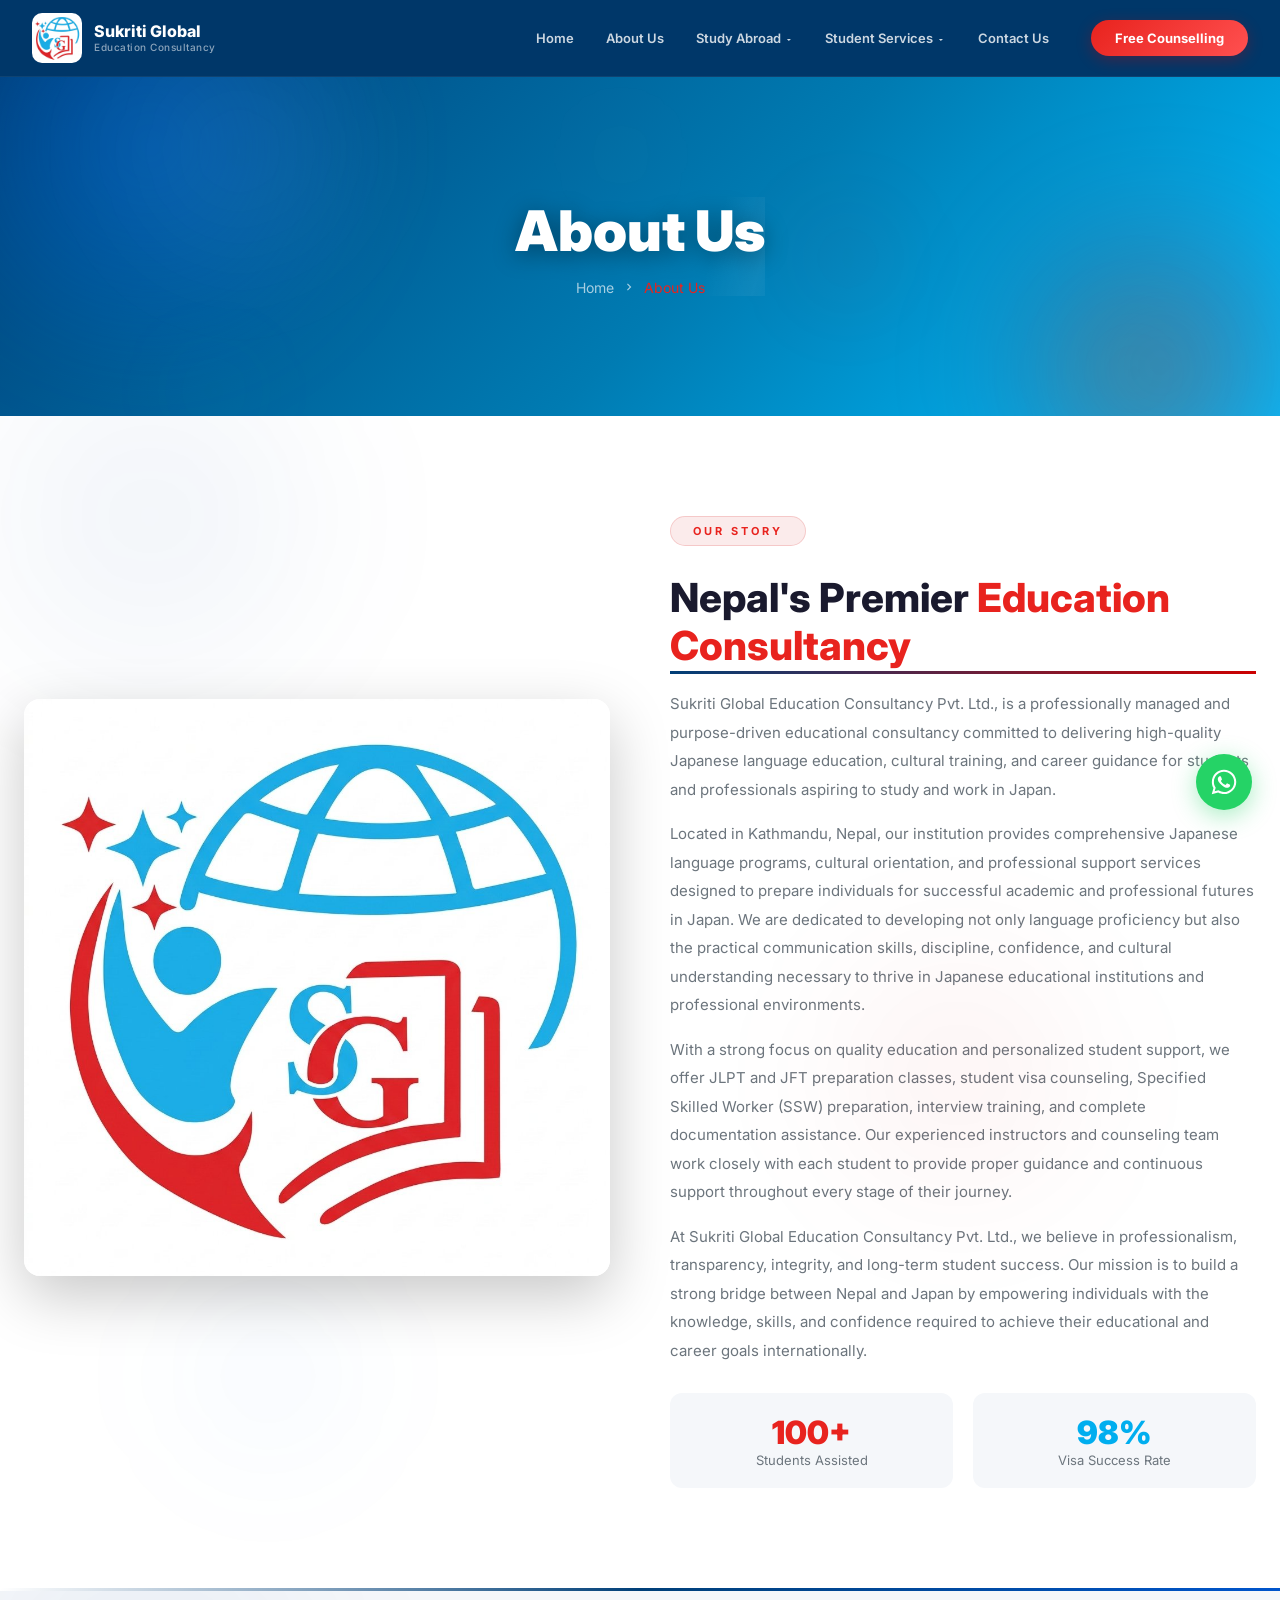
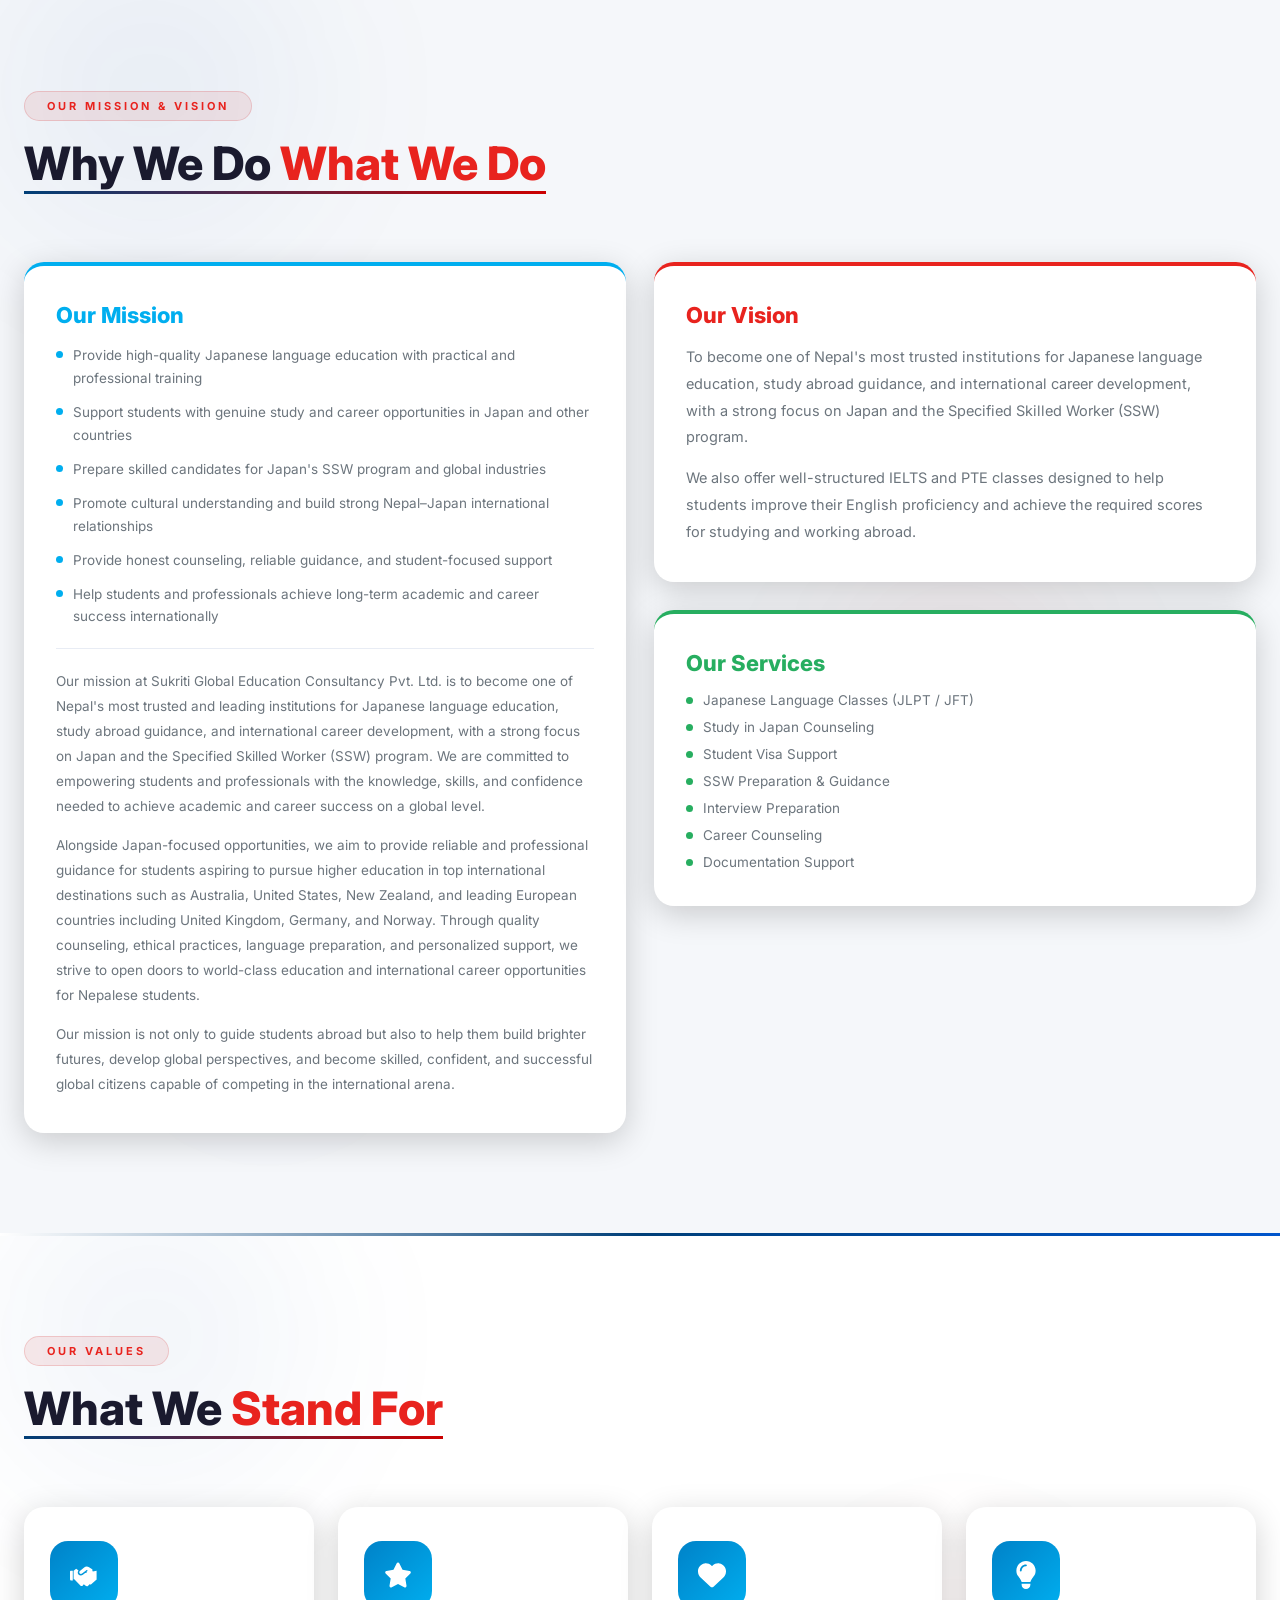
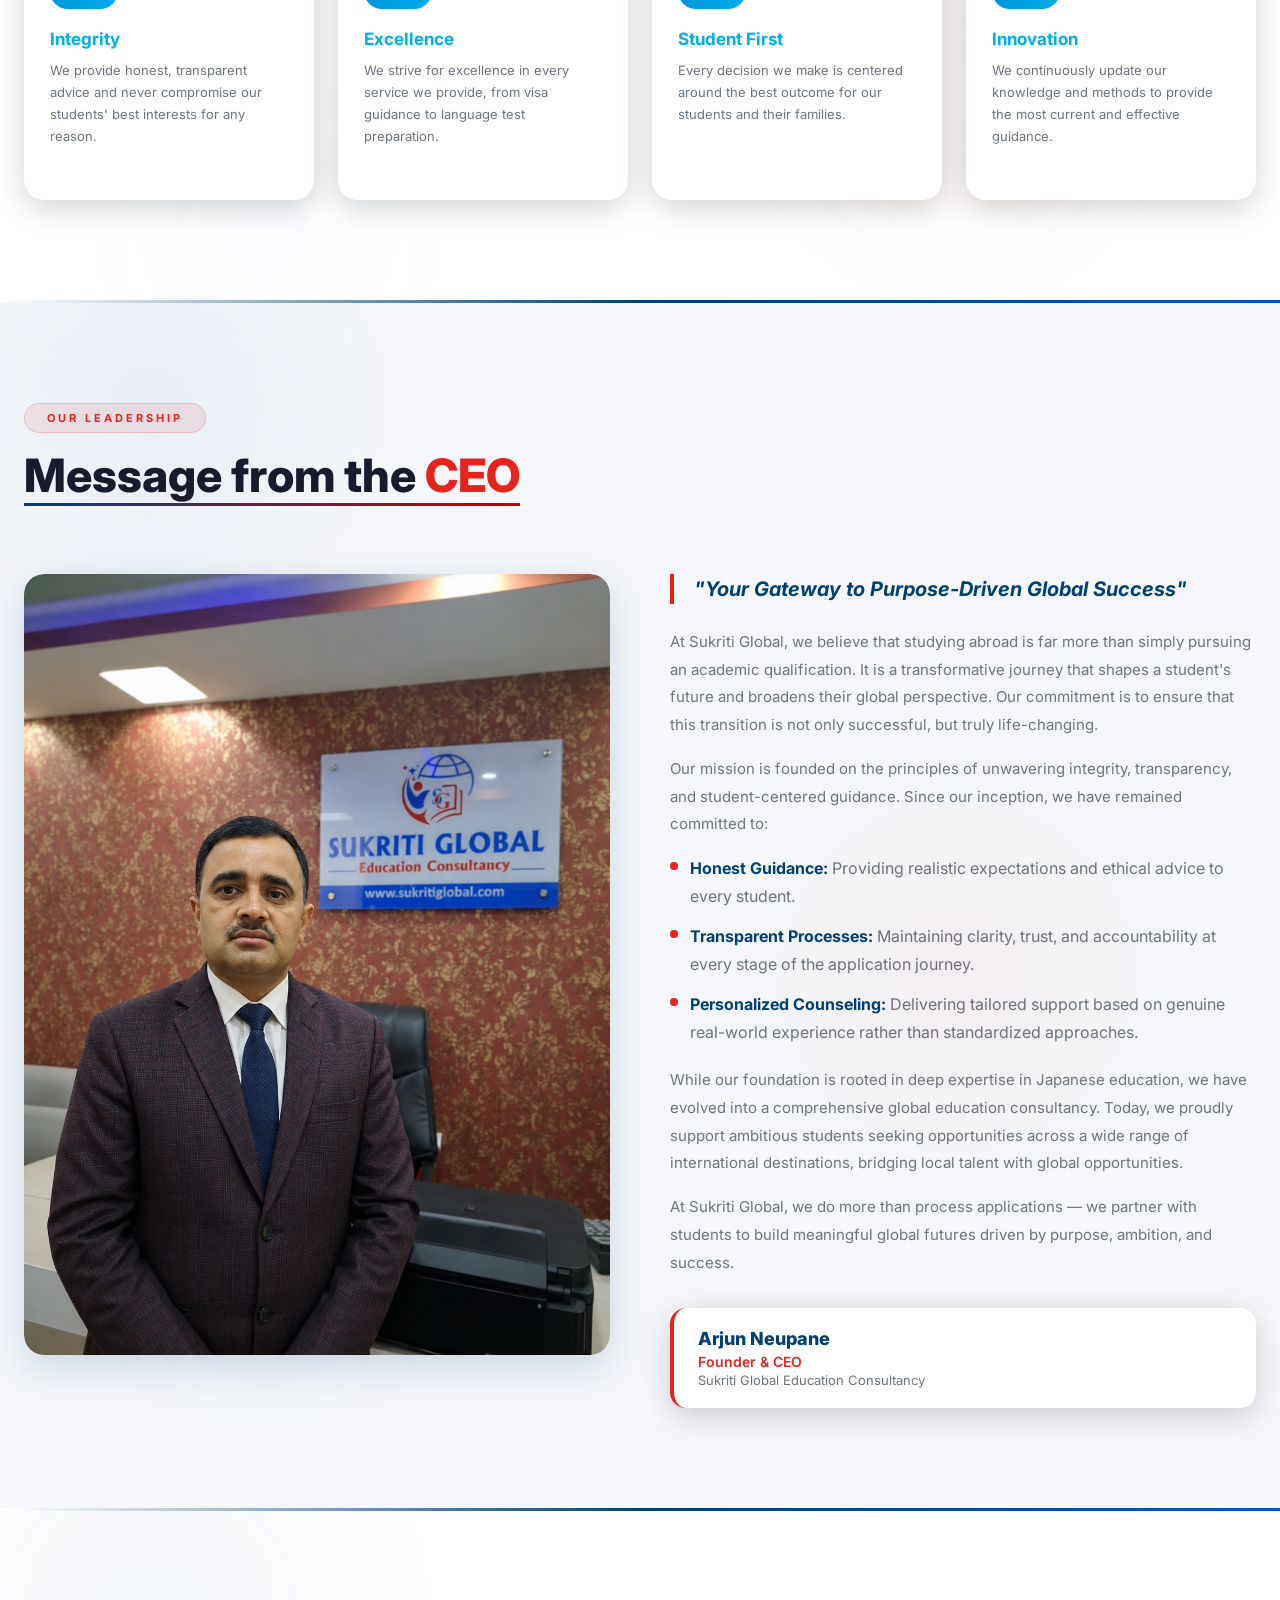
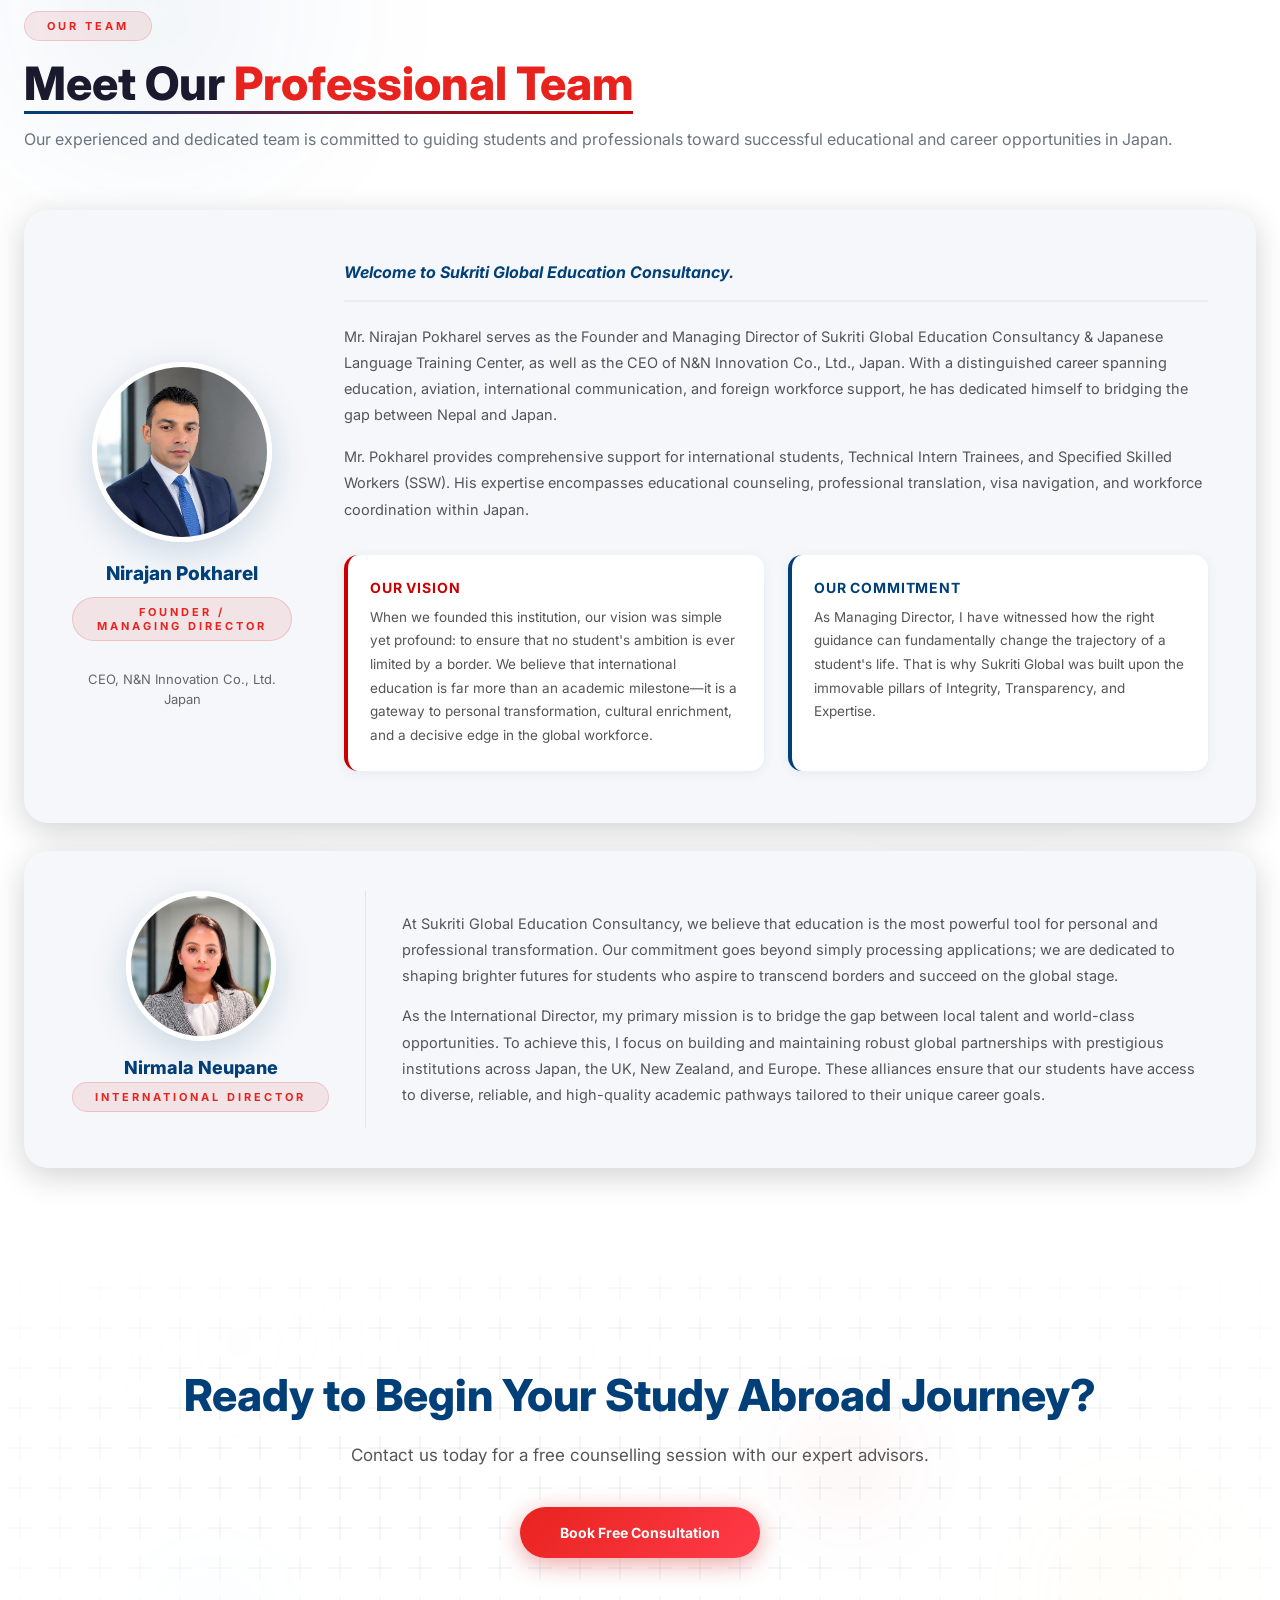
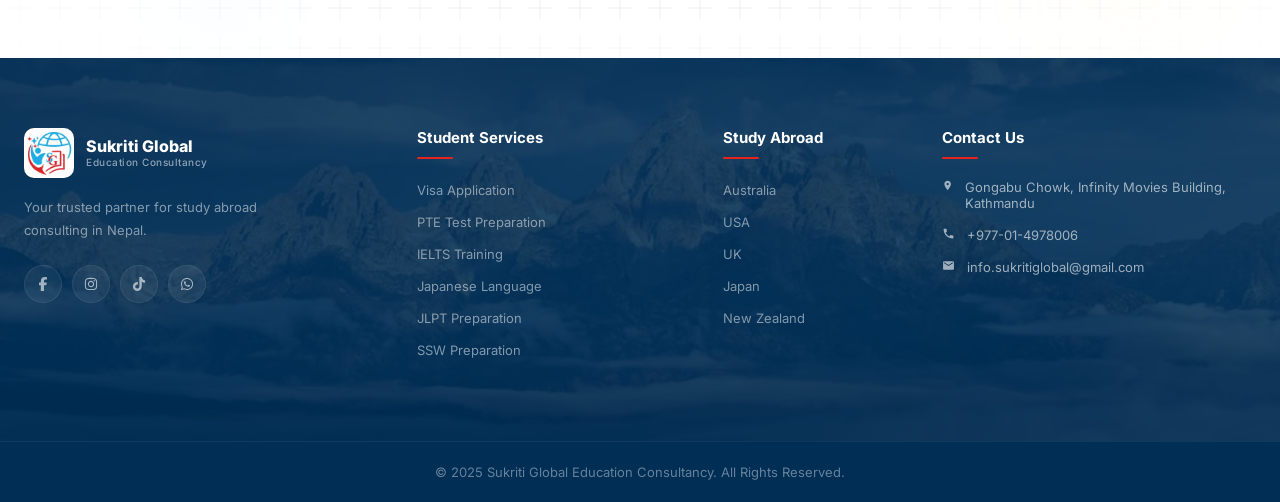
<file: about.html>
﻿<!doctype html>
<html lang="en">

<head>
  <meta charset="UTF-8" />
  <meta name="viewport" content="width=device-width, initial-scale=1.0" />
  <title>About Us - Sukriti Global Education Consultancy</title>
  <style>
    *,
    *::before,
    *::after {
      box-sizing: border-box;
      margin: 0;
      padding: 0;
    }

    body {
      font-family: sans-serif;
      overflow-x: hidden;
    }

    #preloader {
      position: fixed;
      inset: 0;
      background: #003F78;
      display: flex;
      align-items: center;
      justify-content: center;
      z-index: 9999;
      transition:
        opacity 0.6s ease,
        visibility 0.6s ease;
    }

    .preloader-ring {
      width: 80px;
      height: 80px;
      border: 4px solid rgba(255, 255, 255, 0.1);
      border-top-color: #cc0000;
      border-right-color: #fff;
      border-radius: 50%;
      animation: spin 1s linear infinite;
    }

    .preloader-logo {
      position: absolute;
      font-family: sans-serif;
      font-weight: 900;
      font-size: 22px;
      color: #fff;
    }

    @keyframes spin {
      to {
        transform: rotate(360deg);
      }
    }
  </style>
  <link rel="stylesheet" href="css/style.css" />
    <style>
    #page-hero { background: linear-gradient(135deg, #003F78 0%, #007bb2 55%, #00bfff 100%) !important; animation: none !important; }
    .page-hero .page-hero-content { position: relative; z-index: 2; }
  </style>
  <link rel="preconnect" href="https://fonts.googleapis.com" />
  <link rel="preconnect" href="https://fonts.gstatic.com" crossorigin />
  <link href="https://fonts.googleapis.com/css2?family=Inter:wght@300;400;500;600;700;800;900&display=swap"
    rel="stylesheet" media="print" onload="this.media = 'all'" />
</head>

<body>
  <div id="preloader" style="
        position: fixed;
        inset: 0;
        background: linear-gradient(135deg, #003F78, #007bb2, #00bfff);
        display: flex;
        align-items: center;
        justify-content: center;
        z-index: 9999;
        transition:
          opacity 0.6s,
          visibility 0.6s;
      ">
    <div class="preloader-inner">
      <div class="preloader-ring"></div>
      <div class="preloader-logo">
        <img src="Sukriti Logo.png" alt="SG" style="width: 100%; height: 100%; object-fit: contain"
          onerror="this.outerHTML = 'SG'" />
      </div>
    </div>
  </div>
  <script>
    document.addEventListener("DOMContentLoaded", function () {
      var p = document.getElementById("preloader");
      if (p) {
        p.style.transition = "opacity 0.4s";
        p.style.opacity = "0";
        setTimeout(function () {
          p.style.display = "none";
        }, 400);
      }
    });
  </script>
  <header id="main-header">
    <nav class="navbar">
      <a href="index.html" class="nav-logo">
        <div class="logo-wrap">
          <img src="Sukriti Logo.png" alt="Logo" class="logo-img" onerror="
                this.style.display = 'none';
                document.getElementById('logofb').style.display = 'flex';
              " />
          <div class="logo-fb" id="logofb" style="display: none">SG</div>
        </div>
        <div class="logo-text-block">
          <span class="logo-title">Sukriti Global</span><span class="logo-subtitle">Education Consultancy</span>
        </div>
      </a>
      <button class="hamburger" id="hamburger">
        <span></span><span></span><span></span>
      </button>
      <ul class="nav-menu" id="nav-menu">
        <li><a href="index.html" class="nav-link">Home</a></li>
        <li><a href="about.html" class="nav-link active">About Us</a></li>
        <li class="has-dropdown">
          <a href="#" class="nav-link">Study Abroad <svg xmlns="http://www.w3.org/2000/svg" viewBox="0 0 24 24"
              width="0.75em" height="0.75em" fill="currentColor" style="vertical-align:middle">
              <path d="M7 10l5 5 5-5z" />
            </svg></a>
          <ul class="dropdown">
            <li><a href="study-australia.html">Australia</a></li>
            <li><a href="study-usa.html">USA</a></li>
            <li><a href="study-uk.html">UK</a></li>
            <li><a href="study-japan.html">Japan</a></li>
            <li><a href="study-newzealand.html">New Zealand</a></li>
          </ul>
        </li>
        <li class="has-dropdown">
          <a href="#" class="nav-link">Student Services <svg xmlns="http://www.w3.org/2000/svg" viewBox="0 0 24 24"
              width="0.75em" height="0.75em" fill="currentColor" style="vertical-align:middle">
              <path d="M7 10l5 5 5-5z" />
            </svg></a>
          <ul class="dropdown">
            <li>
              <a href="services/visa-application.html">Visa Application</a>
            </li>
            <li>
              <a href="services/pte-preparation.html">PTE Test Preparation</a>
            </li>
            <li><a href="services/ielts-training.html">IELTS Training</a></li>
            <li>
              <a href="services/japanese-language.html">Japanese Language</a>
            </li>
            <li>
              <a href="services/ssw-preparation.html">SSW Preparation</a>
            </li>
            <li><a href="services/jlpt.html">JLPT Preparation</a></li>
          </ul>
        </li>
        <li><a href="contact.html" class="nav-link">Contact Us</a></li>
      </ul>
      <div class="nav-actions">


        <a href="contact.html" class="btn-consult">Free Counselling</a>
      </div>
    </nav>
  </header>

  <section class="page-hero" id="page-hero">
    <div class="page-hero-content">
      <h1 class="anim-fadeup">About Us</h1>
      <div class="breadcrumb anim-fadeup">
        <a href="index.html">Home</a> <svg xmlns="http://www.w3.org/2000/svg" viewBox="0 0 24 24" width="1em"
          height="1em" fill="currentColor" style="vertical-align:middle">
          <path d="M10 6L8.59 7.41 13.17 12l-4.58 4.59L10 18l6-6z" />
        </svg>
        <span>About Us</span>
      </div>
    </div>
  </section>

  <section class="section about-intro" style="background: #fff">
    <div class="container">
      <div class="two-col">
        <div class="col-img reveal-left">
          <img src="Sukriti Logo.png" alt="About Sukriti" onerror="
                this.onerror = null;
                this.src =
                  'https://images.unsplash.com/photo-1523050854058-8df90110c9f1?w=600&h=450&fit=crop';
              " />
        </div>
        <div class="col-content reveal-right">
          <div class="tag-label">Our Story</div>
          <h2>
            Nepal's Premier <span class="red">Education Consultancy</span>
          </h2>
          <p>
            Sukriti Global Education Consultancy Pvt. Ltd., is a professionally managed and purpose-driven educational consultancy committed to delivering high-quality Japanese language education, cultural training, and career guidance for students and professionals aspiring to study and work in Japan.
          </p>
          <p>
            Located in Kathmandu, Nepal, our institution provides comprehensive Japanese language programs, cultural orientation, and professional support services designed to prepare individuals for successful academic and professional futures in Japan. We are dedicated to developing not only language proficiency but also the practical communication skills, discipline, confidence, and cultural understanding necessary to thrive in Japanese educational institutions and professional environments.
          </p>
          <p>
            With a strong focus on quality education and personalized student support, we offer JLPT and JFT preparation classes, student visa counseling, Specified Skilled Worker (SSW) preparation, interview training, and complete documentation assistance. Our experienced instructors and counseling team work closely with each student to provide proper guidance and continuous support throughout every stage of their journey.
          </p>
          <p>
            At Sukriti Global Education Consultancy Pvt. Ltd., we believe in professionalism, transparency, integrity, and long-term student success. Our mission is to build a strong bridge between Nepal and Japan by empowering individuals with the knowledge, skills, and confidence required to achieve their educational and career goals internationally.
          </p>
          <div style="
                display: grid;
                grid-template-columns: 1fr 1fr;
                gap: 20px;
                margin-top: 28px;
              ">
            <div style="
                  text-align: center;
                  padding: 20px;
                  background: var(--gray);
                  border-radius: 12px;
                ">
              <div style="
                    font-family: Montserrat;
                    font-weight: 900;
                    font-size: 32px;
                    color: var(--red);
                  ">
                100+
              </div>
              <div style="font-size: 13px; color: var(--gray-dark)">
                Students Assisted
              </div>
            </div>
            <div style="
                  text-align: center;
                  padding: 20px;
                  background: var(--gray);
                  border-radius: 12px;
                ">
              <div style="
                    font-family: Montserrat;
                    font-weight: 900;
                    font-size: 32px;
                    color: var(--blue);
                  ">
                98%
              </div>
              <div style="font-size: 13px; color: var(--gray-dark)">
                Visa Success Rate
              </div>
            </div>
          </div>
        </div>
      </div>
    </div>
  </section>

  <section class="section" style="background: var(--gray)">
    <div class="container">
      <div class="sec-header" style="align-items:flex-start; text-align:left">
        <div class="tag-label">Our Mission & Vision</div>
        <h2>Why We Do <span class="red">What We Do</span></h2>
      </div>

      <!-- 2-column: Mission left | Vision + Services right -->
      <div style="display:grid;grid-template-columns:1fr 1fr;gap:28px;align-items:start;">

        <!-- LEFT: Our Mission -->
        <div style="background:#fff;border-radius:20px;padding:36px 32px;box-shadow:var(--shadow);border-top:4px solid var(--blue);height:100%;" class="reveal-card">
          <h3 style="font-family:Montserrat;font-weight:800;font-size:22px;color:var(--blue);margin-bottom:16px;">Our Mission</h3>
          <ul style="list-style:none;padding:0;margin:0 0 20px 0;display:flex;flex-direction:column;gap:11px;">
            <li style="display:flex;align-items:flex-start;gap:10px;color:var(--gray-dark);line-height:1.7;font-size:13.5px;">
              <span style="width:7px;height:7px;background:var(--blue);border-radius:50%;flex-shrink:0;margin-top:7px;"></span>
              Provide high-quality Japanese language education with practical and professional training
            </li>
            <li style="display:flex;align-items:flex-start;gap:10px;color:var(--gray-dark);line-height:1.7;font-size:13.5px;">
              <span style="width:7px;height:7px;background:var(--blue);border-radius:50%;flex-shrink:0;margin-top:7px;"></span>
              Support students with genuine study and career opportunities in Japan and other countries
            </li>
            <li style="display:flex;align-items:flex-start;gap:10px;color:var(--gray-dark);line-height:1.7;font-size:13.5px;">
              <span style="width:7px;height:7px;background:var(--blue);border-radius:50%;flex-shrink:0;margin-top:7px;"></span>
              Prepare skilled candidates for Japan's SSW program and global industries
            </li>
            <li style="display:flex;align-items:flex-start;gap:10px;color:var(--gray-dark);line-height:1.7;font-size:13.5px;">
              <span style="width:7px;height:7px;background:var(--blue);border-radius:50%;flex-shrink:0;margin-top:7px;"></span>
              Promote cultural understanding and build strong Nepal–Japan international relationships
            </li>
            <li style="display:flex;align-items:flex-start;gap:10px;color:var(--gray-dark);line-height:1.7;font-size:13.5px;">
              <span style="width:7px;height:7px;background:var(--blue);border-radius:50%;flex-shrink:0;margin-top:7px;"></span>
              Provide honest counseling, reliable guidance, and student-focused support
            </li>
            <li style="display:flex;align-items:flex-start;gap:10px;color:var(--gray-dark);line-height:1.7;font-size:13.5px;">
              <span style="width:7px;height:7px;background:var(--blue);border-radius:50%;flex-shrink:0;margin-top:7px;"></span>
              Help students and professionals achieve long-term academic and career success internationally
            </li>
          </ul>
          <div style="border-top:1px solid #e8ecf4;padding-top:20px;display:flex;flex-direction:column;gap:14px;">
            <p style="color:var(--gray-dark);line-height:1.85;font-size:13.5px;margin:0;">Our mission at Sukriti Global Education Consultancy Pvt. Ltd. is to become one of Nepal's most trusted and leading institutions for Japanese language education, study abroad guidance, and international career development, with a strong focus on Japan and the Specified Skilled Worker (SSW) program. We are committed to empowering students and professionals with the knowledge, skills, and confidence needed to achieve academic and career success on a global level.</p>
            <p style="color:var(--gray-dark);line-height:1.85;font-size:13.5px;margin:0;">Alongside Japan-focused opportunities, we aim to provide reliable and professional guidance for students aspiring to pursue higher education in top international destinations such as Australia, United States, New Zealand, and leading European countries including United Kingdom, Germany, and Norway. Through quality counseling, ethical practices, language preparation, and personalized support, we strive to open doors to world-class education and international career opportunities for Nepalese students.</p>
            <p style="color:var(--gray-dark);line-height:1.85;font-size:13.5px;margin:0;">Our mission is not only to guide students abroad but also to help them build brighter futures, develop global perspectives, and become skilled, confident, and successful global citizens capable of competing in the international arena.</p>
          </div>
        </div>

        <!-- RIGHT: Vision + Services stacked -->
        <div style="display:flex;flex-direction:column;gap:28px;">

          <!-- Our Vision -->
          <div style="background:#fff;border-radius:20px;padding:36px 32px;box-shadow:var(--shadow);border-top:4px solid var(--red);" class="reveal-card">
            <h3 style="font-family:Montserrat;font-weight:800;font-size:22px;color:var(--red);margin-bottom:16px;">Our Vision</h3>
            <p style="color:var(--gray-dark);line-height:1.85;font-size:14.5px;margin:0;">
              To become one of Nepal's most trusted institutions for Japanese language education, study abroad guidance, and international career development, with a strong focus on Japan and the Specified Skilled Worker (SSW) program.
            </p>
            <p style="color:var(--gray-dark);line-height:1.85;font-size:14.5px;margin:14px 0 0;">
              We also offer well-structured IELTS and PTE classes designed to help students improve their English proficiency and achieve the required scores for studying and working abroad.
            </p>
          </div>

          <!-- Our Services -->
          <div style="background:#fff;border-radius:20px;padding:36px 32px;box-shadow:var(--shadow);border-top:4px solid #27ae60;" class="reveal-card">
            <h3 style="font-family:Montserrat;font-weight:800;font-size:22px;color:#27ae60;margin-bottom:16px;">Our Services</h3>
            <ul style="list-style:none;padding:0;margin:0;display:flex;flex-direction:column;gap:11px;">
              <li style="display:flex;align-items:center;gap:10px;color:var(--gray-dark);font-size:13.5px;"><span style="width:7px;height:7px;background:#27ae60;border-radius:50%;flex-shrink:0;"></span>Japanese Language Classes (JLPT / JFT)</li>
              <li style="display:flex;align-items:center;gap:10px;color:var(--gray-dark);font-size:13.5px;"><span style="width:7px;height:7px;background:#27ae60;border-radius:50%;flex-shrink:0;"></span>Study in Japan Counseling</li>
              <li style="display:flex;align-items:center;gap:10px;color:var(--gray-dark);font-size:13.5px;"><span style="width:7px;height:7px;background:#27ae60;border-radius:50%;flex-shrink:0;"></span>Student Visa Support</li>
              <li style="display:flex;align-items:center;gap:10px;color:var(--gray-dark);font-size:13.5px;"><span style="width:7px;height:7px;background:#27ae60;border-radius:50%;flex-shrink:0;"></span>SSW Preparation &amp; Guidance</li>
              <li style="display:flex;align-items:center;gap:10px;color:var(--gray-dark);font-size:13.5px;"><span style="width:7px;height:7px;background:#27ae60;border-radius:50%;flex-shrink:0;"></span>Interview Preparation</li>
              <li style="display:flex;align-items:center;gap:10px;color:var(--gray-dark);font-size:13.5px;"><span style="width:7px;height:7px;background:#27ae60;border-radius:50%;flex-shrink:0;"></span>Career Counseling</li>
              <li style="display:flex;align-items:center;gap:10px;color:var(--gray-dark);font-size:13.5px;"><span style="width:7px;height:7px;background:#27ae60;border-radius:50%;flex-shrink:0;"></span>Documentation Support</li>
            </ul>
          </div>

        </div>
      </div>

    </div>
  </section>

  <section class="section" style="background: #fff">
    <div class="container">
      <div class="sec-header" style="align-items:flex-start; text-align:left">
        <div class="tag-label">Our Values</div>
        <h2>What We <span class="red">Stand For</span></h2>
      </div>
      <div style="
            display: grid;
            grid-template-columns: repeat(auto-fit, minmax(220px, 1fr));
            gap: 24px;
          ">
        <div class="svc-card reveal-card">
          <div class="svc-icon">
            <svg xmlns="http://www.w3.org/2000/svg" viewBox="0 0 640 512" width="28" height="28" fill="currentColor">
              <path
                d="M323.4 85.2l-96.8 78.4c-16.1 13-19.2 36.4-7 53.1c12.9 17.8 38 21.3 55.3 7.8l99.3-77.2c7-5.4 17-4.2 22.5 2.8s4.2 17-2.8 22.5l-20.9 16.2L512 316.8V128h-.7l-3.9-2.5L434.8 79c-15.3-9.8-33.2-15-51.4-15c-21.8 0-43 7.5-60 21.2zm22.8 124.4l-51.7 40.2C263 274.4 217.3 268 193.7 241.8c-22.3-24.9-22.1-63.7 .9-88.1l-53.8-42.9L82.9 160h-.4V352h15.7l138.4 144.2c15.6 16.2 42.3 15.1 56.5-2.3l22.4-26.8 41.6 36.5c17.5 15.4 43.5 13.5 58.7-4.3l27-32.4c12.9 7.1 28.9 7.7 42.5-1L614.8 352H608V160l-261.8 49.6zM16 160c-8.8 0-16 7.2-16 16V352c0 17.7 14.3 32 32 32H64V160H16z" />
            </svg>
          </div>
          <h3>Integrity</h3>
          <p>
            We provide honest, transparent advice and never compromise our
            students' best interests for any reason.
          </p>
        </div>
        <div class="svc-card reveal-card">
          <div class="svc-icon">
            <svg xmlns="http://www.w3.org/2000/svg" viewBox="0 0 576 512" width="28" height="28" fill="currentColor">
              <path
                d="M316.9 18C311.6 7 300.4 0 288.1 0s-23.4 7-28.8 18L195 150.3 51.4 171.5c-12 1.8-22 10.2-25.7 21.7s-.7 24.2 7.9 32.7L137.8 329 113.2 474.7c-2 12 3 24.2 12.9 31.3s23 8 33.8 2.3l128.3-68.5 128.3 68.5c10.8 5.7 23.9 4.4 33.8-2.3s14.9-19.3 12.9-31.3L438.5 329 542.7 225.9c8.6-8.5 11.7-21.2 7.9-32.7s-13.7-19.9-25.7-21.7L381.2 150.3 316.9 18z" />
            </svg>
          </div>
          <h3>Excellence</h3>
          <p>
            We strive for excellence in every service we provide, from visa
            guidance to language test preparation.
          </p>
        </div>
        <div class="svc-card reveal-card">
          <div class="svc-icon">
            <svg xmlns="http://www.w3.org/2000/svg" viewBox="0 0 512 512" width="28" height="28" fill="currentColor">
              <path
                d="M47.6 300.4L228.3 469.1c7.5 7 17.4 10.9 27.7 10.9s20.2-3.9 27.7-10.9L464.4 300.4c30.4-28.3 47.6-68 47.6-109.5v-5.8c0-69.9-50.5-129.5-119.4-141C347 36.5 300.6 51.4 268 84L256 96 244 84c-32.6-32.6-79-47.5-124.6-39.9C50.5 55.6 0 115.2 0 185.1v5.8c0 41.5 17.2 81.2 47.6 109.5z" />
            </svg>
          </div>
          <h3>Student First</h3>
          <p>
            Every decision we make is centered around the best outcome for our
            students and their families.
          </p>
        </div>
        <div class="svc-card reveal-card">
          <div class="svc-icon">
            <svg xmlns="http://www.w3.org/2000/svg" viewBox="0 0 384 512" width="28" height="28" fill="currentColor">
              <path
                d="M272 384c9.6-31.9 29.5-59.1 49.2-86.2c0 0 0 0 0 0c5.2-7.1 10.4-14.2 15.4-21.4c19.8-28.5 31.4-63 31.4-100.3C368 78.8 289.2 0 192 0S16 78.8 16 176c0 37.3 11.6 71.9 31.4 100.3c5 7.2 10.2 14.3 15.4 21.4c0 0 0 0 0 0c19.8 27.1 39.7 54.4 49.2 86.2H272zM192 512c44.2 0 80-35.8 80-80V416H112v16c0 44.2 35.8 80 80 80zM112 176c0 8.8-7.2 16-16 16s-16-7.2-16-16c0-61.9 50.1-112 112-112c8.8 0 16 7.2 16 16s-7.2 16-16 16c-44.2 0-80 35.8-80 80z" />
            </svg>
          </div>
          <h3>Innovation</h3>
          <p>
            We continuously update our knowledge and methods to provide the
            most current and effective guidance.
          </p>
        </div>
      </div>
    </div>
  </section>

  <!-- CEO MESSAGE SECTION -->
  <section class="section" style="background: var(--gray)">
    <div class="container">
      <div class="sec-header" style="align-items:flex-start; text-align:left">
        <div class="tag-label">Our Leadership</div>
        <h2>Message from the <span class="red">CEO</span></h2>
      </div>
      <div class="two-col" style="align-items: start;">
        <!-- CEO Photo -->
        <div class="col-img reveal-left" style="padding-bottom:0">
          <div style="border-radius:20px; overflow:hidden; box-shadow:0 12px 40px rgba(0, 65, 120,0.18);">
            <img src="photos/ceo.jpeg" alt="Arjun Neupane - Founder & CEO"
              style="width:100%;height:100%;object-fit:cover;object-position:center top;display:block;border-radius:20px;">
          </div>
        </div>

        <!-- CEO Message content -->
        <div class="col-content reveal-right">
          <p style="
            font-family: Montserrat;
            font-weight: 700;
            font-size: 20px;
            color: #003F78;
            font-style: italic;
            line-height: 1.5;
            margin-bottom: 24px;
            border-left: 4px solid var(--red);
            padding-left: 20px;
          ">"Your Gateway to Purpose-Driven Global Success"</p>

          <p style="color: var(--gray-dark); line-height: 1.85; margin-bottom: 16px;">
            At Sukriti Global, we believe that studying abroad is far more than simply pursuing an academic qualification. It is a transformative journey that shapes a student's future and broadens their global perspective. Our commitment is to ensure that this transition is not only successful, but truly life-changing.
          </p>

          <p style="color: var(--gray-dark); line-height: 1.85; margin-bottom: 16px;">
            Our mission is founded on the principles of unwavering integrity, transparency, and student-centered guidance. Since our inception, we have remained committed to:
          </p>

          <ul style="list-style:none; padding:0; margin-bottom:20px; display:flex; flex-direction:column; gap:12px;">
            <li style="display:flex; align-items:flex-start; gap:12px; line-height:1.75; color:var(--gray-dark);">
              <span style="width:8px;height:8px;background:var(--red);border-radius:50%;flex-shrink:0;margin-top:8px;"></span>
              <span><strong style="color:#003F78;">Honest Guidance:</strong> Providing realistic expectations and ethical advice to every student.</span>
            </li>
            <li style="display:flex; align-items:flex-start; gap:12px; line-height:1.75; color:var(--gray-dark);">
              <span style="width:8px;height:8px;background:var(--red);border-radius:50%;flex-shrink:0;margin-top:8px;"></span>
              <span><strong style="color:#003F78;">Transparent Processes:</strong> Maintaining clarity, trust, and accountability at every stage of the application journey.</span>
            </li>
            <li style="display:flex; align-items:flex-start; gap:12px; line-height:1.75; color:var(--gray-dark);">
              <span style="width:8px;height:8px;background:var(--red);border-radius:50%;flex-shrink:0;margin-top:8px;"></span>
              <span><strong style="color:#003F78;">Personalized Counseling:</strong> Delivering tailored support based on genuine real-world experience rather than standardized approaches.</span>
            </li>
          </ul>

          <p style="color: var(--gray-dark); line-height: 1.85; margin-bottom: 16px;">
            While our foundation is rooted in deep expertise in Japanese education, we have evolved into a comprehensive global education consultancy. Today, we proudly support ambitious students seeking opportunities across a wide range of international destinations, bridging local talent with global opportunities.
          </p>

          <p style="color: var(--gray-dark); line-height: 1.85; margin-bottom: 32px;">
            At Sukriti Global, we do more than process applications — we partner with students to build meaningful global futures driven by purpose, ambition, and success.
          </p>

          <!-- Signature card -->
          <div style="
            display: flex;
            align-items: center;
            gap: 20px;
            padding: 20px 24px;
            background: #fff;
            border-radius: 16px;
            border-left: 4px solid var(--red);
            box-shadow: var(--shadow);
          ">
            <div>
              <div style="font-family:Montserrat; font-weight:800; font-size:18px; color:#003F78; margin-bottom:4px;">Arjun Neupane</div>
              <div style="font-size:14px; color:var(--red); font-weight:600;">Founder &amp; CEO</div>
              <div style="font-size:13px; color:var(--gray-dark); margin-top:2px;">Sukriti Global Education Consultancy</div>
            </div>
          </div>
        </div>
      </div>
    </div>
  </section>

  <!-- OUR TEAM SECTION -->
  <section class="section" style="background: #fff">
    <div class="container">
      <div class="sec-header" style="align-items:flex-start; text-align:left">
        <div class="tag-label">Our Team</div>
        <h2>Meet Our <span class="red">Professional Team</span></h2>
        <p style="max-width:none; margin:0">Our experienced and dedicated team is committed to guiding students and professionals toward successful educational and career opportunities in Japan.</p>
      </div>

      <!-- Nirajan Pokharel Profile -->
      <div class="reveal-card nirajan-profile" style="
        background: var(--gray);
        border-radius: 24px;
        padding: 52px 48px;
        box-shadow: var(--shadow);
        display: grid;
        grid-template-columns: 220px 1fr;
        gap: 52px;
        align-items: start;
        margin-top: 12px;
      ">
        <!-- Left: Photo + Identity -->
        <div style="text-align: center; position: sticky; top: 100px;">
          <div style="
            width: 180px;
            height: 180px;
            border-radius: 50%;
            margin: 0 auto 20px;
            overflow: hidden;
            border: 5px solid #fff;
            box-shadow: 0 10px 36px rgba(0, 65, 120,0.18);
          ">
            <img src="photos/partner.jpeg" alt="Nirajan Pokharel"
              style="width:100%;height:100%;object-fit:cover;object-position:center top;display:block;">
          </div>
          <div style="font-family:Montserrat;font-weight:800;font-size:19px;color:#003F78;margin-bottom:10px;line-height:1.3;">Nirajan Pokharel</div>
          <div class="tag-label" style="display:inline-block;">Founder / Managing Director</div>
          <div style="margin-top:12px;font-size:13px;color:#666;line-height:1.6;">CEO, N&amp;N Innovation Co., Ltd.<br>Japan</div>
        </div>

        <!-- Right: Bio Content -->
        <div>
          <p style="font-style:italic;font-weight:700;color:#003F78;font-size:16px;margin-bottom:22px;padding-bottom:18px;border-bottom:2px solid #e8ecf4;">
            Welcome to Sukriti Global Education Consultancy.
          </p>
          <p style="color:#555;line-height:1.8;margin-bottom:16px;font-size:14.5px;">
            Mr. Nirajan Pokharel serves as the Founder and Managing Director of Sukriti Global Education Consultancy &amp; Japanese Language Training Center, as well as the CEO of N&amp;N Innovation Co., Ltd., Japan. With a distinguished career spanning education, aviation, international communication, and foreign workforce support, he has dedicated himself to bridging the gap between Nepal and Japan.
          </p>
          <p style="color:#555;line-height:1.8;margin-bottom:32px;font-size:14.5px;">
            Mr. Pokharel provides comprehensive support for international students, Technical Intern Trainees, and Specified Skilled Workers (SSW). His expertise encompasses educational counseling, professional translation, visa navigation, and workforce coordination within Japan.
          </p>

          <div class="vision-grid" style="display:grid;grid-template-columns:1fr 1fr;gap:24px;">
            <div style="background:#fff;border-radius:14px;padding:24px 22px;border-left:4px solid #cc0000;box-shadow:0 2px 12px rgba(0, 65, 120,0.07);">
              <div style="font-family:Montserrat;font-weight:700;font-size:14px;color:#cc0000;text-transform:uppercase;letter-spacing:.06em;margin-bottom:10px;">Our Vision</div>
              <p style="color:#555;line-height:1.75;font-size:13.5px;margin:0;">When we founded this institution, our vision was simple yet profound: to ensure that no student's ambition is ever limited by a border. We believe that international education is far more than an academic milestone—it is a gateway to personal transformation, cultural enrichment, and a decisive edge in the global workforce.</p>
            </div>
            <div style="background:#fff;border-radius:14px;padding:24px 22px;border-left:4px solid #003F78;box-shadow:0 2px 12px rgba(0, 65, 120,0.07);">
              <div style="font-family:Montserrat;font-weight:700;font-size:14px;color:#003F78;text-transform:uppercase;letter-spacing:.06em;margin-bottom:10px;">Our Commitment</div>
              <p style="color:#555;line-height:1.75;font-size:13.5px;margin:0;">As Managing Director, I have witnessed how the right guidance can fundamentally change the trajectory of a student's life. That is why Sukriti Global was built upon the immovable pillars of Integrity, Transparency, and Expertise.</p>
            </div>
          </div>
        </div>
      </div>

      <!-- Nirlam Neupane -->
      <div class="reveal-card" style="
        background: var(--gray);
        border-radius: 24px;
        padding: 40px 48px;
        box-shadow: var(--shadow);
        display: flex;
        align-items: center;
        gap: 36px;
        margin-top: 28px;
        flex-wrap: wrap;
      ">
        <!-- Photo -->
        <div style="flex-shrink:0; text-align:center; min-width:160px;">
          <div style="
            width: 150px;
            height: 150px;
            border-radius: 50%;
            margin: 0 auto 16px;
            overflow: hidden;
            border: 5px solid #fff;
            box-shadow: 0 10px 36px rgba(0, 65, 120,0.18);
          ">
            <img src="photos/nirmala neupane.jpeg" alt="Nirmala Neupane"
              style="width:100%;height:100%;object-fit:cover;object-position:center top;display:block;">
          </div>
          <div style="font-family:Montserrat;font-weight:800;font-size:18px;color:#003F78;margin-bottom:4px;">Nirmala Neupane</div>
          <div class="tag-label" style="display:inline-block;">International Director</div>
        </div>
        <!-- Divider -->
        <div style="width:1px;background:#e0e4ef;flex-shrink:0;align-self:stretch;"></div>
        <!-- Info -->
        <div style="flex:1;min-width:220px;">
          <p style="color:#555;line-height:1.8;font-size:14.5px;margin:0 0 14px 0;">
            At Sukriti Global Education Consultancy, we believe that education is the most powerful tool for personal and professional transformation. Our commitment goes beyond simply processing applications; we are dedicated to shaping brighter futures for students who aspire to transcend borders and succeed on the global stage.
          </p>
          <p style="color:#555;line-height:1.8;font-size:14.5px;margin:0;">
            As the International Director, my primary mission is to bridge the gap between local talent and world-class opportunities. To achieve this, I focus on building and maintaining robust global partnerships with prestigious institutions across Japan, the UK, New Zealand, and Europe. These alliances ensure that our students have access to diverse, reliable, and high-quality academic pathways tailored to their unique career goals.
          </p>
        </div>
      </div>

    </div>
  </section>

  <section class="cta-sec">
    <div class="container">
      <h2 class="anim-fadeup">Ready to Begin Your Study Abroad Journey?</h2>
      <p class="anim-fadeup">
        Contact us today for a free counselling session with our expert
        advisors.
      </p>
      <a href="contact.html" class="btn-white anim-fadeup">Book Free Consultation</a>
    </div>
  </section>

  <footer class="footer">
    <div class="footer-body">
      <div class="container">
        <div class="footer-grid">
          <div class="f-brand">
            <div class="footer-logo">
              <div class="logo-wrap">
                <img src="images/logo.png" alt="Sukriti Global" class="logo-img" style="width:100%;height:100%;object-fit:contain">
              </div>
              <div class="logo-text-block">
                <span class="logo-title">Sukriti Global</span><span class="logo-subtitle">Education Consultancy</span>
              </div>
            </div>
            <p>Your trusted partner for study abroad consulting in Nepal.</p>
            <div class="f-socials">
              <a href="https://www.facebook.com/profile.php?id=61583860509761&sk=reels_tab" target="_blank"><svg xmlns="http://www.w3.org/2000/svg"
                  viewBox="0 0 320 512" width="1em" height="1em" fill="currentColor" style="vertical-align:middle">
                  <path
                    d="M80 299.3V512H196V299.3h86.5l18-97.8H196V166.9c0-51.7 20.3-71.5 72.7-71.5c16.3 0 29.4.4 37 1.2V7.9C291.4 4 256.4 0 236.2 0C129.3 0 80 50.5 80 159.4v42.1H14v97.8H80z" />
                </svg></a><a href="https://www.instagram.com/sukritiglobal/" target="_blank"><svg xmlns="http://www.w3.org/2000/svg"
                  viewBox="0 0 448 512" width="1em" height="1em" fill="currentColor" style="vertical-align:middle">
                  <path
                    d="M224.1 141c-63.6 0-114.9 51.3-114.9 114.9s51.3 114.9 114.9 114.9S339 319.5 339 255.9 287.7 141 224.1 141zm0 189.6c-41.1 0-74.7-33.5-74.7-74.7s33.5-74.7 74.7-74.7 74.7 33.5 74.7 74.7-33.6 74.7-74.7 74.7zm146.4-194.3c0 14.9-12 26.8-26.8 26.8-14.9 0-26.8-12-26.8-26.8s12-26.8 26.8-26.8 26.8 12 26.8 26.8zm76.1 27.2c-1.7-35.9-9.9-67.7-36.2-93.9-26.2-26.2-58-34.4-93.9-36.2-37-2.1-147.9-2.1-184.9 0-35.8 1.7-67.6 9.9-93.9 36.1s-34.4 58-36.2 93.9c-2.1 37-2.1 147.9 0 184.9 1.7 35.9 9.9 67.7 36.2 93.9s58 34.4 93.9 36.2c37 2.1 147.9 2.1 184.9 0 35.9-1.7 67.7-9.9 93.9-36.2 26.2-26.2 34.4-58 36.2-93.9 2.1-37 2.1-147.8 0-184.8zM398.8 388c-7.8 19.6-22.9 34.7-42.6 42.6-29.5 11.7-99.5 9-132.1 9s-102.7 2.6-132.1-9c-19.6-7.8-34.7-22.9-42.6-42.6-11.7-29.5-9-99.5-9-132.1s-2.6-102.7 9-132.1c7.8-19.6 22.9-34.7 42.6-42.6 29.5-11.7 99.5-9 132.1-9s102.7-2.6 132.1 9c19.6 7.8 34.7 22.9 42.6 42.6 11.7 29.5 9 99.5 9 132.1s2.7 102.7-9 132.1z" />
                </svg></a><a href="https://www.tiktok.com/@sukritiglobal" target="_blank"><svg xmlns="http://www.w3.org/2000/svg"
                  viewBox="0 0 448 512" width="1em" height="1em" fill="currentColor" style="vertical-align:middle">
                  <path
                    d="M448 209.9a210.1 210.1 0 0 1-122.8-39.3V349.4A162.6 162.6 0 1 1 185 188.3V278.2a74.6 74.6 0 1 0 52.2 71.2V0l88 0a121.2 121.2 0 0 0 1.9 22.2h0A122.2 122.2 0 0 0 381 102.4a121.4 121.4 0 0 0 67 20.1z" />
                </svg></a><a href="https://wa.me/9779851159978" target="_blank"><svg xmlns="http://www.w3.org/2000/svg"
                  viewBox="0 0 448 512" width="1em" height="1em" fill="currentColor" style="vertical-align:middle">
                  <path
                    d="M380.9 97.1C339 55.1 283.2 32 223.9 32c-122.4 0-222 99.6-222 222 0 39.1 10.2 77.3 29.6 111L0 480l117.7-30.9c32.4 17.7 68.9 27 106.1 27h.1c122.3 0 224.1-99.6 224.1-222 0-59.3-25.2-115-67.1-157zm-157 341.6c-33.2 0-65.7-8.9-94-25.7l-6.7-4-69.8 18.3L72 359.2l-4.4-7c-18.5-29.4-28.2-63.3-28.2-98.2 0-101.7 82.8-184.5 184.6-184.5 49.3 0 95.6 19.2 130.4 54.1 34.8 34.9 56.2 81.2 56.1 130.5 0 101.8-84.9 184.6-186.6 184.6zm101.2-138.2c-5.5-2.8-32.8-16.2-37.9-18-5.1-1.9-8.8-2.8-12.5 2.8-3.7 5.6-14.3 18-17.6 21.8-3.2 3.7-6.5 4.2-12 1.4-32.6-16.3-54-29.1-75.5-66-5.7-9.8 5.7-9.1 16.3-30.3 1.8-3.7.9-6.9-.5-9.7-1.4-2.8-12.5-30.1-17.1-41.2-4.5-10.8-9.1-9.3-12.5-9.5-3.2-.2-6.9-.2-10.6-.2-3.7 0-9.7 1.4-14.8 6.9-5.1 5.6-19.4 19-19.4 46.3 0 27.3 19.9 53.7 22.6 57.4 2.8 3.7 39.1 59.7 94.8 83.8 35.2 15.2 49 16.5 66.6 13.9 10.7-1.6 32.8-13.4 37.4-26.4 4.6-13 4.6-24.1 3.2-26.4-1.3-2.5-5-3.9-10.5-6.6z" />
                </svg></a>
            </div>
          </div>
          <div class="f-col">
            <h4>Student Services</h4>
            <ul>
              <li>
                <a href="services/visa-application.html">Visa Application</a>
              </li>
              <li>
                <a href="services/pte-preparation.html">PTE Test Preparation</a>
              </li>
              <li>
                <a href="services/ielts-training.html">IELTS Training</a>
              </li>
              <li>
                <a href="services/japanese-language.html">Japanese Language</a>
              </li>
              <li><a href="services/jlpt.html">JLPT Preparation</a></li>
                <li><a href="services/ssw-preparation.html">SSW Preparation</a></li>
            </ul>
          </div>
          <div class="f-col">
            <h4>Study Abroad</h4>
            <ul>
              <li><a href="study-australia.html">Australia</a></li>
              <li><a href="study-usa.html">USA</a></li>
              <li><a href="study-uk.html">UK</a></li>
              <li><a href="study-japan.html">Japan</a></li>
            <li><a href="study-newzealand.html">New Zealand</a></li>
            </ul>
          </div>
          <div class="f-col">
            <h4>Contact Us</h4>
            <div class="f-contact">
              <svg xmlns="http://www.w3.org/2000/svg" viewBox="0 0 24 24" width="1em" height="1em" fill="currentColor"
                style="vertical-align:middle">
                <path
                  d="M12 2C8.13 2 5 5.13 5 9c0 5.25 7 13 7 13s7-7.75 7-13c0-3.87-3.13-7-7-7zm0 9.5c-1.38 0-2.5-1.12-2.5-2.5s1.12-2.5 2.5-2.5 2.5 1.12 2.5 2.5-1.12 2.5-2.5 2.5z" />
              </svg><span>Gongabu Chowk, Infinity Movies Building, Kathmandu</span>
            </div>
            <div class="f-contact">
              <svg xmlns="http://www.w3.org/2000/svg" viewBox="0 0 24 24" width="1em" height="1em" fill="currentColor"
                style="vertical-align:middle">
                <path
                  d="M6.62 10.79c1.44 2.83 3.76 5.14 6.59 6.59l2.2-2.2c.27-.27.67-.36 1.02-.24 1.12.37 2.33.57 3.57.57.55 0 1 .45 1 1V20c0 .55-.45 1-1 1-9.39 0-17-7.61-17-17 0-.55.45-1 1-1h3.5c.55 0 1 .45 1 1 0 1.25.2 2.45.57 3.57.11.35.03.74-.25 1.02l-2.2 2.2z" />
              </svg><span>+977-01-4978006</span>
            </div>
            <div class="f-contact">
              <svg xmlns="http://www.w3.org/2000/svg" viewBox="0 0 24 24" width="1em" height="1em" fill="currentColor"
                style="vertical-align:middle">
                <path
                  d="M20 4H4c-1.1 0-2 .9-2 2v12c0 1.1.9 2 2 2h16c1.1 0 2-.9 2-2V6c0-1.1-.9-2-2-2zm0 4-8 5-8-5V6l8 5 8-5v2z" />
              </svg><span>info.sukritiglobal@gmail.com</span>

            </div>
          </div>
        </div>
      </div>
    </div>
    <div class="footer-bottom">
      <div class="container">
        <p>
          &copy; 2025 Sukriti Global Education Consultancy. All Rights
          Reserved.
        </p>
       
          
      </div>
    </div>
  </footer>
  <button class="back-top" id="back-top">
    <svg xmlns="http://www.w3.org/2000/svg" viewBox="0 0 24 24" width="1em" height="1em" fill="currentColor"
      style="vertical-align:middle">
      <path d="M4 12l1.41 1.41L11 7.83V20h2V7.83l5.58 5.59L20 12l-8-8-8 8z" />
    </svg>
  </button>
  <a href="https://wa.me/9779851159978?text=Hello%20Sukriti%20Global!" target="_blank" class="whatsapp-float"><svg
      xmlns="http://www.w3.org/2000/svg" viewBox="0 0 448 512" width="1em" height="1em" fill="currentColor"
      style="vertical-align:middle">
      <path
        d="M380.9 97.1C339 55.1 283.2 32 223.9 32c-122.4 0-222 99.6-222 222 0 39.1 10.2 77.3 29.6 111L0 480l117.7-30.9c32.4 17.7 68.9 27 106.1 27h.1c122.3 0 224.1-99.6 224.1-222 0-59.3-25.2-115-67.1-157zm-157 341.6c-33.2 0-65.7-8.9-94-25.7l-6.7-4-69.8 18.3L72 359.2l-4.4-7c-18.5-29.4-28.2-63.3-28.2-98.2 0-101.7 82.8-184.5 184.6-184.5 49.3 0 95.6 19.2 130.4 54.1 34.8 34.9 56.2 81.2 56.1 130.5 0 101.8-84.9 184.6-186.6 184.6zm101.2-138.2c-5.5-2.8-32.8-16.2-37.9-18-5.1-1.9-8.8-2.8-12.5 2.8-3.7 5.6-14.3 18-17.6 21.8-3.2 3.7-6.5 4.2-12 1.4-32.6-16.3-54-29.1-75.5-66-5.7-9.8 5.7-9.1 16.3-30.3 1.8-3.7.9-6.9-.5-9.7-1.4-2.8-12.5-30.1-17.1-41.2-4.5-10.8-9.1-9.3-12.5-9.5-3.2-.2-6.9-.2-10.6-.2-3.7 0-9.7 1.4-14.8 6.9-5.1 5.6-19.4 19-19.4 46.3 0 27.3 19.9 53.7 22.6 57.4 2.8 3.7 39.1 59.7 94.8 83.8 35.2 15.2 49 16.5 66.6 13.9 10.7-1.6 32.8-13.4 37.4-26.4 4.6-13 4.6-24.1 3.2-26.4-1.3-2.5-5-3.9-10.5-6.6z" />
    </svg></a>
  <script src="js/main.js" defer></script>
  <script>
    (function(){
      var v=document.getElementById('heroVideo');
      if(!v)return;
      v.play().catch(function(){});
      if('IntersectionObserver' in window){
        new IntersectionObserver(function(e){
          e[0].isIntersecting?v.play().catch(function(){}):v.pause();
        },{threshold:0.1}).observe(document.getElementById('page-hero'));
      }
    })();
  </script>
</body>

</html>
</file>
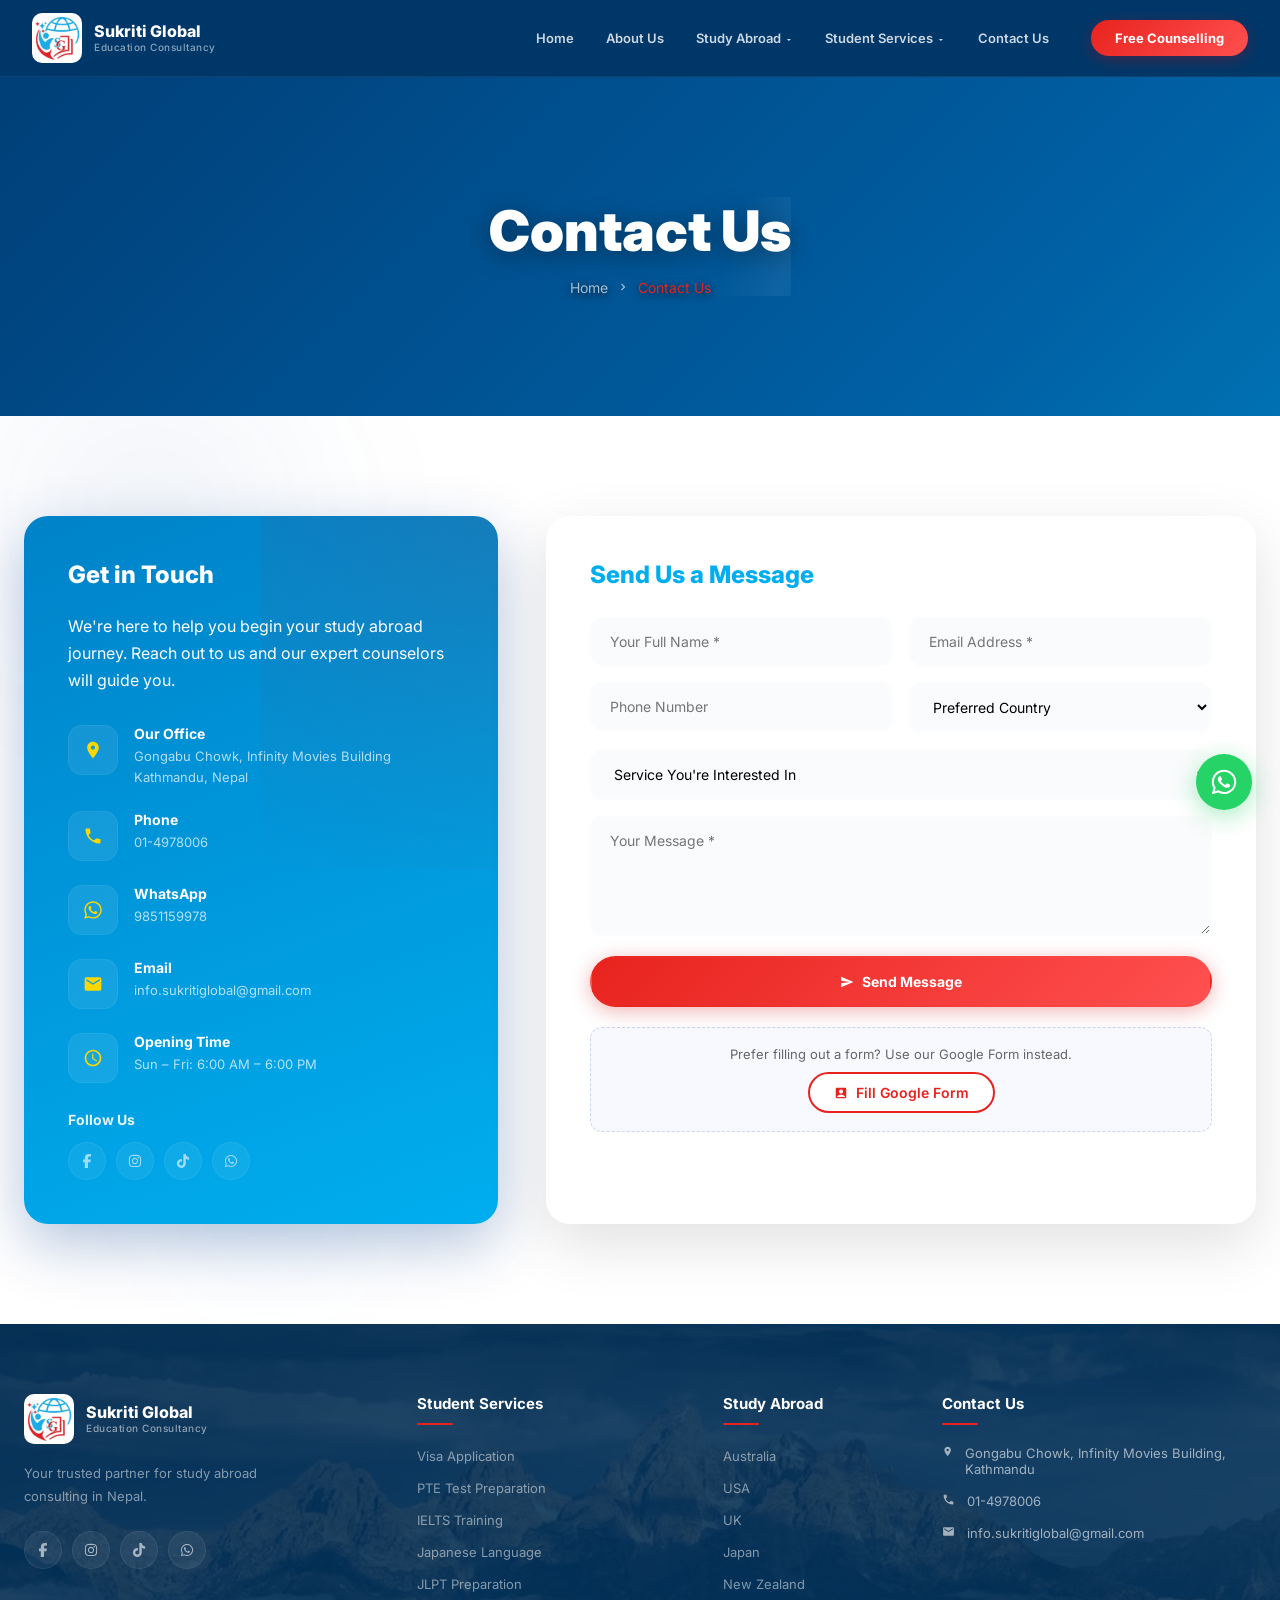
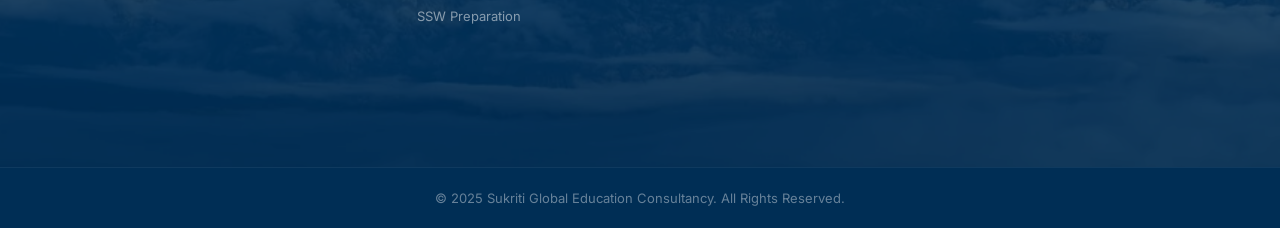
<file: contact.html>
﻿<!DOCTYPE html>
<html lang="en">

<head>
  <meta charset="UTF-8">
  <meta name="viewport" content="width=device-width, initial-scale=1.0">
  <title>Contact Us - Sukriti Global Education Consultancy</title>
  <style>
    *,
    *::before,
    *::after {
      box-sizing: border-box;
      margin: 0;
      padding: 0
    }

    body {
      font-family: sans-serif;
      overflow-x: hidden
    }

    #preloader {
      position: fixed;
      inset: 0;
      background: #003F78;
      display: flex;
      align-items: center;
      justify-content: center;
      z-index: 9999;
      transition: opacity 0.6s ease, visibility 0.6s ease
    }

    .preloader-ring {
      width: 80px;
      height: 80px;
      border: 4px solid rgba(255, 255, 255, 0.1);
      border-top-color: #CC0000;
      border-right-color: #fff;
      border-radius: 50%;
      animation: spin 1s linear infinite
    }

    .preloader-logo {
      position: absolute;
      font-family: sans-serif;
      font-weight: 900;
      font-size: 22px;
      color: #fff
    }

    @keyframes spin {
      to {
        transform: rotate(360deg)
      }
    }
  </style>
  <link rel="stylesheet" href="css/style.css">
  <style>
    /* video always visible — no fade-in delay */
    #page-hero video.hero-video{position:absolute;inset:0;width:100%;height:100%;object-fit:cover;z-index:0;opacity:1!important;transition:none!important;}
    /* remove ALL effects and overlays */
    #page-hero::before, #page-hero::after { display:none !important; }
    #page-hero canvas, #page-hero .u3d-orb, #page-hero .orb-wrap { display:none !important; }
    #page-hero .hero-video-overlay { display:none !important; }
    #page-hero video.hero-video { filter:none!important; }
    .page-hero .page-hero-content{position:relative;z-index:2;text-shadow:0 2px 8px rgba(0,0,0,0.8)}
    /* use the standard gradient from style.css */
  </style>
  <link rel="preconnect" href="https://fonts.googleapis.com">
  <link rel="preconnect" href="https://fonts.gstatic.com" crossorigin>
  <link href="https://fonts.googleapis.com/css2?family=Inter:wght@300;400;500;600;700;800;900&display=swap"
    rel="stylesheet" media="print" onload="this.media='all'">
</head>

<body>
  <div id="preloader"
    style="position:fixed;inset:0;background:linear-gradient(135deg, #003F78, #007BB2, #00BFFF);display:flex;align-items:center;justify-content:center;z-index:9999;transition:opacity 0.6s,visibility 0.6s">
    <div class="preloader-inner">
      <div class="preloader-ring"></div>
      <div class="preloader-logo"><img src="Sukriti Logo.png" alt="SG" style="width:100%;height:100%;object-fit:contain"
          onerror="this.outerHTML='SG'"></div>
    </div>
  </div>
  <script>document.addEventListener("DOMContentLoaded", function () { var p = document.getElementById("preloader"); if (p) { p.style.transition = "opacity 0.4s"; p.style.opacity = "0"; setTimeout(function () { p.style.display = "none"; }, 400); } });</script>
  <header id="main-header">
    <nav class="navbar">
      <a href="index.html" class="nav-logo">
        <div class="logo-wrap"><img src="Sukriti Logo.png" alt="Logo" class="logo-img"
            onerror="this.style.display='none';document.getElementById('logofb').style.display='flex'">
          <div class="logo-fb" id="logofb" style="display:none">SG</div>
        </div>
        <div class="logo-text-block"><span class="logo-title">Sukriti Global</span><span class="logo-subtitle">Education
            Consultancy</span></div>
      </a>
      <button class="hamburger" id="hamburger"><span></span><span></span><span></span></button>
      <ul class="nav-menu" id="nav-menu">
        <li><a href="index.html" class="nav-link">Home</a></li>
        <li><a href="about.html" class="nav-link">About Us</a></li>
        <li class="has-dropdown"><a href="#" class="nav-link">Study Abroad <svg xmlns="http://www.w3.org/2000/svg"
              viewBox="0 0 24 24" width="0.75em" height="0.75em" fill="currentColor" style="vertical-align:middle">
              <path d="M7 10l5 5 5-5z" />
            </svg></a>
          <ul class="dropdown">
            <li><a href="study-australia.html">Australia</a></li>
            <li><a href="study-usa.html">USA</a></li>
            <li><a href="study-uk.html">UK</a></li>
            <li><a href="study-japan.html">Japan</a></li>
            <li><a href="study-newzealand.html">New Zealand</a></li>
          </ul>
        </li>
        <li class="has-dropdown"><a href="#" class="nav-link">Student Services <svg xmlns="http://www.w3.org/2000/svg"
              viewBox="0 0 24 24" width="0.75em" height="0.75em" fill="currentColor" style="vertical-align:middle">
              <path d="M7 10l5 5 5-5z" />
            </svg></a>
          <ul class="dropdown">
            <li><a href="services/visa-application.html">Visa Application</a></li>
            <li><a href="services/pte-preparation.html">PTE Test Preparation</a></li>
            <li><a href="services/ielts-training.html">IELTS Training</a></li>
            <li><a href="services/japanese-language.html">Japanese Language</a></li>
            <li><a href="services/jlpt.html">JLPT Preparation</a></li>
            <li><a href="services/ssw-preparation.html">SSW Preparation</a></li>
          </ul>
        </li>
        <li><a href="contact.html" class="nav-link active">Contact Us</a></li>
      </ul>
      <div class="nav-actions">


        <a href="contact.html" class="btn-consult">Free Counselling</a>
      </div>
    </nav>
  </header>

  <section class="page-hero" id="page-hero">
    <div class="hero-video-overlay"></div>
    <div class="page-hero-content">
      <h1 class="anim-fadeup">Contact Us</h1>
      <div class="breadcrumb anim-fadeup"><a href="index.html">Home</a> <svg xmlns="http://www.w3.org/2000/svg"
          viewBox="0 0 24 24" width="1em" height="1em" fill="currentColor" style="vertical-align:middle">
          <path d="M10 6L8.59 7.41 13.17 12l-4.58 4.59L10 18l6-6z" />
        </svg> <span>Contact
          Us</span></div>
    </div>
  </section>

  <section class="section">
    <div class="container">
      <div class="contact-grid">
        <div class="contact-info-card cin-card">
          <h3>Get in Touch</h3>
          <p style="opacity:0.7;margin-bottom:30px;line-height:1.7">We're here to help you begin your study abroad
            journey. Reach out to us and our expert counselors will guide you.</p>
          <div class="ci-item">
            <div class="ci-icon"><svg xmlns="http://www.w3.org/2000/svg" viewBox="0 0 24 24" width="1em" height="1em"
                fill="currentColor" style="vertical-align:middle">
                <path
                  d="M12 2C8.13 2 5 5.13 5 9c0 5.25 7 13 7 13s7-7.75 7-13c0-3.87-3.13-7-7-7zm0 9.5c-1.38 0-2.5-1.12-2.5-2.5s1.12-2.5 2.5-2.5 2.5 1.12 2.5 2.5-1.12 2.5-2.5 2.5z" />
              </svg></div>
            <div class="ci-text">
              <h5>Our Office</h5>
              <p>Gongabu Chowk, Infinity Movies Building<br>Kathmandu, Nepal</p>
            </div>
          </div>
          <div class="ci-item">
            <div class="ci-icon"><svg xmlns="http://www.w3.org/2000/svg" viewBox="0 0 24 24" width="1em" height="1em"
                fill="currentColor" style="vertical-align:middle">
                <path
                  d="M6.62 10.79c1.44 2.83 3.76 5.14 6.59 6.59l2.2-2.2c.27-.27.67-.36 1.02-.24 1.12.37 2.33.57 3.57.57.55 0 1 .45 1 1V20c0 .55-.45 1-1 1-9.39 0-17-7.61-17-17 0-.55.45-1 1-1h3.5c.55 0 1 .45 1 1 0 1.25.2 2.45.57 3.57.11.35.03.74-.25 1.02l-2.2 2.2z" />
              </svg></div>
            <div class="ci-text">
              <h5>Phone</h5>
              <p>01-4978006</p>
            </div>
          </div>
          <div class="ci-item">
            <div class="ci-icon"><svg xmlns="http://www.w3.org/2000/svg" viewBox="0 0 448 512" width="1em" height="1em"
                fill="currentColor" style="vertical-align:middle">
                <path
                  d="M380.9 97.1C339 55.1 283.2 32 223.9 32c-122.4 0-222 99.6-222 222 0 39.1 10.2 77.3 29.6 111L0 480l117.7-30.9c32.4 17.7 68.9 27 106.1 27h.1c122.3 0 224.1-99.6 224.1-222 0-59.3-25.2-115-67.1-157zm-157 341.6c-33.2 0-65.7-8.9-94-25.7l-6.7-4-69.8 18.3L72 359.2l-4.4-7c-18.5-29.4-28.2-63.3-28.2-98.2 0-101.7 82.8-184.5 184.6-184.5 49.3 0 95.6 19.2 130.4 54.1 34.8 34.9 56.2 81.2 56.1 130.5 0 101.8-84.9 184.6-186.6 184.6zm101.2-138.2c-5.5-2.8-32.8-16.2-37.9-18-5.1-1.9-8.8-2.8-12.5 2.8-3.7 5.6-14.3 18-17.6 21.8-3.2 3.7-6.5 4.2-12 1.4-32.6-16.3-54-29.1-75.5-66-5.7-9.8 5.7-9.1 16.3-30.3 1.8-3.7.9-6.9-.5-9.7-1.4-2.8-12.5-30.1-17.1-41.2-4.5-10.8-9.1-9.3-12.5-9.5-3.2-.2-6.9-.2-10.6-.2-3.7 0-9.7 1.4-14.8 6.9-5.1 5.6-19.4 19-19.4 46.3 0 27.3 19.9 53.7 22.6 57.4 2.8 3.7 39.1 59.7 94.8 83.8 35.2 15.2 49 16.5 66.6 13.9 10.7-1.6 32.8-13.4 37.4-26.4 4.6-13 4.6-24.1 3.2-26.4-1.3-2.5-5-3.9-10.5-6.6z" />
              </svg></div>
            <div class="ci-text">
              <h5>WhatsApp</h5>
              <p>9851159978</p>
            </div>
          </div>
          <div class="ci-item">
            <div class="ci-icon"><svg xmlns="http://www.w3.org/2000/svg" viewBox="0 0 24 24" width="1em" height="1em"
                fill="currentColor" style="vertical-align:middle">
                <path
                  d="M20 4H4c-1.1 0-2 .9-2 2v12c0 1.1.9 2 2 2h16c1.1 0 2-.9 2-2V6c0-1.1-.9-2-2-2zm0 4-8 5-8-5V6l8 5 8-5v2z" />
              </svg></div>
            <div class="ci-text">
              <h5>Email</h5>
              <p>info.sukritiglobal@gmail.com</p>
            </div>
          </div>
          <div class="ci-item">
            <div class="ci-icon"><svg xmlns="http://www.w3.org/2000/svg" viewBox="0 0 24 24" width="1em" height="1em"
                fill="currentColor" style="vertical-align:middle">
                <path
                  d="M11.99 2C6.47 2 2 6.48 2 12s4.47 10 9.99 10C17.52 22 22 17.52 22 12S17.52 2 11.99 2zM12 20c-4.42 0-8-3.58-8-8s3.58-8 8-8 8 3.58 8 8-3.58 8-8 8zm.5-13H11v6l5.25 3.15.75-1.23-4.5-2.67V7z" />
              </svg></div>
            <div class="ci-text">
              <h5>Opening Time</h5>
              <p>Sun – Fri: 6:00 AM – 6:00 PM<br></p>
            </div>
          </div>
          <div style="margin-top:28px">
            <p
              style="font-family:Montserrat;font-weight:700;font-size:14px;margin-bottom:14px;color:rgba(255,255,255,0.9)">
              Follow Us</p>
            <div class="f-socials">
              <a href="https://www.facebook.com/profile.php?id=61583860509761&sk=reels_tab" target="_blank"><svg xmlns="http://www.w3.org/2000/svg"
                  viewBox="0 0 320 512" width="1em" height="1em" fill="currentColor" style="vertical-align:middle">
                  <path
                    d="M80 299.3V512H196V299.3h86.5l18-97.8H196V166.9c0-51.7 20.3-71.5 72.7-71.5c16.3 0 29.4.4 37 1.2V7.9C291.4 4 256.4 0 236.2 0C129.3 0 80 50.5 80 159.4v42.1H14v97.8H80z" />
                </svg></a>
              <a href="https://www.instagram.com/sukritiglobal/" target="_blank"><svg xmlns="http://www.w3.org/2000/svg"
                  viewBox="0 0 448 512" width="1em" height="1em" fill="currentColor" style="vertical-align:middle">
                  <path
                    d="M224.1 141c-63.6 0-114.9 51.3-114.9 114.9s51.3 114.9 114.9 114.9S339 319.5 339 255.9 287.7 141 224.1 141zm0 189.6c-41.1 0-74.7-33.5-74.7-74.7s33.5-74.7 74.7-74.7 74.7 33.5 74.7 74.7-33.6 74.7-74.7 74.7zm146.4-194.3c0 14.9-12 26.8-26.8 26.8-14.9 0-26.8-12-26.8-26.8s12-26.8 26.8-26.8 26.8 12 26.8 26.8zm76.1 27.2c-1.7-35.9-9.9-67.7-36.2-93.9-26.2-26.2-58-34.4-93.9-36.2-37-2.1-147.9-2.1-184.9 0-35.8 1.7-67.6 9.9-93.9 36.1s-34.4 58-36.2 93.9c-2.1 37-2.1 147.9 0 184.9 1.7 35.9 9.9 67.7 36.2 93.9s58 34.4 93.9 36.2c37 2.1 147.9 2.1 184.9 0 35.9-1.7 67.7-9.9 93.9-36.2 26.2-26.2 34.4-58 36.2-93.9 2.1-37 2.1-147.8 0-184.8zM398.8 388c-7.8 19.6-22.9 34.7-42.6 42.6-29.5 11.7-99.5 9-132.1 9s-102.7 2.6-132.1-9c-19.6-7.8-34.7-22.9-42.6-42.6-11.7-29.5-9-99.5-9-132.1s-2.6-102.7 9-132.1c7.8-19.6 22.9-34.7 42.6-42.6 29.5-11.7 99.5-9 132.1-9s102.7-2.6 132.1 9c19.6 7.8 34.7 22.9 42.6 42.6 11.7 29.5 9 99.5 9 132.1s2.7 102.7-9 132.1z" />
                </svg></a>
              <a href="https://www.tiktok.com/@sukritiglobal" target="_blank"><svg xmlns="http://www.w3.org/2000/svg" viewBox="0 0 448 512"
                  width="1em" height="1em" fill="currentColor" style="vertical-align:middle">
                  <path
                    d="M448 209.9a210.1 210.1 0 0 1-122.8-39.3V349.4A162.6 162.6 0 1 1 185 188.3V278.2a74.6 74.6 0 1 0 52.2 71.2V0l88 0a121.2 121.2 0 0 0 1.9 22.2h0A122.2 122.2 0 0 0 381 102.4a121.4 121.4 0 0 0 67 20.1z" />
                </svg></a>
              <a href="https://wa.me/9779851159978" target="_blank"><svg xmlns="http://www.w3.org/2000/svg"
                  viewBox="0 0 448 512" width="1em" height="1em" fill="currentColor" style="vertical-align:middle">
                  <path
                    d="M380.9 97.1C339 55.1 283.2 32 223.9 32c-122.4 0-222 99.6-222 222 0 39.1 10.2 77.3 29.6 111L0 480l117.7-30.9c32.4 17.7 68.9 27 106.1 27h.1c122.3 0 224.1-99.6 224.1-222 0-59.3-25.2-115-67.1-157zm-157 341.6c-33.2 0-65.7-8.9-94-25.7l-6.7-4-69.8 18.3L72 359.2l-4.4-7c-18.5-29.4-28.2-63.3-28.2-98.2 0-101.7 82.8-184.5 184.6-184.5 49.3 0 95.6 19.2 130.4 54.1 34.8 34.9 56.2 81.2 56.1 130.5 0 101.8-84.9 184.6-186.6 184.6zm101.2-138.2c-5.5-2.8-32.8-16.2-37.9-18-5.1-1.9-8.8-2.8-12.5 2.8-3.7 5.6-14.3 18-17.6 21.8-3.2 3.7-6.5 4.2-12 1.4-32.6-16.3-54-29.1-75.5-66-5.7-9.8 5.7-9.1 16.3-30.3 1.8-3.7.9-6.9-.5-9.7-1.4-2.8-12.5-30.1-17.1-41.2-4.5-10.8-9.1-9.3-12.5-9.5-3.2-.2-6.9-.2-10.6-.2-3.7 0-9.7 1.4-14.8 6.9-5.1 5.6-19.4 19-19.4 46.3 0 27.3 19.9 53.7 22.6 57.4 2.8 3.7 39.1 59.7 94.8 83.8 35.2 15.2 49 16.5 66.6 13.9 10.7-1.6 32.8-13.4 37.4-26.4 4.6-13 4.6-24.1 3.2-26.4-1.3-2.5-5-3.9-10.5-6.6z" />
                </svg></a>
            </div>
          </div>
        </div>
        <div class="contact-form-card cfc-card">
          <h3>Send Us a Message</h3>
          <form id="contact-form">
            <div class="form-row">
              <div class="form-group">
                <input type="text" placeholder="Your Full Name *" required>
              </div>
              <div class="form-group">
                <input type="email" placeholder="Email Address *" required>
              </div>
            </div>
            <div class="form-row">
              <div class="form-group">
                <input type="tel" placeholder="Phone Number">
              </div>
              <div class="form-group">
                <select>
                  <option value="">Preferred Country</option>
                  <option>Australia</option>
                  <option>USA</option>
                  <option>UK</option>
                  <option>Japan</option>
                </select>
              </div>
            </div>
            <div class="form-group">
              <select>
                <option value="">Service You're Interested In</option>
                <option>Study Abroad Counselling</option>
                <option>Visa Application</option>
                <option>IELTS Training</option>
                <option>PTE Test Preparation</option>
                <option>Japanese Language</option>
              </select>
            </div>
            <div class="form-group">
              <textarea placeholder="Your Message *" rows="5" required></textarea>
            </div>
            <button type="submit" class="btn-primary" style="width:100%;justify-content:center">
              <svg xmlns="http://www.w3.org/2000/svg" viewBox="0 0 24 24" width="1em" height="1em" fill="currentColor"
                style="vertical-align:middle">
                <path d="M2.01 21L23 12 2.01 3 2 10l15 2-15 2z" />
              </svg> Send Message
            </button>
          </form>
          <div style="margin-top:20px;text-align:center;padding:18px 20px;background:#f8f9ff;border-radius:12px;border:1px dashed #ccd4f0">
            <p style="font-size:13px;color:#666;margin-bottom:10px">Prefer filling out a form? Use our Google Form instead.</p>
            <a href="https://docs.google.com/forms/d/e/1FAIpQLSeuME3wPrJgZmY_T1xgV8X2p2oPASTBW76lXxh_VSLxIUjz1w/viewform?usp=dialog"
              target="_blank" rel="noopener"
              style="display:inline-flex;align-items:center;gap:8px;background:#fff;border:2px solid var(--red);color:var(--red);font-family:Poppins,sans-serif;font-weight:600;font-size:14px;padding:10px 24px;border-radius:50px;text-decoration:none;transition:background .25s,color .25s"
              onmouseover="this.style.background='var(--red)';this.style.color='#fff'"
              onmouseout="this.style.background='#fff';this.style.color='var(--red)'">
              <svg xmlns="http://www.w3.org/2000/svg" viewBox="0 0 24 24" width="1em" height="1em" fill="currentColor"><path d="M19 3H5c-1.1 0-2 .9-2 2v14c0 1.1.9 2 2 2h14c1.1 0 2-.9 2-2V5c0-1.1-.9-2-2-2zm-7 3c1.93 0 3.5 1.57 3.5 3.5S13.93 13 12 13s-3.5-1.57-3.5-3.5S10.07 6 12 6zm7 13H5v-.23c0-.62.28-1.2.76-1.58C7.47 15.82 9.64 15 12 15s4.53.82 6.24 2.19c.48.38.76.97.76 1.58V19z"/></svg>
              Fill Google Form
            </a>
          </div>
        </div>

      </div>
    </div>
  </section>

  <footer class="footer">
    <div class="footer-body">
      <div class="container">
        <div class="footer-grid">
          <div class="f-brand">
            <div class="footer-logo">
              <div class="logo-wrap">
                <img src="images/logo.png" alt="Sukriti Global" class="logo-img" style="width:100%;height:100%;object-fit:contain">
              </div>
              <div class="logo-text-block"><span class="logo-title">Sukriti Global</span><span
                  class="logo-subtitle">Education Consultancy</span></div>
            </div>
            <p>Your trusted partner for study abroad consulting in Nepal.</p>
            <div class="f-socials"><a href="https://www.facebook.com/profile.php?id=61583860509761&sk=reels_tab" target="_blank"><svg
                  xmlns="http://www.w3.org/2000/svg" viewBox="0 0 320 512" width="1em" height="1em" fill="currentColor"
                  style="vertical-align:middle">
                  <path
                    d="M80 299.3V512H196V299.3h86.5l18-97.8H196V166.9c0-51.7 20.3-71.5 72.7-71.5c16.3 0 29.4.4 37 1.2V7.9C291.4 4 256.4 0 236.2 0C129.3 0 80 50.5 80 159.4v42.1H14v97.8H80z" />
                </svg></a><a href="https://www.instagram.com/sukritiglobal/" target="_blank"><svg xmlns="http://www.w3.org/2000/svg"
                  viewBox="0 0 448 512" width="1em" height="1em" fill="currentColor" style="vertical-align:middle">
                  <path
                    d="M224.1 141c-63.6 0-114.9 51.3-114.9 114.9s51.3 114.9 114.9 114.9S339 319.5 339 255.9 287.7 141 224.1 141zm0 189.6c-41.1 0-74.7-33.5-74.7-74.7s33.5-74.7 74.7-74.7 74.7 33.5 74.7 74.7-33.6 74.7-74.7 74.7zm146.4-194.3c0 14.9-12 26.8-26.8 26.8-14.9 0-26.8-12-26.8-26.8s12-26.8 26.8-26.8 26.8 12 26.8 26.8zm76.1 27.2c-1.7-35.9-9.9-67.7-36.2-93.9-26.2-26.2-58-34.4-93.9-36.2-37-2.1-147.9-2.1-184.9 0-35.8 1.7-67.6 9.9-93.9 36.1s-34.4 58-36.2 93.9c-2.1 37-2.1 147.9 0 184.9 1.7 35.9 9.9 67.7 36.2 93.9s58 34.4 93.9 36.2c37 2.1 147.9 2.1 184.9 0 35.9-1.7 67.7-9.9 93.9-36.2 26.2-26.2 34.4-58 36.2-93.9 2.1-37 2.1-147.8 0-184.8zM398.8 388c-7.8 19.6-22.9 34.7-42.6 42.6-29.5 11.7-99.5 9-132.1 9s-102.7 2.6-132.1-9c-19.6-7.8-34.7-22.9-42.6-42.6-11.7-29.5-9-99.5-9-132.1s-2.6-102.7 9-132.1c7.8-19.6 22.9-34.7 42.6-42.6 29.5-11.7 99.5-9 132.1-9s102.7-2.6 132.1 9c19.6 7.8 34.7 22.9 42.6 42.6 11.7 29.5 9 99.5 9 132.1s2.7 102.7-9 132.1z" />
                </svg></a><a href="https://www.tiktok.com/@sukritiglobal" target="_blank"><svg xmlns="http://www.w3.org/2000/svg"
                  viewBox="0 0 448 512" width="1em" height="1em" fill="currentColor" style="vertical-align:middle">
                  <path
                    d="M448 209.9a210.1 210.1 0 0 1-122.8-39.3V349.4A162.6 162.6 0 1 1 185 188.3V278.2a74.6 74.6 0 1 0 52.2 71.2V0l88 0a121.2 121.2 0 0 0 1.9 22.2h0A122.2 122.2 0 0 0 381 102.4a121.4 121.4 0 0 0 67 20.1z" />
                </svg></a><a href="https://wa.me/9779851159978" target="_blank"><svg xmlns="http://www.w3.org/2000/svg"
                  viewBox="0 0 448 512" width="1em" height="1em" fill="currentColor" style="vertical-align:middle">
                  <path
                    d="M380.9 97.1C339 55.1 283.2 32 223.9 32c-122.4 0-222 99.6-222 222 0 39.1 10.2 77.3 29.6 111L0 480l117.7-30.9c32.4 17.7 68.9 27 106.1 27h.1c122.3 0 224.1-99.6 224.1-222 0-59.3-25.2-115-67.1-157zm-157 341.6c-33.2 0-65.7-8.9-94-25.7l-6.7-4-69.8 18.3L72 359.2l-4.4-7c-18.5-29.4-28.2-63.3-28.2-98.2 0-101.7 82.8-184.5 184.6-184.5 49.3 0 95.6 19.2 130.4 54.1 34.8 34.9 56.2 81.2 56.1 130.5 0 101.8-84.9 184.6-186.6 184.6zm101.2-138.2c-5.5-2.8-32.8-16.2-37.9-18-5.1-1.9-8.8-2.8-12.5 2.8-3.7 5.6-14.3 18-17.6 21.8-3.2 3.7-6.5 4.2-12 1.4-32.6-16.3-54-29.1-75.5-66-5.7-9.8 5.7-9.1 16.3-30.3 1.8-3.7.9-6.9-.5-9.7-1.4-2.8-12.5-30.1-17.1-41.2-4.5-10.8-9.1-9.3-12.5-9.5-3.2-.2-6.9-.2-10.6-.2-3.7 0-9.7 1.4-14.8 6.9-5.1 5.6-19.4 19-19.4 46.3 0 27.3 19.9 53.7 22.6 57.4 2.8 3.7 39.1 59.7 94.8 83.8 35.2 15.2 49 16.5 66.6 13.9 10.7-1.6 32.8-13.4 37.4-26.4 4.6-13 4.6-24.1 3.2-26.4-1.3-2.5-5-3.9-10.5-6.6z" />
                </svg></a></div>
          </div>
          <div class="f-col">
            <h4>Student Services</h4>
            <ul>
              <li><a href="services/visa-application.html">Visa Application</a></li>
              <li><a href="services/pte-preparation.html">PTE Test Preparation</a></li>
              <li><a href="services/ielts-training.html">IELTS Training</a></li>
              <li><a href="services/japanese-language.html">Japanese Language</a></li>
              <li><a href="services/jlpt.html">JLPT Preparation</a></li>
                <li><a href="services/ssw-preparation.html">SSW Preparation</a></li>
            </ul>
          </div>
          <div class="f-col">
            <h4>Study Abroad</h4>
            <ul>
              <li><a href="study-australia.html">Australia</a></li>
              <li><a href="study-usa.html">USA</a></li>
              <li><a href="study-uk.html">UK</a></li>
              <li><a href="study-japan.html">Japan</a></li>
            <li><a href="study-newzealand.html">New Zealand</a></li>
            </ul>
          </div>
          <div class="f-col">
            <h4>Contact Us</h4>
            <div class="f-contact"><svg xmlns="http://www.w3.org/2000/svg" viewBox="0 0 24 24" width="1em" height="1em"
                fill="currentColor" style="vertical-align:middle">
                <path
                  d="M12 2C8.13 2 5 5.13 5 9c0 5.25 7 13 7 13s7-7.75 7-13c0-3.87-3.13-7-7-7zm0 9.5c-1.38 0-2.5-1.12-2.5-2.5s1.12-2.5 2.5-2.5 2.5 1.12 2.5 2.5-1.12 2.5-2.5 2.5z" />
              </svg><span>Gongabu Chowk, Infinity Movies Building,
                Kathmandu</span></div>
            <div class="f-contact"><svg xmlns="http://www.w3.org/2000/svg" viewBox="0 0 24 24" width="1em" height="1em"
                fill="currentColor" style="vertical-align:middle">
                <path
                  d="M6.62 10.79c1.44 2.83 3.76 5.14 6.59 6.59l2.2-2.2c.27-.27.67-.36 1.02-.24 1.12.37 2.33.57 3.57.57.55 0 1 .45 1 1V20c0 .55-.45 1-1 1-9.39 0-17-7.61-17-17 0-.55.45-1 1-1h3.5c.55 0 1 .45 1 1 0 1.25.2 2.45.57 3.57.11.35.03.74-.25 1.02l-2.2 2.2z" />
              </svg><span>01-4978006</span></div>
            <div class="f-contact"><svg xmlns="http://www.w3.org/2000/svg" viewBox="0 0 24 24" width="1em" height="1em"
                fill="currentColor" style="vertical-align:middle">
                <path
                  d="M20 4H4c-1.1 0-2 .9-2 2v12c0 1.1.9 2 2 2h16c1.1 0 2-.9 2-2V6c0-1.1-.9-2-2-2zm0 4-8 5-8-5V6l8 5 8-5v2z" />
              </svg><span>info.sukritiglobal@gmail.com</span>
            </div>
            <div style="margin-top:14px;border-radius:10px;overflow:hidden">
              <iframe
                src="https://maps.google.com/maps?q=Infinity+Movies+Building+Gongabu+Chowk+Kathmandu+Nepal&output=embed&z=17"
                width="100%" height="140" style="border:0;display:block" allowfullscreen="" loading="lazy"></iframe>
            </div>
          </div>
        </div>
      </div>
    </div>
    <div class="footer-bottom">
      <div class="container">
        <p>&copy; 2025 Sukriti Global Education Consultancy. All Rights Reserved.</p>

      </div>
    </div>
  </footer>
  <button class="back-top" id="back-top"><svg xmlns="http://www.w3.org/2000/svg" viewBox="0 0 24 24" width="1em"
      height="1em" fill="currentColor" style="vertical-align:middle">
      <path d="M4 12l1.41 1.41L11 7.83V20h2V7.83l5.58 5.59L20 12l-8-8-8 8z" />
    </svg></button>
  <a href="https://wa.me/9779851159978?text=Hello%20Sukriti%20Global!" target="_blank" class="whatsapp-float"><svg
      xmlns="http://www.w3.org/2000/svg" viewBox="0 0 448 512" width="1em" height="1em" fill="currentColor"
      style="vertical-align:middle">
      <path
        d="M380.9 97.1C339 55.1 283.2 32 223.9 32c-122.4 0-222 99.6-222 222 0 39.1 10.2 77.3 29.6 111L0 480l117.7-30.9c32.4 17.7 68.9 27 106.1 27h.1c122.3 0 224.1-99.6 224.1-222 0-59.3-25.2-115-67.1-157zm-157 341.6c-33.2 0-65.7-8.9-94-25.7l-6.7-4-69.8 18.3L72 359.2l-4.4-7c-18.5-29.4-28.2-63.3-28.2-98.2 0-101.7 82.8-184.5 184.6-184.5 49.3 0 95.6 19.2 130.4 54.1 34.8 34.9 56.2 81.2 56.1 130.5 0 101.8-84.9 184.6-186.6 184.6zm101.2-138.2c-5.5-2.8-32.8-16.2-37.9-18-5.1-1.9-8.8-2.8-12.5 2.8-3.7 5.6-14.3 18-17.6 21.8-3.2 3.7-6.5 4.2-12 1.4-32.6-16.3-54-29.1-75.5-66-5.7-9.8 5.7-9.1 16.3-30.3 1.8-3.7.9-6.9-.5-9.7-1.4-2.8-12.5-30.1-17.1-41.2-4.5-10.8-9.1-9.3-12.5-9.5-3.2-.2-6.9-.2-10.6-.2-3.7 0-9.7 1.4-14.8 6.9-5.1 5.6-19.4 19-19.4 46.3 0 27.3 19.9 53.7 22.6 57.4 2.8 3.7 39.1 59.7 94.8 83.8 35.2 15.2 49 16.5 66.6 13.9 10.7-1.6 32.8-13.4 37.4-26.4 4.6-13 4.6-24.1 3.2-26.4-1.3-2.5-5-3.9-10.5-6.6z" />
    </svg></a>
  <script src="js/main.js" defer></script>

  <style>
    /* ── Contact card 3D slide-in from left ── */
    .cin-card {
      opacity: 0;
      transform: perspective(1000px) translateX(-200px) rotateY(40deg) rotateX(8deg) scale(0.75);
      filter: blur(8px);
      transition: none;
    }

    @keyframes cinSlide {
      0%   { opacity:0; transform:perspective(1000px) translateX(-200px) rotateY(40deg) rotateX(8deg) scale(0.75); filter:blur(8px); }
      55%  { opacity:1; transform:perspective(1000px) translateX(16px) rotateY(-6deg) rotateX(-2deg) scale(1.03); filter:blur(0); }
      75%  { transform:perspective(1000px) translateX(-8px) rotateY(3deg) rotateX(1deg) scale(0.98); }
      90%  { transform:perspective(1000px) translateX(4px) rotateY(-1deg) scale(1.005); }
      100% { opacity:1; transform:perspective(1000px) translateX(0) rotateY(0) rotateX(0) scale(1); filter:blur(0); }
    }

    @keyframes cinGlow {
      0%   { box-shadow: 0 0 0 0 rgba(0,150,255,0.6); }
      50%  { box-shadow: 0 0 40px 10px rgba(0,150,255,0.3); }
      100% { box-shadow: 0 20px 60px rgba(0,60,140,0.3); }
    }

    @keyframes cinHeading {
      0%   { opacity:0; transform:translateX(-60px) skewX(-12deg); letter-spacing:-2px; }
      60%  { opacity:1; transform:translateX(6px) skewX(2deg); letter-spacing:0; }
      100% { opacity:1; transform:translateX(0) skewX(0); }
    }

    @keyframes cinItem {
      0%   { opacity:0; transform:translateX(-70px) rotateY(20deg) scale(0.9); }
      60%  { opacity:1; transform:translateX(8px) rotateY(-3deg) scale(1.02); }
      100% { opacity:1; transform:translateX(0) rotateY(0) scale(1); }
    }

    @keyframes cinIcon {
      0%   { opacity:0; transform:scale(0) rotateY(-180deg); }
      60%  { transform:scale(1.25) rotateY(10deg); opacity:1; }
      100% { transform:scale(1) rotateY(0); opacity:1; }
    }

    @keyframes cinSocials {
      0%   { opacity:0; transform:translateY(20px) scale(0.85); }
      100% { opacity:1; transform:translateY(0) scale(1); }
    }

    @keyframes cinShimmer {
      0%   { left:-100%; }
      100% { left:200%; }
    }

    .cin-card.cin-go {
      animation: cinSlide 1.1s cubic-bezier(0.22,1,0.36,1) forwards,
                 cinGlow 1.4s ease 0.6s forwards;
    }

    .cin-card.cin-go h3 {
      animation: cinHeading 0.8s cubic-bezier(0.22,1,0.36,1) 0.25s both;
    }

    .cin-card.cin-go > p {
      opacity: 0;
      animation: cinItem 0.6s cubic-bezier(0.22,1,0.36,1) 0.4s forwards;
    }

    .cin-card.cin-go .ci-item          { opacity:0; animation: cinItem 0.6s cubic-bezier(0.22,1,0.36,1) forwards; }
    .cin-card.cin-go .ci-item:nth-child(3)  { animation-delay: 0.55s; }
    .cin-card.cin-go .ci-item:nth-child(4)  { animation-delay: 0.70s; }
    .cin-card.cin-go .ci-item:nth-child(5)  { animation-delay: 0.85s; }
    .cin-card.cin-go .ci-item:nth-child(6)  { animation-delay: 1.00s; }
    .cin-card.cin-go .ci-item:nth-child(7)  { animation-delay: 1.15s; }

    .cin-card.cin-go .ci-icon {
      animation: cinIcon 0.55s cubic-bezier(0.34,1.56,0.64,1) forwards;
      animation-delay: inherit;
    }

    .cin-card.cin-go .f-socials {
      opacity:0;
      animation: cinSocials 0.7s cubic-bezier(0.22,1,0.36,1) 1.35s forwards;
    }

    /* ── Form card 3D slide-in from right ── */
    .cfc-card {
      opacity: 0;
      transform: perspective(1000px) translateX(200px) rotateY(-40deg) rotateX(8deg) scale(0.75);
      filter: blur(8px);
      transition: none;
    }

    @keyframes cfcSlide {
      0%   { opacity:0; transform:perspective(1000px) translateX(200px) rotateY(-40deg) rotateX(8deg) scale(0.75); filter:blur(8px); }
      55%  { opacity:1; transform:perspective(1000px) translateX(-16px) rotateY(6deg) rotateX(-2deg) scale(1.03); filter:blur(0); }
      75%  { transform:perspective(1000px) translateX(8px) rotateY(-3deg) rotateX(1deg) scale(0.98); }
      90%  { transform:perspective(1000px) translateX(-4px) rotateY(1deg) scale(1.005); }
      100% { opacity:1; transform:perspective(1000px) translateX(0) rotateY(0) rotateX(0) scale(1); filter:blur(0); }
    }

    @keyframes cfcGlow {
      0%   { box-shadow: 0 0 0 0 rgba(0,150,255,0.4); }
      50%  { box-shadow: 0 0 40px 10px rgba(0,150,255,0.15); }
      100% { box-shadow: 0 20px 60px rgba(0,0,0,0.12); }
    }

    @keyframes cfcHeading {
      0%   { opacity:0; transform:translateX(60px) skewX(12deg); }
      60%  { opacity:1; transform:translateX(-6px) skewX(-2deg); }
      100% { opacity:1; transform:translateX(0) skewX(0); }
    }

    @keyframes cfcField {
      0%   { opacity:0; transform:translateX(60px) rotateY(-15deg) scale(0.93); }
      60%  { opacity:1; transform:translateX(-6px) rotateY(2deg) scale(1.01); }
      100% { opacity:1; transform:translateX(0) rotateY(0) scale(1); }
    }

    .cfc-card.cfc-go {
      animation: cfcSlide 1.1s cubic-bezier(0.22,1,0.36,1) forwards,
                 cfcGlow 1.4s ease 0.6s forwards;
    }

    .cfc-card.cfc-go h3 {
      animation: cfcHeading 0.8s cubic-bezier(0.22,1,0.36,1) 0.25s both;
    }

    .cfc-card.cfc-go .form-row:nth-child(1) { opacity:0; animation: cfcField 0.55s cubic-bezier(0.22,1,0.36,1) 0.45s forwards; }
    .cfc-card.cfc-go .form-row:nth-child(2) { opacity:0; animation: cfcField 0.55s cubic-bezier(0.22,1,0.36,1) 0.60s forwards; }
    .cfc-card.cfc-go .form-group:nth-of-type(3) { opacity:0; animation: cfcField 0.55s cubic-bezier(0.22,1,0.36,1) 0.75s forwards; }
    .cfc-card.cfc-go .form-group:nth-of-type(4) { opacity:0; animation: cfcField 0.55s cubic-bezier(0.22,1,0.36,1) 0.90s forwards; }
    .cfc-card.cfc-go button[type="submit"]       { opacity:0; animation: cfcField 0.6s cubic-bezier(0.34,1.56,0.64,1) 1.05s forwards; }
    .cfc-card.cfc-go .map-embed                  { opacity:0; animation: cfcField 0.6s cubic-bezier(0.22,1,0.36,1) 1.20s forwards; }

    /* shimmer sweep after arrival */
    .cfc-card.cfc-go::after {
      content:'';
      position:absolute;
      top:0; left:-100%;
      width:60%; height:100%;
      background:linear-gradient(120deg,transparent 30%,rgba(255,255,255,0.22) 50%,transparent 70%);
      animation: cinShimmer 0.9s ease 1.1s forwards;
      pointer-events:none;
    }

    /* shimmer sweep after arrival */
    .cin-card.cin-go::after {
      content:'';
      position:absolute;
      top:0; left:-100%;
      width:60%; height:100%;
      background:linear-gradient(120deg,transparent 30%,rgba(255,255,255,0.18) 50%,transparent 70%);
      animation: cinShimmer 0.9s ease 1.1s forwards;
      pointer-events:none;
    }
  </style>

  <script>
    (function() {
      /* ── Left card (Get in Touch) ── */
      var card = document.querySelector('.cin-card');
      var formCard = document.querySelector('.cfc-card');

      function fireCard(el, cls) {
        if (!el || el._fired) return;
        el._fired = true;
        el.classList.add(cls);
      }

      if ('IntersectionObserver' in window) {
        var io = new IntersectionObserver(function(entries) {
          entries.forEach(function(e) {
            if (!e.isIntersecting) return;
            if (e.target === card)     fireCard(card,     'cin-go');
            if (e.target === formCard) fireCard(formCard, 'cfc-go');
          });
        }, { threshold: 0.1 });
        if (card)     io.observe(card);
        if (formCard) io.observe(formCard);
      } else {
        window.addEventListener('load', function() {
          fireCard(card,     'cin-go');
          fireCard(formCard, 'cfc-go');
        });
      }
    })();
  </script>
  <script>
    (function(){
      var video = document.getElementById('heroVideo');
      if(!video) return;
      video.addEventListener('canplay', function(){ video.classList.add('loaded'); });
      if('IntersectionObserver' in window){
        var vObs = new IntersectionObserver(function(entries){
          entries.forEach(function(e){
            if(e.isIntersecting){ video.play().catch(function(){}); } else { video.pause(); }
          });
        },{threshold:0.1});
        vObs.observe(document.getElementById('page-hero'));
      } else {
        video.play().catch(function(){});
      }
    })();
  </script>
</body>

</html>
</file>
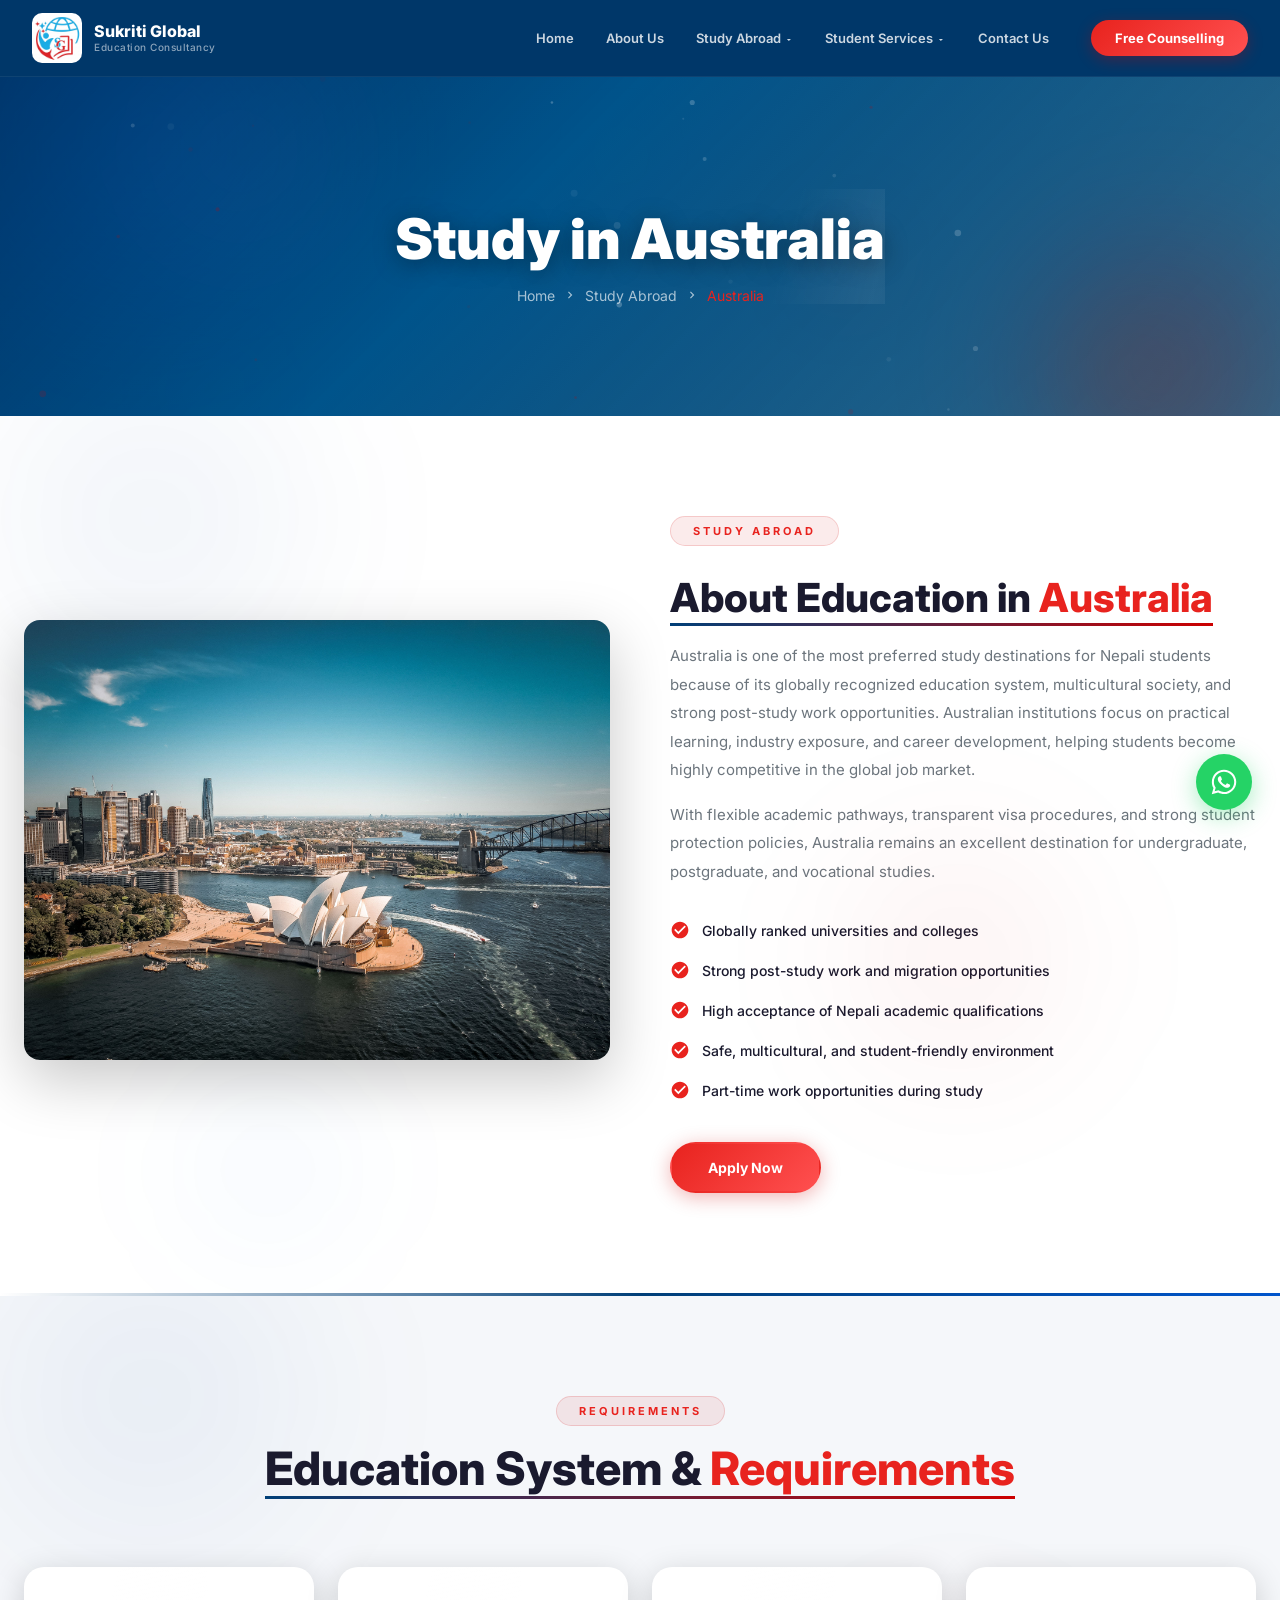
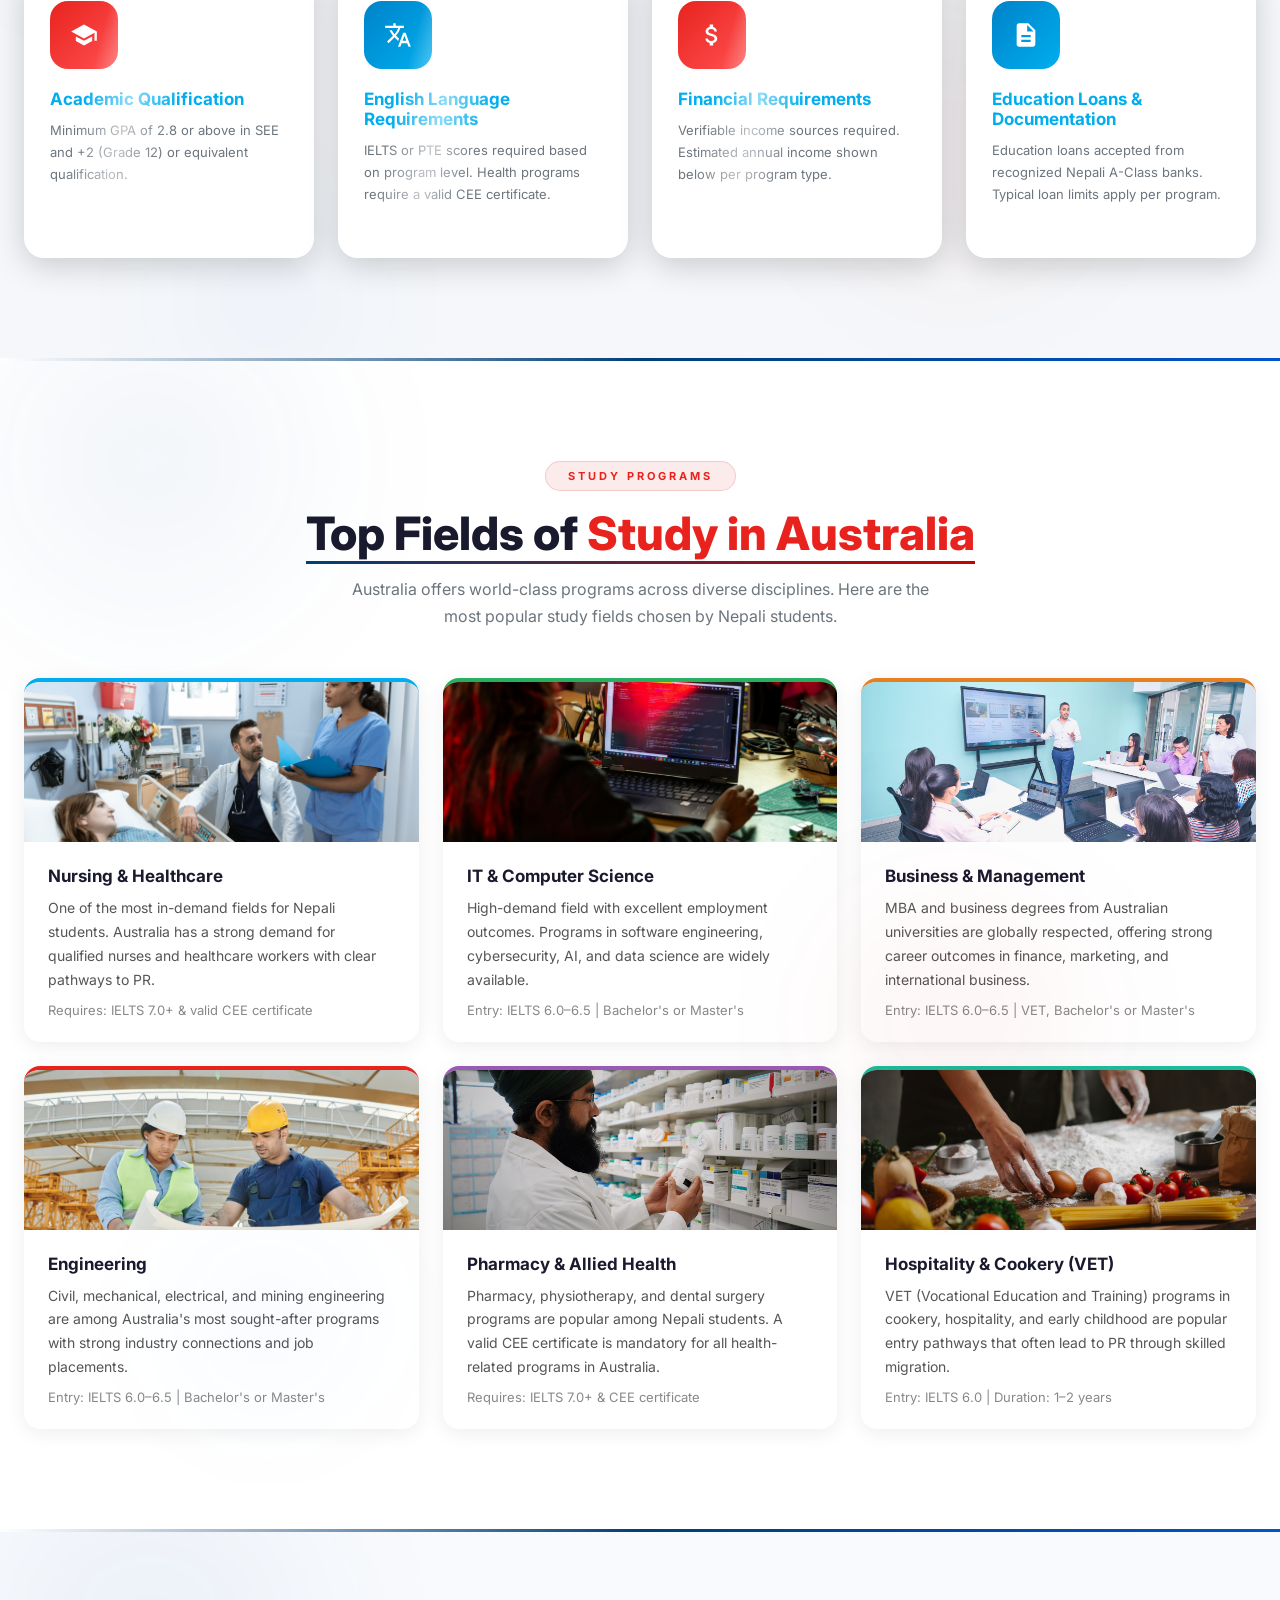
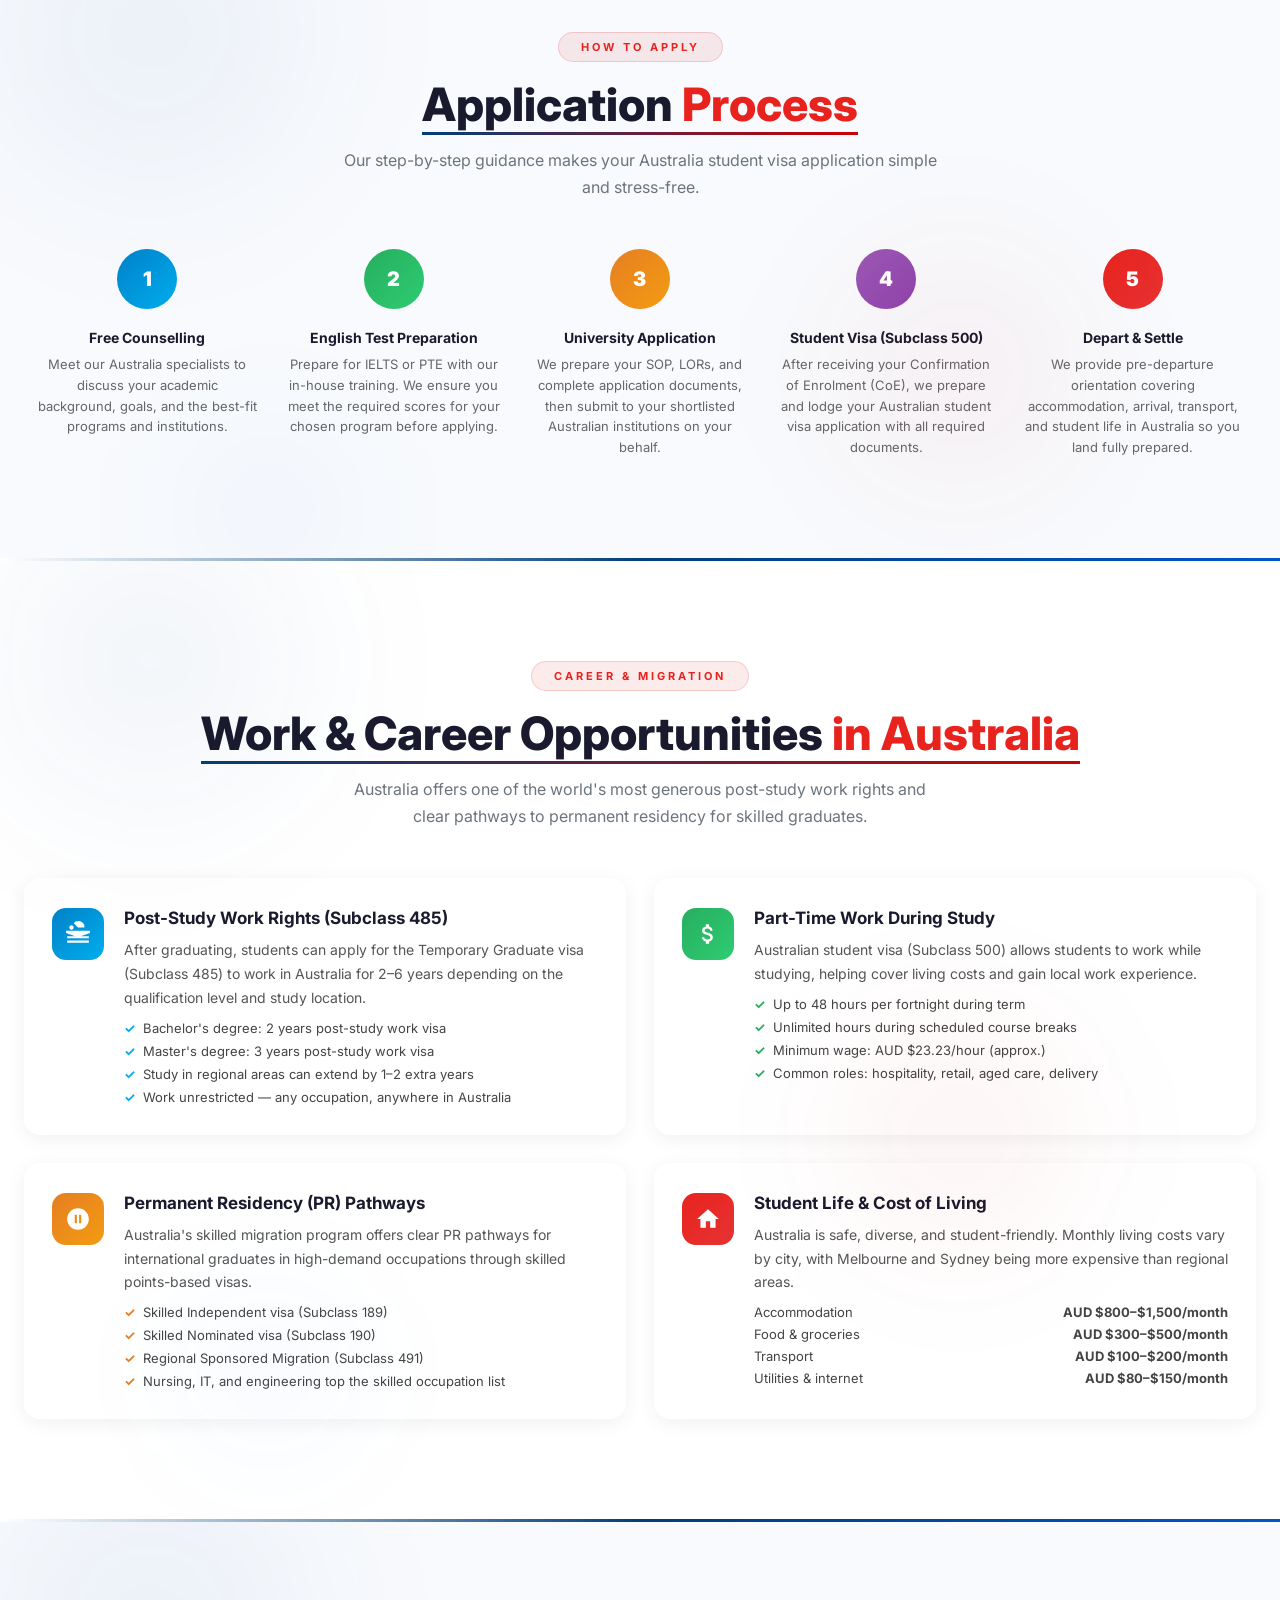
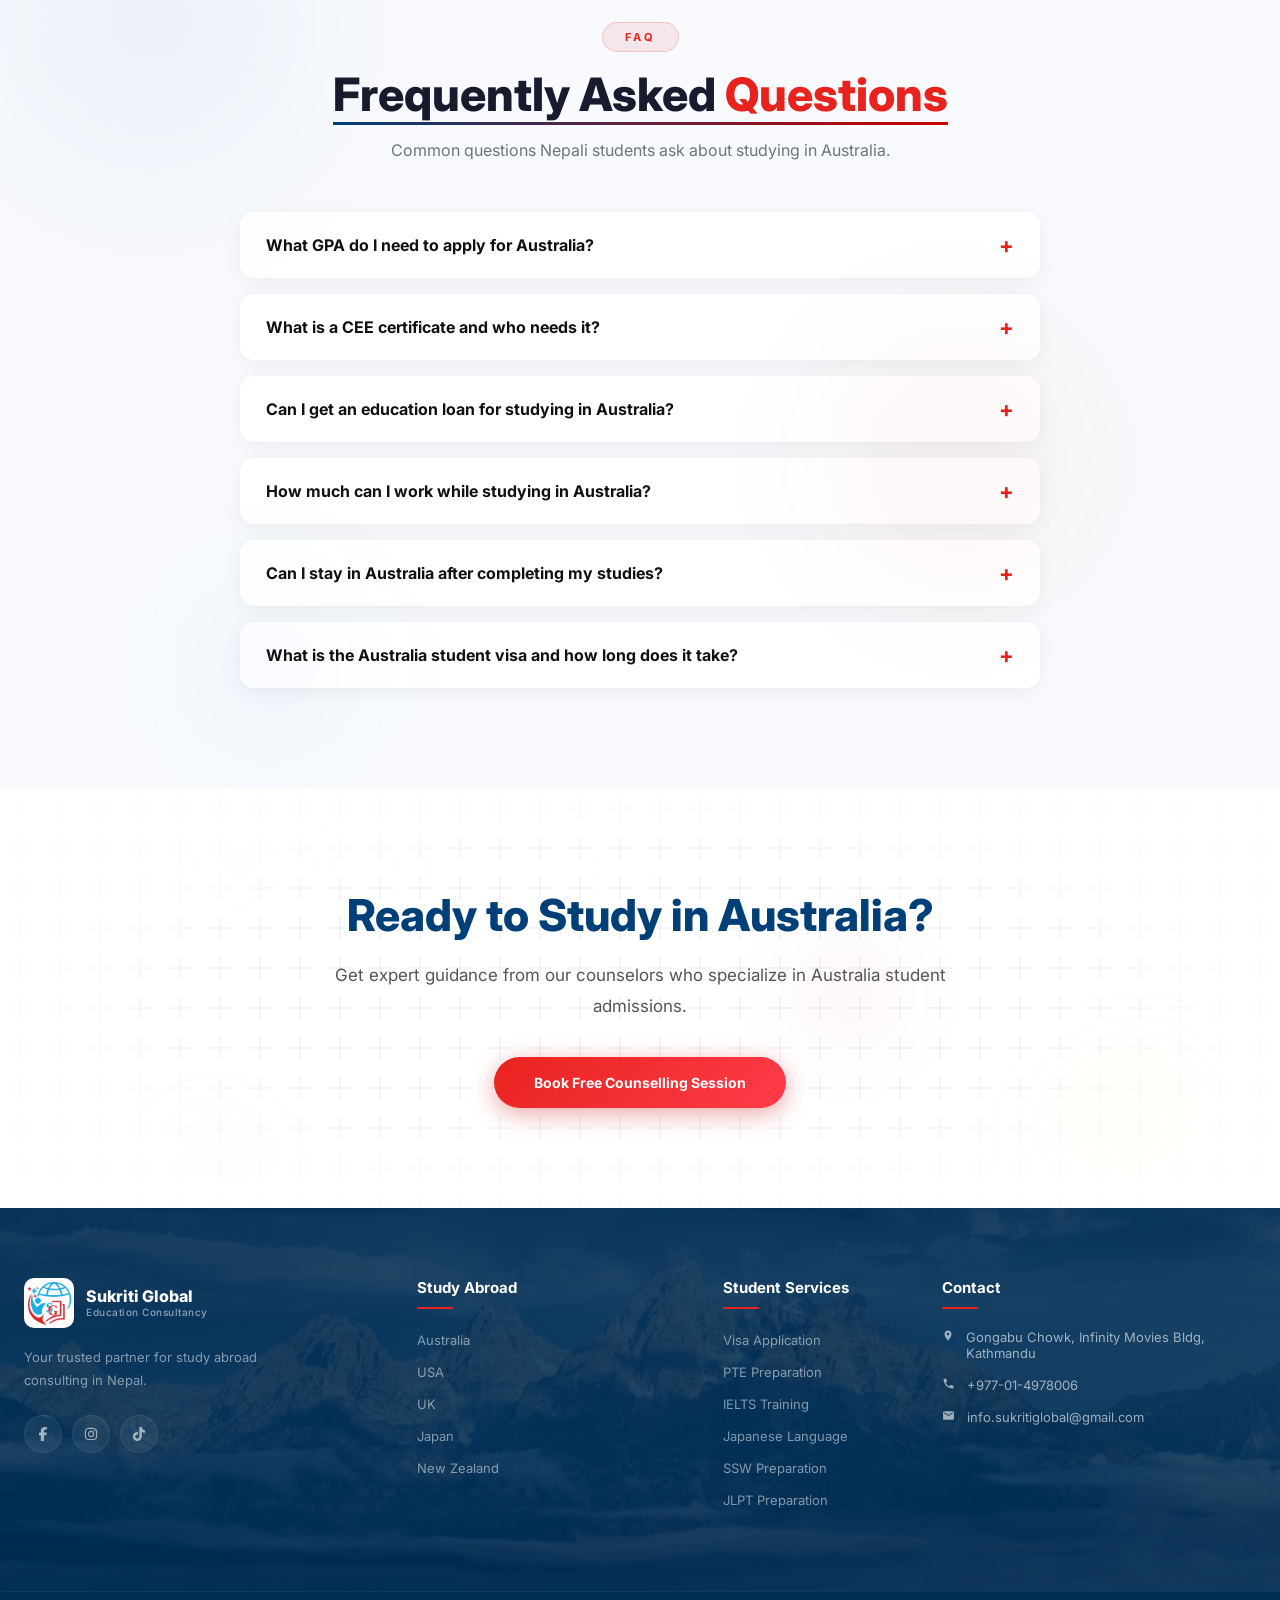
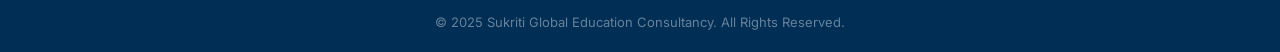
<file: study-australia.html>
﻿<!DOCTYPE html>
<html lang="en">

<head>
  <meta charset="UTF-8">
  <meta name="viewport" content="width=device-width, initial-scale=1.0">
  <title>Study in Australia - Sukriti Global Education Consultancy</title>
  <style>
    *,
    *::before,
    *::after {
      box-sizing: border-box;
      margin: 0;
      padding: 0
    }

    body {
      font-family: sans-serif;
      overflow-x: hidden
    }

    #preloader {
      position: fixed;
      inset: 0;
      background: #003F78;
      display: flex;
      align-items: center;
      justify-content: center;
      z-index: 9999;
      transition: opacity 0.6s ease, visibility 0.6s ease
    }

    .preloader-ring {
      width: 80px;
      height: 80px;
      border: 4px solid rgba(255, 255, 255, 0.1);
      border-top-color: #CC0000;
      border-right-color: #fff;
      border-radius: 50%;
      animation: spin 1s linear infinite
    }

    .preloader-logo {
      position: absolute;
      font-family: sans-serif;
      font-weight: 900;
      font-size: 22px;
      color: #090909
    }

    @keyframes spin {
      to {
        transform: rotate(360deg)
      }
    }
  </style>
  <link rel="stylesheet" href="css/style.css">
    <style>
    #page-hero { background: linear-gradient(135deg, #003F78 0%, #007bb2 55%, #00bfff 100%) !important; animation: none !important; }
    .page-hero .page-hero-content { position: relative; z-index: 2; }
  </style>
  <link rel="preconnect" href="https://fonts.googleapis.com">
  <link rel="preconnect" href="https://fonts.gstatic.com" crossorigin>
  <link href="https://fonts.googleapis.com/css2?family=Inter:wght@300;400;500;600;700;800;900&display=swap"
    rel="stylesheet" media="print" onload="this.media='all'">
</head>

<body>
  <div id="preloader"
    style="position:fixed;inset:0;background:linear-gradient(135deg, #003F78, #007BB2, #00BFFF);display:flex;align-items:center;justify-content:center;z-index:9999;transition:opacity 0.6s,visibility 0.6s">
    <div class="preloader-inner">
      <div class="preloader-ring"></div>
      <div class="preloader-logo"><img src="Sukriti Logo.png" alt="SG" style="width:100%;height:100%;object-fit:contain"
          onerror="this.outerHTML='SG'"></div>
    </div>
  </div>
  <script>document.addEventListener("DOMContentLoaded", function () { var p = document.getElementById("preloader"); if (p) { p.style.transition = "opacity 0.4s"; p.style.opacity = "0"; setTimeout(function () { p.style.display = "none"; }, 400); } });</script>
  <header id="main-header">
    <nav class="navbar">
      <a href="index.html" class="nav-logo">
        <div class="logo-wrap"><img src="Sukriti Logo.png" alt="Logo" class="logo-img"
            onerror="this.style.display='none';document.getElementById('logofb').style.display='flex'">
          <div class="logo-fb" id="logofb" style="display:none">SG</div>
        </div>
        <div class="logo-text-block"><span class="logo-title">Sukriti Global</span><span class="logo-subtitle">Education
            Consultancy</span></div>
      </a>
      <button class="hamburger" id="hamburger"><span></span><span></span><span></span></button>
      <ul class="nav-menu" id="nav-menu">
        <li><a href="index.html" class="nav-link">Home</a></li>
        <li><a href="about.html" class="nav-link">About Us</a></li>
        <li class="has-dropdown"><a href="#" class="nav-link active">Study Abroad <svg xmlns="photo/austalia.webp"
              viewBox="0 0 24 24" width="0.75em" height="0.75em" fill="currentColor" style="vertical-align:middle">
              <path d="M7 10l5 5 5-5z" />
            </svg></a>
          <ul class="dropdown">
            <li><a href="study-australia.html">Australia</a></li>
            <li><a href="study-usa.html">USA</a></li>
            <li><a href="study-uk.html">UK</a></li>
            <li><a href="study-japan.html">Japan</a></li>
            <li><a href="study-newzealand.html">New Zealand</a></li>
          </ul>
        </li>
        <li class="has-dropdown"><a href="#" class="nav-link">Student Services <svg xmlns="http://www.w3.org/2000/svg"
              viewBox="0 0 24 24" width="0.75em" height="0.75em" fill="currentColor" style="vertical-align:middle">
              <path d="M7 10l5 5 5-5z" />
            </svg></a>
          <ul class="dropdown">
            <li><a href="services/visa-application.html">Visa Application</a></li>
            <li><a href="services/pte-preparation.html">PTE Test Preparation</a></li>
            <li><a href="services/ielts-training.html">IELTS Training</a></li>
            <li><a href="services/japanese-language.html">Japanese Language</a></li>
            <li><a href="services/jlpt.html">JLPT Preparation</a></li>
            <li><a href="services/ssw-preparation.html">SSW Preparation</a></li>
          </ul>
        </li>
        <li><a href="contact.html" class="nav-link">Contact Us</a></li>
      </ul>
      <div class="nav-actions"><a href="contact.html" class="btn-consult">Free Counselling</a></div>
    </nav>
  </header>

  <section class="page-hero" id="page-hero">
    <div class="hero-video-overlay"></div>
    <div class="page-hero-content">
      <div style="font-size:60px;margin-bottom:16px"></div>
      <h1 class="anim-fadeup">Study in Australia</h1>
      <div class="breadcrumb anim-fadeup"><a href="index.html">Home</a> <svg xmlns="http://www.w3.org/2000/svg"
          viewBox="0 0 24 24" width="1em" height="1em" fill="currentColor" style="vertical-align:middle">
          <path d="M10 6L8.59 7.41 13.17 12l-4.58 4.59L10 18l6-6z" />
        </svg> <a href="#">Study Abroad</a> <svg xmlns="http://www.w3.org/2000/svg" viewBox="0 0 24 24" width="1em"
          height="1em" fill="currentColor" style="vertical-align:middle">
          <path d="M10 6L8.59 7.41 13.17 12l-4.58 4.59L10 18l6-6z" />
        </svg> <span>Australia</span></div>
    </div>
  </section>

  <section class="section">
    <div class="container">
      <div class="two-col">
        <div class="col-img reveal-left">
          <img src="photos/Australia.jpg" alt="Study in Australia"
            style="width:100%;border-radius:16px;box-shadow:var(--shadow-lg);object-fit:cover;">
        </div>
        <div class="col-content reveal-right">
          <div class="tag-label">Study Abroad</div>
          <h2>About Education in <span class="red">Australia</span></h2>
          <p>Australia is one of the most preferred study destinations for Nepali students because of its globally recognized education system, multicultural society, and strong post-study work opportunities. Australian institutions focus on practical learning, industry exposure, and career development, helping students become highly competitive in the global job market.</p>
          <p>With flexible academic pathways, transparent visa procedures, and strong student protection policies, Australia remains an excellent destination for undergraduate, postgraduate, and vocational studies.</p>
          <ul class="check-list">
            <li><svg xmlns="http://www.w3.org/2000/svg" viewBox="0 0 24 24" width="1em" height="1em" fill="currentColor"
                style="vertical-align:middle">
                <path
                  d="M12 2C6.48 2 2 6.48 2 12s4.48 10 10 10 10-4.48 10-10S17.52 2 12 2zm-2 15-5-5 1.41-1.41L10 14.17l7.59-7.59L19 8l-9 9z" />
              </svg> Globally ranked universities and colleges</li>
            <li><svg xmlns="http://www.w3.org/2000/svg" viewBox="0 0 24 24" width="1em" height="1em" fill="currentColor"
                style="vertical-align:middle">
                <path
                  d="M12 2C6.48 2 2 6.48 2 12s4.48 10 10 10 10-4.48 10-10S17.52 2 12 2zm-2 15-5-5 1.41-1.41L10 14.17l7.59-7.59L19 8l-9 9z" />
              </svg> Strong post-study work and migration opportunities</li>
            <li><svg xmlns="http://www.w3.org/2000/svg" viewBox="0 0 24 24" width="1em" height="1em" fill="currentColor"
                style="vertical-align:middle">
                <path
                  d="M12 2C6.48 2 2 6.48 2 12s4.48 10 10 10 10-4.48 10-10S17.52 2 12 2zm-2 15-5-5 1.41-1.41L10 14.17l7.59-7.59L19 8l-9 9z" />
              </svg> High acceptance of Nepali academic qualifications</li>
            <li><svg xmlns="http://www.w3.org/2000/svg" viewBox="0 0 24 24" width="1em" height="1em" fill="currentColor"
                style="vertical-align:middle">
                <path
                  d="M12 2C6.48 2 2 6.48 2 12s4.48 10 10 10 10-4.48 10-10S17.52 2 12 2zm-2 15-5-5 1.41-1.41L10 14.17l7.59-7.59L19 8l-9 9z" />
              </svg> Safe, multicultural, and student-friendly environment</li>
            <li><svg xmlns="http://www.w3.org/2000/svg" viewBox="0 0 24 24" width="1em" height="1em" fill="currentColor"
                style="vertical-align:middle">
                <path
                  d="M12 2C6.48 2 2 6.48 2 12s4.48 10 10 10 10-4.48 10-10S17.52 2 12 2zm-2 15-5-5 1.41-1.41L10 14.17l7.59-7.59L19 8l-9 9z" />
              </svg> Part-time work opportunities during study</li>
          </ul>
          <a href="contact.html" class="btn-primary">Apply Now</a>
        </div>
      </div>
    </div>
  </section>

  <section class="section" style="background:var(--gray)">
    <div class="container">
      <div class="sec-header">
        <div class="tag-label">Requirements</div>
        <h2>Education System &amp; <span class="red">Requirements</span></h2>
      </div>
      <div style="display:grid;grid-template-columns:repeat(auto-fit,minmax(260px,1fr));gap:24px">
        <!-- Academic -->
        <div class="svc-card key-req-card reveal-card">
          <div class="svc-icon svc-icon-red"><svg xmlns="http://www.w3.org/2000/svg" viewBox="0 0 24 24" width="1em" height="1em" fill="currentColor" style="vertical-align:middle"><path d="M5 13.18v4L12 21l7-3.82v-4L12 17l-7-3.82zM12 3L1 9l11 6 9-4.91V17h2V9L12 3z"/></svg></div>
          <h3>Academic Qualification</h3>
          <p>Minimum GPA of 2.8 or above in SEE and +2 (Grade 12) or equivalent qualification.</p>
          <div class="svc-details">
            <ul>
              <li>SEE + Grade 12 with minimum GPA 2.8 or equivalent marks</li>
              <li>Certified and attested academic transcripts from all institutions</li>
              <li>NEB equivalency letter if using a foreign board certificate</li>
              <li>Study gap of 2–5 years may be accepted for master's applicants with proper justification</li>
              <li>Clear explanation and supporting documents for any gap years</li>
            </ul>
          </div>
        </div>
        <!-- English -->
        <div class="svc-card key-req-card reveal-card">
          <div class="svc-icon"><svg xmlns="http://www.w3.org/2000/svg" viewBox="0 0 24 24" width="1em" height="1em" fill="currentColor" style="vertical-align:middle"><path d="m12.87 15.07-2.54-2.51.03-.03A17.52 17.52 0 0 0 14.07 6H17V4h-7V2H8v2H1v2h11.17C11.5 7.92 10.44 9.75 9 11.35 8.07 10.32 7.3 9.19 6.69 8h-2c.73 1.63 1.73 3.17 2.98 4.56l-5.09 5.02L4 19l5-5 3.11 3.11.76-2.04zM18.5 10h-2L12 22h2l1.12-3h4.75L21 22h2l-4.5-12zm-2.62 7 1.62-4.33L19.12 17h-3.24z"/></svg></div>
          <h3>English Language Requirements</h3>
          <p>IELTS or PTE scores required based on program level. Health programs require a valid CEE certificate.</p>
          <div class="svc-details">
            <ul>
              <li>Bachelor's programs: IELTS 6.0 overall or equivalent PTE score</li>
              <li>Master's programs: IELTS 6.5 overall or equivalent PTE score</li>
              <li>Health &amp; medical programs (Nursing, Pharmacy, Physiotherapy, Dental, Medicine): valid CEE certificate is mandatory</li>
              <li>Language test scores must be valid (within 2 years)</li>
            </ul>
          </div>
        </div>
        <!-- Financial -->
        <div class="svc-card key-req-card reveal-card">
          <div class="svc-icon svc-icon-red"><svg xmlns="http://www.w3.org/2000/svg" viewBox="0 0 24 24" width="1em" height="1em" fill="currentColor" style="vertical-align:middle"><path d="M11.8 10.9c-2.27-.59-3-1.2-3-2.15 0-1.09 1.01-1.85 2.7-1.85 1.78 0 2.44.85 2.5 2.1h2.21c-.07-1.72-1.12-3.3-3.21-3.81V3h-3v2.16c-1.94.42-3.5 1.68-3.5 3.61 0 2.31 1.91 3.46 4.7 4.13 2.5.6 3 1.48 3 2.41 0 .69-.49 1.79-2.7 1.79-2.06 0-2.87-.92-2.98-2.1h-2.2c.12 2.19 1.76 3.42 3.68 3.83V21h3v-2.15c1.95-.37 3.5-1.5 3.5-3.55 0-2.84-2.43-3.81-4.7-4.4z"/></svg></div>
          <h3>Financial Requirements</h3>
          <p>Verifiable income sources required. Estimated annual income shown below per program type.</p>
          <div class="svc-details">
            <ul>
              <li>Accepted income sources: salary, house rent, land lease, registered business</li>
              <li>VET programs: approx. NPR 20 lakhs annual income</li>
              <li>Bachelor's programs: approx. NPR 25–30 lakhs annual income</li>
              <li>Master's programs: approx. NPR 25–29 lakhs annual income</li>
              <li>Sponsor affidavit required if funded by family (with relationship proof)</li>
            </ul>
          </div>
        </div>
        <!-- Education Loans -->
        <div class="svc-card key-req-card reveal-card">
          <div class="svc-icon"><svg xmlns="http://www.w3.org/2000/svg" viewBox="0 0 24 24" width="1em" height="1em" fill="currentColor" style="vertical-align:middle"><path d="M14 2H6c-1.1 0-1.99.9-1.99 2L4 20c0 1.1.89 2 1.99 2H18c1.1 0 2-.9 2-2V8l-6-6zm2 16H8v-2h8v2zm0-4H8v-2h8v2zm-3-5V3.5L18.5 9H13z"/></svg></div>
          <h3>Education Loans &amp; Documentation</h3>
          <p>Education loans accepted from recognized Nepali A-Class banks. Typical loan limits apply per program.</p>
          <div class="svc-details">
            <ul>
              <li>VET courses: up to NPR 45 lakhs</li>
              <li>Bachelor's programs: NPR 55–65 lakhs</li>
              <li>Master's programs: up to NPR 55 lakhs</li>
              <li>Valid passport (min. 12 months validity), SOP, academic transcripts, police clearance</li>
              <li>Passport-size photos, Nepal citizenship/ID proof, and medical reports as required</li>
            </ul>
          </div>
        </div>
      </div>
    </div>
  </section>

  <!-- Top Fields of Study -->
  <section class="section">
    <div class="container">
      <div class="sec-header" style="margin-bottom:48px">
        <div class="tag-label">Study Programs</div>
        <h2>Top Fields of <span class="red">Study in Australia</span></h2>
        <p>Australia offers world-class programs across diverse disciplines. Here are the most popular study fields chosen by Nepali students.</p>
      </div>
      <div style="display:flex;flex-wrap:wrap;gap:24px;justify-content:center">
        <div style="background:#fff;border-radius:16px;overflow:hidden;box-shadow:0 4px 20px rgba(0,0,0,0.07);border-top:4px solid var(--blue);flex:0 0 calc(33.33% - 16px);min-width:260px">
          <img src="../../Ausimage/Nursing & Healthcare.jpg" alt="Nursing & Healthcare" style="width:100%;height:160px;object-fit:cover;display:block;">
          <div style="padding:24px">
            <h4 style="font-family:Montserrat;font-weight:700;font-size:17px;margin-bottom:10px">Nursing &amp; Healthcare</h4>
            <p style="color:#555;font-size:14px;line-height:1.7;margin-bottom:10px">One of the most in-demand fields for Nepali students. Australia has a strong demand for qualified nurses and healthcare workers with clear pathways to PR.</p>
            <div style="font-size:13px;color:#888">Requires: IELTS 7.0+ &amp; valid CEE certificate</div>
          </div>
        </div>
        <div style="background:#fff;border-radius:16px;overflow:hidden;box-shadow:0 4px 20px rgba(0,0,0,0.07);border-top:4px solid #27ae60;flex:0 0 calc(33.33% - 16px);min-width:260px">
          <img src="../../Ausimage/IT & Computer Science.jpg" alt="IT & Computer Science" style="width:100%;height:160px;object-fit:cover;display:block;">
          <div style="padding:24px">
            <h4 style="font-family:Montserrat;font-weight:700;font-size:17px;margin-bottom:10px">IT &amp; Computer Science</h4>
            <p style="color:#555;font-size:14px;line-height:1.7;margin-bottom:10px">High-demand field with excellent employment outcomes. Programs in software engineering, cybersecurity, AI, and data science are widely available.</p>
            <div style="font-size:13px;color:#888">Entry: IELTS 6.0–6.5 | Bachelor's or Master's</div>
          </div>
        </div>
        <div style="background:#fff;border-radius:16px;overflow:hidden;box-shadow:0 4px 20px rgba(0,0,0,0.07);border-top:4px solid #e67e22;flex:0 0 calc(33.33% - 16px);min-width:260px">
          <img src="../../Ausimage/Business & Management.jpg" alt="Business & Management" style="width:100%;height:160px;object-fit:cover;display:block;">
          <div style="padding:24px">
            <h4 style="font-family:Montserrat;font-weight:700;font-size:17px;margin-bottom:10px">Business &amp; Management</h4>
            <p style="color:#555;font-size:14px;line-height:1.7;margin-bottom:10px">MBA and business degrees from Australian universities are globally respected, offering strong career outcomes in finance, marketing, and international business.</p>
            <div style="font-size:13px;color:#888">Entry: IELTS 6.0–6.5 | VET, Bachelor's or Master's</div>
          </div>
        </div>
        <div style="background:#fff;border-radius:16px;overflow:hidden;box-shadow:0 4px 20px rgba(0,0,0,0.07);border-top:4px solid var(--red);flex:0 0 calc(33.33% - 16px);min-width:260px">
          <img src="../../Ausimage/Engineering.jpg" alt="Engineering" style="width:100%;height:160px;object-fit:cover;display:block;">
          <div style="padding:24px">
            <h4 style="font-family:Montserrat;font-weight:700;font-size:17px;margin-bottom:10px">Engineering</h4>
            <p style="color:#555;font-size:14px;line-height:1.7;margin-bottom:10px">Civil, mechanical, electrical, and mining engineering are among Australia's most sought-after programs with strong industry connections and job placements.</p>
            <div style="font-size:13px;color:#888">Entry: IELTS 6.0–6.5 | Bachelor's or Master's</div>
          </div>
        </div>
        <div style="background:#fff;border-radius:16px;overflow:hidden;box-shadow:0 4px 20px rgba(0,0,0,0.07);border-top:4px solid #9b59b6;flex:0 0 calc(33.33% - 16px);min-width:260px">
          <img src="../../Ausimage/Pharmacy & Allied Health.jpg" alt="Pharmacy & Allied Health" style="width:100%;height:160px;object-fit:cover;display:block;">
          <div style="padding:24px">
            <h4 style="font-family:Montserrat;font-weight:700;font-size:17px;margin-bottom:10px">Pharmacy &amp; Allied Health</h4>
            <p style="color:#555;font-size:14px;line-height:1.7;margin-bottom:10px">Pharmacy, physiotherapy, and dental surgery programs are popular among Nepali students. A valid CEE certificate is mandatory for all health-related programs in Australia.</p>
            <div style="font-size:13px;color:#888">Requires: IELTS 7.0+ &amp; CEE certificate</div>
          </div>
        </div>
        <div style="background:#fff;border-radius:16px;overflow:hidden;box-shadow:0 4px 20px rgba(0,0,0,0.07);border-top:4px solid #1abc9c;flex:0 0 calc(33.33% - 16px);min-width:260px">
          <img src="../../Ausimage/Hospitality & Cookery (VET).jpg" alt="Hospitality & Cookery" style="width:100%;height:160px;object-fit:cover;display:block;">
          <div style="padding:24px">
            <h4 style="font-family:Montserrat;font-weight:700;font-size:17px;margin-bottom:10px">Hospitality &amp; Cookery (VET)</h4>
            <p style="color:#555;font-size:14px;line-height:1.7;margin-bottom:10px">VET (Vocational Education and Training) programs in cookery, hospitality, and early childhood are popular entry pathways that often lead to PR through skilled migration.</p>
            <div style="font-size:13px;color:#888">Entry: IELTS 6.0 | Duration: 1–2 years</div>
          </div>
        </div>
      </div>
    </div>
  </section>

  <!-- Application Process -->
  <section class="section" style="background:#f8fafd">
    <div class="container">
      <div class="sec-header" style="margin-bottom:48px">
        <div class="tag-label">How to Apply</div>
        <h2>Application <span class="red">Process</span></h2>
        <p>Our step-by-step guidance makes your Australia student visa application simple and stress-free.</p>
      </div>
      <div style="display:grid;grid-template-columns:repeat(5,1fr);gap:0">
        <div style="text-align:center;padding:0 12px">
          <div style="width:60px;height:60px;background:linear-gradient(135deg,var(--blue-dark),var(--blue));border-radius:50%;display:flex;align-items:center;justify-content:center;margin:0 auto 20px;color:#fff;font-family:Montserrat;font-weight:900;font-size:20px">1</div>
          <h4 style="font-family:Montserrat;font-weight:700;font-size:14px;margin-bottom:8px">Free Counselling</h4>
          <p style="color:#666;font-size:13px;line-height:1.6">Meet our Australia specialists to discuss your academic background, goals, and the best-fit programs and institutions.</p>
        </div>
        <div style="text-align:center;padding:0 12px">
          <div style="width:60px;height:60px;background:linear-gradient(135deg,#27ae60,#2ecc71);border-radius:50%;display:flex;align-items:center;justify-content:center;margin:0 auto 20px;color:#fff;font-family:Montserrat;font-weight:900;font-size:20px">2</div>
          <h4 style="font-family:Montserrat;font-weight:700;font-size:14px;margin-bottom:8px">English Test Preparation</h4>
          <p style="color:#666;font-size:13px;line-height:1.6">Prepare for IELTS or PTE with our in-house training. We ensure you meet the required scores for your chosen program before applying.</p>
        </div>
        <div style="text-align:center;padding:0 12px">
          <div style="width:60px;height:60px;background:linear-gradient(135deg,#e67e22,#f39c12);border-radius:50%;display:flex;align-items:center;justify-content:center;margin:0 auto 20px;color:#fff;font-family:Montserrat;font-weight:900;font-size:20px">3</div>
          <h4 style="font-family:Montserrat;font-weight:700;font-size:14px;margin-bottom:8px">University Application</h4>
          <p style="color:#666;font-size:13px;line-height:1.6">We prepare your SOP, LORs, and complete application documents, then submit to your shortlisted Australian institutions on your behalf.</p>
        </div>
        <div style="text-align:center;padding:0 12px">
          <div style="width:60px;height:60px;background:linear-gradient(135deg,#9b59b6,#8e44ad);border-radius:50%;display:flex;align-items:center;justify-content:center;margin:0 auto 20px;color:#fff;font-family:Montserrat;font-weight:900;font-size:20px">4</div>
          <h4 style="font-family:Montserrat;font-weight:700;font-size:14px;margin-bottom:8px">Student Visa (Subclass 500)</h4>
          <p style="color:#666;font-size:13px;line-height:1.6">After receiving your Confirmation of Enrolment (CoE), we prepare and lodge your Australian student visa application with all required documents.</p>
        </div>
        <div style="text-align:center;padding:0 12px">
          <div style="width:60px;height:60px;background:linear-gradient(135deg,var(--red),#e63333);border-radius:50%;display:flex;align-items:center;justify-content:center;margin:0 auto 20px;color:#fff;font-family:Montserrat;font-weight:900;font-size:20px">5</div>
          <h4 style="font-family:Montserrat;font-weight:700;font-size:14px;margin-bottom:8px">Depart &amp; Settle</h4>
          <p style="color:#666;font-size:13px;line-height:1.6">We provide pre-departure orientation covering accommodation, arrival, transport, and student life in Australia so you land fully prepared.</p>
        </div>
      </div>
    </div>
  </section>

  <!-- Post-Study Work & Migration -->
  <section class="section">
    <div class="container">
      <div class="sec-header" style="margin-bottom:48px">
        <div class="tag-label">Career &amp; Migration</div>
        <h2>Work &amp; Career Opportunities <span class="red">in Australia</span></h2>
        <p>Australia offers one of the world's most generous post-study work rights and clear pathways to permanent residency for skilled graduates.</p>
      </div>
      <div style="display:grid;grid-template-columns:repeat(2,1fr);gap:28px">
        <div style="background:#fff;border-radius:16px;padding:30px 28px;box-shadow:0 4px 20px rgba(0,0,0,0.06);display:flex;gap:20px;align-items:flex-start">
          <div style="width:52px;height:52px;background:linear-gradient(135deg,var(--blue-dark),var(--blue));border-radius:14px;display:flex;align-items:center;justify-content:center;flex-shrink:0">
            <svg xmlns="http://www.w3.org/2000/svg" viewBox="0 0 24 24" width="26" height="26" fill="#fff"><path d="M20 6h-2.18c.07-.44.18-.88.18-1.35C18 2.53 15.48 0 12.35 0c-1.7 0-3.21.76-4.29 1.97L12 6H20zM4 6c0-1.1.9-2 2-2s2 .9 2 2-.9 2-2 2-2-.9-2-2zM1 9v2l11 4L23 11V9H1zm1 11h20v-2H2v2zm0-4h20v-2H2v2z"/></svg>
          </div>
          <div>
            <h4 style="font-family:Montserrat;font-weight:700;font-size:17px;margin-bottom:10px">Post-Study Work Rights (Subclass 485)</h4>
            <p style="color:#555;font-size:14px;line-height:1.7;margin-bottom:10px">After graduating, students can apply for the Temporary Graduate visa (Subclass 485) to work in Australia for 2–6 years depending on the qualification level and study location.</p>
            <ul style="list-style:none;padding:0;display:flex;flex-direction:column;gap:7px">
              <li style="font-size:13px;color:#444;display:flex;gap:8px"><span style="color:var(--blue);font-weight:700">✓</span> Bachelor's degree: 2 years post-study work visa</li>
              <li style="font-size:13px;color:#444;display:flex;gap:8px"><span style="color:var(--blue);font-weight:700">✓</span> Master's degree: 3 years post-study work visa</li>
              <li style="font-size:13px;color:#444;display:flex;gap:8px"><span style="color:var(--blue);font-weight:700">✓</span> Study in regional areas can extend by 1–2 extra years</li>
              <li style="font-size:13px;color:#444;display:flex;gap:8px"><span style="color:var(--blue);font-weight:700">✓</span> Work unrestricted — any occupation, anywhere in Australia</li>
            </ul>
          </div>
        </div>
        <div style="background:#fff;border-radius:16px;padding:30px 28px;box-shadow:0 4px 20px rgba(0,0,0,0.06);display:flex;gap:20px;align-items:flex-start">
          <div style="width:52px;height:52px;background:linear-gradient(135deg,#27ae60,#2ecc71);border-radius:14px;display:flex;align-items:center;justify-content:center;flex-shrink:0">
            <svg xmlns="http://www.w3.org/2000/svg" viewBox="0 0 24 24" width="26" height="26" fill="#fff"><path d="M11.8 10.9c-2.27-.59-3-1.2-3-2.15 0-1.09 1.01-1.85 2.7-1.85 1.78 0 2.44.85 2.5 2.1h2.21c-.07-1.72-1.12-3.3-3.21-3.81V3h-3v2.16c-1.94.42-3.5 1.68-3.5 3.61 0 2.31 1.91 3.46 4.7 4.13 2.5.6 3 1.48 3 2.41 0 .69-.49 1.79-2.7 1.79-2.06 0-2.87-.92-2.98-2.1h-2.2c.12 2.19 1.76 3.42 3.68 3.83V21h3v-2.15c1.95-.37 3.5-1.5 3.5-3.55 0-2.84-2.43-3.81-4.7-4.4z"/></svg>
          </div>
          <div>
            <h4 style="font-family:Montserrat;font-weight:700;font-size:17px;margin-bottom:10px">Part-Time Work During Study</h4>
            <p style="color:#555;font-size:14px;line-height:1.7;margin-bottom:10px">Australian student visa (Subclass 500) allows students to work while studying, helping cover living costs and gain local work experience.</p>
            <ul style="list-style:none;padding:0;display:flex;flex-direction:column;gap:7px">
              <li style="font-size:13px;color:#444;display:flex;gap:8px"><span style="color:#27ae60;font-weight:700">✓</span> Up to 48 hours per fortnight during term</li>
              <li style="font-size:13px;color:#444;display:flex;gap:8px"><span style="color:#27ae60;font-weight:700">✓</span> Unlimited hours during scheduled course breaks</li>
              <li style="font-size:13px;color:#444;display:flex;gap:8px"><span style="color:#27ae60;font-weight:700">✓</span> Minimum wage: AUD $23.23/hour (approx.)</li>
              <li style="font-size:13px;color:#444;display:flex;gap:8px"><span style="color:#27ae60;font-weight:700">✓</span> Common roles: hospitality, retail, aged care, delivery</li>
            </ul>
          </div>
        </div>
        <div style="background:#fff;border-radius:16px;padding:30px 28px;box-shadow:0 4px 20px rgba(0,0,0,0.06);display:flex;gap:20px;align-items:flex-start">
          <div style="width:52px;height:52px;background:linear-gradient(135deg,#e67e22,#f39c12);border-radius:14px;display:flex;align-items:center;justify-content:center;flex-shrink:0">
            <svg xmlns="http://www.w3.org/2000/svg" viewBox="0 0 24 24" width="26" height="26" fill="#fff"><path d="M12 2C6.48 2 2 6.48 2 12s4.48 10 10 10 10-4.48 10-10S17.52 2 12 2zm-1 14H9V8h2v8zm4 0h-2V8h2v8z"/></svg>
          </div>
          <div>
            <h4 style="font-family:Montserrat;font-weight:700;font-size:17px;margin-bottom:10px">Permanent Residency (PR) Pathways</h4>
            <p style="color:#555;font-size:14px;line-height:1.7;margin-bottom:10px">Australia's skilled migration program offers clear PR pathways for international graduates in high-demand occupations through skilled points-based visas.</p>
            <ul style="list-style:none;padding:0;display:flex;flex-direction:column;gap:7px">
              <li style="font-size:13px;color:#444;display:flex;gap:8px"><span style="color:#e67e22;font-weight:700">✓</span> Skilled Independent visa (Subclass 189)</li>
              <li style="font-size:13px;color:#444;display:flex;gap:8px"><span style="color:#e67e22;font-weight:700">✓</span> Skilled Nominated visa (Subclass 190)</li>
              <li style="font-size:13px;color:#444;display:flex;gap:8px"><span style="color:#e67e22;font-weight:700">✓</span> Regional Sponsored Migration (Subclass 491)</li>
              <li style="font-size:13px;color:#444;display:flex;gap:8px"><span style="color:#e67e22;font-weight:700">✓</span> Nursing, IT, and engineering top the skilled occupation list</li>
            </ul>
          </div>
        </div>
        <div style="background:#fff;border-radius:16px;padding:30px 28px;box-shadow:0 4px 20px rgba(0,0,0,0.06);display:flex;gap:20px;align-items:flex-start">
          <div style="width:52px;height:52px;background:linear-gradient(135deg,var(--red),#e63333);border-radius:14px;display:flex;align-items:center;justify-content:center;flex-shrink:0">
            <svg xmlns="http://www.w3.org/2000/svg" viewBox="0 0 24 24" width="26" height="26" fill="#fff"><path d="M10 20v-6h4v6h5v-8h3L12 3 2 12h3v8z"/></svg>
          </div>
          <div>
            <h4 style="font-family:Montserrat;font-weight:700;font-size:17px;margin-bottom:10px">Student Life &amp; Cost of Living</h4>
            <p style="color:#555;font-size:14px;line-height:1.7;margin-bottom:10px">Australia is safe, diverse, and student-friendly. Monthly living costs vary by city, with Melbourne and Sydney being more expensive than regional areas.</p>
            <ul style="list-style:none;padding:0;display:flex;flex-direction:column;gap:6px">
              <li style="font-size:13px;color:#444;display:flex;justify-content:space-between"><span>Accommodation</span><strong>AUD $800–$1,500/month</strong></li>
              <li style="font-size:13px;color:#444;display:flex;justify-content:space-between"><span>Food &amp; groceries</span><strong>AUD $300–$500/month</strong></li>
              <li style="font-size:13px;color:#444;display:flex;justify-content:space-between"><span>Transport</span><strong>AUD $100–$200/month</strong></li>
              <li style="font-size:13px;color:#444;display:flex;justify-content:space-between"><span>Utilities &amp; internet</span><strong>AUD $80–$150/month</strong></li>
            </ul>
          </div>
        </div>
      </div>
    </div>
  </section>

  <!-- FAQ -->
  <section class="section" style="background:#f8fafd">
    <div class="container">
      <div class="sec-header" style="margin-bottom:48px">
        <div class="tag-label">FAQ</div>
        <h2>Frequently Asked <span class="red">Questions</span></h2>
        <p>Common questions Nepali students ask about studying in Australia.</p>
      </div>
      <div style="max-width:800px;margin:0 auto;display:flex;flex-direction:column;gap:16px">
        <details style="background:#fff;border-radius:14px;padding:22px 26px;box-shadow:0 4px 20px rgba(0,0,0,0.06);cursor:pointer">
          <summary style="font-family:Montserrat;font-weight:700;font-size:16px;color:#111;list-style:none;display:flex;justify-content:space-between;align-items:center">What GPA do I need to apply for Australia? <span style="color:var(--red);font-size:22px;line-height:1">+</span></summary>
          <p style="margin-top:14px;color:#555;font-size:15px;line-height:1.7">A minimum GPA of 2.8 or above in SEE and Grade 12 (or equivalent) is generally required. Some programs or institutions may have higher GPA requirements. Our counsellors will assess your academic background and match you with universities where you have the best chance of admission.</p>
        </details>
        <details style="background:#fff;border-radius:14px;padding:22px 26px;box-shadow:0 4px 20px rgba(0,0,0,0.06);cursor:pointer">
          <summary style="font-family:Montserrat;font-weight:700;font-size:16px;color:#111;list-style:none;display:flex;justify-content:space-between;align-items:center">What is a CEE certificate and who needs it? <span style="color:var(--red);font-size:22px;line-height:1">+</span></summary>
          <p style="margin-top:14px;color:#555;font-size:15px;line-height:1.7">The CEE (Common Entrance Examination) certificate is a mandatory qualification for applicants applying to health and medical-related programs in Australia — including Nursing, Pharmacy, Physiotherapy, Dental Surgery, and Medicine. It verifies that your academic background meets Australian health program standards.</p>
        </details>
        <details style="background:#fff;border-radius:14px;padding:22px 26px;box-shadow:0 4px 20px rgba(0,0,0,0.06);cursor:pointer">
          <summary style="font-family:Montserrat;font-weight:700;font-size:16px;color:#111;list-style:none;display:flex;justify-content:space-between;align-items:center">Can I get an education loan for studying in Australia? <span style="color:var(--red);font-size:22px;line-height:1">+</span></summary>
          <p style="margin-top:14px;color:#555;font-size:15px;line-height:1.7">Yes. Education loans from recognized Nepali A-Class banks are accepted. Typical loan limits are: up to NPR 45 lakhs for VET programs, NPR 55–65 lakhs for bachelor's programs, and up to NPR 55 lakhs for master's programs. Sukriti Global can guide you through the loan documentation process.</p>
        </details>
        <details style="background:#fff;border-radius:14px;padding:22px 26px;box-shadow:0 4px 20px rgba(0,0,0,0.06);cursor:pointer">
          <summary style="font-family:Montserrat;font-weight:700;font-size:16px;color:#111;list-style:none;display:flex;justify-content:space-between;align-items:center">How much can I work while studying in Australia? <span style="color:var(--red);font-size:22px;line-height:1">+</span></summary>
          <p style="margin-top:14px;color:#555;font-size:15px;line-height:1.7">Students on a Subclass 500 student visa can work up to 48 hours per fortnight during their course and unlimited hours during scheduled course breaks. Australia's minimum wage is approximately AUD $23.23 per hour, making part-time work a meaningful supplement to living costs.</p>
        </details>
        <details style="background:#fff;border-radius:14px;padding:22px 26px;box-shadow:0 4px 20px rgba(0,0,0,0.06);cursor:pointer">
          <summary style="font-family:Montserrat;font-weight:700;font-size:16px;color:#111;list-style:none;display:flex;justify-content:space-between;align-items:center">Can I stay in Australia after completing my studies? <span style="color:var(--red);font-size:22px;line-height:1">+</span></summary>
          <p style="margin-top:14px;color:#555;font-size:15px;line-height:1.7">Yes. Australia's Temporary Graduate Visa (Subclass 485) allows graduates to work for 2–6 years after completing their degree. Depending on your occupation and state, you may also be eligible to apply for permanent residency through the Skilled Independent (189), Skilled Nominated (190), or Regional (491) visa pathways.</p>
        </details>
        <details style="background:#fff;border-radius:14px;padding:22px 26px;box-shadow:0 4px 20px rgba(0,0,0,0.06);cursor:pointer">
          <summary style="font-family:Montserrat;font-weight:700;font-size:16px;color:#111;list-style:none;display:flex;justify-content:space-between;align-items:center">What is the Australia student visa and how long does it take? <span style="color:var(--red);font-size:22px;line-height:1">+</span></summary>
          <p style="margin-top:14px;color:#555;font-size:15px;line-height:1.7">The Australia student visa (Subclass 500) allows you to study full-time in Australia. Processing times are typically 4–8 weeks but can vary. Sukriti Global prepares your complete visa file — including the Confirmation of Enrolment (CoE), financial documents, GTE statement, and health insurance — to maximize your chances of approval.</p>
        </details>
      </div>
    </div>
  </section>

  <section class="cta-sec">
    <div class="container">
      <h2 class="anim-fadeup">Ready to Study in Australia?</h2>
      <p class="anim-fadeup">Get expert guidance from our counselors who specialize in Australia student admissions.</p>
      <a href="contact.html" class="btn-white anim-fadeup">Book Free Counselling Session</a>
    </div>
  </section>

  <footer class="footer">
    <div class="footer-body">
      <div class="container">
        <div class="footer-grid">
          <div class="f-brand">
            <div class="footer-logo">
              <div class="logo-wrap">
                <img src="images/logo.png" alt="Sukriti Global" class="logo-img" style="width:100%;height:100%;object-fit:contain">
              </div>
              <div class="logo-text-block"><span class="logo-title">Sukriti Global</span><span
                  class="logo-subtitle">Education Consultancy</span></div>
            </div>
            <p>Your trusted partner for study abroad consulting in Nepal.</p>
            <div class="f-socials"><a href="https://www.facebook.com/profile.php?id=61583860509761&sk=reels_tab" target="_blank"><svg
                  xmlns="http://www.w3.org/2000/svg" viewBox="0 0 320 512" width="1em" height="1em" fill="currentColor"
                  style="vertical-align:middle">
                  <path
                    d="M80 299.3V512H196V299.3h86.5l18-97.8H196V166.9c0-51.7 20.3-71.5 72.7-71.5c16.3 0 29.4.4 37 1.2V7.9C291.4 4 256.4 0 236.2 0C129.3 0 80 50.5 80 159.4v42.1H14v97.8H80z" />
                </svg></a><a href="https://www.instagram.com/sukritiglobal/" target="_blank"><svg xmlns="http://www.w3.org/2000/svg"
                  viewBox="0 0 448 512" width="1em" height="1em" fill="currentColor" style="vertical-align:middle">
                  <path
                    d="M224.1 141c-63.6 0-114.9 51.3-114.9 114.9s51.3 114.9 114.9 114.9S339 319.5 339 255.9 287.7 141 224.1 141zm0 189.6c-41.1 0-74.7-33.5-74.7-74.7s33.5-74.7 74.7-74.7 74.7 33.5 74.7 74.7-33.6 74.7-74.7 74.7zm146.4-194.3c0 14.9-12 26.8-26.8 26.8-14.9 0-26.8-12-26.8-26.8s12-26.8 26.8-26.8 26.8 12 26.8 26.8zm76.1 27.2c-1.7-35.9-9.9-67.7-36.2-93.9-26.2-26.2-58-34.4-93.9-36.2-37-2.1-147.9-2.1-184.9 0-35.8 1.7-67.6 9.9-93.9 36.1s-34.4 58-36.2 93.9c-2.1 37-2.1 147.9 0 184.9 1.7 35.9 9.9 67.7 36.2 93.9s58 34.4 93.9 36.2c37 2.1 147.9 2.1 184.9 0 35.9-1.7 67.7-9.9 93.9-36.2 26.2-26.2 34.4-58 36.2-93.9 2.1-37 2.1-147.8 0-184.8zM398.8 388c-7.8 19.6-22.9 34.7-42.6 42.6-29.5 11.7-99.5 9-132.1 9s-102.7 2.6-132.1-9c-19.6-7.8-34.7-22.9-42.6-42.6-11.7-29.5-9-99.5-9-132.1s-2.6-102.7 9-132.1c7.8-19.6 22.9-34.7 42.6-42.6 29.5-11.7 99.5-9 132.1-9s102.7-2.6 132.1 9c19.6 7.8 34.7 22.9 42.6 42.6 11.7 29.5 9 99.5 9 132.1s2.7 102.7-9 132.1z" />
                </svg></a><a href="https://www.tiktok.com/@sukritiglobal" target="_blank"><svg xmlns="http://www.w3.org/2000/svg"
                  viewBox="0 0 448 512" width="1em" height="1em" fill="currentColor" style="vertical-align:middle">
                  <path
                    d="M448 209.9a210.1 210.1 0 0 1-122.8-39.3V349.4A162.6 162.6 0 1 1 185 188.3V278.2a74.6 74.6 0 1 0 52.2 71.2V0l88 0a121.2 121.2 0 0 0 1.9 22.2h0A122.2 122.2 0 0 0 381 102.4a121.4 121.4 0 0 0 67 20.1z" />
                </svg></a></div>
          </div>
          <div class="f-col">
            <h4>Study Abroad</h4>
            <ul>
              <li><a href="study-australia.html">Australia</a></li>
              <li><a href="study-usa.html">USA</a></li>
              <li><a href="study-uk.html">UK</a></li>
              <li><a href="study-japan.html">Japan</a></li>
            <li><a href="study-newzealand.html">New Zealand</a></li>
            </ul>
          </div>
          <div class="f-col">
            <h4>Student Services</h4>
            <ul>
              <li><a href="services/visa-application.html">Visa Application</a></li>
              <li><a href="services/pte-preparation.html">PTE Preparation</a></li>
              <li><a href="services/ielts-training.html">IELTS Training</a></li>
              <li><a href="services/japanese-language.html">Japanese Language</a></li>
              <li><a href="services/ssw-preparation.html">SSW Preparation</a></li>
              <li><a href="services/jlpt.html">JLPT Preparation</a></li>
            </ul>
          </div>
          <div class="f-col">
            <h4>Contact</h4>
            <div class="f-contact"><svg xmlns="http://www.w3.org/2000/svg" viewBox="0 0 24 24" width="1em" height="1em"
                fill="currentColor" style="vertical-align:middle">
                <path
                  d="M12 2C8.13 2 5 5.13 5 9c0 5.25 7 13 7 13s7-7.75 7-13c0-3.87-3.13-7-7-7zm0 9.5c-1.38 0-2.5-1.12-2.5-2.5s1.12-2.5 2.5-2.5 2.5 1.12 2.5 2.5-1.12 2.5-2.5 2.5z" />
              </svg><span>Gongabu Chowk, Infinity Movies Bldg,
                Kathmandu</span></div>
            <div class="f-contact"><svg xmlns="http://www.w3.org/2000/svg" viewBox="0 0 24 24" width="1em" height="1em"
                fill="currentColor" style="vertical-align:middle">
                <path
                  d="M6.62 10.79c1.44 2.83 3.76 5.14 6.59 6.59l2.2-2.2c.27-.27.67-.36 1.02-.24 1.12.37 2.33.57 3.57.57.55 0 1 .45 1 1V20c0 .55-.45 1-1 1-9.39 0-17-7.61-17-17 0-.55.45-1 1-1h3.5c.55 0 1 .45 1 1 0 1.25.2 2.45.57 3.57.11.35.03.74-.25 1.02l-2.2 2.2z" />
              </svg><span>+977-01-4978006</span></div>
            <div class="f-contact"><svg xmlns="http://www.w3.org/2000/svg" viewBox="0 0 24 24" width="1em" height="1em"
                fill="currentColor" style="vertical-align:middle">
                <path
                  d="M20 4H4c-1.1 0-2 .9-2 2v12c0 1.1.9 2 2 2h16c1.1 0 2-.9 2-2V6c0-1.1-.9-2-2-2zm0 4-8 5-8-5V6l8 5 8-5v2z" />
              </svg><span>info.sukritiglobal@gmail.com</span></div>
          </div>
        </div>
      </div>
    </div>
    <div class="footer-bottom">
      <div class="container">
        <p>&copy; 2025 Sukriti Global Education Consultancy. All Rights Reserved.</p>
       
      </div>
    </div>
  </footer>
  <button class="back-top" id="back-top"><svg xmlns="http://www.w3.org/2000/svg" viewBox="0 0 24 24" width="1em"
      height="1em" fill="currentColor" style="vertical-align:middle">
      <path d="M4 12l1.41 1.41L11 7.83V20h2V7.83l5.58 5.59L20 12l-8-8-8 8z" />
    </svg></button>
  <a href="https://wa.me/9779851159978?text=Hello%20Sukriti%20Global!" target="_blank" class="whatsapp-float"><svg
      xmlns="http://www.w3.org/2000/svg" viewBox="0 0 448 512" width="1em" height="1em" fill="currentColor"
      style="vertical-align:middle">
      <path
        d="M380.9 97.1C339 55.1 283.2 32 223.9 32c-122.4 0-222 99.6-222 222 0 39.1 10.2 77.3 29.6 111L0 480l117.7-30.9c32.4 17.7 68.9 27 106.1 27h.1c122.3 0 224.1-99.6 224.1-222 0-59.3-25.2-115-67.1-157zm-157 341.6c-33.2 0-65.7-8.9-94-25.7l-6.7-4-69.8 18.3L72 359.2l-4.4-7c-18.5-29.4-28.2-63.3-28.2-98.2 0-101.7 82.8-184.5 184.6-184.5 49.3 0 95.6 19.2 130.4 54.1 34.8 34.9 56.2 81.2 56.1 130.5 0 101.8-84.9 184.6-186.6 184.6zm101.2-138.2c-5.5-2.8-32.8-16.2-37.9-18-5.1-1.9-8.8-2.8-12.5 2.8-3.7 5.6-14.3 18-17.6 21.8-3.2 3.7-6.5 4.2-12 1.4-32.6-16.3-54-29.1-75.5-66-5.7-9.8 5.7-9.1 16.3-30.3 1.8-3.7.9-6.9-.5-9.7-1.4-2.8-12.5-30.1-17.1-41.2-4.5-10.8-9.1-9.3-12.5-9.5-3.2-.2-6.9-.2-10.6-.2-3.7 0-9.7 1.4-14.8 6.9-5.1 5.6-19.4 19-19.4 46.3 0 27.3 19.9 53.7 22.6 57.4 2.8 3.7 39.1 59.7 94.8 83.8 35.2 15.2 49 16.5 66.6 13.9 10.7-1.6 32.8-13.4 37.4-26.4 4.6-13 4.6-24.1 3.2-26.4-1.3-2.5-5-3.9-10.5-6.6z" />
    </svg></a>
  <script src="js/main.js" defer></script>
  <script>
    (function(){
      var v=document.getElementById('heroVideo');
      if(!v)return;
      v.play().catch(function(){});
      if('IntersectionObserver' in window){
        new IntersectionObserver(function(e){
          e[0].isIntersecting?v.play().catch(function(){}):v.pause();
        },{threshold:0.1}).observe(document.getElementById('page-hero'));
      }
    })();
  </script>
</body>

</html>
</file>
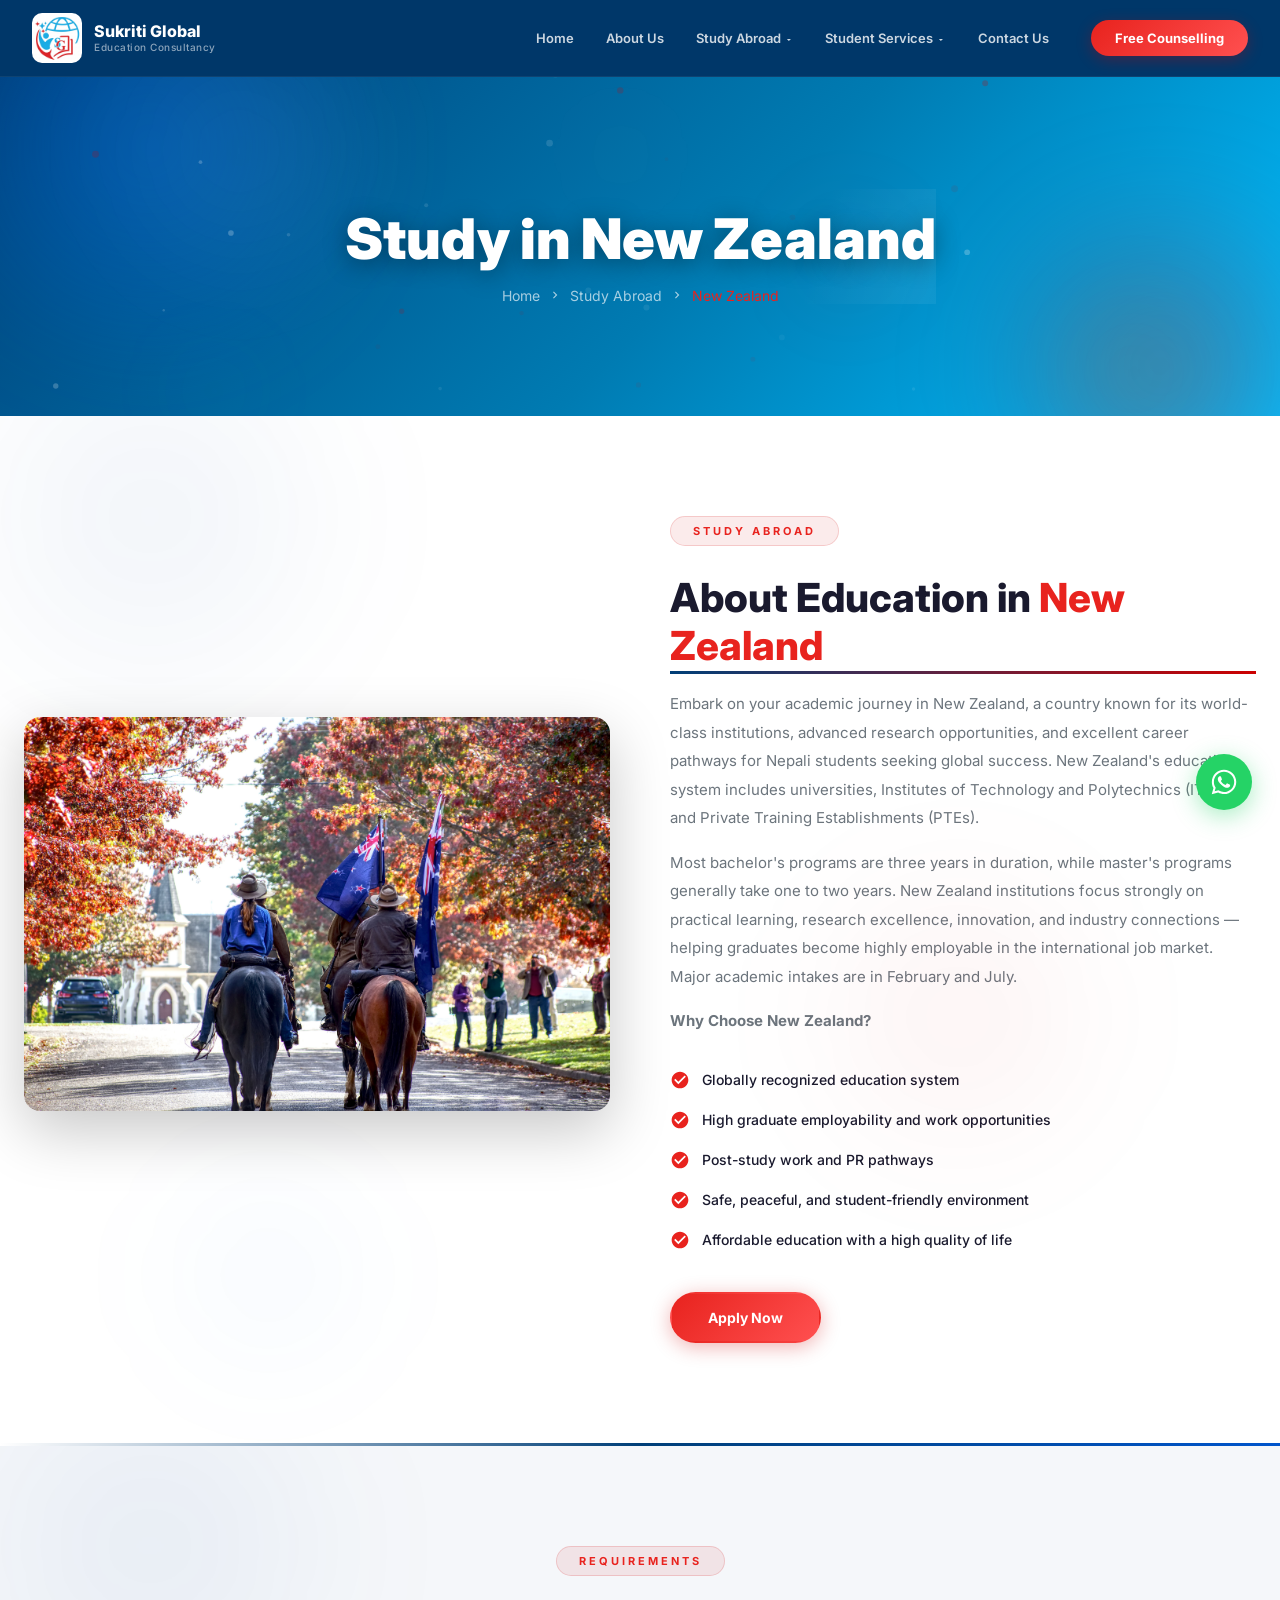
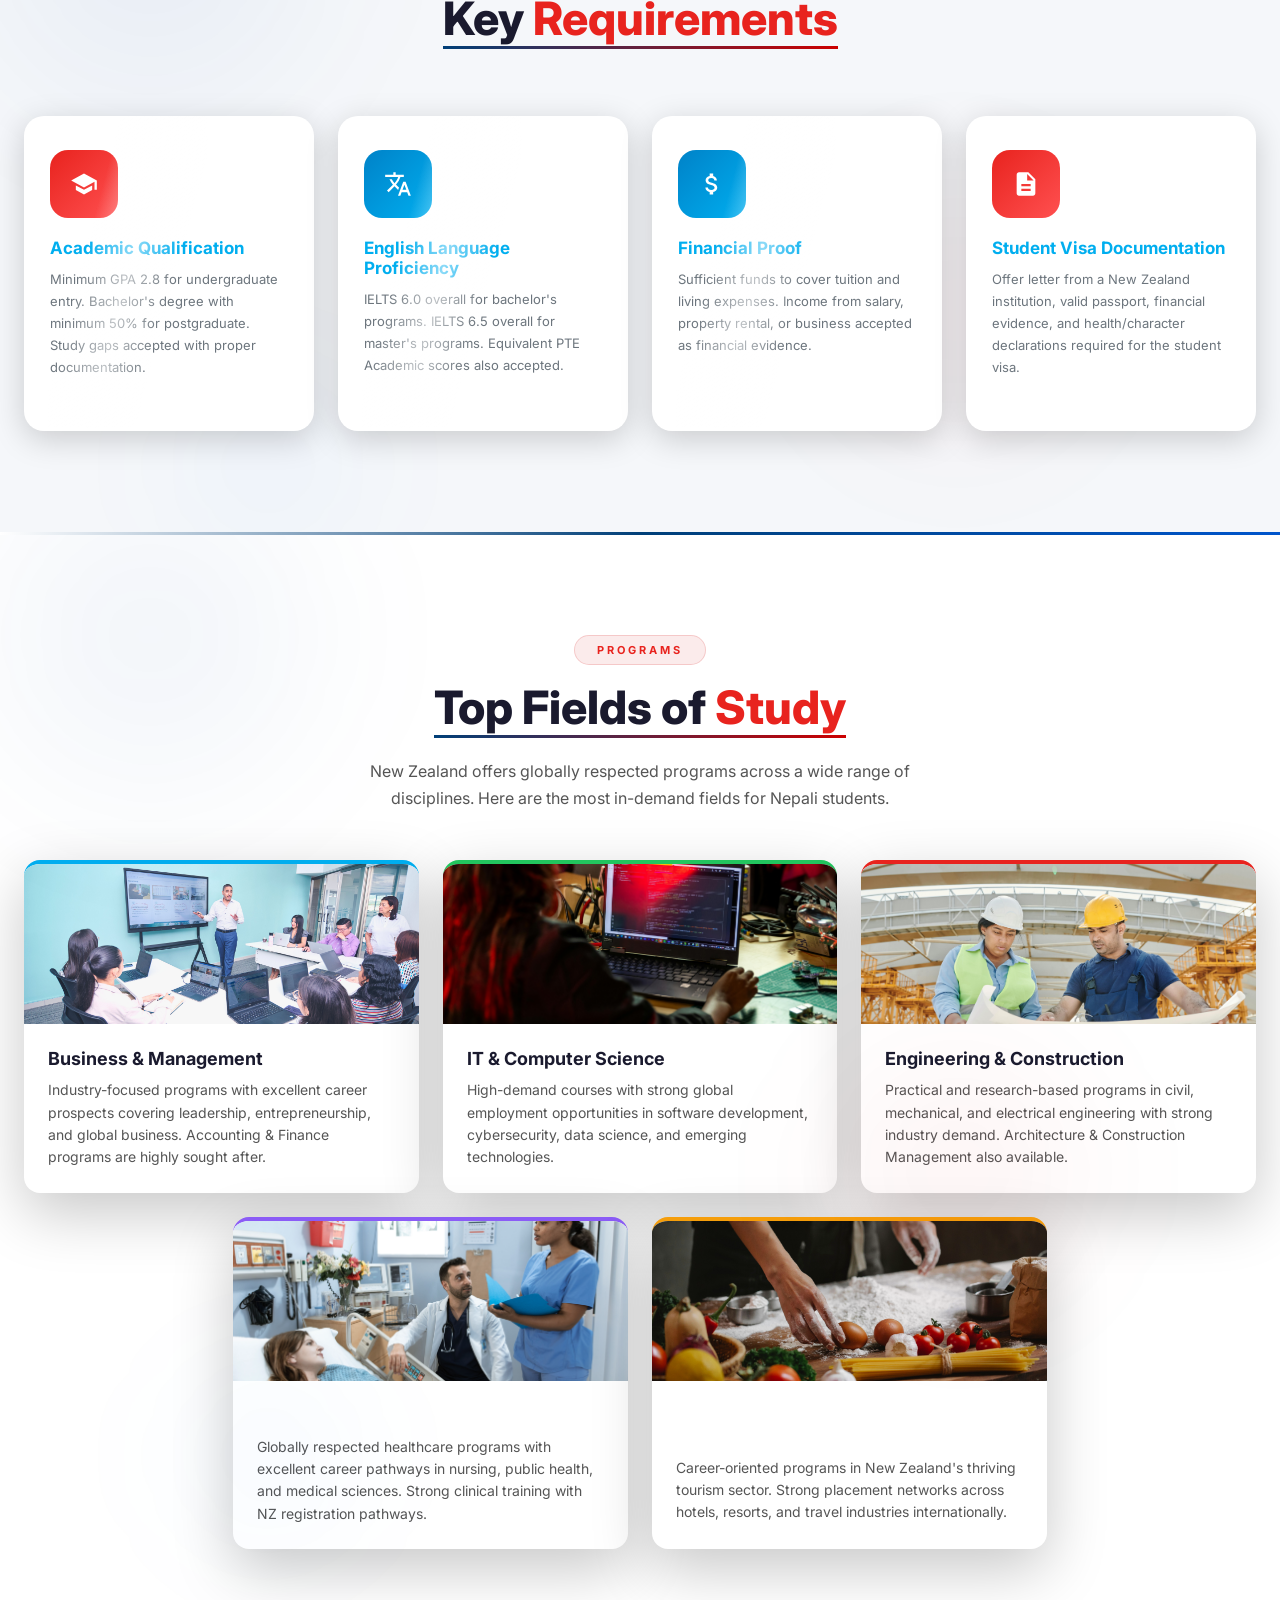
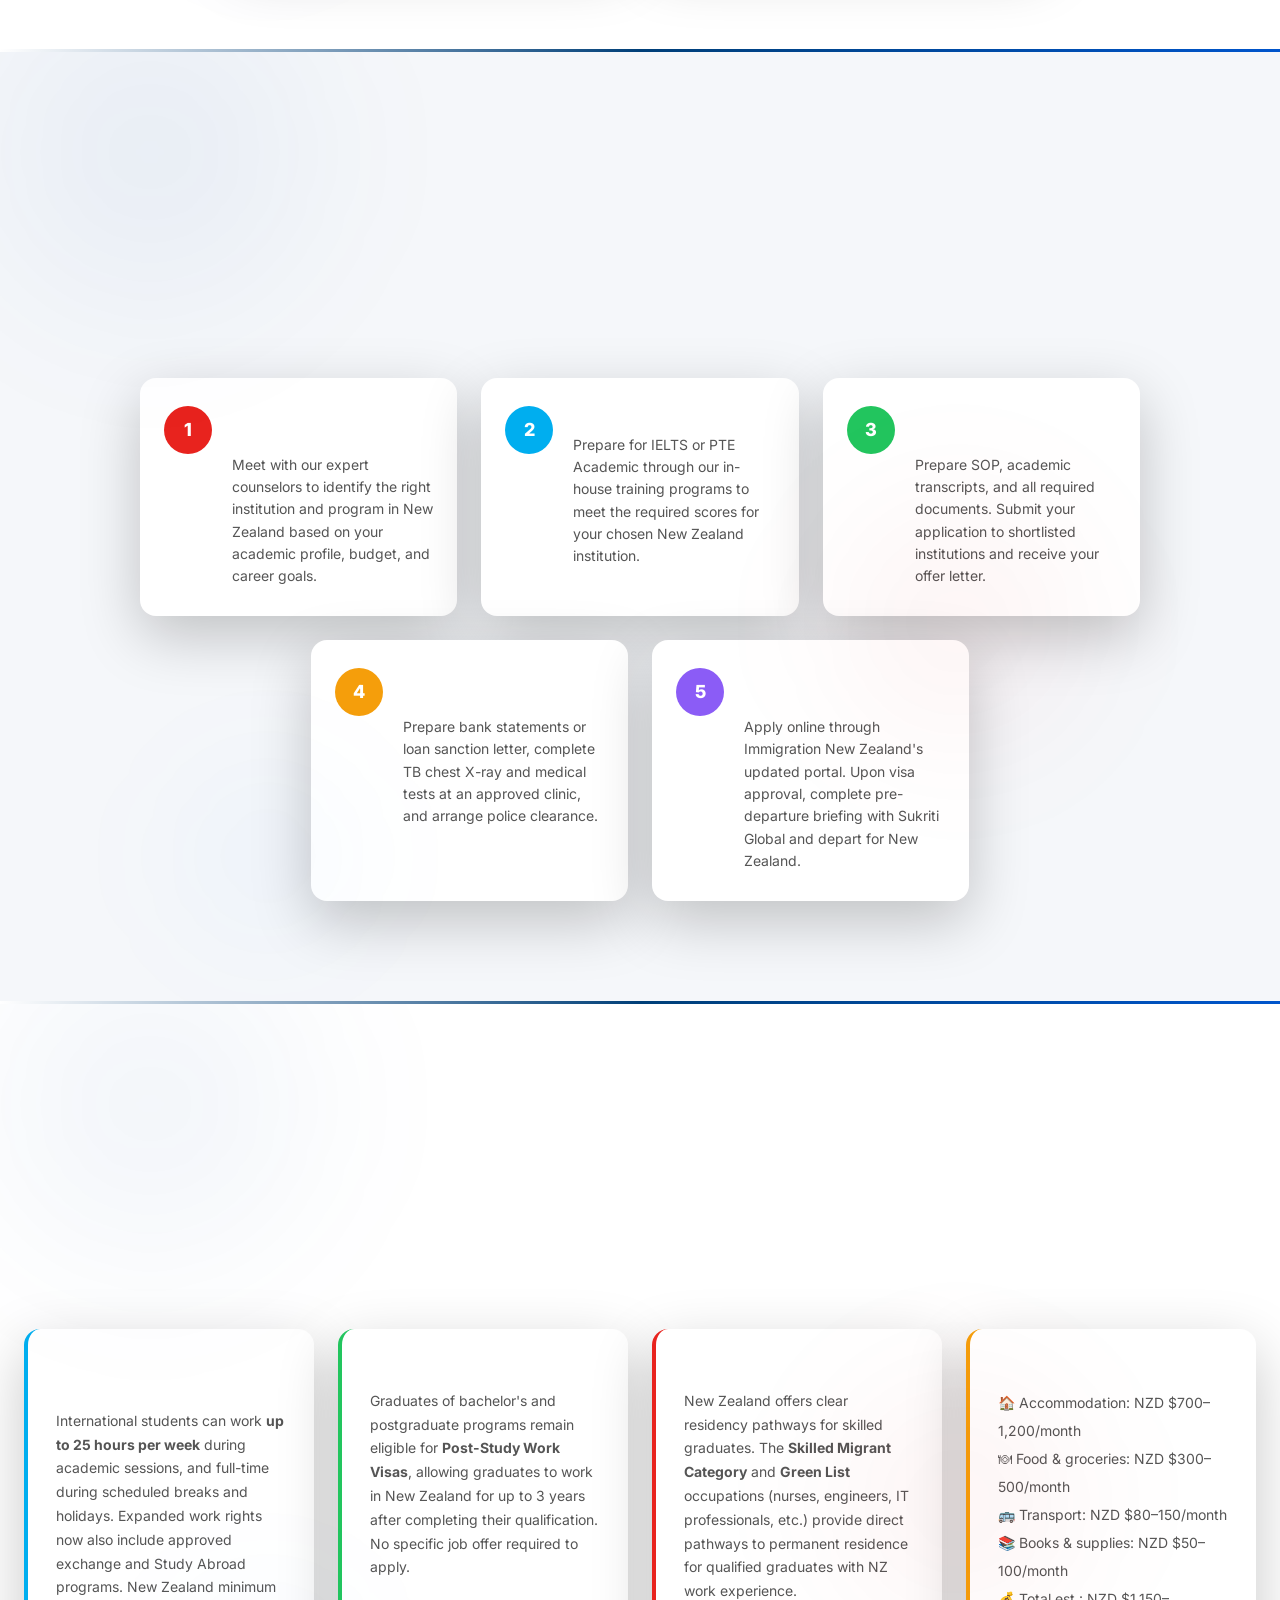
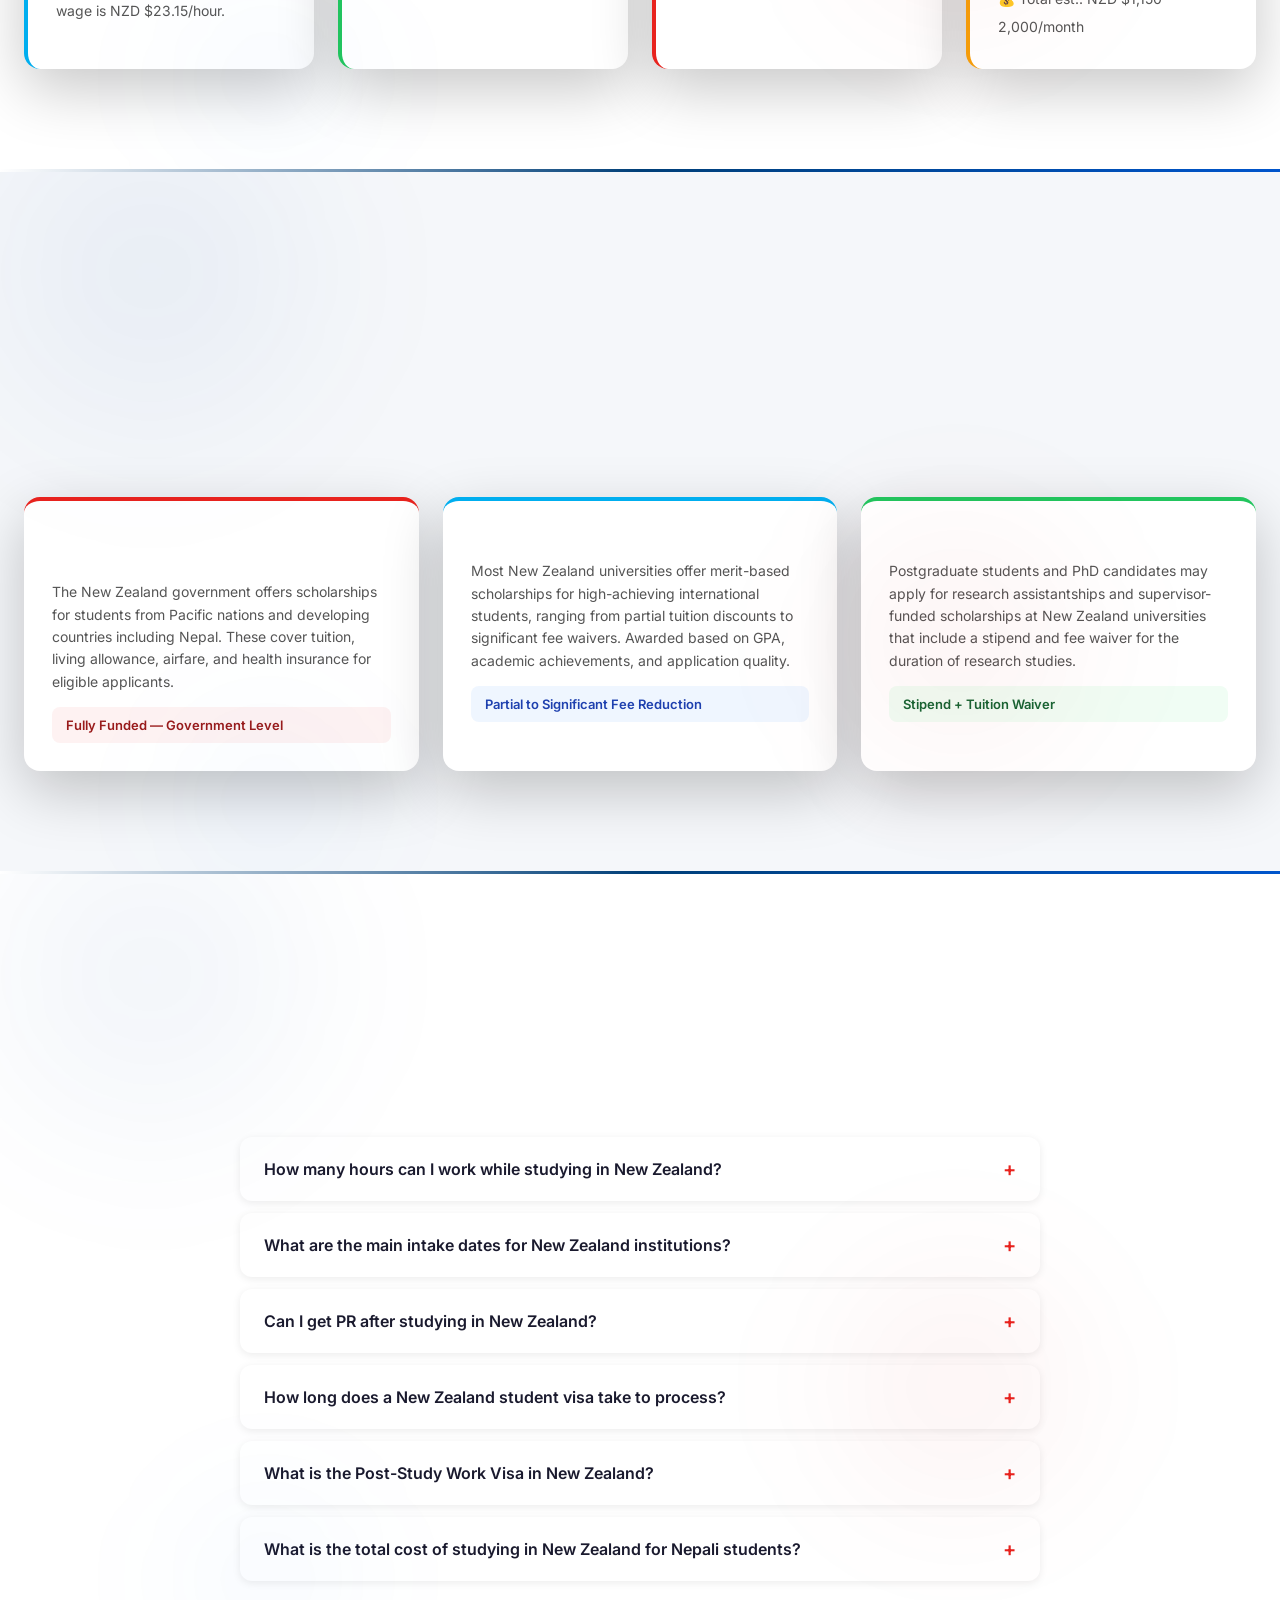
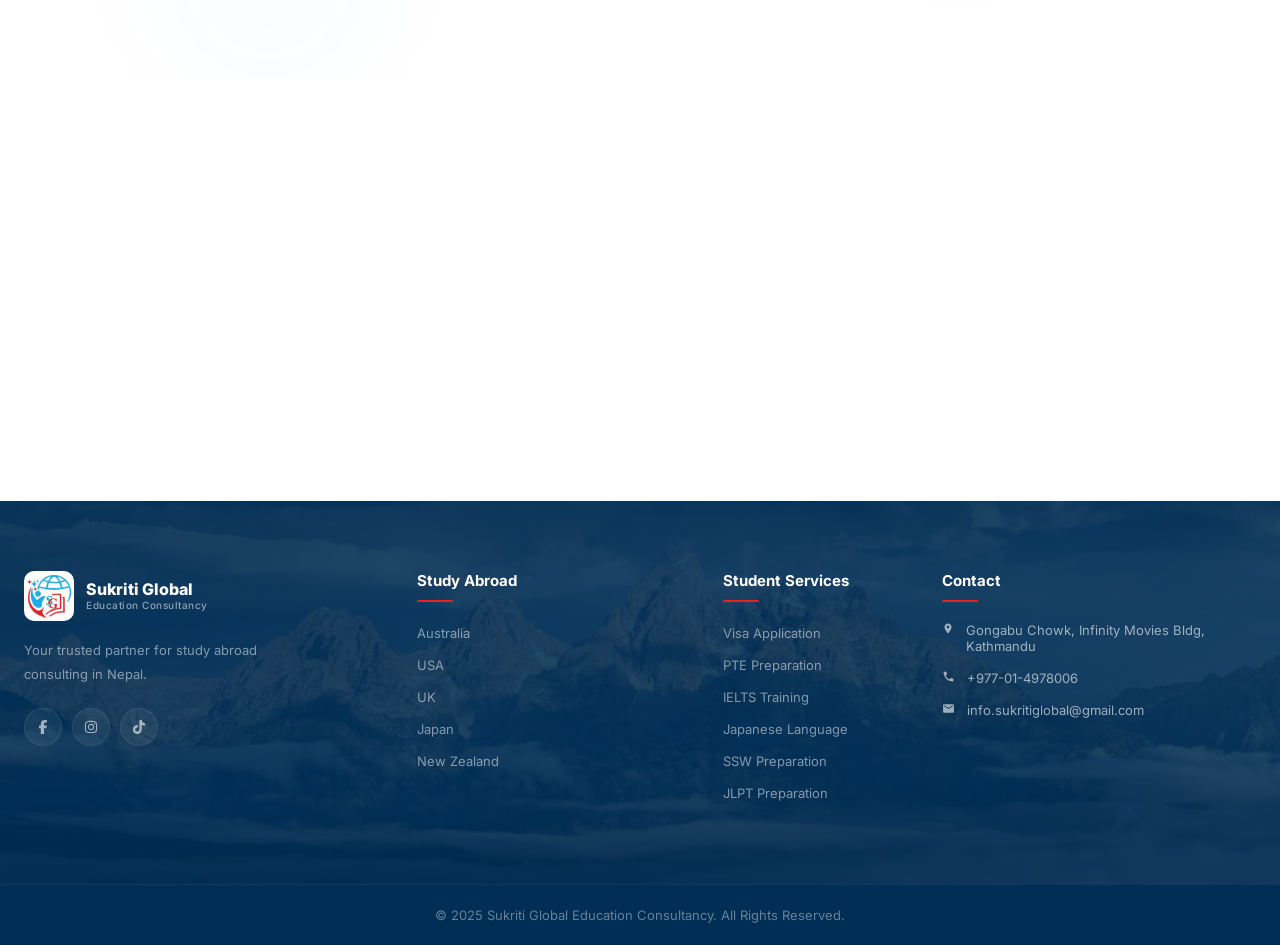
<file: study-newzealand.html>
﻿<!DOCTYPE html>
<html lang="en">

<head>
  <meta charset="UTF-8">
  <meta name="viewport" content="width=device-width, initial-scale=1.0">
  <title>Study in New Zealand - Sukriti Global Education Consultancy</title>
  <style>
    *,
    *::before,
    *::after {
      box-sizing: border-box;
      margin: 0;
      padding: 0
    }

    body {
      font-family: sans-serif;
      overflow-x: hidden
    }

    #preloader {
      position: fixed;
      inset: 0;
      background: #003F78;
      display: flex;
      align-items: center;
      justify-content: center;
      z-index: 9999;
      transition: opacity 0.6s ease, visibility 0.6s ease
    }

    .preloader-ring {
      width: 80px;
      height: 80px;
      border: 4px solid rgba(255, 255, 255, 0.1);
      border-top-color: #CC0000;
      border-right-color: #fff;
      border-radius: 50%;
      animation: spin 1s linear infinite
    }

    .preloader-logo {
      position: absolute;
      font-family: sans-serif;
      font-weight: 900;
      font-size: 22px;
      color: #fff
    }

    @keyframes spin {
      to {
        transform: rotate(360deg)
      }
    }
  </style>
  <link rel="stylesheet" href="css/style.css">
    <style>
    #page-hero { background: linear-gradient(135deg, #003F78 0%, #007bb2 55%, #00bfff 100%) !important; animation: none !important; }
    .page-hero .page-hero-content { position: relative; z-index: 2; }
  </style>
  <link rel="preconnect" href="https://fonts.googleapis.com">
  <link rel="preconnect" href="https://fonts.gstatic.com" crossorigin>
  <link href="https://fonts.googleapis.com/css2?family=Inter:wght@300;400;500;600;700;800;900&display=swap"
    rel="stylesheet" media="print" onload="this.media='all'">
</head>

<body>
  <div id="preloader"
    style="position:fixed;inset:0;background:linear-gradient(135deg, #003F78, #007BB2, #00BFFF);display:flex;align-items:center;justify-content:center;z-index:9999;transition:opacity 0.6s,visibility 0.6s">
    <div class="preloader-inner">
      <div class="preloader-ring"></div>
      <div class="preloader-logo"><img src="Sukriti Logo.png" alt="SG" style="width:100%;height:100%;object-fit:contain"
          onerror="this.outerHTML='SG'"></div>
    </div>
  </div>
  <script>document.addEventListener("DOMContentLoaded", function () { var p = document.getElementById("preloader"); if (p) { p.style.transition = "opacity 0.4s"; p.style.opacity = "0"; setTimeout(function () { p.style.display = "none"; }, 400); } });</script>
  <header id="main-header">
    <nav class="navbar">
      <a href="index.html" class="nav-logo">
        <div class="logo-wrap"><img src="Sukriti Logo.png" alt="Logo" class="logo-img"
            onerror="this.style.display='none';document.getElementById('logofb').style.display='flex'">
          <div class="logo-fb" id="logofb" style="display:none">SG</div>
        </div>
        <div class="logo-text-block"><span class="logo-title">Sukriti Global</span><span class="logo-subtitle">Education
            Consultancy</span></div>
      </a>
      <button class="hamburger" id="hamburger"><span></span><span></span><span></span></button>
      <ul class="nav-menu" id="nav-menu">
        <li><a href="index.html" class="nav-link">Home</a></li>
        <li><a href="about.html" class="nav-link">About Us</a></li>
        <li class="has-dropdown"><a href="#" class="nav-link active">Study Abroad <svg xmlns="http://www.w3.org/2000/svg"
              viewBox="0 0 24 24" width="0.75em" height="0.75em" fill="currentColor" style="vertical-align:middle">
              <path d="M7 10l5 5 5-5z" />
            </svg></a>
          <ul class="dropdown">
            <li><a href="study-australia.html">Australia</a></li>
            <li><a href="study-usa.html">USA</a></li>
            <li><a href="study-uk.html">UK</a></li>
            <li><a href="study-japan.html">Japan</a></li>
            <li><a href="study-newzealand.html">New Zealand</a></li>
          </ul>
        </li>
        <li class="has-dropdown"><a href="#" class="nav-link">Student Services <svg xmlns="http://www.w3.org/2000/svg"
              viewBox="0 0 24 24" width="0.75em" height="0.75em" fill="currentColor" style="vertical-align:middle">
              <path d="M7 10l5 5 5-5z" />
            </svg></a>
          <ul class="dropdown">
            <li><a href="services/visa-application.html">Visa Application</a></li>
            <li><a href="services/pte-preparation.html">PTE Test Preparation</a></li>
            <li><a href="services/ielts-training.html">IELTS Training</a></li>
            <li><a href="services/japanese-language.html">Japanese Language</a></li>
            <li><a href="services/jlpt.html">JLPT Preparation</a></li>
            <li><a href="services/ssw-preparation.html">SSW Preparation</a></li>
          </ul>
        </li>
        <li><a href="contact.html" class="nav-link">Contact Us</a></li>
      </ul>
      <div class="nav-actions"><a href="contact.html" class="btn-consult">Free Counselling</a></div>
    </nav>
  </header>

  <section class="page-hero" id="page-hero">
    <div class="page-hero-content">
      <div style="font-size:60px;margin-bottom:16px"></div>
      <h1 class="anim-fadeup">Study in New Zealand</h1>
      <div class="breadcrumb anim-fadeup"><a href="index.html">Home</a> <svg xmlns="http://www.w3.org/2000/svg"
          viewBox="0 0 24 24" width="1em" height="1em" fill="currentColor" style="vertical-align:middle">
          <path d="M10 6L8.59 7.41 13.17 12l-4.58 4.59L10 18l6-6z" />
        </svg> <a href="#">Study Abroad</a> <svg xmlns="http://www.w3.org/2000/svg" viewBox="0 0 24 24" width="1em"
          height="1em" fill="currentColor" style="vertical-align:middle">
          <path d="M10 6L8.59 7.41 13.17 12l-4.58 4.59L10 18l6-6z" />
        </svg> <span>New Zealand</span></div>
    </div>
  </section>

  <section class="section">
    <div class="container">
      <div class="two-col">
        <div class="col-img reveal-left">
          <img src="photos/newzealand.jpg" alt="Study in New Zealand"
            style="width:100%;border-radius:16px;box-shadow:var(--shadow-lg);object-fit:cover;">
        </div>
        <div class="col-content reveal-right">
          <div class="tag-label">Study Abroad</div>
          <h2>About Education in <span class="red">New Zealand</span></h2>
          <p>Embark on your academic journey in New Zealand, a country known for its world-class institutions, advanced research opportunities, and excellent career pathways for Nepali students seeking global success. New Zealand's education system includes universities, Institutes of Technology and Polytechnics (ITPs), and Private Training Establishments (PTEs).</p>
          <p>Most bachelor's programs are three years in duration, while master's programs generally take one to two years. New Zealand institutions focus strongly on practical learning, research excellence, innovation, and industry connections — helping graduates become highly employable in the international job market. Major academic intakes are in February and July.</p>
          <p><strong>Why Choose New Zealand?</strong></p>
          <ul class="check-list">
            <li><svg xmlns="http://www.w3.org/2000/svg" viewBox="0 0 24 24" width="1em" height="1em" fill="currentColor" style="vertical-align:middle"><path d="M12 2C6.48 2 2 6.48 2 12s4.48 10 10 10 10-4.48 10-10S17.52 2 12 2zm-2 15-5-5 1.41-1.41L10 14.17l7.59-7.59L19 8l-9 9z"/></svg> Globally recognized education system</li>
            <li><svg xmlns="http://www.w3.org/2000/svg" viewBox="0 0 24 24" width="1em" height="1em" fill="currentColor" style="vertical-align:middle"><path d="M12 2C6.48 2 2 6.48 2 12s4.48 10 10 10 10-4.48 10-10S17.52 2 12 2zm-2 15-5-5 1.41-1.41L10 14.17l7.59-7.59L19 8l-9 9z"/></svg> High graduate employability and work opportunities</li>
            <li><svg xmlns="http://www.w3.org/2000/svg" viewBox="0 0 24 24" width="1em" height="1em" fill="currentColor" style="vertical-align:middle"><path d="M12 2C6.48 2 2 6.48 2 12s4.48 10 10 10 10-4.48 10-10S17.52 2 12 2zm-2 15-5-5 1.41-1.41L10 14.17l7.59-7.59L19 8l-9 9z"/></svg> Post-study work and PR pathways</li>
            <li><svg xmlns="http://www.w3.org/2000/svg" viewBox="0 0 24 24" width="1em" height="1em" fill="currentColor" style="vertical-align:middle"><path d="M12 2C6.48 2 2 6.48 2 12s4.48 10 10 10 10-4.48 10-10S17.52 2 12 2zm-2 15-5-5 1.41-1.41L10 14.17l7.59-7.59L19 8l-9 9z"/></svg> Safe, peaceful, and student-friendly environment</li>
            <li><svg xmlns="http://www.w3.org/2000/svg" viewBox="0 0 24 24" width="1em" height="1em" fill="currentColor" style="vertical-align:middle"><path d="M12 2C6.48 2 2 6.48 2 12s4.48 10 10 10 10-4.48 10-10S17.52 2 12 2zm-2 15-5-5 1.41-1.41L10 14.17l7.59-7.59L19 8l-9 9z"/></svg> Affordable education with a high quality of life</li>
          </ul>
          <a href="contact.html" class="btn-primary">Apply Now</a>
        </div>
      </div>
    </div>
  </section>

  <section class="section" style="background:var(--gray)">
    <div class="container">
      <div class="sec-header">
        <div class="tag-label">Requirements</div>
        <h2>Key <span class="red">Requirements</span></h2>
      </div>
      <div style="display:grid;grid-template-columns:repeat(auto-fit,minmax(240px,1fr));gap:24px">
        <div class="svc-card key-req-card reveal-card">
          <div class="svc-icon svc-icon-red"><svg xmlns="http://www.w3.org/2000/svg" viewBox="0 0 24 24" width="1em" height="1em" fill="currentColor" style="vertical-align:middle"><path d="M5 13.18v4L12 21l7-3.82v-4L12 17l-7-3.82zM12 3L1 9l11 6 9-4.91V17h2V9L12 3z"/></svg></div>
          <h3>Academic Qualification</h3>
          <p>Minimum GPA 2.8 for undergraduate entry. Bachelor's degree with minimum 50% for postgraduate. Study gaps accepted with proper documentation.</p>
          <div class="svc-details">
            <ul>
              <li>SEE + Grade 12 with minimum GPA 2.8 for bachelor's programs</li>
              <li>Bachelor's degree (minimum 50%) required for master's programs</li>
              <li>Study gap of 2–5 years accepted with valid justification letter</li>
              <li>Foundation or diploma programs available for direct university entry</li>
              <li>Notarized/attested transcripts and degree certificates required</li>
            </ul>
          </div>
        </div>
        <div class="svc-card key-req-card reveal-card">
          <div class="svc-icon"><svg xmlns="http://www.w3.org/2000/svg" viewBox="0 0 24 24" width="1em" height="1em" fill="currentColor" style="vertical-align:middle"><path d="m12.87 15.07-2.54-2.51.03-.03A17.52 17.52 0 0 0 14.07 6H17V4h-7V2H8v2H1v2h11.17C11.5 7.92 10.44 9.75 9 11.35 8.07 10.32 7.3 9.19 6.69 8h-2c.73 1.63 1.73 3.17 2.98 4.56l-5.09 5.02L4 19l5-5 3.11 3.11.76-2.04zM18.5 10h-2L12 22h2l1.12-3h4.75L21 22h2l-4.5-12zm-2.62 7 1.62-4.33L19.12 17h-3.24z"/></svg></div>
          <h3>English Language Proficiency</h3>
          <p>IELTS 6.0 overall for bachelor's programs. IELTS 6.5 overall for master's programs. Equivalent PTE Academic scores also accepted.</p>
          <div class="svc-details">
            <ul>
              <li>IELTS Academic: minimum 6.0 for undergraduate, 6.5 for postgraduate</li>
              <li>PTE Academic: equivalent score to IELTS requirement (typically 50/58)</li>
              <li>TOEFL iBT accepted by select universities (79+ for bachelor's)</li>
              <li>English-medium schooling documentation may be accepted</li>
              <li>Test scores must be valid within 2 years of application</li>
            </ul>
          </div>
        </div>
        <div class="svc-card key-req-card reveal-card">
          <div class="svc-icon"><svg xmlns="http://www.w3.org/2000/svg" viewBox="0 0 24 24" width="1em" height="1em" fill="currentColor" style="vertical-align:middle"><path d="M11.8 10.9c-2.27-.59-3-1.2-3-2.15 0-1.09 1.01-1.85 2.7-1.85 1.78 0 2.44.85 2.5 2.1h2.21c-.07-1.72-1.12-3.3-3.21-3.81V3h-3v2.16c-1.94.42-3.5 1.68-3.5 3.61 0 2.31 1.91 3.46 4.7 4.13 2.5.6 3 1.48 3 2.41 0 .69-.49 1.79-2.7 1.79-2.06 0-2.87-.92-2.98-2.1h-2.2c.12 2.19 1.76 3.42 3.68 3.83V21h3v-2.15c1.95-.37 3.5-1.5 3.5-3.55 0-2.84-2.43-3.81-4.7-4.4z"/></svg></div>
          <h3>Financial Proof</h3>
          <p>Sufficient funds to cover tuition and living expenses. Income from salary, property rental, or business accepted as financial evidence.</p>
          <div class="svc-details">
            <ul>
              <li>Diploma / Foundation programs: approx. NPR 20–30 Lakhs</li>
              <li>Bachelor's programs: approx. NPR 35–50 Lakhs</li>
              <li>Master's programs: approx. NPR 30–45 Lakhs</li>
              <li>Income sources: salary, house rent, land lease, business documents</li>
              <li>Education loan sanction letter also accepted as proof of funds</li>
            </ul>
          </div>
        </div>
        <div class="svc-card key-req-card reveal-card">
          <div class="svc-icon svc-icon-red"><svg xmlns="http://www.w3.org/2000/svg" viewBox="0 0 24 24" width="1em" height="1em" fill="currentColor" style="vertical-align:middle"><path d="M14 2H6c-1.1 0-1.99.9-1.99 2L4 20c0 1.1.89 2 1.99 2H18c1.1 0 2-.9 2-2V8l-6-6zm2 16H8v-2h8v2zm0-4H8v-2h8v2zm-3-5V3.5L18.5 9H13z"/></svg></div>
          <h3>Student Visa Documentation</h3>
          <p>Offer letter from a New Zealand institution, valid passport, financial evidence, and health/character declarations required for the student visa.</p>
          <div class="svc-details">
            <ul>
              <li>Valid passport (minimum 3 months beyond intended stay)</li>
              <li>Offer letter from a New Zealand NZQA-registered institution</li>
              <li>Proof of financial means (bank statements or loan letter)</li>
              <li>Medical and chest X-ray certificates (TB test from approved clinic)</li>
              <li>Police clearance certificate and character declaration</li>
            </ul>
          </div>
        </div>
      </div>
    </div>
  </section>

  <!-- Top Fields of Study -->
  <section class="section">
    <div class="container">
      <div class="sec-header" style="margin-bottom:48px">
        <div class="tag-label">Programs</div>
        <h2>Top Fields of <span class="red">Study</span></h2>
        <p style="max-width:620px;text-align:center;color:#555;margin-top:8px">New Zealand offers globally respected programs across a wide range of disciplines. Here are the most in-demand fields for Nepali students.</p>
      </div>
      <div style="display:flex;flex-wrap:wrap;gap:24px;justify-content:center">
        <div style="background:#fff;border-radius:16px;box-shadow:var(--shadow-lg);border-top:4px solid var(--blue);flex:0 0 calc(33.33% - 16px);min-width:260px;overflow:hidden">
          <img src="../../Ausimage/Business%20%26%20Management.jpg" alt="Business & Management" style="width:100%;height:160px;object-fit:cover;display:block">
          <div style="padding:24px">
            <h3 style="font-size:18px;margin-bottom:10px">Business &amp; Management</h3>
            <p style="color:#555;font-size:14px;line-height:1.6">Industry-focused programs with excellent career prospects covering leadership, entrepreneurship, and global business. Accounting &amp; Finance programs are highly sought after.</p>
          </div>
        </div>
        <div style="background:#fff;border-radius:16px;box-shadow:var(--shadow-lg);border-top:4px solid #22c55e;flex:0 0 calc(33.33% - 16px);min-width:260px;overflow:hidden">
          <img src="../../Ausimage/IT%20%26%20Computer%20Science.jpg" alt="IT & Computer Science" style="width:100%;height:160px;object-fit:cover;display:block">
          <div style="padding:24px">
            <h3 style="font-size:18px;margin-bottom:10px">IT &amp; Computer Science</h3>
            <p style="color:#555;font-size:14px;line-height:1.6">High-demand courses with strong global employment opportunities in software development, cybersecurity, data science, and emerging technologies.</p>
          </div>
        </div>
        <div style="background:#fff;border-radius:16px;box-shadow:var(--shadow-lg);border-top:4px solid var(--red);flex:0 0 calc(33.33% - 16px);min-width:260px;overflow:hidden">
          <img src="../../Ausimage/Engineering.jpg" alt="Engineering & Construction" style="width:100%;height:160px;object-fit:cover;display:block">
          <div style="padding:24px">
            <h3 style="font-size:18px;margin-bottom:10px">Engineering &amp; Construction</h3>
            <p style="color:#555;font-size:14px;line-height:1.6">Practical and research-based programs in civil, mechanical, and electrical engineering with strong industry demand. Architecture &amp; Construction Management also available.</p>
          </div>
        </div>
        <div style="background:#fff;border-radius:16px;box-shadow:var(--shadow-lg);border-top:4px solid #8b5cf6;flex:0 0 calc(33.33% - 16px);min-width:260px;overflow:hidden">
          <img src="../../Ausimage/Nursing%20%26%20Healthcare.jpg" alt="Health Sciences & Nursing" style="width:100%;height:160px;object-fit:cover;display:block">
          <div style="padding:24px">
            <h3 style="font-size:18px;margin-bottom:10px">Health Sciences &amp; Nursing</h3>
            <p style="color:#555;font-size:14px;line-height:1.6">Globally respected healthcare programs with excellent career pathways in nursing, public health, and medical sciences. Strong clinical training with NZ registration pathways.</p>
          </div>
        </div>
        <div style="background:#fff;border-radius:16px;box-shadow:var(--shadow-lg);border-top:4px solid #f59e0b;flex:0 0 calc(33.33% - 16px);min-width:260px;overflow:hidden">
          <img src="../../Ausimage/Hospitality%20%26%20Cookery%20(VET).jpg" alt="Hospitality, Tourism & Hotel Management" style="width:100%;height:160px;object-fit:cover;display:block">
          <div style="padding:24px">
            <h3 style="font-size:18px;margin-bottom:10px">Hospitality, Tourism &amp; Hotel Management</h3>
            <p style="color:#555;font-size:14px;line-height:1.6">Career-oriented programs in New Zealand's thriving tourism sector. Strong placement networks across hotels, resorts, and travel industries internationally.</p>
          </div>
        </div>
      </div>
    </div>
  </section>

  <!-- Application Process -->
  <section class="section" style="background:var(--gray)">
    <div class="container">
      <div class="sec-header" style="margin-bottom:48px">
        <div class="tag-label">How to Apply</div>
        <h2>Application <span class="red">Process</span></h2>
        <p style="max-width:600px;text-align:center;color:#555;margin-top:8px">Follow these steps to successfully apply to a New Zealand institution with full guidance from Sukriti Global.</p>
      </div>
      <div style="display:flex;flex-wrap:wrap;gap:24px;justify-content:center;max-width:1000px;margin:0 auto">
        <div style="background:#fff;border-radius:16px;padding:28px 24px;box-shadow:var(--shadow-lg);display:flex;gap:20px;align-items:flex-start;flex:0 0 calc(33.33% - 16px);min-width:280px">
          <div style="min-width:48px;height:48px;background:var(--red);border-radius:50%;display:flex;align-items:center;justify-content:center;color:#fff;font-weight:800;font-size:18px">1</div>
          <div><h3 style="font-size:17px;margin-bottom:8px">Free Counselling &amp; Institution Selection</h3><p style="color:#555;font-size:14px;line-height:1.6">Meet with our expert counselors to identify the right institution and program in New Zealand based on your academic profile, budget, and career goals.</p></div>
        </div>
        <div style="background:#fff;border-radius:16px;padding:28px 24px;box-shadow:var(--shadow-lg);display:flex;gap:20px;align-items:flex-start;flex:0 0 calc(33.33% - 16px);min-width:280px">
          <div style="min-width:48px;height:48px;background:var(--blue);border-radius:50%;display:flex;align-items:center;justify-content:center;color:#fff;font-weight:800;font-size:18px">2</div>
          <div><h3 style="font-size:17px;margin-bottom:8px">IELTS / PTE Preparation</h3><p style="color:#555;font-size:14px;line-height:1.6">Prepare for IELTS or PTE Academic through our in-house training programs to meet the required scores for your chosen New Zealand institution.</p></div>
        </div>
        <div style="background:#fff;border-radius:16px;padding:28px 24px;box-shadow:var(--shadow-lg);display:flex;gap:20px;align-items:flex-start;flex:0 0 calc(33.33% - 16px);min-width:280px">
          <div style="min-width:48px;height:48px;background:#22c55e;border-radius:50%;display:flex;align-items:center;justify-content:center;color:#fff;font-weight:800;font-size:18px">3</div>
          <div><h3 style="font-size:17px;margin-bottom:8px">Document Preparation &amp; Application</h3><p style="color:#555;font-size:14px;line-height:1.6">Prepare SOP, academic transcripts, and all required documents. Submit your application to shortlisted institutions and receive your offer letter.</p></div>
        </div>
        <div style="background:#fff;border-radius:16px;padding:28px 24px;box-shadow:var(--shadow-lg);display:flex;gap:20px;align-items:flex-start;flex:0 0 calc(33.33% - 16px);min-width:280px">
          <div style="min-width:48px;height:48px;background:#f59e0b;border-radius:50%;display:flex;align-items:center;justify-content:center;color:#fff;font-weight:800;font-size:18px">4</div>
          <div><h3 style="font-size:17px;margin-bottom:8px">Financial Proof &amp; Medical Tests</h3><p style="color:#555;font-size:14px;line-height:1.6">Prepare bank statements or loan sanction letter, complete TB chest X-ray and medical tests at an approved clinic, and arrange police clearance.</p></div>
        </div>
        <div style="background:#fff;border-radius:16px;padding:28px 24px;box-shadow:var(--shadow-lg);display:flex;gap:20px;align-items:flex-start;flex:0 0 calc(33.33% - 16px);min-width:280px">
          <div style="min-width:48px;height:48px;background:#8b5cf6;border-radius:50%;display:flex;align-items:center;justify-content:center;color:#fff;font-weight:800;font-size:18px">5</div>
          <div><h3 style="font-size:17px;margin-bottom:8px">Student Visa &amp; Departure</h3><p style="color:#555;font-size:14px;line-height:1.6">Apply online through Immigration New Zealand's updated portal. Upon visa approval, complete pre-departure briefing with Sukriti Global and depart for New Zealand.</p></div>
        </div>
      </div>
    </div>
  </section>

  <!-- Work & Post-Study Opportunities -->
  <section class="section">
    <div class="container">
      <div class="sec-header" style="margin-bottom:48px">
        <div class="tag-label">Career &amp; Work</div>
        <h2>Work &amp; Post-Study <span class="red">Opportunities</span></h2>
        <p style="max-width:620px;text-align:center;color:#555;margin-top:8px">New Zealand provides strong work rights during studies and clear post-study pathways including PR for eligible graduates.</p>
      </div>
      <div style="display:grid;grid-template-columns:repeat(auto-fit,minmax(260px,1fr));gap:24px">
        <div style="background:#fff;border-radius:16px;padding:28px;box-shadow:var(--shadow-lg);border-left:4px solid var(--blue)">
          <h3 style="font-size:17px;margin-bottom:12px;color:var(--blue-dark)">Part-Time Work During Studies</h3>
          <p style="color:#555;font-size:14px;line-height:1.7">International students can work <strong>up to 25 hours per week</strong> during academic sessions, and full-time during scheduled breaks and holidays. Expanded work rights now also include approved exchange and Study Abroad programs. New Zealand minimum wage is NZD $23.15/hour.</p>
        </div>
        <div style="background:#fff;border-radius:16px;padding:28px;box-shadow:var(--shadow-lg);border-left:4px solid #22c55e">
          <h3 style="font-size:17px;margin-bottom:12px;color:#166534">Post-Study Work Visa</h3>
          <p style="color:#555;font-size:14px;line-height:1.7">Graduates of bachelor's and postgraduate programs remain eligible for <strong>Post-Study Work Visas</strong>, allowing graduates to work in New Zealand for up to 3 years after completing their qualification. No specific job offer required to apply.</p>
        </div>
        <div style="background:#fff;border-radius:16px;padding:28px;box-shadow:var(--shadow-lg);border-left:4px solid var(--red)">
          <h3 style="font-size:17px;margin-bottom:12px;color:#7f1d1d">PR &amp; Residence Pathways</h3>
          <p style="color:#555;font-size:14px;line-height:1.7">New Zealand offers clear residency pathways for skilled graduates. The <strong>Skilled Migrant Category</strong> and <strong>Green List</strong> occupations (nurses, engineers, IT professionals, etc.) provide direct pathways to permanent residence for qualified graduates with NZ work experience.</p>
        </div>
        <div style="background:#fff;border-radius:16px;padding:28px;box-shadow:var(--shadow-lg);border-left:4px solid #f59e0b">
          <h3 style="font-size:17px;margin-bottom:12px;color:#78350f">Estimated Living Costs</h3>
          <ul style="color:#555;font-size:14px;line-height:2;padding-left:0;list-style:none">
            <li>🏠 Accommodation: NZD $700–1,200/month</li>
            <li>🍽 Food &amp; groceries: NZD $300–500/month</li>
            <li>🚌 Transport: NZD $80–150/month</li>
            <li>📚 Books &amp; supplies: NZD $50–100/month</li>
            <li>💰 Total est.: NZD $1,150–2,000/month</li>
          </ul>
        </div>
      </div>
    </div>
  </section>

  <!-- Scholarships -->
  <section class="section" style="background:var(--gray)">
    <div class="container">
      <div class="sec-header" style="margin-bottom:48px">
        <div class="tag-label">Financial Aid</div>
        <h2>Scholarships &amp; <span class="red">Funding</span></h2>
        <p style="max-width:600px;text-align:center;color:#555;margin-top:8px">New Zealand offers several scholarship and funding options for Nepali students at both university and government level.</p>
      </div>
      <div style="display:grid;grid-template-columns:repeat(auto-fit,minmax(280px,1fr));gap:24px">
        <div style="background:#fff;border-radius:16px;padding:28px;box-shadow:var(--shadow-lg);border-top:4px solid var(--red)">
          <h3 style="font-size:18px;margin-bottom:10px">New Zealand Government Scholarships</h3>
          <p style="color:#555;font-size:14px;line-height:1.6">The New Zealand government offers scholarships for students from Pacific nations and developing countries including Nepal. These cover tuition, living allowance, airfare, and health insurance for eligible applicants.</p>
          <div style="margin-top:14px;padding:10px 14px;background:#fef2f2;border-radius:8px;font-size:13px;color:#991b1b;font-weight:600">Fully Funded — Government Level</div>
        </div>
        <div style="background:#fff;border-radius:16px;padding:28px;box-shadow:var(--shadow-lg);border-top:4px solid var(--blue)">
          <h3 style="font-size:18px;margin-bottom:10px">University Merit Scholarships</h3>
          <p style="color:#555;font-size:14px;line-height:1.6">Most New Zealand universities offer merit-based scholarships for high-achieving international students, ranging from partial tuition discounts to significant fee waivers. Awarded based on GPA, academic achievements, and application quality.</p>
          <div style="margin-top:14px;padding:10px 14px;background:#eff6ff;border-radius:8px;font-size:13px;color:#1e40af;font-weight:600">Partial to Significant Fee Reduction</div>
        </div>
        <div style="background:#fff;border-radius:16px;padding:28px;box-shadow:var(--shadow-lg);border-top:4px solid #22c55e">
          <h3 style="font-size:18px;margin-bottom:10px">Research &amp; Postgraduate Scholarships</h3>
          <p style="color:#555;font-size:14px;line-height:1.6">Postgraduate students and PhD candidates may apply for research assistantships and supervisor-funded scholarships at New Zealand universities that include a stipend and fee waiver for the duration of research studies.</p>
          <div style="margin-top:14px;padding:10px 14px;background:#f0fdf4;border-radius:8px;font-size:13px;color:#166534;font-weight:600">Stipend + Tuition Waiver</div>
        </div>
      </div>
    </div>
  </section>

  <!-- FAQ -->
  <section class="section">
    <div class="container">
      <div class="sec-header" style="margin-bottom:48px">
        <div class="tag-label">FAQ</div>
        <h2>Frequently Asked <span class="red">Questions</span></h2>
      </div>
      <div style="max-width:800px;margin:0 auto;display:flex;flex-direction:column;gap:12px">
        <details style="background:#fff;border-radius:12px;padding:20px 24px;box-shadow:0 2px 8px rgba(0,0,0,0.08);cursor:pointer">
          <summary style="font-weight:600;font-size:16px;list-style:none;display:flex;justify-content:space-between;align-items:center">How many hours can I work while studying in New Zealand? <span style="color:var(--red);font-size:20px">+</span></summary>
          <p style="margin-top:14px;color:#555;line-height:1.7;font-size:14px">International students enrolled in full-time degree programs at New Zealand universities and ITPs are permitted to work up to 25 hours per week during academic sessions. During official holidays and semester breaks, you can work full-time without restriction. New Zealand's minimum wage is NZD $23.15/hour, making part-time work a valuable income source.</p>
        </details>
        <details style="background:#fff;border-radius:12px;padding:20px 24px;box-shadow:0 2px 8px rgba(0,0,0,0.08);cursor:pointer">
          <summary style="font-weight:600;font-size:16px;list-style:none;display:flex;justify-content:space-between;align-items:center">What are the main intake dates for New Zealand institutions? <span style="color:var(--red);font-size:20px">+</span></summary>
          <p style="margin-top:14px;color:#555;line-height:1.7;font-size:14px">New Zealand universities and institutions offer two main intakes — February (Semester 1) and July (Semester 2). Most programs are available in both intakes, though some competitive programs may only have a February start. Private Training Establishments (PTEs) may offer rolling monthly intakes. We recommend applying at least 4–6 months before your intended intake.</p>
        </details>
        <details style="background:#fff;border-radius:12px;padding:20px 24px;box-shadow:0 2px 8px rgba(0,0,0,0.08);cursor:pointer">
          <summary style="font-weight:600;font-size:16px;list-style:none;display:flex;justify-content:space-between;align-items:center">Can I get PR after studying in New Zealand? <span style="color:var(--red);font-size:20px">+</span></summary>
          <p style="margin-top:14px;color:#555;line-height:1.7;font-size:14px">Yes. New Zealand offers clear PR pathways for skilled graduates. After completing your degree and gaining work experience, you can apply for the Skilled Migrant Category visa. New Zealand's Green List includes high-demand occupations (nurses, engineers, IT professionals, construction workers) that offer direct residence or fast-track pathways for eligible applicants.</p>
        </details>
        <details style="background:#fff;border-radius:12px;padding:20px 24px;box-shadow:0 2px 8px rgba(0,0,0,0.08);cursor:pointer">
          <summary style="font-weight:600;font-size:16px;list-style:none;display:flex;justify-content:space-between;align-items:center">How long does a New Zealand student visa take to process? <span style="color:var(--red);font-size:20px">+</span></summary>
          <p style="margin-top:14px;color:#555;line-height:1.7;font-size:14px">New Zealand student visa processing typically takes 4–8 weeks when all required documents are submitted correctly through the Immigration New Zealand online portal. Medical certificates and police clearance should be arranged in advance as they can take additional time. Sukriti Global provides complete documentation support to minimize delays.</p>
        </details>
        <details style="background:#fff;border-radius:12px;padding:20px 24px;box-shadow:0 2px 8px rgba(0,0,0,0.08);cursor:pointer">
          <summary style="font-weight:600;font-size:16px;list-style:none;display:flex;justify-content:space-between;align-items:center">What is the Post-Study Work Visa in New Zealand? <span style="color:var(--red);font-size:20px">+</span></summary>
          <p style="margin-top:14px;color:#555;line-height:1.7;font-size:14px">The Post-Study Work Visa allows graduates from bachelor's, postgraduate diploma, or master's programs to work in New Zealand for up to 3 years after completing their qualification. The duration depends on the study level and the region of study. No specific job offer is needed to apply. It can be applied for from inside New Zealand before your student visa expires.</p>
        </details>
        <details style="background:#fff;border-radius:12px;padding:20px 24px;box-shadow:0 2px 8px rgba(0,0,0,0.08);cursor:pointer">
          <summary style="font-weight:600;font-size:16px;list-style:none;display:flex;justify-content:space-between;align-items:center">What is the total cost of studying in New Zealand for Nepali students? <span style="color:var(--red);font-size:20px">+</span></summary>
          <p style="margin-top:14px;color:#555;line-height:1.7;font-size:14px">Tuition fees for international students range from NZD $20,000–35,000/year for undergraduate programs and NZD $25,000–45,000/year for postgraduate programs. Diploma and foundation programs cost approximately NZD $15,000–25,000/year. Living costs typically add NZD $15,000–24,000/year. Scholarships and part-time work income can significantly reduce the overall financial burden.</p>
        </details>
      </div>
    </div>
  </section>

  <section class="cta-sec">
    <div class="container">
      <h2 class="anim-fadeup">Ready to Study in New Zealand?</h2>
      <p class="anim-fadeup">Get expert guidance from our counselors who specialize in New Zealand student admissions.</p>
      <a href="contact.html" class="btn-white anim-fadeup">Book Free Counselling Session</a>
    </div>
  </section>

  <footer class="footer">
    <div class="footer-body">
      <div class="container">
        <div class="footer-grid">
          <div class="f-brand">
            <div class="footer-logo">
              <div class="logo-wrap">
                <img src="images/logo.png" alt="Sukriti Global" class="logo-img" style="width:100%;height:100%;object-fit:contain">
              </div>
              <div class="logo-text-block"><span class="logo-title">Sukriti Global</span><span
                  class="logo-subtitle">Education Consultancy</span></div>
            </div>
            <p>Your trusted partner for study abroad consulting in Nepal.</p>
            <div class="f-socials"><a href="https://www.facebook.com/profile.php?id=61583860509761&sk=reels_tab" target="_blank"><svg
                  xmlns="http://www.w3.org/2000/svg" viewBox="0 0 320 512" width="1em" height="1em" fill="currentColor"
                  style="vertical-align:middle">
                  <path
                    d="M80 299.3V512H196V299.3h86.5l18-97.8H196V166.9c0-51.7 20.3-71.5 72.7-71.5c16.3 0 29.4.4 37 1.2V7.9C291.4 4 256.4 0 236.2 0C129.3 0 80 50.5 80 159.4v42.1H14v97.8H80z" />
                </svg></a><a href="https://www.instagram.com/sukritiglobal/" target="_blank"><svg xmlns="http://www.w3.org/2000/svg"
                  viewBox="0 0 448 512" width="1em" height="1em" fill="currentColor" style="vertical-align:middle">
                  <path
                    d="M224.1 141c-63.6 0-114.9 51.3-114.9 114.9s51.3 114.9 114.9 114.9S339 319.5 339 255.9 287.7 141 224.1 141zm0 189.6c-41.1 0-74.7-33.5-74.7-74.7s33.5-74.7 74.7-74.7 74.7 33.5 74.7 74.7-33.6 74.7-74.7 74.7zm146.4-194.3c0 14.9-12 26.8-26.8 26.8-14.9 0-26.8-12-26.8-26.8s12-26.8 26.8-26.8 26.8 12 26.8 26.8zm76.1 27.2c-1.7-35.9-9.9-67.7-36.2-93.9-26.2-26.2-58-34.4-93.9-36.2-37-2.1-147.9-2.1-184.9 0-35.8 1.7-67.6 9.9-93.9 36.1s-34.4 58-36.2 93.9c-2.1 37-2.1 147.9 0 184.9 1.7 35.9 9.9 67.7 36.2 93.9s58 34.4 93.9 36.2c37 2.1 147.9 2.1 184.9 0 35.9-1.7 67.7-9.9 93.9-36.2 26.2-26.2 34.4-58 36.2-93.9 2.1-37 2.1-147.8 0-184.8zM398.8 388c-7.8 19.6-22.9 34.7-42.6 42.6-29.5 11.7-99.5 9-132.1 9s-102.7 2.6-132.1-9c-19.6-7.8-34.7-22.9-42.6-42.6-11.7-29.5-9-99.5-9-132.1s-2.6-102.7 9-132.1c7.8-19.6 22.9-34.7 42.6-42.6 29.5-11.7 99.5-9 132.1-9s102.7-2.6 132.1 9c19.6 7.8 34.7 22.9 42.6 42.6 11.7 29.5 9 99.5 9 132.1s2.7 102.7-9 132.1z" />
                </svg></a><a href="https://www.tiktok.com/@sukritiglobal" target="_blank"><svg xmlns="http://www.w3.org/2000/svg"
                  viewBox="0 0 448 512" width="1em" height="1em" fill="currentColor" style="vertical-align:middle">
                  <path
                    d="M448 209.9a210.1 210.1 0 0 1-122.8-39.3V349.4A162.6 162.6 0 1 1 185 188.3V278.2a74.6 74.6 0 1 0 52.2 71.2V0l88 0a121.2 121.2 0 0 0 1.9 22.2h0A122.2 122.2 0 0 0 381 102.4a121.4 121.4 0 0 0 67 20.1z" />
                </svg></a></div>
          </div>
          <div class="f-col">
            <h4>Study Abroad</h4>
            <ul>
              <li><a href="study-australia.html">Australia</a></li>
              <li><a href="study-usa.html">USA</a></li>
              <li><a href="study-uk.html">UK</a></li>
              <li><a href="study-japan.html">Japan</a></li>
              <li><a href="study-newzealand.html">New Zealand</a></li>
            </ul>
          </div>
          <div class="f-col">
            <h4>Student Services</h4>
            <ul>
              <li><a href="services/visa-application.html">Visa Application</a></li>
              <li><a href="services/pte-preparation.html">PTE Preparation</a></li>
              <li><a href="services/ielts-training.html">IELTS Training</a></li>
              <li><a href="services/japanese-language.html">Japanese Language</a></li>
              <li><a href="services/ssw-preparation.html">SSW Preparation</a></li>
              <li><a href="services/jlpt.html">JLPT Preparation</a></li>
            </ul>
          </div>
          <div class="f-col">
            <h4>Contact</h4>
            <div class="f-contact"><svg xmlns="http://www.w3.org/2000/svg" viewBox="0 0 24 24" width="1em" height="1em"
                fill="currentColor" style="vertical-align:middle">
                <path
                  d="M12 2C8.13 2 5 5.13 5 9c0 5.25 7 13 7 13s7-7.75 7-13c0-3.87-3.13-7-7-7zm0 9.5c-1.38 0-2.5-1.12-2.5-2.5s1.12-2.5 2.5-2.5 2.5 1.12 2.5 2.5-1.12 2.5-2.5 2.5z" />
              </svg><span>Gongabu Chowk, Infinity Movies Bldg, Kathmandu</span></div>
            <div class="f-contact"><svg xmlns="http://www.w3.org/2000/svg" viewBox="0 0 24 24" width="1em" height="1em"
                fill="currentColor" style="vertical-align:middle">
                <path
                  d="M6.62 10.79c1.44 2.83 3.76 5.14 6.59 6.59l2.2-2.2c.27-.27.67-.36 1.02-.24 1.12.37 2.33.57 3.57.57.55 0 1 .45 1 1V20c0 .55-.45 1-1 1-9.39 0-17-7.61-17-17 0-.55.45-1 1-1h3.5c.55 0 1 .45 1 1 0 1.25.2 2.45.57 3.57.11.35.03.74-.25 1.02l-2.2 2.2z" />
              </svg><span>+977-01-4978006</span></div>
            <div class="f-contact"><svg xmlns="http://www.w3.org/2000/svg" viewBox="0 0 24 24" width="1em" height="1em"
                fill="currentColor" style="vertical-align:middle">
                <path
                  d="M20 4H4c-1.1 0-2 .9-2 2v12c0 1.1.9 2 2 2h16c1.1 0 2-.9 2-2V6c0-1.1-.9-2-2-2zm0 4-8 5-8-5V6l8 5 8-5v2z" />
              </svg><span>info.sukritiglobal@gmail.com</span></div>
          </div>
        </div>
      </div>
    </div>
    <div class="footer-bottom">
      <div class="container">
        <p>&copy; 2025 Sukriti Global Education Consultancy. All Rights Reserved.</p>
      </div>
    </div>
  </footer>
  <button class="back-top" id="back-top"><svg xmlns="http://www.w3.org/2000/svg" viewBox="0 0 24 24" width="1em"
      height="1em" fill="currentColor" style="vertical-align:middle">
      <path d="M4 12l1.41 1.41L11 7.83V20h2V7.83l5.58 5.59L20 12l-8-8-8 8z" />
    </svg></button>
  <a href="https://wa.me/9779851159978?text=Hello%20Sukriti%20Global!" target="_blank" class="whatsapp-float"><svg
      xmlns="http://www.w3.org/2000/svg" viewBox="0 0 448 512" width="1em" height="1em" fill="currentColor"
      style="vertical-align:middle">
      <path
        d="M380.9 97.1C339 55.1 283.2 32 223.9 32c-122.4 0-222 99.6-222 222 0 39.1 10.2 77.3 29.6 111L0 480l117.7-30.9c32.4 17.7 68.9 27 106.1 27h.1c122.3 0 224.1-99.6 224.1-222 0-59.3-25.2-115-67.1-157zm-157 341.6c-33.2 0-65.7-8.9-94-25.7l-6.7-4-69.8 18.3L72 359.2l-4.4-7c-18.5-29.4-28.2-63.3-28.2-98.2 0-101.7 82.8-184.5 184.6-184.5 49.3 0 95.6 19.2 130.4 54.1 34.8 34.9 56.2 81.2 56.1 130.5 0 101.8-84.9 184.6-186.6 184.6zm101.2-138.2c-5.5-2.8-32.8-16.2-37.9-18-5.1-1.9-8.8-2.8-12.5 2.8-3.7 5.6-14.3 18-17.6 21.8-3.2 3.7-6.5 4.2-12 1.4-32.6-16.3-54-29.1-75.5-66-5.7-9.8 5.7-9.1 16.3-30.3 1.8-3.7.9-6.9-.5-9.7-1.4-2.8-12.5-30.1-17.1-41.2-4.5-10.8-9.1-9.3-12.5-9.5-3.2-.2-6.9-.2-10.6-.2-3.7 0-9.7 1.4-14.8 6.9-5.1 5.6-19.4 19-19.4 46.3 0 27.3 19.9 53.7 22.6 57.4 2.8 3.7 39.1 59.7 94.8 83.8 35.2 15.2 49 16.5 66.6 13.9 10.7-1.6 32.8-13.4 37.4-26.4 4.6-13 4.6-24.1 3.2-26.4-1.3-2.5-5-3.9-10.5-6.6z" />
    </svg></a>
  <script src="js/main.js" defer></script>
  <script>
    (function(){
      var v=document.getElementById('heroVideo');
      if(!v)return;
      v.play().catch(function(){});
      if('IntersectionObserver' in window){
        new IntersectionObserver(function(e){
          e[0].isIntersecting?v.play().catch(function(){}):v.pause();
        },{threshold:0.1}).observe(document.getElementById('page-hero'));
      }
    })();
  </script>
</body>

</html>
</file>
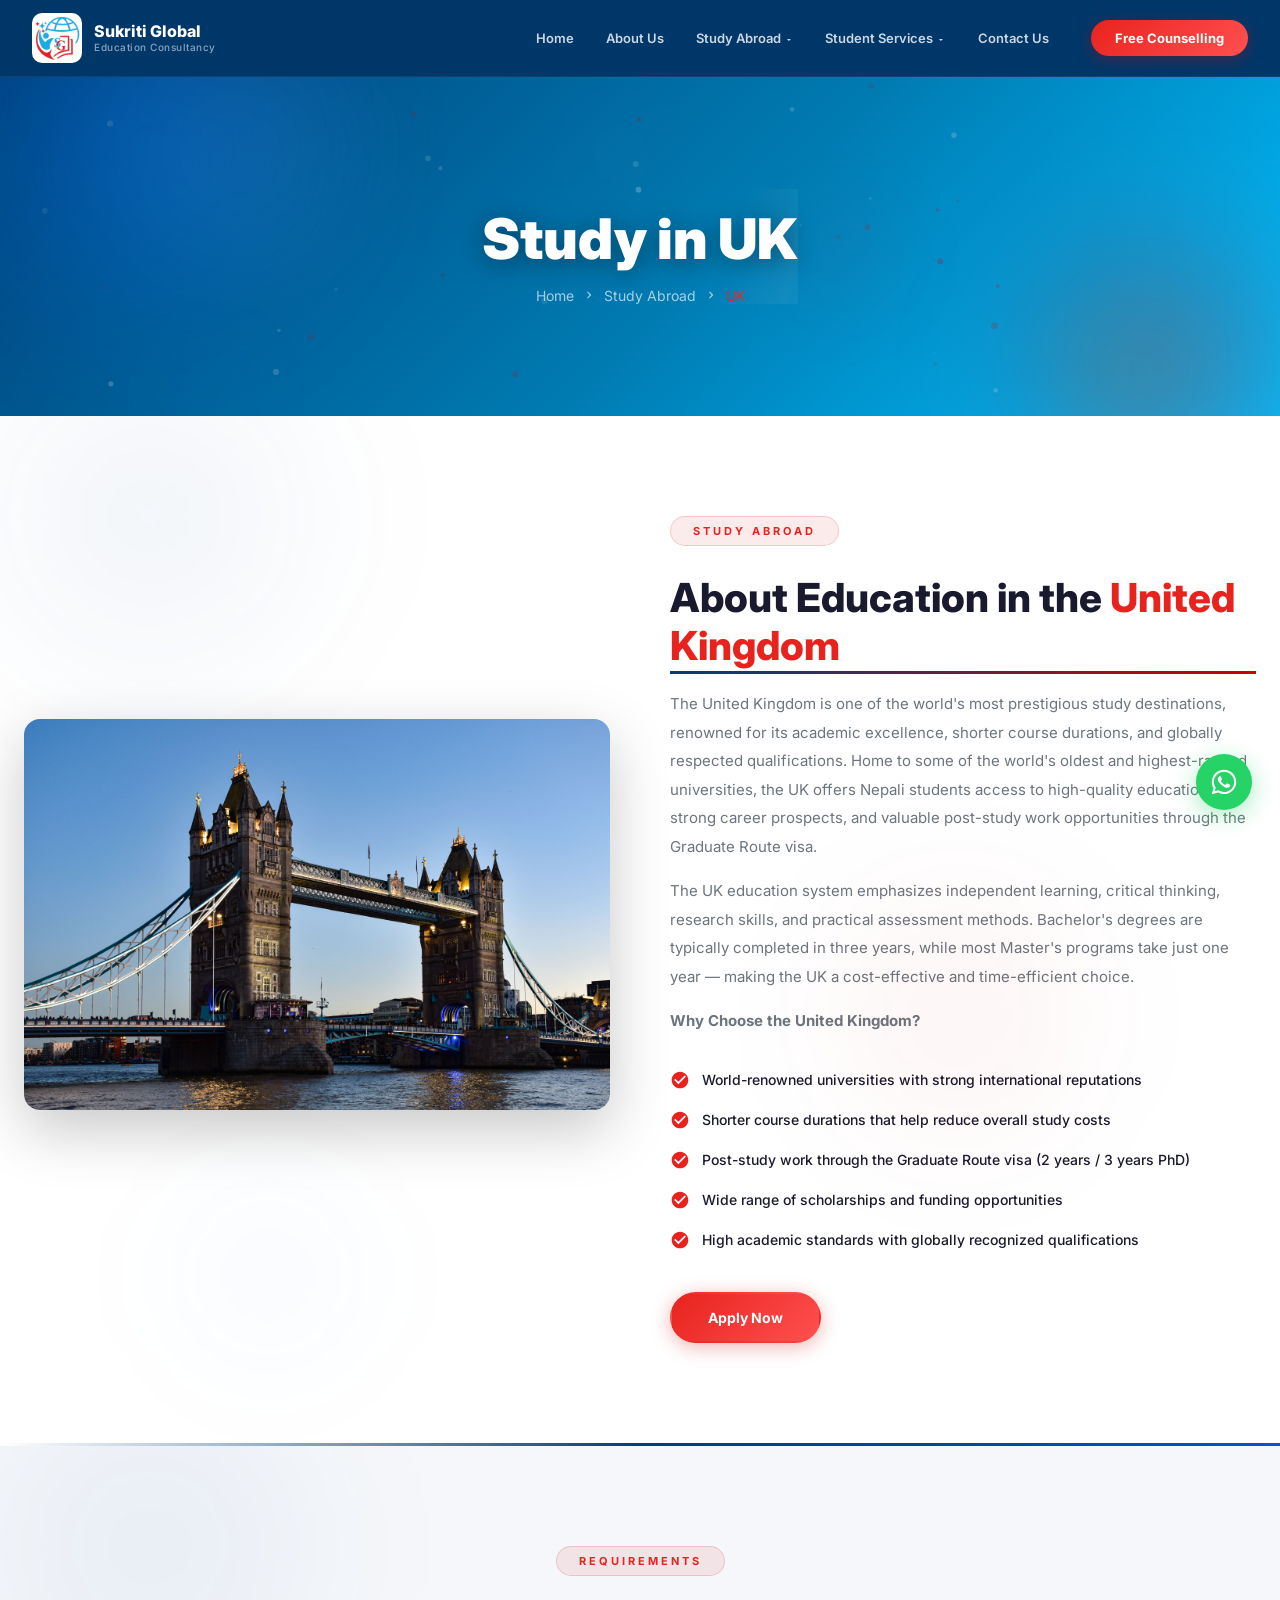
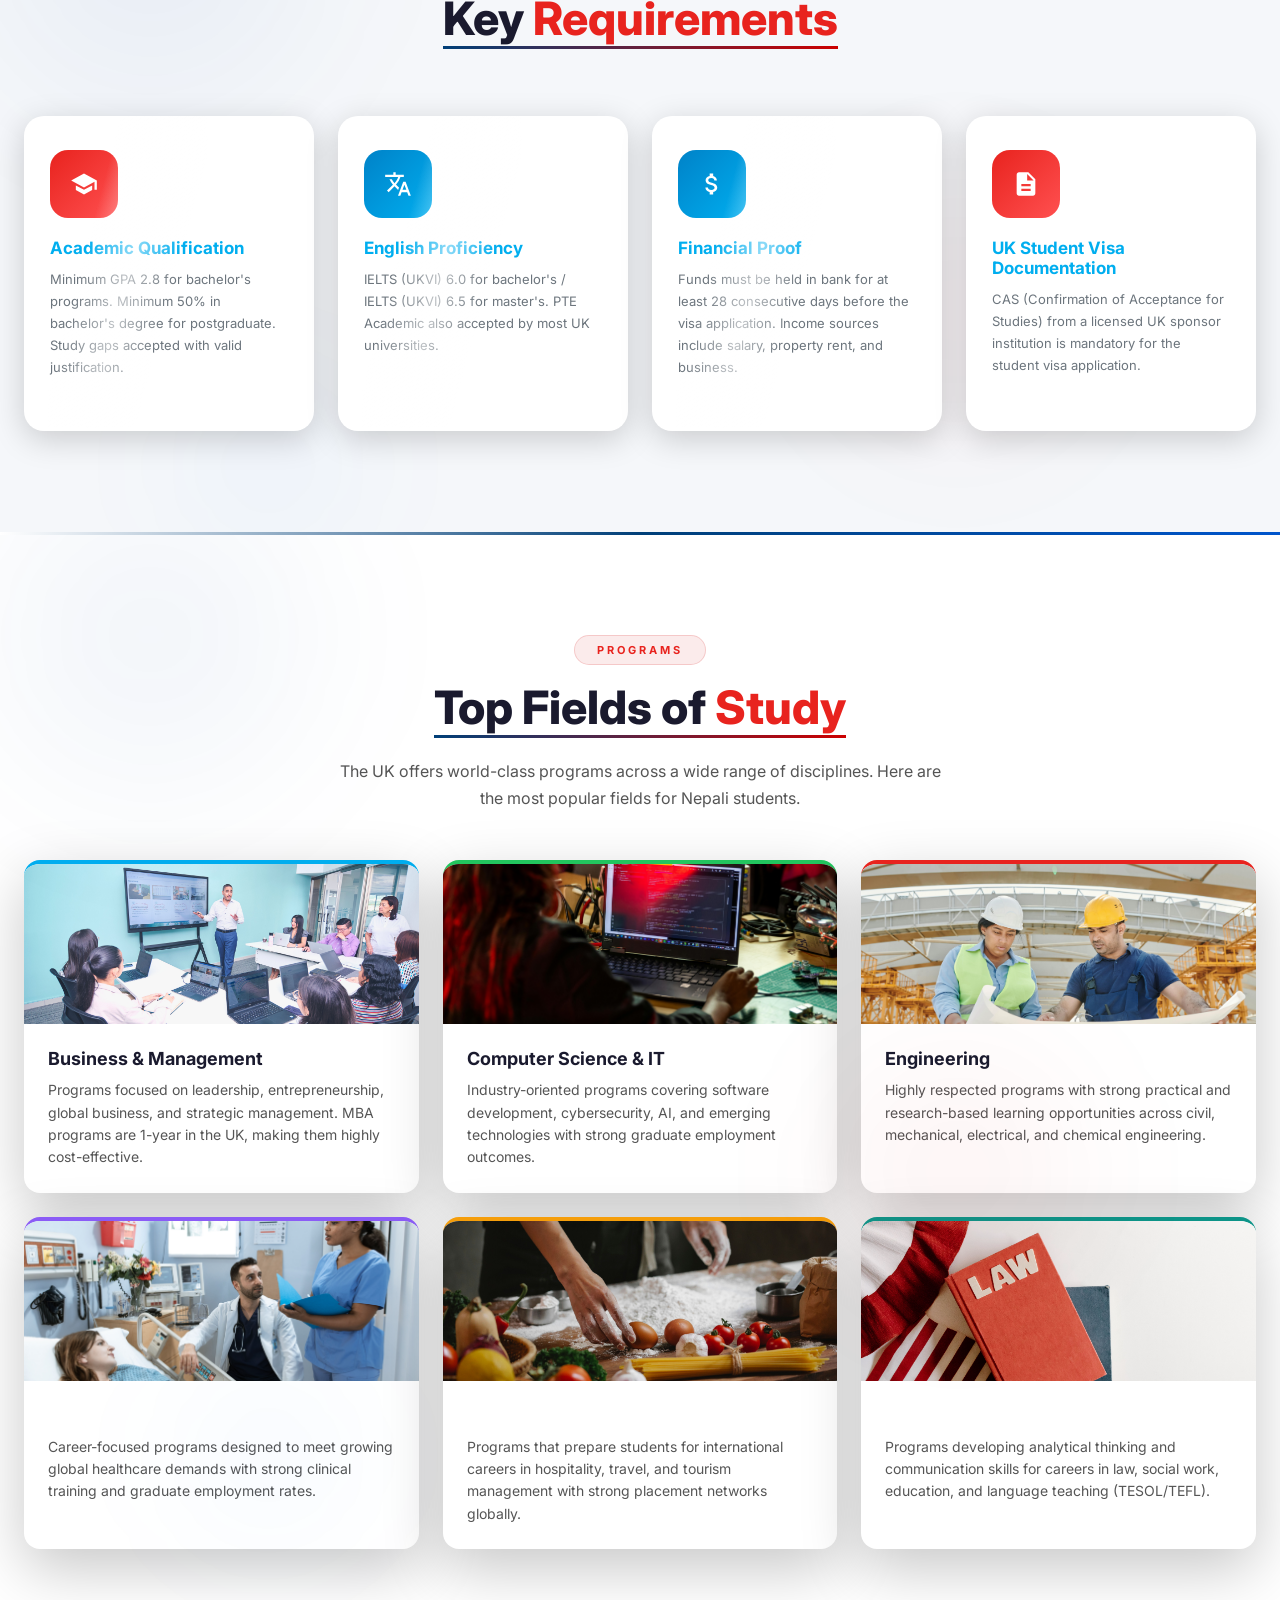
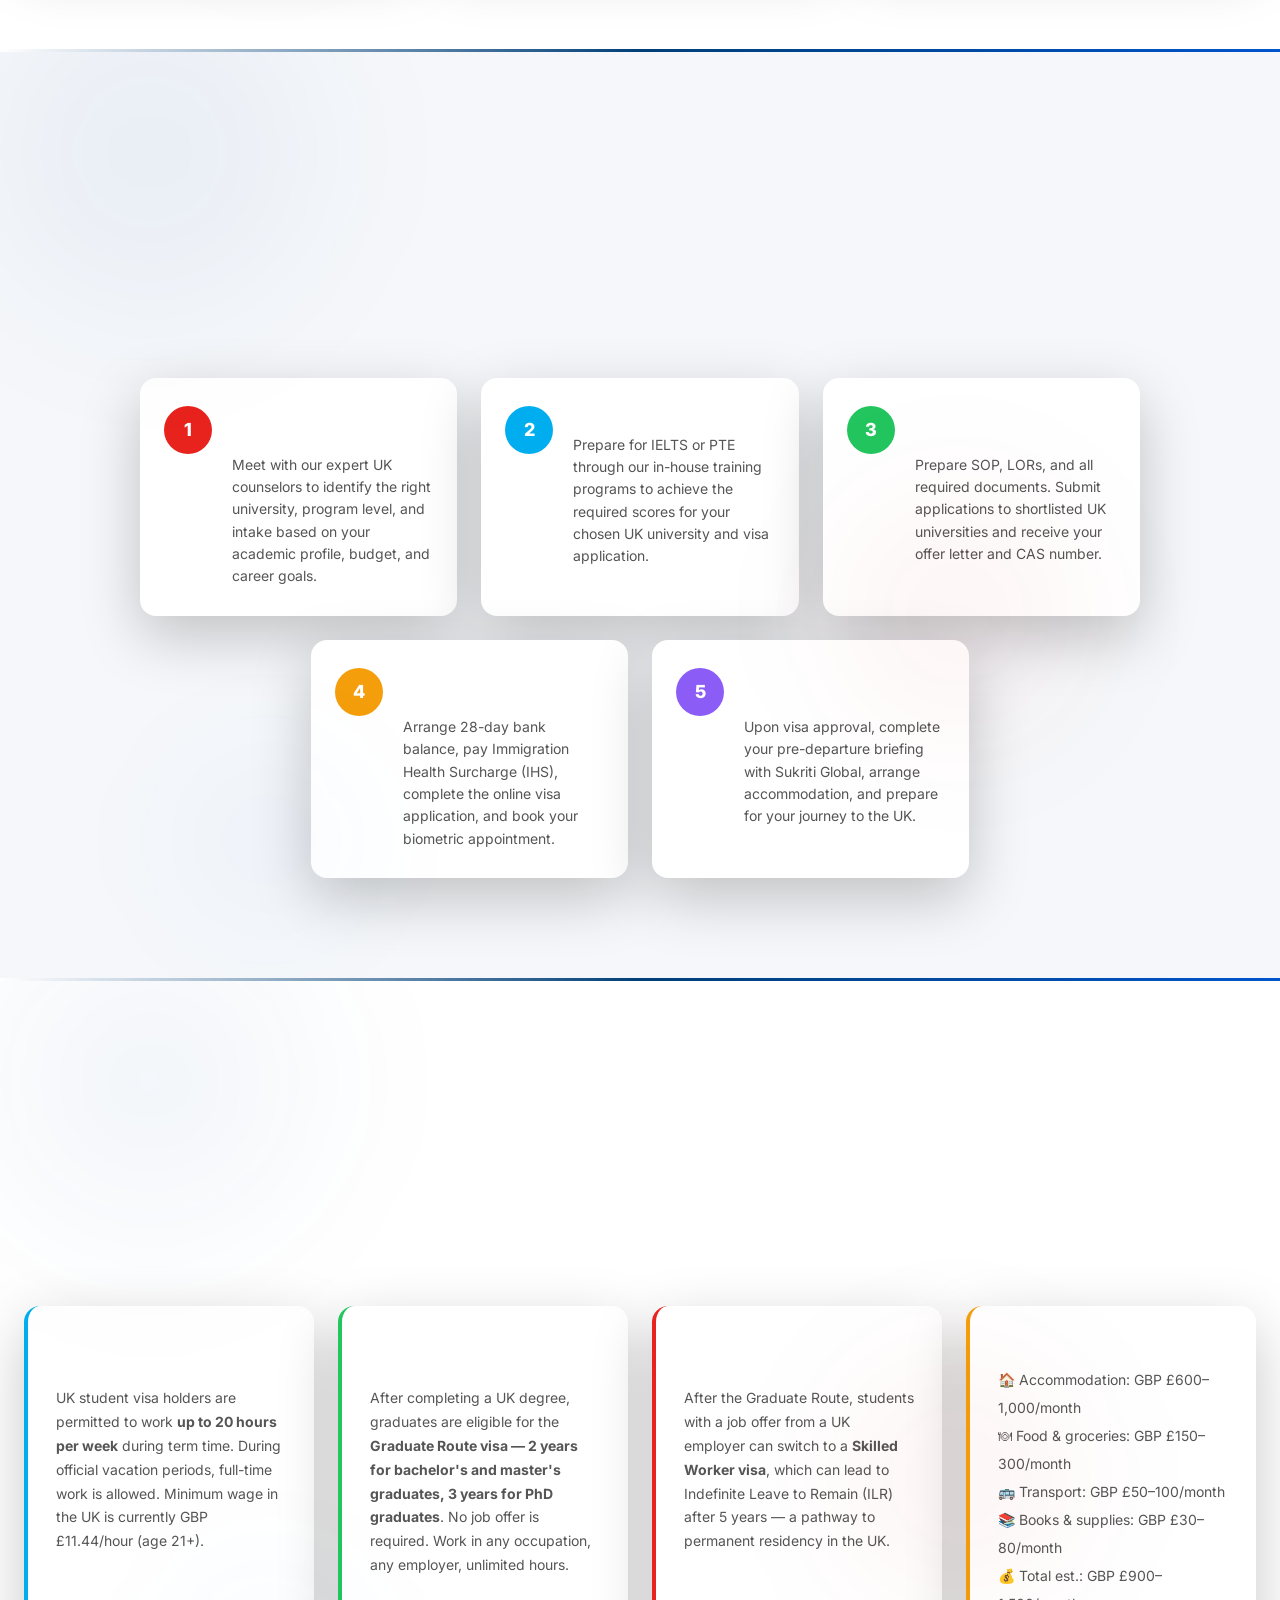
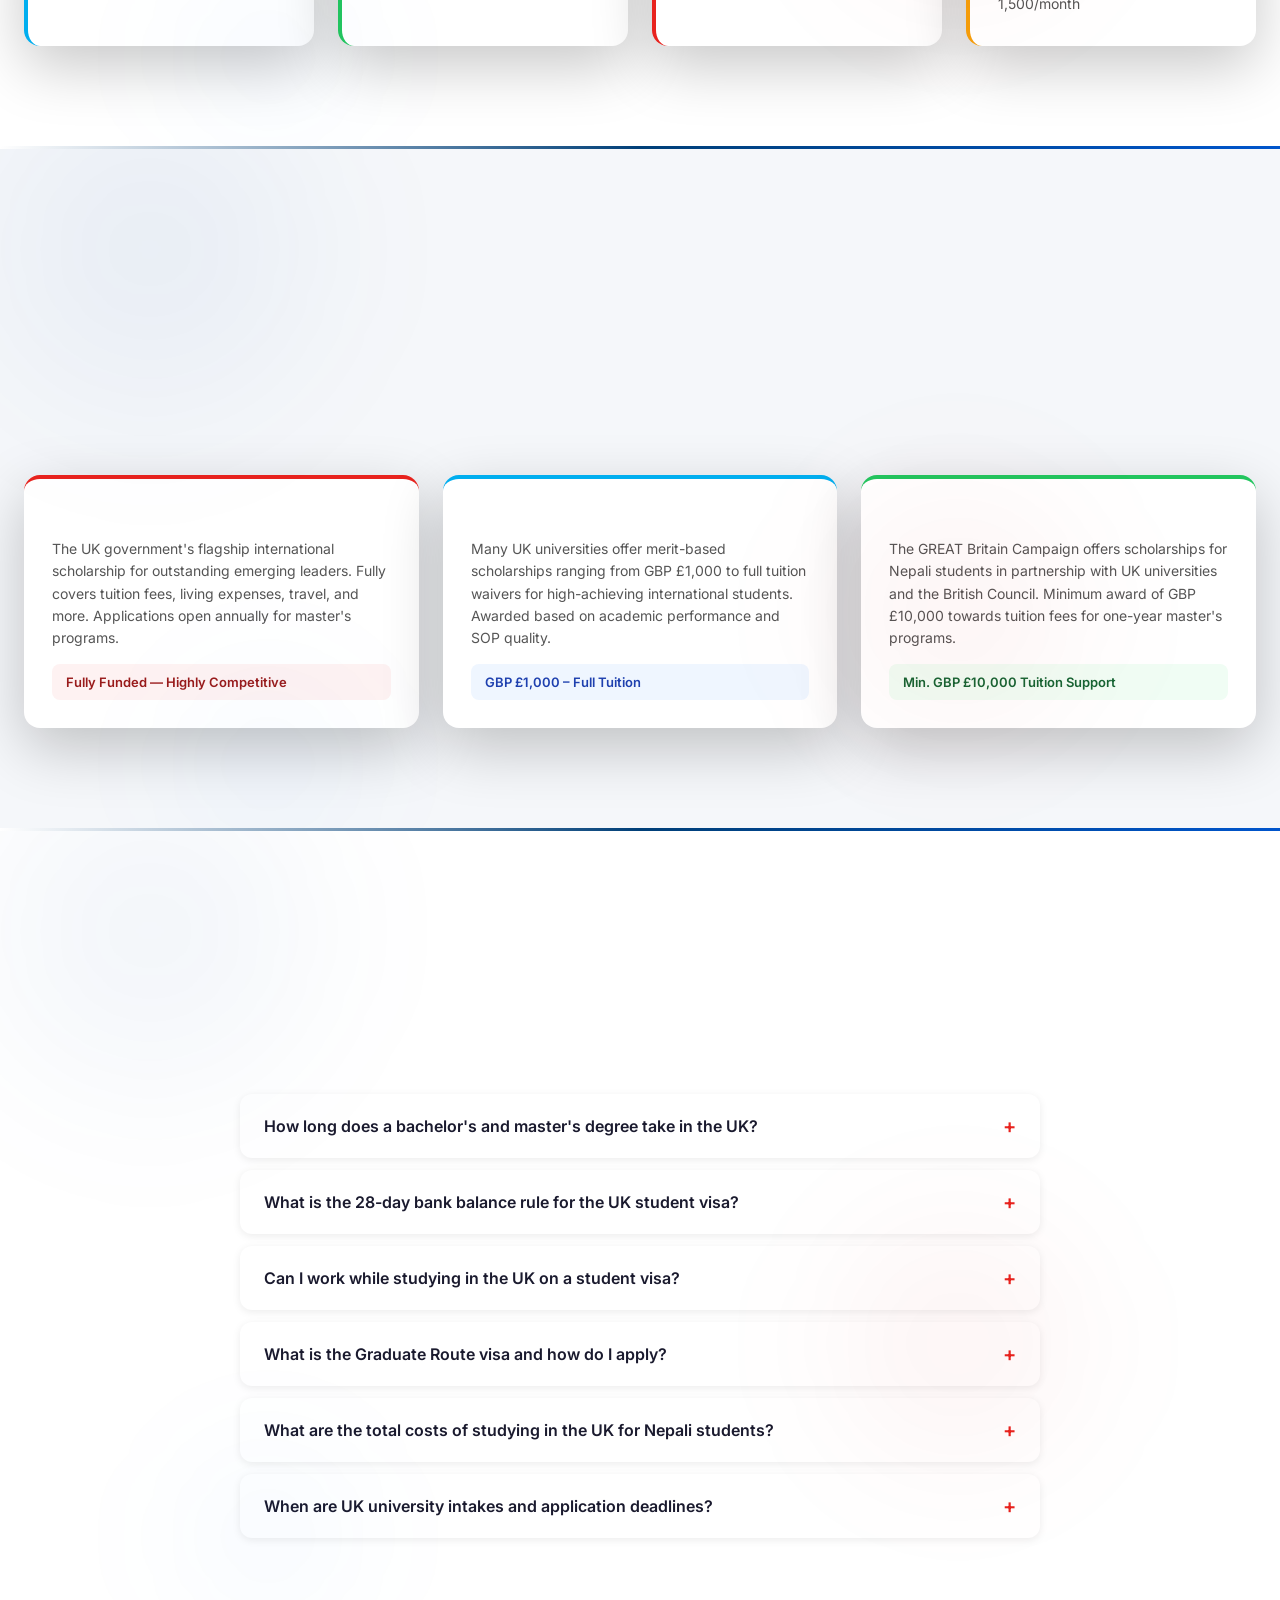
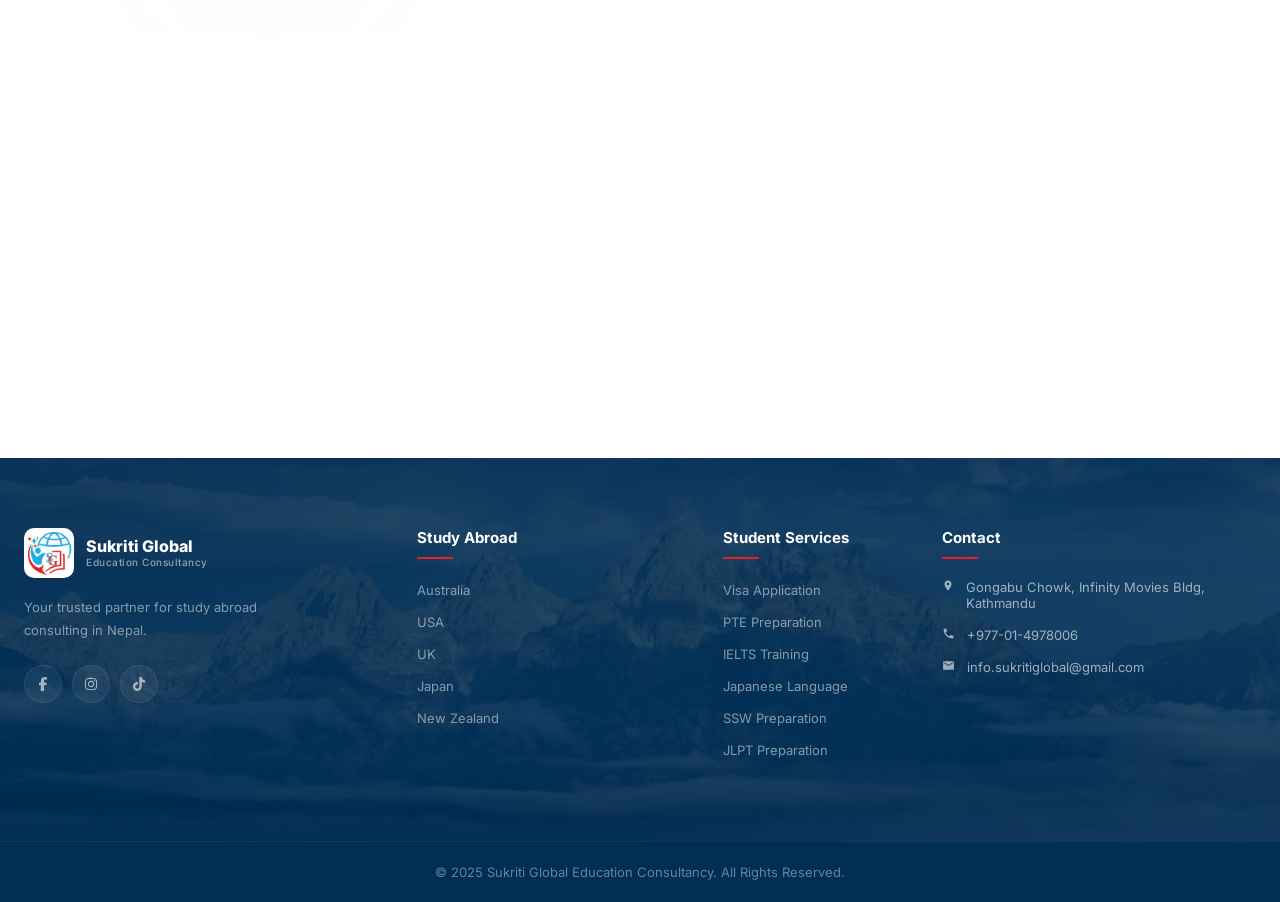
<file: study-uk.html>
﻿<!DOCTYPE html>
<html lang="en">

<head>
  <meta charset="UTF-8">
  <meta name="viewport" content="width=device-width, initial-scale=1.0">
  <title>Study in UK - Sukriti Global Education Consultancy</title>
  <style>
    *,
    *::before,
    *::after {
      box-sizing: border-box;
      margin: 0;
      padding: 0
    }

    body {
      font-family: sans-serif;
      overflow-x: hidden
    }

    #preloader {
      position: fixed;
      inset: 0;
      background: #003F78;
      display: flex;
      align-items: center;
      justify-content: center;
      z-index: 9999;
      transition: opacity 0.6s ease, visibility 0.6s ease
    }

    .preloader-ring {
      width: 80px;
      height: 80px;
      border: 4px solid rgba(255, 255, 255, 0.1);
      border-top-color: #CC0000;
      border-right-color: #fff;
      border-radius: 50%;
      animation: spin 1s linear infinite
    }

    .preloader-logo {
      position: absolute;
      font-family: sans-serif;
      font-weight: 900;
      font-size: 22px;
      color: #fff
    }

    @keyframes spin {
      to {
        transform: rotate(360deg)
      }
    }
  </style>
  <link rel="stylesheet" href="css/style.css">
    <style>
    #page-hero { background: linear-gradient(135deg, #003F78 0%, #007bb2 55%, #00bfff 100%) !important; animation: none !important; }
    .page-hero .page-hero-content { position: relative; z-index: 2; }
  </style>
  <link rel="preconnect" href="https://fonts.googleapis.com">
  <link rel="preconnect" href="https://fonts.gstatic.com" crossorigin>
  <link href="https://fonts.googleapis.com/css2?family=Inter:wght@300;400;500;600;700;800;900&display=swap"
    rel="stylesheet" media="print" onload="this.media='all'">
</head>

<body>
  <div id="preloader"
    style="position:fixed;inset:0;background:linear-gradient(135deg, #003F78, #007BB2, #00BFFF);display:flex;align-items:center;justify-content:center;z-index:9999;transition:opacity 0.6s,visibility 0.6s">
    <div class="preloader-inner">
      <div class="preloader-ring"></div>
      <div class="preloader-logo"><img src="Sukriti Logo.png" alt="SG" style="width:100%;height:100%;object-fit:contain"
          onerror="this.outerHTML='SG'"></div>
    </div>
  </div>
  <script>document.addEventListener("DOMContentLoaded", function () { var p = document.getElementById("preloader"); if (p) { p.style.transition = "opacity 0.4s"; p.style.opacity = "0"; setTimeout(function () { p.style.display = "none"; }, 400); } });</script>
  <header id="main-header">
    <nav class="navbar">
      <a href="index.html" class="nav-logo">
        <div class="logo-wrap"><img src="Sukriti Logo.png" alt="Logo" class="logo-img"
            onerror="this.style.display='none';document.getElementById('logofb').style.display='flex'">
          <div class="logo-fb" id="logofb" style="display:none">SG</div>
        </div>
        <div class="logo-text-block"><span class="logo-title">Sukriti Global</span><span class="logo-subtitle">Education
            Consultancy</span></div>
      </a>
      <button class="hamburger" id="hamburger"><span></span><span></span><span></span></button>
      <ul class="nav-menu" id="nav-menu">
        <li><a href="index.html" class="nav-link">Home</a></li>
        <li><a href="about.html" class="nav-link">About Us</a></li>
        <li class="has-dropdown"><a href="#" class="nav-link active">Study Abroad <svg xmlns="http://www.w3.org/2000/svg"
              viewBox="0 0 24 24" width="0.75em" height="0.75em" fill="currentColor" style="vertical-align:middle">
              <path d="M7 10l5 5 5-5z" />
            </svg></a>
          <ul class="dropdown">
            <li><a href="study-australia.html">Australia</a></li>
            <li><a href="study-usa.html">USA</a></li>
            <li><a href="study-uk.html">UK</a></li>
            <li><a href="study-japan.html">Japan</a></li>
            <li><a href="study-newzealand.html">New Zealand</a></li>
          </ul>
        </li>
        <li class="has-dropdown"><a href="#" class="nav-link">Student Services <svg xmlns="http://www.w3.org/2000/svg"
              viewBox="0 0 24 24" width="0.75em" height="0.75em" fill="currentColor" style="vertical-align:middle">
              <path d="M7 10l5 5 5-5z" />
            </svg></a>
          <ul class="dropdown">
            <li><a href="services/visa-application.html">Visa Application</a></li>
            <li><a href="services/pte-preparation.html">PTE Test Preparation</a></li>
            <li><a href="services/ielts-training.html">IELTS Training</a></li>
            <li><a href="services/japanese-language.html">Japanese Language</a></li>
            <li><a href="services/jlpt.html">JLPT Preparation</a></li>
            <li><a href="services/ssw-preparation.html">SSW Preparation</a></li>
          </ul>
        </li>
        <li><a href="contact.html" class="nav-link">Contact Us</a></li>
      </ul>
      <div class="nav-actions"><a href="contact.html" class="btn-consult">Free Counselling</a></div>
    </nav>
  </header>

  <section class="page-hero" id="page-hero">
    <div class="page-hero-content">
      <div style="font-size:60px;margin-bottom:16px"></div>
      <h1 class="anim-fadeup">Study in UK</h1>
      <div class="breadcrumb anim-fadeup"><a href="index.html">Home</a> <svg xmlns="http://www.w3.org/2000/svg"
          viewBox="0 0 24 24" width="1em" height="1em" fill="currentColor" style="vertical-align:middle">
          <path d="M10 6L8.59 7.41 13.17 12l-4.58 4.59L10 18l6-6z" />
        </svg> <a href="#">Study Abroad</a> <svg xmlns="http://www.w3.org/2000/svg" viewBox="0 0 24 24" width="1em"
          height="1em" fill="currentColor" style="vertical-align:middle">
          <path d="M10 6L8.59 7.41 13.17 12l-4.58 4.59L10 18l6-6z" />
        </svg> <span>UK</span></div>
    </div>
  </section>

  <section class="section">
    <div class="container">
      <div class="two-col">
        <div class="col-img reveal-left">
          <img src="photos/uk.jpg" alt="Study in UK"
            style="width:100%;border-radius:16px;box-shadow:var(--shadow-lg);object-fit:cover;">
        </div>
        <div class="col-content reveal-right">
          <div class="tag-label">Study Abroad</div>
          <h2>About Education in the <span class="red">United Kingdom</span></h2>
          <p>The United Kingdom is one of the world's most prestigious study destinations, renowned for its academic excellence, shorter course durations, and globally respected qualifications. Home to some of the world's oldest and highest-ranked universities, the UK offers Nepali students access to high-quality education, strong career prospects, and valuable post-study work opportunities through the Graduate Route visa.</p>
          <p>The UK education system emphasizes independent learning, critical thinking, research skills, and practical assessment methods. Bachelor's degrees are typically completed in three years, while most Master's programs take just one year — making the UK a cost-effective and time-efficient choice.</p>
          <p><strong>Why Choose the United Kingdom?</strong></p>
          <ul class="check-list">
            <li><svg xmlns="http://www.w3.org/2000/svg" viewBox="0 0 24 24" width="1em" height="1em" fill="currentColor" style="vertical-align:middle"><path d="M12 2C6.48 2 2 6.48 2 12s4.48 10 10 10 10-4.48 10-10S17.52 2 12 2zm-2 15-5-5 1.41-1.41L10 14.17l7.59-7.59L19 8l-9 9z"/></svg> World-renowned universities with strong international reputations</li>
            <li><svg xmlns="http://www.w3.org/2000/svg" viewBox="0 0 24 24" width="1em" height="1em" fill="currentColor" style="vertical-align:middle"><path d="M12 2C6.48 2 2 6.48 2 12s4.48 10 10 10 10-4.48 10-10S17.52 2 12 2zm-2 15-5-5 1.41-1.41L10 14.17l7.59-7.59L19 8l-9 9z"/></svg> Shorter course durations that help reduce overall study costs</li>
            <li><svg xmlns="http://www.w3.org/2000/svg" viewBox="0 0 24 24" width="1em" height="1em" fill="currentColor" style="vertical-align:middle"><path d="M12 2C6.48 2 2 6.48 2 12s4.48 10 10 10 10-4.48 10-10S17.52 2 12 2zm-2 15-5-5 1.41-1.41L10 14.17l7.59-7.59L19 8l-9 9z"/></svg> Post-study work through the Graduate Route visa (2 years / 3 years PhD)</li>
            <li><svg xmlns="http://www.w3.org/2000/svg" viewBox="0 0 24 24" width="1em" height="1em" fill="currentColor" style="vertical-align:middle"><path d="M12 2C6.48 2 2 6.48 2 12s4.48 10 10 10 10-4.48 10-10S17.52 2 12 2zm-2 15-5-5 1.41-1.41L10 14.17l7.59-7.59L19 8l-9 9z"/></svg> Wide range of scholarships and funding opportunities</li>
            <li><svg xmlns="http://www.w3.org/2000/svg" viewBox="0 0 24 24" width="1em" height="1em" fill="currentColor" style="vertical-align:middle"><path d="M12 2C6.48 2 2 6.48 2 12s4.48 10 10 10 10-4.48 10-10S17.52 2 12 2zm-2 15-5-5 1.41-1.41L10 14.17l7.59-7.59L19 8l-9 9z"/></svg> High academic standards with globally recognized qualifications</li>
          </ul>
          <a href="contact.html" class="btn-primary">Apply Now</a>
        </div>
      </div>
    </div>
  </section>

  <section class="section" style="background:var(--gray)">
    <div class="container">
      <div class="sec-header">
        <div class="tag-label">Requirements</div>
        <h2>Key <span class="red">Requirements</span></h2>
      </div>
      <div style="display:grid;grid-template-columns:repeat(auto-fit,minmax(240px,1fr));gap:24px">
        <div class="svc-card key-req-card reveal-card">
          <div class="svc-icon svc-icon-red"><svg xmlns="http://www.w3.org/2000/svg" viewBox="0 0 24 24" width="1em" height="1em" fill="currentColor" style="vertical-align:middle"><path d="M5 13.18v4L12 21l7-3.82v-4L12 17l-7-3.82zM12 3L1 9l11 6 9-4.91V17h2V9L12 3z"/></svg></div>
          <h3>Academic Qualification</h3>
          <p>Minimum GPA 2.8 for bachelor's programs. Minimum 50% in bachelor's degree for postgraduate. Study gaps accepted with valid justification.</p>
          <div class="svc-details">
            <ul>
              <li>SEE + Grade 12 with minimum GPA 2.8 for undergraduate entry</li>
              <li>Bachelor's degree with at least 50% marks for master's programs</li>
              <li>Study gap of 2–5 years accepted for master's with documented explanation</li>
              <li>Notarized/attested transcripts and degree certificates required</li>
              <li>NEB equivalency required for foreign board certificates</li>
            </ul>
          </div>
        </div>
        <div class="svc-card key-req-card reveal-card">
          <div class="svc-icon"><svg xmlns="http://www.w3.org/2000/svg" viewBox="0 0 24 24" width="1em" height="1em" fill="currentColor" style="vertical-align:middle"><path d="m12.87 15.07-2.54-2.51.03-.03A17.52 17.52 0 0 0 14.07 6H17V4h-7V2H8v2H1v2h11.17C11.5 7.92 10.44 9.75 9 11.35 8.07 10.32 7.3 9.19 6.69 8h-2c.73 1.63 1.73 3.17 2.98 4.56l-5.09 5.02L4 19l5-5 3.11 3.11.76-2.04zM18.5 10h-2L12 22h2l1.12-3h4.75L21 22h2l-4.5-12zm-2.62 7 1.62-4.33L19.12 17h-3.24z"/></svg></div>
          <h3>English Proficiency</h3>
          <p>IELTS (UKVI) 6.0 for bachelor's / IELTS (UKVI) 6.5 for master's. PTE Academic also accepted by most UK universities.</p>
          <div class="svc-details">
            <ul>
              <li>IELTS (Academic/UKVI): 6.0 for undergraduate, 6.5 for postgraduate</li>
              <li>PTE Academic: 51 for bachelor's, 58 for master's</li>
              <li>Some universities accept Duolingo English Test (85+)</li>
              <li>English-medium schooling may be considered for conditional offers</li>
              <li>Test scores must be valid within 2 years of application date</li>
            </ul>
          </div>
        </div>
        <div class="svc-card key-req-card reveal-card">
          <div class="svc-icon"><svg xmlns="http://www.w3.org/2000/svg" viewBox="0 0 24 24" width="1em" height="1em" fill="currentColor" style="vertical-align:middle"><path d="M11.8 10.9c-2.27-.59-3-1.2-3-2.15 0-1.09 1.01-1.85 2.7-1.85 1.78 0 2.44.85 2.5 2.1h2.21c-.07-1.72-1.12-3.3-3.21-3.81V3h-3v2.16c-1.94.42-3.5 1.68-3.5 3.61 0 2.31 1.91 3.46 4.7 4.13 2.5.6 3 1.48 3 2.41 0 .69-.49 1.79-2.7 1.79-2.06 0-2.87-.92-2.98-2.1h-2.2c.12 2.19 1.76 3.42 3.68 3.83V21h3v-2.15c1.95-.37 3.5-1.5 3.5-3.55 0-2.84-2.43-3.81-4.7-4.4z"/></svg></div>
          <h3>Financial Proof</h3>
          <p>Funds must be held in bank for at least 28 consecutive days before the visa application. Income sources include salary, property rent, and business.</p>
          <div class="svc-details">
            <ul>
              <li>Pre-sessional / foundation: approx. NPR 25–35 Lakhs</li>
              <li>Bachelor's programs: approx. NPR 40–55 Lakhs</li>
              <li>Master's programs: approx. NPR 35–50 Lakhs</li>
              <li>28-day bank balance rule strictly enforced by UK Home Office</li>
              <li>Education loan sanction letter also accepted as financial evidence</li>
            </ul>
          </div>
        </div>
        <div class="svc-card key-req-card reveal-card">
          <div class="svc-icon svc-icon-red"><svg xmlns="http://www.w3.org/2000/svg" viewBox="0 0 24 24" width="1em" height="1em" fill="currentColor" style="vertical-align:middle"><path d="M14 2H6c-1.1 0-1.99.9-1.99 2L4 20c0 1.1.89 2 1.99 2H18c1.1 0 2-.9 2-2V8l-6-6zm2 16H8v-2h8v2zm0-4H8v-2h8v2zm-3-5V3.5L18.5 9H13z"/></svg></div>
          <h3>UK Student Visa Documentation</h3>
          <p>CAS (Confirmation of Acceptance for Studies) from a licensed UK sponsor institution is mandatory for the student visa application.</p>
          <div class="svc-details">
            <ul>
              <li>Valid passport (minimum 6 months beyond course end date)</li>
              <li>CAS number issued by a UKVI-licensed university or college</li>
              <li>Immigration Health Surcharge (IHS) fee payment confirmation</li>
              <li>SOP, 2–3 LORs, academic transcripts, and financial documents</li>
              <li>Tuberculosis (TB) test certificate from an approved clinic in Nepal</li>
            </ul>
          </div>
        </div>
      </div>
    </div>
  </section>

  <!-- Top Fields of Study -->
  <section class="section">
    <div class="container">
      <div class="sec-header" style="margin-bottom:48px">
        <div class="tag-label">Programs</div>
        <h2>Top Fields of <span class="red">Study</span></h2>
        <p style="max-width:620px;text-align:center;color:#555;margin-top:8px">The UK offers world-class programs across a wide range of disciplines. Here are the most popular fields for Nepali students.</p>
      </div>
      <div style="display:flex;flex-wrap:wrap;gap:24px;justify-content:center">
        <div style="background:#fff;border-radius:16px;overflow:hidden;box-shadow:var(--shadow-lg);border-top:4px solid var(--blue);flex:0 0 calc(33.33% - 16px);min-width:260px">
          <img src="../../Ausimage/Business & Management.jpg" alt="Business & Management" style="width:100%;height:160px;object-fit:cover;display:block;">
          <div style="padding:24px">
            <h3 style="font-size:18px;margin-bottom:10px">Business &amp; Management</h3>
            <p style="color:#555;font-size:14px;line-height:1.6">Programs focused on leadership, entrepreneurship, global business, and strategic management. MBA programs are 1-year in the UK, making them highly cost-effective.</p>
          </div>
        </div>
        <div style="background:#fff;border-radius:16px;overflow:hidden;box-shadow:var(--shadow-lg);border-top:4px solid #22c55e;flex:0 0 calc(33.33% - 16px);min-width:260px">
          <img src="../../Ausimage/IT & Computer Science.jpg" alt="Computer Science & IT" style="width:100%;height:160px;object-fit:cover;display:block;">
          <div style="padding:24px">
            <h3 style="font-size:18px;margin-bottom:10px">Computer Science &amp; IT</h3>
            <p style="color:#555;font-size:14px;line-height:1.6">Industry-oriented programs covering software development, cybersecurity, AI, and emerging technologies with strong graduate employment outcomes.</p>
          </div>
        </div>
        <div style="background:#fff;border-radius:16px;overflow:hidden;box-shadow:var(--shadow-lg);border-top:4px solid var(--red);flex:0 0 calc(33.33% - 16px);min-width:260px">
          <img src="../../Ausimage/Engineering.jpg" alt="Engineering" style="width:100%;height:160px;object-fit:cover;display:block;">
          <div style="padding:24px">
            <h3 style="font-size:18px;margin-bottom:10px">Engineering</h3>
            <p style="color:#555;font-size:14px;line-height:1.6">Highly respected programs with strong practical and research-based learning opportunities across civil, mechanical, electrical, and chemical engineering.</p>
          </div>
        </div>
        <div style="background:#fff;border-radius:16px;overflow:hidden;box-shadow:var(--shadow-lg);border-top:4px solid #8b5cf6;flex:0 0 calc(33.33% - 16px);min-width:260px">
          <img src="../../Ausimage/Nursing & Healthcare.jpg" alt="Health Sciences & Nursing" style="width:100%;height:160px;object-fit:cover;display:block;">
          <div style="padding:24px">
            <h3 style="font-size:18px;margin-bottom:10px">Health Sciences &amp; Nursing</h3>
            <p style="color:#555;font-size:14px;line-height:1.6">Career-focused programs designed to meet growing global healthcare demands with strong clinical training and graduate employment rates.</p>
          </div>
        </div>
        <div style="background:#fff;border-radius:16px;overflow:hidden;box-shadow:var(--shadow-lg);border-top:4px solid #f59e0b;flex:0 0 calc(33.33% - 16px);min-width:260px">
          <img src="../../Ausimage/Hospitality & Cookery (VET).jpg" alt="Hospitality & Tourism" style="width:100%;height:160px;object-fit:cover;display:block;">
          <div style="padding:24px">
            <h3 style="font-size:18px;margin-bottom:10px">Hospitality &amp; Tourism</h3>
            <p style="color:#555;font-size:14px;line-height:1.6">Programs that prepare students for international careers in hospitality, travel, and tourism management with strong placement networks globally.</p>
          </div>
        </div>
        <div style="background:#fff;border-radius:16px;overflow:hidden;box-shadow:var(--shadow-lg);border-top:4px solid #0d9488;flex:0 0 calc(33.33% - 16px);min-width:260px">
          <img src="photos/law.jpg" alt="Law & Social Sciences" style="width:100%;height:160px;object-fit:cover;display:block;">
          <div style="padding:24px">
            <h3 style="font-size:18px;margin-bottom:10px">Law, Social Sciences &amp; TESOL</h3>
            <p style="color:#555;font-size:14px;line-height:1.6">Programs developing analytical thinking and communication skills for careers in law, social work, education, and language teaching (TESOL/TEFL).</p>
          </div>
        </div>
      </div>
    </div>
  </section>

  <!-- Application Process -->
  <section class="section" style="background:var(--gray)">
    <div class="container">
      <div class="sec-header" style="margin-bottom:48px">
        <div class="tag-label">How to Apply</div>
        <h2>Application <span class="red">Process</span></h2>
        <p style="max-width:600px;text-align:center;color:#555;margin-top:8px">Follow these steps to successfully apply to a UK university with full guidance from Sukriti Global.</p>
      </div>
      <div style="display:flex;flex-wrap:wrap;gap:24px;justify-content:center;max-width:1000px;margin:0 auto">
        <div style="background:#fff;border-radius:16px;padding:28px 24px;box-shadow:var(--shadow-lg);display:flex;gap:20px;align-items:flex-start;flex:0 0 calc(33.33% - 16px);min-width:280px">
          <div style="min-width:48px;height:48px;background:var(--red);border-radius:50%;display:flex;align-items:center;justify-content:center;color:#fff;font-weight:800;font-size:18px">1</div>
          <div><h3 style="font-size:17px;margin-bottom:8px">Free Counselling &amp; Course Selection</h3><p style="color:#555;font-size:14px;line-height:1.6">Meet with our expert UK counselors to identify the right university, program level, and intake based on your academic profile, budget, and career goals.</p></div>
        </div>
        <div style="background:#fff;border-radius:16px;padding:28px 24px;box-shadow:var(--shadow-lg);display:flex;gap:20px;align-items:flex-start;flex:0 0 calc(33.33% - 16px);min-width:280px">
          <div style="min-width:48px;height:48px;background:var(--blue);border-radius:50%;display:flex;align-items:center;justify-content:center;color:#fff;font-weight:800;font-size:18px">2</div>
          <div><h3 style="font-size:17px;margin-bottom:8px">IELTS / PTE Preparation</h3><p style="color:#555;font-size:14px;line-height:1.6">Prepare for IELTS or PTE through our in-house training programs to achieve the required scores for your chosen UK university and visa application.</p></div>
        </div>
        <div style="background:#fff;border-radius:16px;padding:28px 24px;box-shadow:var(--shadow-lg);display:flex;gap:20px;align-items:flex-start;flex:0 0 calc(33.33% - 16px);min-width:280px">
          <div style="min-width:48px;height:48px;background:#22c55e;border-radius:50%;display:flex;align-items:center;justify-content:center;color:#fff;font-weight:800;font-size:18px">3</div>
          <div><h3 style="font-size:17px;margin-bottom:8px">Document Preparation &amp; University Application</h3><p style="color:#555;font-size:14px;line-height:1.6">Prepare SOP, LORs, and all required documents. Submit applications to shortlisted UK universities and receive your offer letter and CAS number.</p></div>
        </div>
        <div style="background:#fff;border-radius:16px;padding:28px 24px;box-shadow:var(--shadow-lg);display:flex;gap:20px;align-items:flex-start;flex:0 0 calc(33.33% - 16px);min-width:280px">
          <div style="min-width:48px;height:48px;background:#f59e0b;border-radius:50%;display:flex;align-items:center;justify-content:center;color:#fff;font-weight:800;font-size:18px">4</div>
          <div><h3 style="font-size:17px;margin-bottom:8px">Financial Proof &amp; Visa Application</h3><p style="color:#555;font-size:14px;line-height:1.6">Arrange 28-day bank balance, pay Immigration Health Surcharge (IHS), complete the online visa application, and book your biometric appointment.</p></div>
        </div>
        <div style="background:#fff;border-radius:16px;padding:28px 24px;box-shadow:var(--shadow-lg);display:flex;gap:20px;align-items:flex-start;flex:0 0 calc(33.33% - 16px);min-width:280px">
          <div style="min-width:48px;height:48px;background:#8b5cf6;border-radius:50%;display:flex;align-items:center;justify-content:center;color:#fff;font-weight:800;font-size:18px">5</div>
          <div><h3 style="font-size:17px;margin-bottom:8px">Visa Decision &amp; Pre-Departure</h3><p style="color:#555;font-size:14px;line-height:1.6">Upon visa approval, complete your pre-departure briefing with Sukriti Global, arrange accommodation, and prepare for your journey to the UK.</p></div>
        </div>
      </div>
    </div>
  </section>

  <!-- Work & Graduate Route -->
  <section class="section">
    <div class="container">
      <div class="sec-header" style="margin-bottom:48px">
        <div class="tag-label">Career &amp; Work</div>
        <h2>Work &amp; <span class="red">Graduate Route</span></h2>
        <p style="max-width:620px;text-align:center;color:#555;margin-top:8px">The UK offers strong work rights during and after studies, with a dedicated post-study work visa for graduates.</p>
      </div>
      <div style="display:grid;grid-template-columns:repeat(auto-fit,minmax(260px,1fr));gap:24px">
        <div style="background:#fff;border-radius:16px;padding:28px;box-shadow:var(--shadow-lg);border-left:4px solid var(--blue)">
          <h3 style="font-size:17px;margin-bottom:12px;color:var(--blue-dark)">Part-Time Work During Studies</h3>
          <p style="color:#555;font-size:14px;line-height:1.7">UK student visa holders are permitted to work <strong>up to 20 hours per week</strong> during term time. During official vacation periods, full-time work is allowed. Minimum wage in the UK is currently GBP £11.44/hour (age 21+).</p>
        </div>
        <div style="background:#fff;border-radius:16px;padding:28px;box-shadow:var(--shadow-lg);border-left:4px solid #22c55e">
          <h3 style="font-size:17px;margin-bottom:12px;color:#166534">Graduate Route Visa (Post-Study Work)</h3>
          <p style="color:#555;font-size:14px;line-height:1.7">After completing a UK degree, graduates are eligible for the <strong>Graduate Route visa — 2 years for bachelor's and master's graduates, 3 years for PhD graduates</strong>. No job offer is required. Work in any occupation, any employer, unlimited hours.</p>
        </div>
        <div style="background:#fff;border-radius:16px;padding:28px;box-shadow:var(--shadow-lg);border-left:4px solid var(--red)">
          <h3 style="font-size:17px;margin-bottom:12px;color:#7f1d1d">Skilled Worker Visa Pathway</h3>
          <p style="color:#555;font-size:14px;line-height:1.7">After the Graduate Route, students with a job offer from a UK employer can switch to a <strong>Skilled Worker visa</strong>, which can lead to Indefinite Leave to Remain (ILR) after 5 years — a pathway to permanent residency in the UK.</p>
        </div>
        <div style="background:#fff;border-radius:16px;padding:28px;box-shadow:var(--shadow-lg);border-left:4px solid #f59e0b">
          <h3 style="font-size:17px;margin-bottom:12px;color:#78350f">Estimated Living Costs</h3>
          <ul style="color:#555;font-size:14px;line-height:2;padding-left:0;list-style:none">
            <li>🏠 Accommodation: GBP £600–1,000/month</li>
            <li>🍽 Food &amp; groceries: GBP £150–300/month</li>
            <li>🚌 Transport: GBP £50–100/month</li>
            <li>📚 Books &amp; supplies: GBP £30–80/month</li>
            <li>💰 Total est.: GBP £900–1,500/month</li>
          </ul>
        </div>
      </div>
    </div>
  </section>

  <!-- Scholarships -->
  <section class="section" style="background:var(--gray)">
    <div class="container">
      <div class="sec-header" style="margin-bottom:48px">
        <div class="tag-label">Financial Aid</div>
        <h2>Scholarships &amp; <span class="red">Funding</span></h2>
        <p style="max-width:600px;text-align:center;color:#555;margin-top:8px">Several prestigious scholarships are available for Nepali students wishing to study in the United Kingdom.</p>
      </div>
      <div style="display:grid;grid-template-columns:repeat(auto-fit,minmax(280px,1fr));gap:24px">
        <div style="background:#fff;border-radius:16px;padding:28px;box-shadow:var(--shadow-lg);border-top:4px solid var(--red)">
          <h3 style="font-size:18px;margin-bottom:10px">Chevening Scholarship</h3>
          <p style="color:#555;font-size:14px;line-height:1.6">The UK government's flagship international scholarship for outstanding emerging leaders. Fully covers tuition fees, living expenses, travel, and more. Applications open annually for master's programs.</p>
          <div style="margin-top:14px;padding:10px 14px;background:#fef2f2;border-radius:8px;font-size:13px;color:#991b1b;font-weight:600">Fully Funded — Highly Competitive</div>
        </div>
        <div style="background:#fff;border-radius:16px;padding:28px;box-shadow:var(--shadow-lg);border-top:4px solid var(--blue)">
          <h3 style="font-size:18px;margin-bottom:10px">University Merit Scholarships</h3>
          <p style="color:#555;font-size:14px;line-height:1.6">Many UK universities offer merit-based scholarships ranging from GBP £1,000 to full tuition waivers for high-achieving international students. Awarded based on academic performance and SOP quality.</p>
          <div style="margin-top:14px;padding:10px 14px;background:#eff6ff;border-radius:8px;font-size:13px;color:#1e40af;font-weight:600">GBP £1,000 – Full Tuition</div>
        </div>
        <div style="background:#fff;border-radius:16px;padding:28px;box-shadow:var(--shadow-lg);border-top:4px solid #22c55e">
          <h3 style="font-size:18px;margin-bottom:10px">GREAT Scholarship</h3>
          <p style="color:#555;font-size:14px;line-height:1.6">The GREAT Britain Campaign offers scholarships for Nepali students in partnership with UK universities and the British Council. Minimum award of GBP £10,000 towards tuition fees for one-year master's programs.</p>
          <div style="margin-top:14px;padding:10px 14px;background:#f0fdf4;border-radius:8px;font-size:13px;color:#166534;font-weight:600">Min. GBP £10,000 Tuition Support</div>
        </div>
      </div>
    </div>
  </section>

  <!-- FAQ -->
  <section class="section">
    <div class="container">
      <div class="sec-header" style="margin-bottom:48px">
        <div class="tag-label">FAQ</div>
        <h2>Frequently Asked <span class="red">Questions</span></h2>
      </div>
      <div style="max-width:800px;margin:0 auto;display:flex;flex-direction:column;gap:12px">
        <details style="background:#fff;border-radius:12px;padding:20px 24px;box-shadow:0 2px 8px rgba(0,0,0,0.08);cursor:pointer">
          <summary style="font-weight:600;font-size:16px;list-style:none;display:flex;justify-content:space-between;align-items:center">How long does a bachelor's and master's degree take in the UK? <span style="color:var(--red);font-size:20px">+</span></summary>
          <p style="margin-top:14px;color:#555;line-height:1.7;font-size:14px">Bachelor's degrees in the UK are typically 3 years (4 years in Scotland). Most master's programs are 1 year full-time, which is significantly shorter than the 2-year programs in many other countries. This makes the UK very cost-effective in terms of both time and total investment.</p>
        </details>
        <details style="background:#fff;border-radius:12px;padding:20px 24px;box-shadow:0 2px 8px rgba(0,0,0,0.08);cursor:pointer">
          <summary style="font-weight:600;font-size:16px;list-style:none;display:flex;justify-content:space-between;align-items:center">What is the 28-day bank balance rule for the UK student visa? <span style="color:var(--red);font-size:20px">+</span></summary>
          <p style="margin-top:14px;color:#555;line-height:1.7;font-size:14px">UK Home Office requires that the required funds (tuition fee for first year + £1,334/month for living costs in London, or £1,023/month outside London) must be held continuously in your bank account for at least 28 consecutive days before you apply for the student visa. The funds must still be available on the date of application.</p>
        </details>
        <details style="background:#fff;border-radius:12px;padding:20px 24px;box-shadow:0 2px 8px rgba(0,0,0,0.08);cursor:pointer">
          <summary style="font-weight:600;font-size:16px;list-style:none;display:flex;justify-content:space-between;align-items:center">Can I work while studying in the UK on a student visa? <span style="color:var(--red);font-size:20px">+</span></summary>
          <p style="margin-top:14px;color:#555;line-height:1.7;font-size:14px">Yes. UK student visa holders are permitted to work up to 20 hours per week during term time. During official vacation periods (Christmas, Easter, summer), you can work full-time. The current UK National Living Wage is GBP £11.44/hour (age 21+), making part-time work a meaningful income supplement.</p>
        </details>
        <details style="background:#fff;border-radius:12px;padding:20px 24px;box-shadow:0 2px 8px rgba(0,0,0,0.08);cursor:pointer">
          <summary style="font-weight:600;font-size:16px;list-style:none;display:flex;justify-content:space-between;align-items:center">What is the Graduate Route visa and how do I apply? <span style="color:var(--red);font-size:20px">+</span></summary>
          <p style="margin-top:14px;color:#555;line-height:1.7;font-size:14px">The Graduate Route visa allows UK university graduates to remain in the UK and work for 2 years (3 years for PhD graduates) after completing their degree. There is no requirement for a job offer, and you can work in any sector. You must apply from within the UK before your student visa expires. Sukriti Global provides full support for this process.</p>
        </details>
        <details style="background:#fff;border-radius:12px;padding:20px 24px;box-shadow:0 2px 8px rgba(0,0,0,0.08);cursor:pointer">
          <summary style="font-weight:600;font-size:16px;list-style:none;display:flex;justify-content:space-between;align-items:center">What are the total costs of studying in the UK for Nepali students? <span style="color:var(--red);font-size:20px">+</span></summary>
          <p style="margin-top:14px;color:#555;line-height:1.7;font-size:14px">Tuition fees for international students typically range from GBP £10,000–20,000/year for undergraduate programs and GBP £12,000–25,000 for a one-year master's. Living costs add approximately GBP £10,000–18,000/year. The 1-year master's is particularly cost-effective as total costs are much lower than equivalent 2-year programs in the USA or Australia.</p>
        </details>
        <details style="background:#fff;border-radius:12px;padding:20px 24px;box-shadow:0 2px 8px rgba(0,0,0,0.08);cursor:pointer">
          <summary style="font-weight:600;font-size:16px;list-style:none;display:flex;justify-content:space-between;align-items:center">When are UK university intakes and application deadlines? <span style="color:var(--red);font-size:20px">+</span></summary>
          <p style="margin-top:14px;color:#555;line-height:1.7;font-size:14px">The primary intake is in September (autumn), for which applications typically open from October the previous year. Selected universities also offer a January intake with limited programs. For undergraduate programs, most applications go through UCAS. Postgraduate applications are made directly to the university. We recommend applying at least 6–9 months before your intended start date.</p>
        </details>
      </div>
    </div>
  </section>

  <section class="cta-sec">
    <div class="container">
      <h2 class="anim-fadeup">Ready to Study in UK?</h2>
      <p class="anim-fadeup">Get expert guidance from our counselors who specialize in UK student admissions.</p>
      <a href="contact.html" class="btn-white anim-fadeup">Book Free Counselling Session</a>
    </div>
  </section>

  <footer class="footer">
    <div class="footer-body">
      <div class="container">
        <div class="footer-grid">
          <div class="f-brand">
            <div class="footer-logo">
              <div class="logo-wrap">
                <img src="images/logo.png" alt="Sukriti Global" class="logo-img" style="width:100%;height:100%;object-fit:contain">
              </div>
              <div class="logo-text-block"><span class="logo-title">Sukriti Global</span><span
                  class="logo-subtitle">Education Consultancy</span></div>
            </div>
            <p>Your trusted partner for study abroad consulting in Nepal.</p>
            <div class="f-socials"><a href="https://www.facebook.com/profile.php?id=61583860509761&sk=reels_tab" target="_blank"><svg
                  xmlns="http://www.w3.org/2000/svg" viewBox="0 0 320 512" width="1em" height="1em" fill="currentColor"
                  style="vertical-align:middle">
                  <path
                    d="M80 299.3V512H196V299.3h86.5l18-97.8H196V166.9c0-51.7 20.3-71.5 72.7-71.5c16.3 0 29.4.4 37 1.2V7.9C291.4 4 256.4 0 236.2 0C129.3 0 80 50.5 80 159.4v42.1H14v97.8H80z" />
                </svg></a><a href="https://www.instagram.com/sukritiglobal/" target="_blank"><svg xmlns="http://www.w3.org/2000/svg"
                  viewBox="0 0 448 512" width="1em" height="1em" fill="currentColor" style="vertical-align:middle">
                  <path
                    d="M224.1 141c-63.6 0-114.9 51.3-114.9 114.9s51.3 114.9 114.9 114.9S339 319.5 339 255.9 287.7 141 224.1 141zm0 189.6c-41.1 0-74.7-33.5-74.7-74.7s33.5-74.7 74.7-74.7 74.7 33.5 74.7 74.7-33.6 74.7-74.7 74.7zm146.4-194.3c0 14.9-12 26.8-26.8 26.8-14.9 0-26.8-12-26.8-26.8s12-26.8 26.8-26.8 26.8 12 26.8 26.8zm76.1 27.2c-1.7-35.9-9.9-67.7-36.2-93.9-26.2-26.2-58-34.4-93.9-36.2-37-2.1-147.9-2.1-184.9 0-35.8 1.7-67.6 9.9-93.9 36.1s-34.4 58-36.2 93.9c-2.1 37-2.1 147.9 0 184.9 1.7 35.9 9.9 67.7 36.2 93.9s58 34.4 93.9 36.2c37 2.1 147.9 2.1 184.9 0 35.9-1.7 67.7-9.9 93.9-36.2 26.2-26.2 34.4-58 36.2-93.9 2.1-37 2.1-147.8 0-184.8zM398.8 388c-7.8 19.6-22.9 34.7-42.6 42.6-29.5 11.7-99.5 9-132.1 9s-102.7 2.6-132.1-9c-19.6-7.8-34.7-22.9-42.6-42.6-11.7-29.5-9-99.5-9-132.1s-2.6-102.7 9-132.1c7.8-19.6 22.9-34.7 42.6-42.6 29.5-11.7 99.5-9 132.1-9s102.7-2.6 132.1 9c19.6 7.8 34.7 22.9 42.6 42.6 11.7 29.5 9 99.5 9 132.1s2.7 102.7-9 132.1z" />
                </svg></a><a href="https://www.tiktok.com/@sukritiglobal" target="_blank"><svg xmlns="http://www.w3.org/2000/svg"
                  viewBox="0 0 448 512" width="1em" height="1em" fill="currentColor" style="vertical-align:middle">
                  <path
                    d="M448 209.9a210.1 210.1 0 0 1-122.8-39.3V349.4A162.6 162.6 0 1 1 185 188.3V278.2a74.6 74.6 0 1 0 52.2 71.2V0l88 0a121.2 121.2 0 0 0 1.9 22.2h0A122.2 122.2 0 0 0 381 102.4a121.4 121.4 0 0 0 67 20.1z" />
                </svg></a></div>
          </div>
          <div class="f-col">
            <h4>Study Abroad</h4>
            <ul>
              <li><a href="study-australia.html">Australia</a></li>
              <li><a href="study-usa.html">USA</a></li>
              <li><a href="study-uk.html">UK</a></li>
              <li><a href="study-japan.html">Japan</a></li>
            <li><a href="study-newzealand.html">New Zealand</a></li>
            </ul>
          </div>
          <div class="f-col">
            <h4>Student Services</h4>
            <ul>
              <li><a href="services/visa-application.html">Visa Application</a></li>
              <li><a href="services/pte-preparation.html">PTE Preparation</a></li>
              <li><a href="services/ielts-training.html">IELTS Training</a></li>
              <li><a href="services/japanese-language.html">Japanese Language</a></li>
              <li><a href="services/ssw-preparation.html">SSW Preparation</a></li>
              <li><a href="services/jlpt.html">JLPT Preparation</a></li>
            </ul>
          </div>
          <div class="f-col">
            <h4>Contact</h4>
            <div class="f-contact"><svg xmlns="http://www.w3.org/2000/svg" viewBox="0 0 24 24" width="1em" height="1em"
                fill="currentColor" style="vertical-align:middle">
                <path
                  d="M12 2C8.13 2 5 5.13 5 9c0 5.25 7 13 7 13s7-7.75 7-13c0-3.87-3.13-7-7-7zm0 9.5c-1.38 0-2.5-1.12-2.5-2.5s1.12-2.5 2.5-2.5 2.5 1.12 2.5 2.5-1.12 2.5-2.5 2.5z" />
              </svg><span>Gongabu Chowk, Infinity Movies Bldg,
                Kathmandu</span></div>
            <div class="f-contact"><svg xmlns="http://www.w3.org/2000/svg" viewBox="0 0 24 24" width="1em" height="1em"
                fill="currentColor" style="vertical-align:middle">
                <path
                  d="M6.62 10.79c1.44 2.83 3.76 5.14 6.59 6.59l2.2-2.2c.27-.27.67-.36 1.02-.24 1.12.37 2.33.57 3.57.57.55 0 1 .45 1 1V20c0 .55-.45 1-1 1-9.39 0-17-7.61-17-17 0-.55.45-1 1-1h3.5c.55 0 1 .45 1 1 0 1.25.2 2.45.57 3.57.11.35.03.74-.25 1.02l-2.2 2.2z" />
              </svg><span>+977-01-4978006</span></div>
            <div class="f-contact"><svg xmlns="http://www.w3.org/2000/svg" viewBox="0 0 24 24" width="1em" height="1em"
                fill="currentColor" style="vertical-align:middle">
                <path
                  d="M20 4H4c-1.1 0-2 .9-2 2v12c0 1.1.9 2 2 2h16c1.1 0 2-.9 2-2V6c0-1.1-.9-2-2-2zm0 4-8 5-8-5V6l8 5 8-5v2z" />
              </svg><span>info.sukritiglobal@gmail.com</span></div>
          </div>
        </div>
      </div>
    </div>
    <div class="footer-bottom">
      <div class="container">
        <p>&copy; 2025 Sukriti Global Education Consultancy. All Rights Reserved.</p>
        
    </div>
  </footer>
  <button class="back-top" id="back-top"><svg xmlns="http://www.w3.org/2000/svg" viewBox="0 0 24 24" width="1em"
      height="1em" fill="currentColor" style="vertical-align:middle">
      <path d="M4 12l1.41 1.41L11 7.83V20h2V7.83l5.58 5.59L20 12l-8-8-8 8z" />
    </svg></button>
  <a href="https://wa.me/9779851159978?text=Hello%20Sukriti%20Global!" target="_blank" class="whatsapp-float"><svg
      xmlns="http://www.w3.org/2000/svg" viewBox="0 0 448 512" width="1em" height="1em" fill="currentColor"
      style="vertical-align:middle">
      <path
        d="M380.9 97.1C339 55.1 283.2 32 223.9 32c-122.4 0-222 99.6-222 222 0 39.1 10.2 77.3 29.6 111L0 480l117.7-30.9c32.4 17.7 68.9 27 106.1 27h.1c122.3 0 224.1-99.6 224.1-222 0-59.3-25.2-115-67.1-157zm-157 341.6c-33.2 0-65.7-8.9-94-25.7l-6.7-4-69.8 18.3L72 359.2l-4.4-7c-18.5-29.4-28.2-63.3-28.2-98.2 0-101.7 82.8-184.5 184.6-184.5 49.3 0 95.6 19.2 130.4 54.1 34.8 34.9 56.2 81.2 56.1 130.5 0 101.8-84.9 184.6-186.6 184.6zm101.2-138.2c-5.5-2.8-32.8-16.2-37.9-18-5.1-1.9-8.8-2.8-12.5 2.8-3.7 5.6-14.3 18-17.6 21.8-3.2 3.7-6.5 4.2-12 1.4-32.6-16.3-54-29.1-75.5-66-5.7-9.8 5.7-9.1 16.3-30.3 1.8-3.7.9-6.9-.5-9.7-1.4-2.8-12.5-30.1-17.1-41.2-4.5-10.8-9.1-9.3-12.5-9.5-3.2-.2-6.9-.2-10.6-.2-3.7 0-9.7 1.4-14.8 6.9-5.1 5.6-19.4 19-19.4 46.3 0 27.3 19.9 53.7 22.6 57.4 2.8 3.7 39.1 59.7 94.8 83.8 35.2 15.2 49 16.5 66.6 13.9 10.7-1.6 32.8-13.4 37.4-26.4 4.6-13 4.6-24.1 3.2-26.4-1.3-2.5-5-3.9-10.5-6.6z" />
    </svg></a>
  <script src="js/main.js" defer></script>
  <script>
    (function(){
      var v=document.getElementById('heroVideo');
      if(!v)return;
      v.play().catch(function(){});
      if('IntersectionObserver' in window){
        new IntersectionObserver(function(e){
          e[0].isIntersecting?v.play().catch(function(){}):v.pause();
        },{threshold:0.1}).observe(document.getElementById('page-hero'));
      }
    })();
  </script>
</body>

</html>
</file>
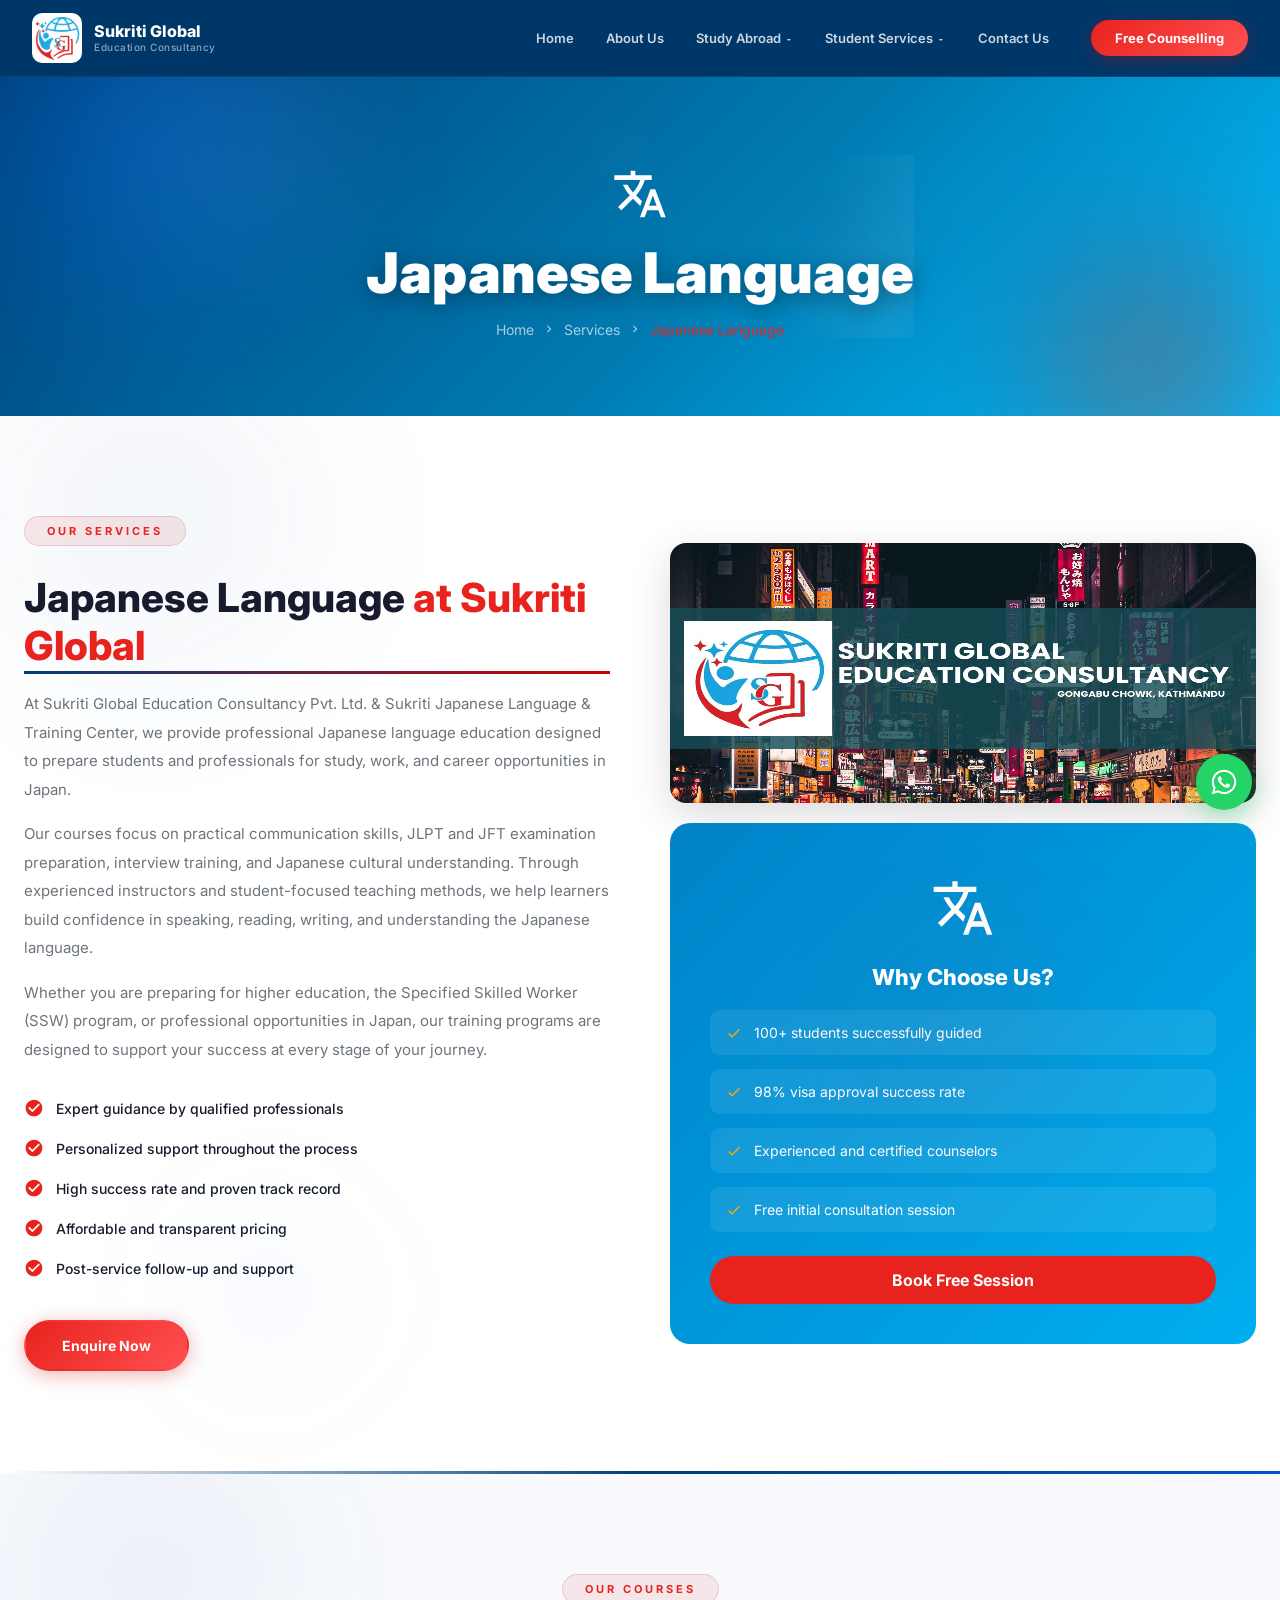
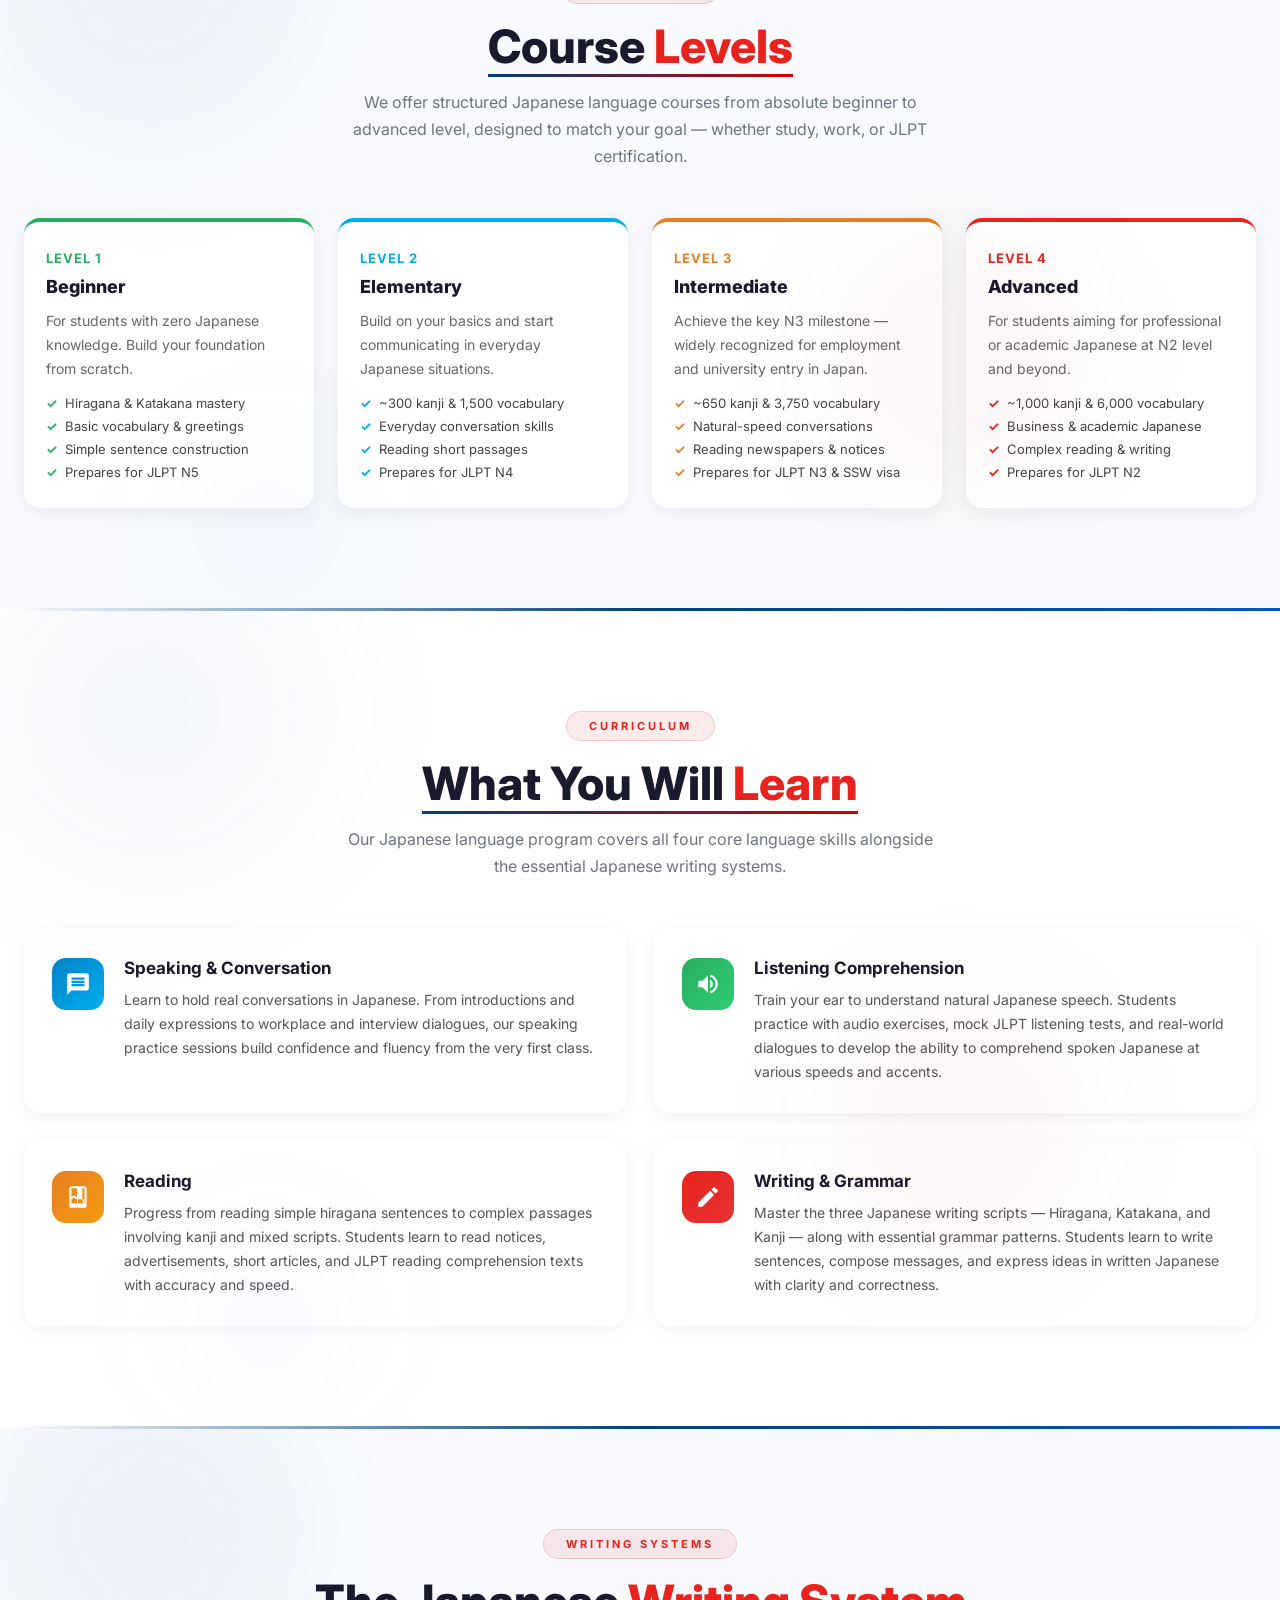
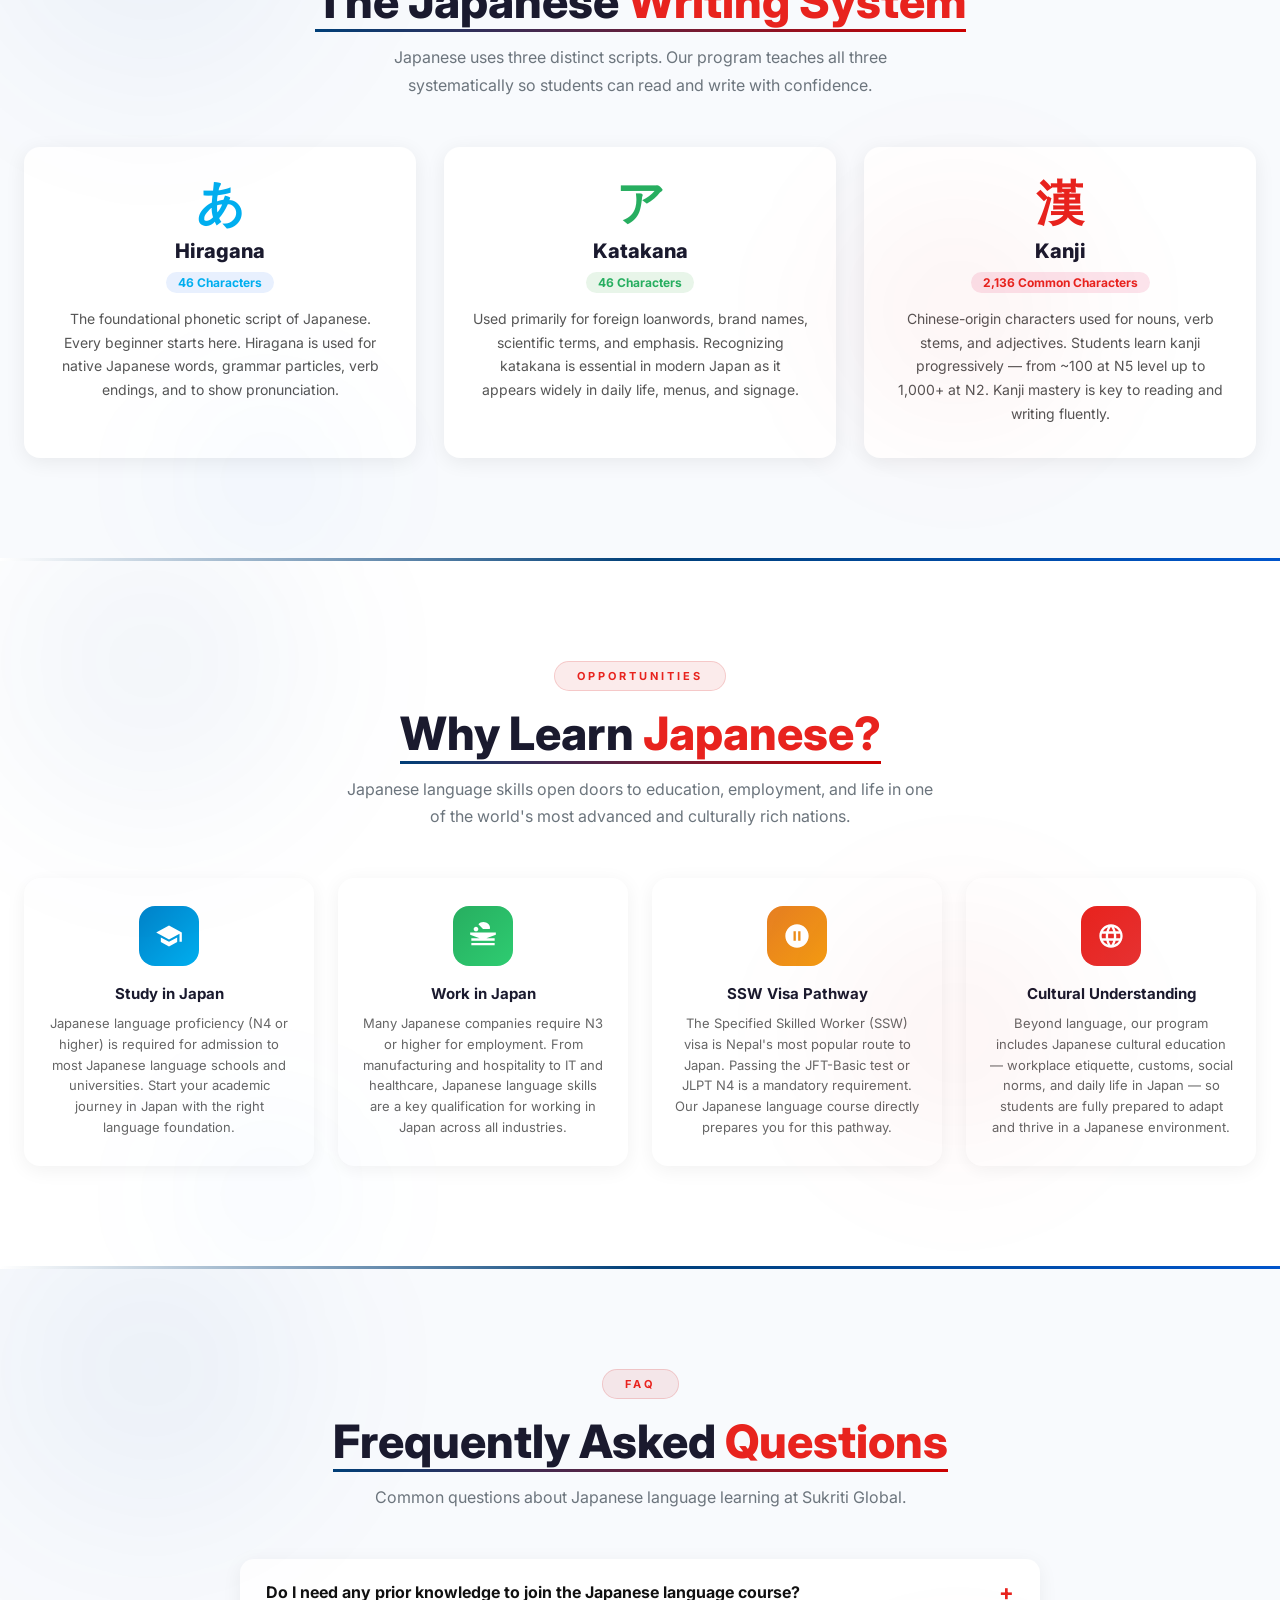
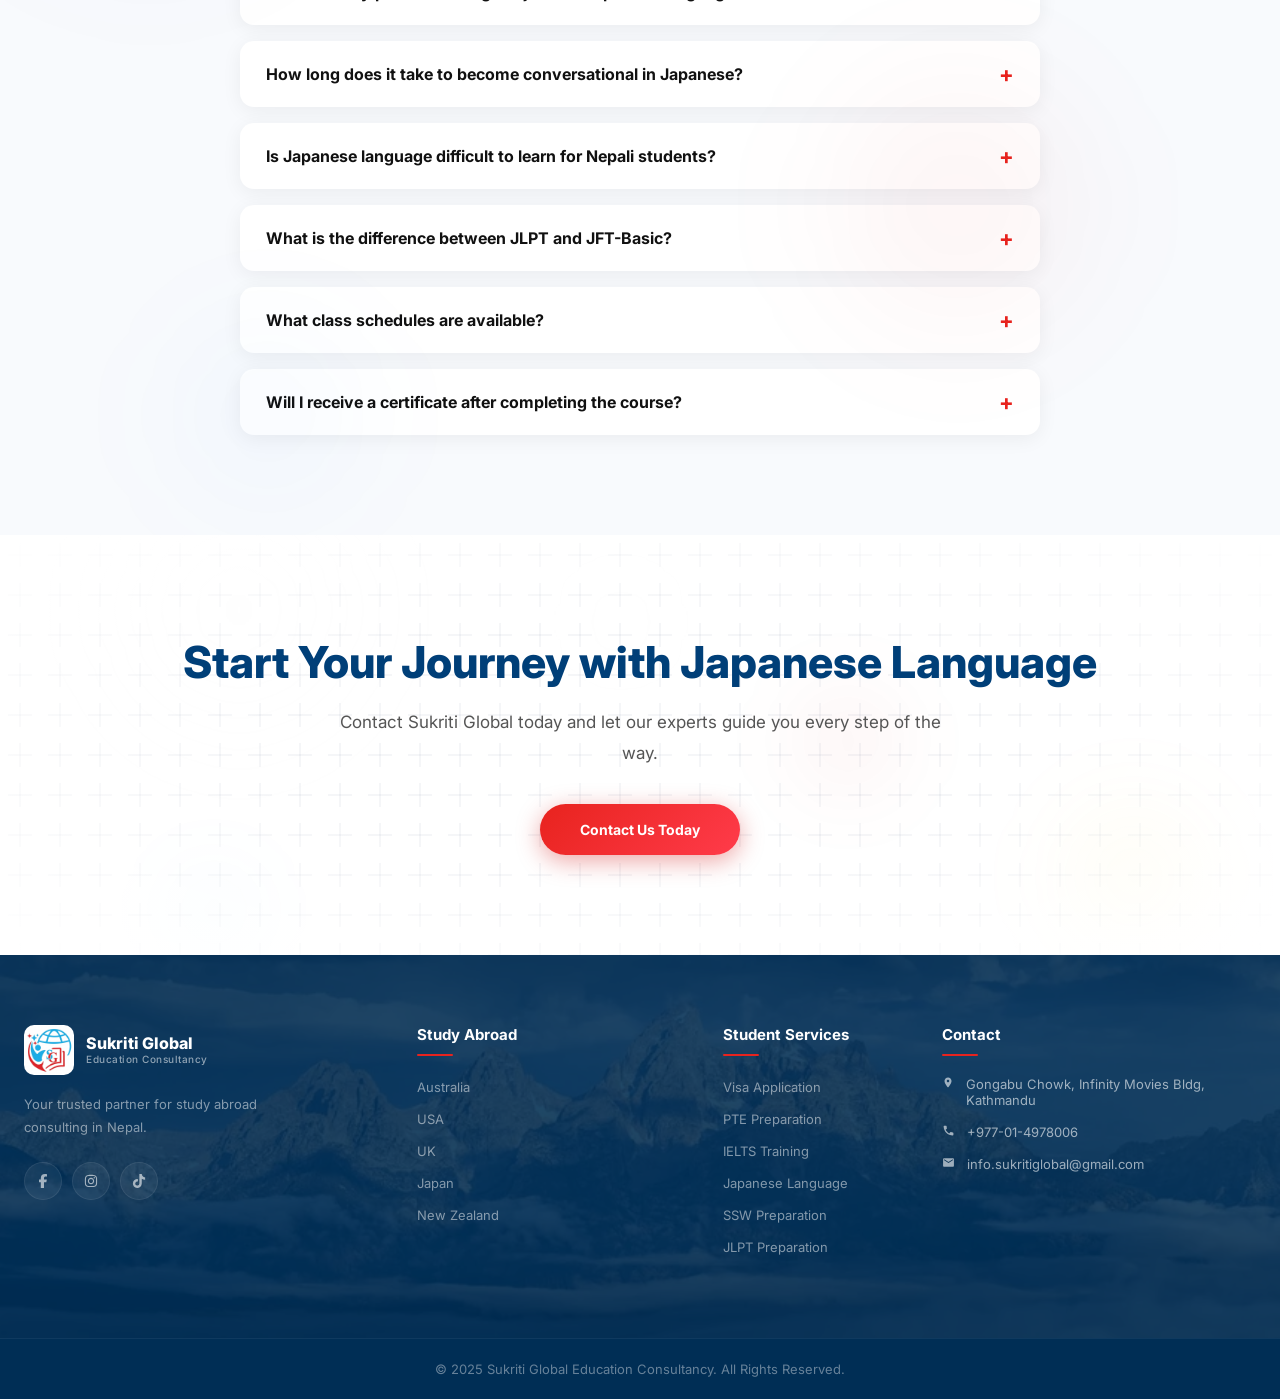
<file: services/japanese-language.html>
﻿<!DOCTYPE html>
<html lang="en">

<head>
  <meta charset="UTF-8">
  <meta name="viewport" content="width=device-width, initial-scale=1.0">
  <title>Japanese Language - Sukriti Global Education Consultancy</title>
  <style>
    *,
    *::before,
    *::after {
      box-sizing: border-box;
      margin: 0;
      padding: 0
    }

    body {
      font-family: sans-serif;
      overflow-x: hidden
    }

    #preloader {
      position: fixed;
      inset: 0;
      background: #003F78;
      display: flex;
      align-items: center;
      justify-content: center;
      z-index: 9999;
      transition: opacity 0.6s ease, visibility 0.6s ease
    }

    .preloader-ring {
      width: 80px;
      height: 80px;
      border: 4px solid rgba(255, 255, 255, 0.1);
      border-top-color: #CC0000;
      border-right-color: #fff;
      border-radius: 50%;
      animation: spin 1s linear infinite
    }

    .preloader-logo {
      position: absolute;
      font-family: sans-serif;
      font-weight: 900;
      font-size: 22px;
      color: #fff
    }

    @keyframes spin {
      to {
        transform: rotate(360deg)
      }
    }
  </style>
  <link rel="stylesheet" href="../css/style.css">
    <style>
    #page-hero { background: linear-gradient(135deg, #003F78 0%, #007bb2 55%, #00bfff 100%) !important; animation: none !important; }
    .page-hero .page-hero-content { position: relative; z-index: 2; }
  </style>
  <link rel="preconnect" href="https://fonts.googleapis.com">
  <link rel="preconnect" href="https://fonts.gstatic.com" crossorigin>
  <link href="https://fonts.googleapis.com/css2?family=Inter:wght@300;400;500;600;700;800;900&display=swap"
    rel="stylesheet" media="print" onload="this.media='all'">
</head>

<body>
  <div id="preloader"
    style="position:fixed;inset:0;background:linear-gradient(135deg, #003F78, #007BB2, #00BFFF);display:flex;align-items:center;justify-content:center;z-index:9999;transition:opacity 0.6s,visibility 0.6s">
    <div class="preloader-inner">
      <div class="preloader-ring"></div>
      <div class="preloader-logo"><img src="../Sukriti Logo.png" alt="SG"
          style="width:100%;height:100%;object-fit:contain" onerror="this.outerHTML='SG'"></div>
    </div>
  </div>
  <script>document.addEventListener("DOMContentLoaded", function () { var p = document.getElementById("preloader"); if (p) { p.style.transition = "opacity 0.4s"; p.style.opacity = "0"; setTimeout(function () { p.style.display = "none"; }, 400); } });</script>
  <header id="main-header">
    <nav class="navbar">
      <a href="../index.html" class="nav-logo">
        <div class="logo-wrap"><img src="../Sukriti Logo.png" alt="Logo" class="logo-img"
            onerror="this.style.display='none';document.getElementById('logofb').style.display='flex'">
          <div class="logo-fb" id="logofb" style="display:none">SG</div>
        </div>
        <div class="logo-text-block"><span class="logo-title">Sukriti Global</span><span class="logo-subtitle">Education
            Consultancy</span></div>
      </a>
      <button class="hamburger" id="hamburger"><span></span><span></span><span></span></button>
      <ul class="nav-menu" id="nav-menu">
        <li><a href="../index.html" class="nav-link">Home</a></li>
        <li><a href="../about.html" class="nav-link">About Us</a></li>
        <li class="has-dropdown"><a href="#" class="nav-link">Study Abroad <svg xmlns="http://www.w3.org/2000/svg"
              viewBox="0 0 24 24" width="0.75em" height="0.75em" fill="currentColor" style="vertical-align:middle">
              <path d="M7 10l5 5 5-5z" />
            </svg></a>
          <ul class="dropdown">
            <li><a href="../study-australia.html">Australia</a></li>
            <li><a href="../study-usa.html">USA</a></li>
            <li><a href="../study-uk.html">UK</a></li>
            <li><a href="../study-japan.html">Japan</a></li>
            <li><a href="../study-newzealand.html">New Zealand</a></li>
          </ul>
        </li>
        <li class="has-dropdown"><a href="#" class="nav-link active">Student Services <svg
              xmlns="http://www.w3.org/2000/svg" viewBox="0 0 24 24" width="0.75em" height="0.75em" fill="currentColor"
              style="vertical-align:middle">
              <path d="M7 10l5 5 5-5z" />
            </svg></a>
          <ul class="dropdown">
            <li><a href="visa-application.html">Visa Application</a></li>
            <li><a href="pte-preparation.html">PTE Test Preparation</a></li>
            <li><a href="ielts-training.html">IELTS Training</a></li>
            <li><a href="japanese-language.html">Japanese Language</a></li>
            <li><a href="jlpt.html">JLPT Preparation</a></li>
            <li><a href="ssw-preparation.html">SSW Preparation</a></li>
          </ul>
        </li>
        <li><a href="../contact.html" class="nav-link">Contact Us</a></li>
      </ul>
      <div class="nav-actions"><a href="../contact.html" class="btn-consult">Free Counselling</a></div>
    </nav>
  </header>

  <section class="page-hero" id="page-hero">
    <div class="page-hero-content">
      <div style="font-size:56px;margin-bottom:16px"><svg xmlns="http://www.w3.org/2000/svg" viewBox="0 0 24 24"
          width="1em" height="1em" fill="currentColor" style="vertical-align:middle">
          <path
            d="m12.87 15.07-2.54-2.51.03-.03A17.52 17.52 0 0 0 14.07 6H17V4h-7V2H8v2H1v2h11.17C11.5 7.92 10.44 9.75 9 11.35 8.07 10.32 7.3 9.19 6.69 8h-2c.73 1.63 1.73 3.17 2.98 4.56l-5.09 5.02L4 19l5-5 3.11 3.11.76-2.04zM18.5 10h-2L12 22h2l1.12-3h4.75L21 22h2l-4.5-12zm-2.62 7 1.62-4.33L19.12 17h-3.24z" />
        </svg></div>
      <h1 class="anim-fadeup">Japanese Language</h1>
      <div class="breadcrumb anim-fadeup"><a href="../index.html">Home</a> <svg xmlns="http://www.w3.org/2000/svg"
          viewBox="0 0 24 24" width="1em" height="1em" fill="currentColor" style="vertical-align:middle">
          <path d="M10 6L8.59 7.41 13.17 12l-4.58 4.59L10 18l6-6z" />
        </svg> <a href="#">Services</a> <svg xmlns="http://www.w3.org/2000/svg" viewBox="0 0 24 24" width="1em"
          height="1em" fill="currentColor" style="vertical-align:middle">
          <path d="M10 6L8.59 7.41 13.17 12l-4.58 4.59L10 18l6-6z" />
        </svg> <span>Japanese Language</span></div>
    </div>
  </section>

  <section class="section">
    <div class="container">
      <div class="two-col">
        <div class="col-content reveal-left" style="order:1">
          <div class="tag-label">Our Services</div>
          <h2>Japanese Language <span class="red">at Sukriti Global</span></h2>
          <p>At Sukriti Global Education Consultancy Pvt. Ltd. &amp; Sukriti Japanese Language &amp; Training Center, we provide professional Japanese language education designed to prepare students and professionals for study, work, and career opportunities in Japan.</p>
          <p>Our courses focus on practical communication skills, JLPT and JFT examination preparation, interview training, and Japanese cultural understanding. Through experienced instructors and student-focused teaching methods, we help learners build confidence in speaking, reading, writing, and understanding the Japanese language.</p>
          <p>Whether you are preparing for higher education, the Specified Skilled Worker (SSW) program, or professional opportunities in Japan, our training programs are designed to support your success at every stage of your journey.</p>
          <ul class="check-list">
            <li><svg xmlns="http://www.w3.org/2000/svg" viewBox="0 0 24 24" width="1em" height="1em" fill="currentColor"
                style="vertical-align:middle">
                <path
                  d="M12 2C6.48 2 2 6.48 2 12s4.48 10 10 10 10-4.48 10-10S17.52 2 12 2zm-2 15-5-5 1.41-1.41L10 14.17l7.59-7.59L19 8l-9 9z" />
              </svg> Expert guidance by qualified professionals</li>
            <li><svg xmlns="http://www.w3.org/2000/svg" viewBox="0 0 24 24" width="1em" height="1em" fill="currentColor"
                style="vertical-align:middle">
                <path
                  d="M12 2C6.48 2 2 6.48 2 12s4.48 10 10 10 10-4.48 10-10S17.52 2 12 2zm-2 15-5-5 1.41-1.41L10 14.17l7.59-7.59L19 8l-9 9z" />
              </svg> Personalized support throughout the process</li>
            <li><svg xmlns="http://www.w3.org/2000/svg" viewBox="0 0 24 24" width="1em" height="1em" fill="currentColor"
                style="vertical-align:middle">
                <path
                  d="M12 2C6.48 2 2 6.48 2 12s4.48 10 10 10 10-4.48 10-10S17.52 2 12 2zm-2 15-5-5 1.41-1.41L10 14.17l7.59-7.59L19 8l-9 9z" />
              </svg> High success rate and proven track record</li>
            <li><svg xmlns="http://www.w3.org/2000/svg" viewBox="0 0 24 24" width="1em" height="1em" fill="currentColor"
                style="vertical-align:middle">
                <path
                  d="M12 2C6.48 2 2 6.48 2 12s4.48 10 10 10 10-4.48 10-10S17.52 2 12 2zm-2 15-5-5 1.41-1.41L10 14.17l7.59-7.59L19 8l-9 9z" />
              </svg> Affordable and transparent pricing</li>
            <li><svg xmlns="http://www.w3.org/2000/svg" viewBox="0 0 24 24" width="1em" height="1em" fill="currentColor"
                style="vertical-align:middle">
                <path
                  d="M12 2C6.48 2 2 6.48 2 12s4.48 10 10 10 10-4.48 10-10S17.52 2 12 2zm-2 15-5-5 1.41-1.41L10 14.17l7.59-7.59L19 8l-9 9z" />
              </svg> Post-service follow-up and support</li>
          </ul>
          <a href="../contact.html" class="btn-primary">Enquire Now</a>
        </div>
        <div class="reveal-right" style="order:2">
          <video src="../video/japan.mp4" style="width:100%;height:260px;border-radius:16px;margin-bottom:20px;object-fit:fill;box-shadow:0 12px 40px rgba(0,0,0,0.15);display:block" autoplay muted loop playsinline></video>
          <div
            style="background:linear-gradient(135deg,var(--blue-dark),var(--blue));border-radius:20px;padding:40px;color:#fff">
            <div style="font-size:64px;text-align:center;margin-bottom:24px"><svg xmlns="http://www.w3.org/2000/svg"
                viewBox="0 0 24 24" width="1em" height="1em" fill="currentColor" style="vertical-align:middle">
                <path
                  d="m12.87 15.07-2.54-2.51.03-.03A17.52 17.52 0 0 0 14.07 6H17V4h-7V2H8v2H1v2h11.17C11.5 7.92 10.44 9.75 9 11.35 8.07 10.32 7.3 9.19 6.69 8h-2c.73 1.63 1.73 3.17 2.98 4.56l-5.09 5.02L4 19l5-5 3.11 3.11.76-2.04zM18.5 10h-2L12 22h2l1.12-3h4.75L21 22h2l-4.5-12zm-2.62 7 1.62-4.33L19.12 17h-3.24z" />
              </svg></div>
            <h3 style="font-family:Montserrat;font-weight:800;font-size:22px;margin-bottom:20px;text-align:center">Why
              Choose Us?</h3>
            <div style="display:flex;flex-direction:column;gap:14px">
              <div
                style="display:flex;align-items:center;gap:12px;background:rgba(255,255,255,0.08);padding:14px 16px;border-radius:10px">
                <svg xmlns="http://www.w3.org/2000/svg" viewBox="0 0 24 24" width="1em" height="1em" fill="#ffa800"
                  style="vertical-align:middle">
                  <path d="M9 16.17L4.83 12l-1.42 1.41L9 19 21 7l-1.41-1.41z" />
                </svg><span style="font-size:14px">100+ students
                  successfully guided</span>
              </div>
              <div
                style="display:flex;align-items:center;gap:12px;background:rgba(255,255,255,0.08);padding:14px 16px;border-radius:10px">
                <svg xmlns="http://www.w3.org/2000/svg" viewBox="0 0 24 24" width="1em" height="1em" fill="#ffa800"
                  style="vertical-align:middle">
                  <path d="M9 16.17L4.83 12l-1.42 1.41L9 19 21 7l-1.41-1.41z" />
                </svg><span style="font-size:14px">98% visa approval success
                  rate</span>
              </div>
              <div
                style="display:flex;align-items:center;gap:12px;background:rgba(255,255,255,0.08);padding:14px 16px;border-radius:10px">
                <svg xmlns="http://www.w3.org/2000/svg" viewBox="0 0 24 24" width="1em" height="1em" fill="#ffa800"
                  style="vertical-align:middle">
                  <path d="M9 16.17L4.83 12l-1.42 1.41L9 19 21 7l-1.41-1.41z" />
                </svg><span style="font-size:14px">Experienced and certified
                  counselors</span>
              </div>
              <div
                style="display:flex;align-items:center;gap:12px;background:rgba(255,255,255,0.08);padding:14px 16px;border-radius:10px">
                <svg xmlns="http://www.w3.org/2000/svg" viewBox="0 0 24 24" width="1em" height="1em" fill="#ffa800"
                  style="vertical-align:middle">
                  <path d="M9 16.17L4.83 12l-1.42 1.41L9 19 21 7l-1.41-1.41z" />
                </svg><span style="font-size:14px">Free initial consultation
                  session</span>
              </div>
            </div>
            <a href="../contact.html"
              style="display:block;background:var(--red);color:#fff;text-align:center;padding:14px 28px;border-radius:50px;font-family:Montserrat;font-weight:700;margin-top:24px;transition:all 0.3s"
              onmouseover="this.style.background='#e63333'" onmouseout="this.style.background='var(--red)'">Book Free
              Session</a>
          </div>
        </div>
      </div>
    </div>
  </section>

  <!-- Course Levels -->
  <section class="section" style="background:#f8fafd">
    <div class="container">
      <div class="sec-header" style="margin-bottom:48px">
        <div class="tag-label">Our Courses</div>
        <h2>Course <span class="red">Levels</span></h2>
        <p>We offer structured Japanese language courses from absolute beginner to advanced level, designed to match your goal — whether study, work, or JLPT certification.</p>
      </div>
      <div style="display:grid;grid-template-columns:repeat(4,1fr);gap:24px">
        <div style="background:#fff;border-radius:16px;padding:28px 22px;box-shadow:0 4px 20px rgba(0,0,0,0.07);border-top:4px solid #27ae60">
          <div style="font-size:13px;font-weight:700;color:#27ae60;letter-spacing:1px;text-transform:uppercase;margin-bottom:10px">Level 1</div>
          <h4 style="font-family:Montserrat;font-weight:800;font-size:18px;margin-bottom:12px">Beginner</h4>
          <p style="color:#666;font-size:14px;line-height:1.7;margin-bottom:14px">For students with zero Japanese knowledge. Build your foundation from scratch.</p>
          <ul style="list-style:none;padding:0;display:flex;flex-direction:column;gap:7px">
            <li style="font-size:13px;color:#444;display:flex;gap:8px"><span style="color:#27ae60;font-weight:700;flex-shrink:0">✓</span> Hiragana &amp; Katakana mastery</li>
            <li style="font-size:13px;color:#444;display:flex;gap:8px"><span style="color:#27ae60;font-weight:700;flex-shrink:0">✓</span> Basic vocabulary &amp; greetings</li>
            <li style="font-size:13px;color:#444;display:flex;gap:8px"><span style="color:#27ae60;font-weight:700;flex-shrink:0">✓</span> Simple sentence construction</li>
            <li style="font-size:13px;color:#444;display:flex;gap:8px"><span style="color:#27ae60;font-weight:700;flex-shrink:0">✓</span> Prepares for JLPT N5</li>
          </ul>
        </div>
        <div style="background:#fff;border-radius:16px;padding:28px 22px;box-shadow:0 4px 20px rgba(0,0,0,0.07);border-top:4px solid var(--blue)">
          <div style="font-size:13px;font-weight:700;color:var(--blue);letter-spacing:1px;text-transform:uppercase;margin-bottom:10px">Level 2</div>
          <h4 style="font-family:Montserrat;font-weight:800;font-size:18px;margin-bottom:12px">Elementary</h4>
          <p style="color:#666;font-size:14px;line-height:1.7;margin-bottom:14px">Build on your basics and start communicating in everyday Japanese situations.</p>
          <ul style="list-style:none;padding:0;display:flex;flex-direction:column;gap:7px">
            <li style="font-size:13px;color:#444;display:flex;gap:8px"><span style="color:var(--blue);font-weight:700;flex-shrink:0">✓</span> ~300 kanji &amp; 1,500 vocabulary</li>
            <li style="font-size:13px;color:#444;display:flex;gap:8px"><span style="color:var(--blue);font-weight:700;flex-shrink:0">✓</span> Everyday conversation skills</li>
            <li style="font-size:13px;color:#444;display:flex;gap:8px"><span style="color:var(--blue);font-weight:700;flex-shrink:0">✓</span> Reading short passages</li>
            <li style="font-size:13px;color:#444;display:flex;gap:8px"><span style="color:var(--blue);font-weight:700;flex-shrink:0">✓</span> Prepares for JLPT N4</li>
          </ul>
        </div>
        <div style="background:#fff;border-radius:16px;padding:28px 22px;box-shadow:0 4px 20px rgba(0,0,0,0.07);border-top:4px solid #e67e22">
          <div style="font-size:13px;font-weight:700;color:#e67e22;letter-spacing:1px;text-transform:uppercase;margin-bottom:10px">Level 3</div>
          <h4 style="font-family:Montserrat;font-weight:800;font-size:18px;margin-bottom:12px">Intermediate</h4>
          <p style="color:#666;font-size:14px;line-height:1.7;margin-bottom:14px">Achieve the key N3 milestone — widely recognized for employment and university entry in Japan.</p>
          <ul style="list-style:none;padding:0;display:flex;flex-direction:column;gap:7px">
            <li style="font-size:13px;color:#444;display:flex;gap:8px"><span style="color:#e67e22;font-weight:700;flex-shrink:0">✓</span> ~650 kanji &amp; 3,750 vocabulary</li>
            <li style="font-size:13px;color:#444;display:flex;gap:8px"><span style="color:#e67e22;font-weight:700;flex-shrink:0">✓</span> Natural-speed conversations</li>
            <li style="font-size:13px;color:#444;display:flex;gap:8px"><span style="color:#e67e22;font-weight:700;flex-shrink:0">✓</span> Reading newspapers &amp; notices</li>
            <li style="font-size:13px;color:#444;display:flex;gap:8px"><span style="color:#e67e22;font-weight:700;flex-shrink:0">✓</span> Prepares for JLPT N3 &amp; SSW visa</li>
          </ul>
        </div>
        <div style="background:#fff;border-radius:16px;padding:28px 22px;box-shadow:0 4px 20px rgba(0,0,0,0.07);border-top:4px solid var(--red)">
          <div style="font-size:13px;font-weight:700;color:var(--red);letter-spacing:1px;text-transform:uppercase;margin-bottom:10px">Level 4</div>
          <h4 style="font-family:Montserrat;font-weight:800;font-size:18px;margin-bottom:12px">Advanced</h4>
          <p style="color:#666;font-size:14px;line-height:1.7;margin-bottom:14px">For students aiming for professional or academic Japanese at N2 level and beyond.</p>
          <ul style="list-style:none;padding:0;display:flex;flex-direction:column;gap:7px">
            <li style="font-size:13px;color:#444;display:flex;gap:8px"><span style="color:var(--red);font-weight:700;flex-shrink:0">✓</span> ~1,000 kanji &amp; 6,000 vocabulary</li>
            <li style="font-size:13px;color:#444;display:flex;gap:8px"><span style="color:var(--red);font-weight:700;flex-shrink:0">✓</span> Business &amp; academic Japanese</li>
            <li style="font-size:13px;color:#444;display:flex;gap:8px"><span style="color:var(--red);font-weight:700;flex-shrink:0">✓</span> Complex reading &amp; writing</li>
            <li style="font-size:13px;color:#444;display:flex;gap:8px"><span style="color:var(--red);font-weight:700;flex-shrink:0">✓</span> Prepares for JLPT N2</li>
          </ul>
        </div>
      </div>
    </div>
  </section>

  <!-- What You Will Learn -->
  <section class="section">
    <div class="container">
      <div class="sec-header" style="margin-bottom:48px">
        <div class="tag-label">Curriculum</div>
        <h2>What You Will <span class="red">Learn</span></h2>
        <p>Our Japanese language program covers all four core language skills alongside the essential Japanese writing systems.</p>
      </div>
      <div style="display:grid;grid-template-columns:repeat(2,1fr);gap:28px">
        <div style="background:#fff;border-radius:16px;padding:30px 28px;box-shadow:0 4px 20px rgba(0,0,0,0.06);display:flex;gap:20px;align-items:flex-start">
          <div style="width:52px;height:52px;background:linear-gradient(135deg,var(--blue-dark),var(--blue));border-radius:14px;display:flex;align-items:center;justify-content:center;flex-shrink:0">
            <svg xmlns="http://www.w3.org/2000/svg" viewBox="0 0 24 24" width="26" height="26" fill="#fff"><path d="M20 2H4c-1.1 0-2 .9-2 2v18l4-4h14c1.1 0 2-.9 2-2V4c0-1.1-.9-2-2-2zm-2 12H6v-2h12v2zm0-3H6V9h12v2zm0-3H6V6h12v2z"/></svg>
          </div>
          <div>
            <h4 style="font-family:Montserrat;font-weight:700;font-size:17px;margin-bottom:10px">Speaking &amp; Conversation</h4>
            <p style="color:#555;font-size:14px;line-height:1.7">Learn to hold real conversations in Japanese. From introductions and daily expressions to workplace and interview dialogues, our speaking practice sessions build confidence and fluency from the very first class.</p>
          </div>
        </div>
        <div style="background:#fff;border-radius:16px;padding:30px 28px;box-shadow:0 4px 20px rgba(0,0,0,0.06);display:flex;gap:20px;align-items:flex-start">
          <div style="width:52px;height:52px;background:linear-gradient(135deg,#27ae60,#2ecc71);border-radius:14px;display:flex;align-items:center;justify-content:center;flex-shrink:0">
            <svg xmlns="http://www.w3.org/2000/svg" viewBox="0 0 24 24" width="26" height="26" fill="#fff"><path d="M3 9v6h4l5 5V4L7 9H3zm13.5 3c0-1.77-1.02-3.29-2.5-4.03v8.05c1.48-.73 2.5-2.25 2.5-4.02zM14 3.23v2.06c2.89.86 5 3.54 5 6.71s-2.11 5.85-5 6.71v2.06c4.01-.91 7-4.49 7-8.77s-2.99-7.86-7-8.77z"/></svg>
          </div>
          <div>
            <h4 style="font-family:Montserrat;font-weight:700;font-size:17px;margin-bottom:10px">Listening Comprehension</h4>
            <p style="color:#555;font-size:14px;line-height:1.7">Train your ear to understand natural Japanese speech. Students practice with audio exercises, mock JLPT listening tests, and real-world dialogues to develop the ability to comprehend spoken Japanese at various speeds and accents.</p>
          </div>
        </div>
        <div style="background:#fff;border-radius:16px;padding:30px 28px;box-shadow:0 4px 20px rgba(0,0,0,0.06);display:flex;gap:20px;align-items:flex-start">
          <div style="width:52px;height:52px;background:linear-gradient(135deg,#e67e22,#f39c12);border-radius:14px;display:flex;align-items:center;justify-content:center;flex-shrink:0">
            <svg xmlns="http://www.w3.org/2000/svg" viewBox="0 0 24 24" width="26" height="26" fill="#fff"><path d="M18 2H6c-1.1 0-2 .9-2 2v16c0 1.1.9 2 2 2h12c1.1 0 2-.9 2-2V4c0-1.1-.9-2-2-2zM6 4h5v8l-2.5-1.5L6 12V4zm0 14V14l2.5-1.5L11 14v4H6zm6 0v-4h5l1 4h-6zm6 0h-1l-1-4V4h2v14z"/></svg>
          </div>
          <div>
            <h4 style="font-family:Montserrat;font-weight:700;font-size:17px;margin-bottom:10px">Reading</h4>
            <p style="color:#555;font-size:14px;line-height:1.7">Progress from reading simple hiragana sentences to complex passages involving kanji and mixed scripts. Students learn to read notices, advertisements, short articles, and JLPT reading comprehension texts with accuracy and speed.</p>
          </div>
        </div>
        <div style="background:#fff;border-radius:16px;padding:30px 28px;box-shadow:0 4px 20px rgba(0,0,0,0.06);display:flex;gap:20px;align-items:flex-start">
          <div style="width:52px;height:52px;background:linear-gradient(135deg,var(--red),#e63333);border-radius:14px;display:flex;align-items:center;justify-content:center;flex-shrink:0">
            <svg xmlns="http://www.w3.org/2000/svg" viewBox="0 0 24 24" width="26" height="26" fill="#fff"><path d="M3 17.25V21h3.75L17.81 9.94l-3.75-3.75L3 17.25zM20.71 7.04c.39-.39.39-1.02 0-1.41l-2.34-2.34a.9959.9959 0 0 0-1.41 0l-1.83 1.83 3.75 3.75 1.83-1.83z"/></svg>
          </div>
          <div>
            <h4 style="font-family:Montserrat;font-weight:700;font-size:17px;margin-bottom:10px">Writing &amp; Grammar</h4>
            <p style="color:#555;font-size:14px;line-height:1.7">Master the three Japanese writing scripts — Hiragana, Katakana, and Kanji — along with essential grammar patterns. Students learn to write sentences, compose messages, and express ideas in written Japanese with clarity and correctness.</p>
          </div>
        </div>
      </div>
    </div>
  </section>

  <!-- The Japanese Writing System -->
  <section class="section" style="background:#f8fafd">
    <div class="container">
      <div class="sec-header" style="margin-bottom:48px">
        <div class="tag-label">Writing Systems</div>
        <h2>The Japanese <span class="red">Writing System</span></h2>
        <p>Japanese uses three distinct scripts. Our program teaches all three systematically so students can read and write with confidence.</p>
      </div>
      <div style="display:grid;grid-template-columns:repeat(3,1fr);gap:28px">
        <div style="background:#fff;border-radius:16px;padding:32px 28px;box-shadow:0 4px 20px rgba(0,0,0,0.07);text-align:center">
          <div style="font-size:48px;font-weight:900;color:var(--blue);margin-bottom:12px;line-height:1">あ</div>
          <h4 style="font-family:Montserrat;font-weight:800;font-size:20px;margin-bottom:8px">Hiragana</h4>
          <div style="display:inline-block;background:#e8f0fe;color:var(--blue);font-size:12px;font-weight:700;padding:3px 12px;border-radius:20px;margin-bottom:14px">46 Characters</div>
          <p style="color:#555;font-size:14px;line-height:1.7">The foundational phonetic script of Japanese. Every beginner starts here. Hiragana is used for native Japanese words, grammar particles, verb endings, and to show pronunciation.</p>
        </div>
        <div style="background:#fff;border-radius:16px;padding:32px 28px;box-shadow:0 4px 20px rgba(0,0,0,0.07);text-align:center">
          <div style="font-size:48px;font-weight:900;color:#27ae60;margin-bottom:12px;line-height:1">ア</div>
          <h4 style="font-family:Montserrat;font-weight:800;font-size:20px;margin-bottom:8px">Katakana</h4>
          <div style="display:inline-block;background:#e8f5e9;color:#27ae60;font-size:12px;font-weight:700;padding:3px 12px;border-radius:20px;margin-bottom:14px">46 Characters</div>
          <p style="color:#555;font-size:14px;line-height:1.7">Used primarily for foreign loanwords, brand names, scientific terms, and emphasis. Recognizing katakana is essential in modern Japan as it appears widely in daily life, menus, and signage.</p>
        </div>
        <div style="background:#fff;border-radius:16px;padding:32px 28px;box-shadow:0 4px 20px rgba(0,0,0,0.07);text-align:center">
          <div style="font-size:48px;font-weight:900;color:var(--red);margin-bottom:12px;line-height:1">漢</div>
          <h4 style="font-family:Montserrat;font-weight:800;font-size:20px;margin-bottom:8px">Kanji</h4>
          <div style="display:inline-block;background:#fce4ec;color:var(--red);font-size:12px;font-weight:700;padding:3px 12px;border-radius:20px;margin-bottom:14px">2,136 Common Characters</div>
          <p style="color:#555;font-size:14px;line-height:1.7">Chinese-origin characters used for nouns, verb stems, and adjectives. Students learn kanji progressively — from ~100 at N5 level up to 1,000+ at N2. Kanji mastery is key to reading and writing fluently.</p>
        </div>
      </div>
    </div>
  </section>

  <!-- Why Learn Japanese -->
  <section class="section">
    <div class="container">
      <div class="sec-header" style="margin-bottom:48px">
        <div class="tag-label">Opportunities</div>
        <h2>Why Learn <span class="red">Japanese?</span></h2>
        <p>Japanese language skills open doors to education, employment, and life in one of the world's most advanced and culturally rich nations.</p>
      </div>
      <div style="display:grid;grid-template-columns:repeat(4,1fr);gap:24px">
        <div style="background:#fff;border-radius:16px;padding:28px 22px;box-shadow:0 4px 20px rgba(0,0,0,0.06);text-align:center">
          <div style="width:60px;height:60px;background:linear-gradient(135deg,var(--blue-dark),var(--blue));border-radius:16px;display:flex;align-items:center;justify-content:center;margin:0 auto 18px">
            <svg xmlns="http://www.w3.org/2000/svg" viewBox="0 0 24 24" width="28" height="28" fill="#fff"><path d="M5 13.18v4L12 21l7-3.82v-4L12 17l-7-3.82zM12 3 1 9l11 6 9-4.91V17h2V9L12 3z"/></svg>
          </div>
          <h4 style="font-family:Montserrat;font-weight:700;font-size:15px;margin-bottom:10px">Study in Japan</h4>
          <p style="color:#666;font-size:13px;line-height:1.6">Japanese language proficiency (N4 or higher) is required for admission to most Japanese language schools and universities. Start your academic journey in Japan with the right language foundation.</p>
        </div>
        <div style="background:#fff;border-radius:16px;padding:28px 22px;box-shadow:0 4px 20px rgba(0,0,0,0.06);text-align:center">
          <div style="width:60px;height:60px;background:linear-gradient(135deg,#27ae60,#2ecc71);border-radius:16px;display:flex;align-items:center;justify-content:center;margin:0 auto 18px">
            <svg xmlns="http://www.w3.org/2000/svg" viewBox="0 0 24 24" width="28" height="28" fill="#fff"><path d="M20 6h-2.18c.07-.44.18-.88.18-1.35C18 2.53 15.48 0 12.35 0c-1.7 0-3.21.76-4.29 1.97L12 6H20zM4 6c0-1.1.9-2 2-2s2 .9 2 2-.9 2-2 2-2-.9-2-2zM1 9v2l11 4L23 11V9H1zm1 11h20v-2H2v2zm0-4h20v-2H2v2z"/></svg>
          </div>
          <h4 style="font-family:Montserrat;font-weight:700;font-size:15px;margin-bottom:10px">Work in Japan</h4>
          <p style="color:#666;font-size:13px;line-height:1.6">Many Japanese companies require N3 or higher for employment. From manufacturing and hospitality to IT and healthcare, Japanese language skills are a key qualification for working in Japan across all industries.</p>
        </div>
        <div style="background:#fff;border-radius:16px;padding:28px 22px;box-shadow:0 4px 20px rgba(0,0,0,0.06);text-align:center">
          <div style="width:60px;height:60px;background:linear-gradient(135deg,#e67e22,#f39c12);border-radius:16px;display:flex;align-items:center;justify-content:center;margin:0 auto 18px">
            <svg xmlns="http://www.w3.org/2000/svg" viewBox="0 0 24 24" width="28" height="28" fill="#fff"><path d="M12 2C6.48 2 2 6.48 2 12s4.48 10 10 10 10-4.48 10-10S17.52 2 12 2zm-1 14H9V8h2v8zm4 0h-2V8h2v8z"/></svg>
          </div>
          <h4 style="font-family:Montserrat;font-weight:700;font-size:15px;margin-bottom:10px">SSW Visa Pathway</h4>
          <p style="color:#666;font-size:13px;line-height:1.6">The Specified Skilled Worker (SSW) visa is Nepal's most popular route to Japan. Passing the JFT-Basic test or JLPT N4 is a mandatory requirement. Our Japanese language course directly prepares you for this pathway.</p>
        </div>
        <div style="background:#fff;border-radius:16px;padding:28px 22px;box-shadow:0 4px 20px rgba(0,0,0,0.06);text-align:center">
          <div style="width:60px;height:60px;background:linear-gradient(135deg,var(--red),#e63333);border-radius:16px;display:flex;align-items:center;justify-content:center;margin:0 auto 18px">
            <svg xmlns="http://www.w3.org/2000/svg" viewBox="0 0 24 24" width="28" height="28" fill="#fff"><path d="M11.99 2C6.47 2 2 6.48 2 12s4.47 10 9.99 10C17.52 22 22 17.52 22 12S17.52 2 11.99 2zm6.93 6h-2.95a15.65 15.65 0 0 0-1.38-3.56A8.03 8.03 0 0 1 18.92 8zM12 4.04c.83 1.2 1.48 2.53 1.91 3.96h-3.82c.43-1.43 1.08-2.76 1.91-3.96zM4.26 14C4.1 13.36 4 12.69 4 12s.1-1.36.26-2h3.38c-.08.66-.14 1.32-.14 2s.06 1.34.14 2H4.26zm.82 2h2.95c.32 1.25.78 2.45 1.38 3.56A7.987 7.987 0 0 1 5.08 16zm2.95-8H5.08a7.987 7.987 0 0 1 4.33-3.56A15.65 15.65 0 0 0 8.03 8zM12 19.96c-.83-1.2-1.48-2.53-1.91-3.96h3.82c-.43 1.43-1.08 2.76-1.91 3.96zM14.34 14H9.66c-.09-.66-.16-1.32-.16-2s.07-1.35.16-2h4.68c.09.65.16 1.32.16 2s-.07 1.34-.16 2zm.25 5.56c.6-1.11 1.06-2.31 1.38-3.56h2.95a8.03 8.03 0 0 1-4.33 3.56zM16.36 14c.08-.66.14-1.32.14-2s-.06-1.34-.14-2h3.38c.16.64.26 1.31.26 2s-.1 1.36-.26 2h-3.38z"/></svg>
          </div>
          <h4 style="font-family:Montserrat;font-weight:700;font-size:15px;margin-bottom:10px">Cultural Understanding</h4>
          <p style="color:#666;font-size:13px;line-height:1.6">Beyond language, our program includes Japanese cultural education — workplace etiquette, customs, social norms, and daily life in Japan — so students are fully prepared to adapt and thrive in a Japanese environment.</p>
        </div>
      </div>
    </div>
  </section>

  <!-- FAQ -->
  <section class="section" style="background:#f8fafd">
    <div class="container">
      <div class="sec-header" style="margin-bottom:48px">
        <div class="tag-label">FAQ</div>
        <h2>Frequently Asked <span class="red">Questions</span></h2>
        <p>Common questions about Japanese language learning at Sukriti Global.</p>
      </div>
      <div style="max-width:800px;margin:0 auto;display:flex;flex-direction:column;gap:16px">
        <details style="background:#fff;border-radius:14px;padding:22px 26px;box-shadow:0 4px 20px rgba(0,0,0,0.06);cursor:pointer">
          <summary style="font-family:Montserrat;font-weight:700;font-size:16px;color:#111;list-style:none;display:flex;justify-content:space-between;align-items:center">Do I need any prior knowledge to join the Japanese language course? <span style="color:var(--red);font-size:22px;line-height:1">+</span></summary>
          <p style="margin-top:14px;color:#555;font-size:15px;line-height:1.7">No prior knowledge is required. Our beginner course starts from absolute zero — you will learn hiragana, katakana, and basic vocabulary from the very first class. Students with some existing knowledge are placed in the appropriate level after a brief assessment.</p>
        </details>
        <details style="background:#fff;border-radius:14px;padding:22px 26px;box-shadow:0 4px 20px rgba(0,0,0,0.06);cursor:pointer">
          <summary style="font-family:Montserrat;font-weight:700;font-size:16px;color:#111;list-style:none;display:flex;justify-content:space-between;align-items:center">How long does it take to become conversational in Japanese? <span style="color:var(--red);font-size:22px;line-height:1">+</span></summary>
          <p style="margin-top:14px;color:#555;font-size:15px;line-height:1.7">With consistent daily practice and regular class attendance, most students can hold basic conversations within 3–4 months (N5 level). Achieving comfortable everyday communication typically takes 8–12 months of structured study through the N4 level.</p>
        </details>
        <details style="background:#fff;border-radius:14px;padding:22px 26px;box-shadow:0 4px 20px rgba(0,0,0,0.06);cursor:pointer">
          <summary style="font-family:Montserrat;font-weight:700;font-size:16px;color:#111;list-style:none;display:flex;justify-content:space-between;align-items:center">Is Japanese language difficult to learn for Nepali students? <span style="color:var(--red);font-size:22px;line-height:1">+</span></summary>
          <p style="margin-top:14px;color:#555;font-size:15px;line-height:1.7">Japanese has a different grammar structure and writing system compared to Nepali or English, but with the right guidance it is very manageable. At Sukriti Global, our instructors use Nepali-medium explanations where needed, making learning far more accessible and effective for Nepali students.</p>
        </details>
        <details style="background:#fff;border-radius:14px;padding:22px 26px;box-shadow:0 4px 20px rgba(0,0,0,0.06);cursor:pointer">
          <summary style="font-family:Montserrat;font-weight:700;font-size:16px;color:#111;list-style:none;display:flex;justify-content:space-between;align-items:center">What is the difference between JLPT and JFT-Basic? <span style="color:var(--red);font-size:22px;line-height:1">+</span></summary>
          <p style="margin-top:14px;color:#555;font-size:15px;line-height:1.7">The JLPT (Japanese Language Proficiency Test) has 5 levels (N5–N1) and is a globally recognized certification for academic and professional use. The JFT-Basic is a simpler test used specifically for the SSW visa pathway, testing only conversational Japanese needed for daily life and work in Japan. Both are covered in our training programs.</p>
        </details>
        <details style="background:#fff;border-radius:14px;padding:22px 26px;box-shadow:0 4px 20px rgba(0,0,0,0.06);cursor:pointer">
          <summary style="font-family:Montserrat;font-weight:700;font-size:16px;color:#111;list-style:none;display:flex;justify-content:space-between;align-items:center">What class schedules are available? <span style="color:var(--red);font-size:22px;line-height:1">+</span></summary>
          <p style="margin-top:14px;color:#555;font-size:15px;line-height:1.7">We offer morning, afternoon, and evening batches to suit students with different routines — whether you are a school graduate, a working professional, or preparing full-time for Japan. Contact us to find out current batch timings and availability.</p>
        </details>
        <details style="background:#fff;border-radius:14px;padding:22px 26px;box-shadow:0 4px 20px rgba(0,0,0,0.06);cursor:pointer">
          <summary style="font-family:Montserrat;font-weight:700;font-size:16px;color:#111;list-style:none;display:flex;justify-content:space-between;align-items:center">Will I receive a certificate after completing the course? <span style="color:var(--red);font-size:22px;line-height:1">+</span></summary>
          <p style="margin-top:14px;color:#555;font-size:15px;line-height:1.7">Yes. Upon successful completion of each level, students receive a course completion certificate from Sukriti Global Education Consultancy. Additionally, we guide students through the official JLPT and JFT-Basic registration so they can earn internationally recognized certifications.</p>
        </details>
      </div>
    </div>
  </section>

  <section class="cta-sec">
    <div class="container">
      <h2 class="anim-fadeup">Start Your Journey with Japanese Language</h2>
      <p class="anim-fadeup">Contact Sukriti Global today and let our experts guide you every step of the way.</p>
      <a href="../contact.html" class="btn-white anim-fadeup">Contact Us Today</a>
    </div>
  </section>

  <footer class="footer">
    <div class="footer-body">
      <div class="container">
        <div class="footer-grid">
          <div class="f-brand">
            <div class="footer-logo">
              <div class="logo-wrap">
                <img src="../images/logo.png" alt="Sukriti Global" class="logo-img" style="width:100%;height:100%;object-fit:contain">
              </div>
              <div class="logo-text-block"><span class="logo-title">Sukriti Global</span><span
                  class="logo-subtitle">Education Consultancy</span></div>
            </div>
            <p>Your trusted partner for study abroad consulting in Nepal.</p>
            <div class="f-socials"><a href="https://www.facebook.com/profile.php?id=61583860509761&sk=reels_tab" target="_blank"><svg
                  xmlns="http://www.w3.org/2000/svg" viewBox="0 0 320 512" width="1em" height="1em" fill="currentColor"
                  style="vertical-align:middle">
                  <path
                    d="M80 299.3V512H196V299.3h86.5l18-97.8H196V166.9c0-51.7 20.3-71.5 72.7-71.5c16.3 0 29.4.4 37 1.2V7.9C291.4 4 256.4 0 236.2 0C129.3 0 80 50.5 80 159.4v42.1H14v97.8H80z" />
                </svg></a><a href="https://www.instagram.com/sukritiglobal/" target="_blank"><svg xmlns="http://www.w3.org/2000/svg"
                  viewBox="0 0 448 512" width="1em" height="1em" fill="currentColor" style="vertical-align:middle">
                  <path
                    d="M224.1 141c-63.6 0-114.9 51.3-114.9 114.9s51.3 114.9 114.9 114.9S339 319.5 339 255.9 287.7 141 224.1 141zm0 189.6c-41.1 0-74.7-33.5-74.7-74.7s33.5-74.7 74.7-74.7 74.7 33.5 74.7 74.7-33.6 74.7-74.7 74.7zm146.4-194.3c0 14.9-12 26.8-26.8 26.8-14.9 0-26.8-12-26.8-26.8s12-26.8 26.8-26.8 26.8 12 26.8 26.8zm76.1 27.2c-1.7-35.9-9.9-67.7-36.2-93.9-26.2-26.2-58-34.4-93.9-36.2-37-2.1-147.9-2.1-184.9 0-35.8 1.7-67.6 9.9-93.9 36.1s-34.4 58-36.2 93.9c-2.1 37-2.1 147.9 0 184.9 1.7 35.9 9.9 67.7 36.2 93.9s58 34.4 93.9 36.2c37 2.1 147.9 2.1 184.9 0 35.9-1.7 67.7-9.9 93.9-36.2 26.2-26.2 34.4-58 36.2-93.9 2.1-37 2.1-147.8 0-184.8zM398.8 388c-7.8 19.6-22.9 34.7-42.6 42.6-29.5 11.7-99.5 9-132.1 9s-102.7 2.6-132.1-9c-19.6-7.8-34.7-22.9-42.6-42.6-11.7-29.5-9-99.5-9-132.1s-2.6-102.7 9-132.1c7.8-19.6 22.9-34.7 42.6-42.6 29.5-11.7 99.5-9 132.1-9s102.7-2.6 132.1 9c19.6 7.8 34.7 22.9 42.6 42.6 11.7 29.5 9 99.5 9 132.1s2.7 102.7-9 132.1z" />
                </svg></a><a href="https://www.tiktok.com/@sukritiglobal" target="_blank"><svg xmlns="http://www.w3.org/2000/svg"
                  viewBox="0 0 448 512" width="1em" height="1em" fill="currentColor" style="vertical-align:middle">
                  <path
                    d="M448 209.9a210.1 210.1 0 0 1-122.8-39.3V349.4A162.6 162.6 0 1 1 185 188.3V278.2a74.6 74.6 0 1 0 52.2 71.2V0l88 0a121.2 121.2 0 0 0 1.9 22.2h0A122.2 122.2 0 0 0 381 102.4a121.4 121.4 0 0 0 67 20.1z" />
                </svg></a></div>
          </div>
          <div class="f-col">
            <h4>Study Abroad</h4>
            <ul>
              <li><a href="../study-australia.html">Australia</a></li>
              <li><a href="../study-usa.html">USA</a></li>
              <li><a href="../study-uk.html">UK</a></li>
              <li><a href="../study-japan.html">Japan</a></li>
            <li><a href="../study-newzealand.html">New Zealand</a></li>
            </ul>
          </div>
          <div class="f-col">
            <h4>Student Services</h4>
            <ul>
              <li><a href="visa-application.html">Visa Application</a></li>
              <li><a href="pte-preparation.html">PTE Preparation</a></li>
              <li><a href="ielts-training.html">IELTS Training</a></li>
              <li><a href="japanese-language.html">Japanese Language</a></li>
              <li><a href="ssw-preparation.html">SSW Preparation</a></li>
              <li><a href="jlpt.html">JLPT Preparation</a></li>
            </ul>
          </div>
          <div class="f-col">
            <h4>Contact</h4>
            <div class="f-contact"><svg xmlns="http://www.w3.org/2000/svg" viewBox="0 0 24 24" width="1em" height="1em"
                fill="currentColor" style="vertical-align:middle">
                <path
                  d="M12 2C8.13 2 5 5.13 5 9c0 5.25 7 13 7 13s7-7.75 7-13c0-3.87-3.13-7-7-7zm0 9.5c-1.38 0-2.5-1.12-2.5-2.5s1.12-2.5 2.5-2.5 2.5 1.12 2.5 2.5-1.12 2.5-2.5 2.5z" />
              </svg><span>Gongabu Chowk, Infinity Movies Bldg,
                Kathmandu</span></div>
            <div class="f-contact"><svg xmlns="http://www.w3.org/2000/svg" viewBox="0 0 24 24" width="1em" height="1em"
                fill="currentColor" style="vertical-align:middle">
                <path
                  d="M6.62 10.79c1.44 2.83 3.76 5.14 6.59 6.59l2.2-2.2c.27-.27.67-.36 1.02-.24 1.12.37 2.33.57 3.57.57.55 0 1 .45 1 1V20c0 .55-.45 1-1 1-9.39 0-17-7.61-17-17 0-.55.45-1 1-1h3.5c.55 0 1 .45 1 1 0 1.25.2 2.45.57 3.57.11.35.03.74-.25 1.02l-2.2 2.2z" />
              </svg><span>+977-01-4978006</span></div>
            <div class="f-contact"><svg xmlns="http://www.w3.org/2000/svg" viewBox="0 0 24 24" width="1em" height="1em"
                fill="currentColor" style="vertical-align:middle">
                <path
                  d="M20 4H4c-1.1 0-2 .9-2 2v12c0 1.1.9 2 2 2h16c1.1 0 2-.9 2-2V6c0-1.1-.9-2-2-2zm0 4-8 5-8-5V6l8 5 8-5v2z" />
              </svg><span>info.sukritiglobal@gmail.com</span></div>
          </div>
        </div>
      </div>
    </div>
    <div class="footer-bottom">
      <div class="container">
        <p>&copy; 2025 Sukriti Global Education Consultancy. All Rights Reserved.</p>
      
      </div>
    </div>
  </footer>
  <button class="back-top" id="back-top"><svg xmlns="http://www.w3.org/2000/svg" viewBox="0 0 24 24" width="1em"
      height="1em" fill="currentColor" style="vertical-align:middle">
      <path d="M4 12l1.41 1.41L11 7.83V20h2V7.83l5.58 5.59L20 12l-8-8-8 8z" />
    </svg></button>
  <a href="https://wa.me/9779851159978" target="_blank" class="whatsapp-float"
    style="position:fixed;bottom:90px;right:28px;width:56px;height:56px;border-radius:50%;background:#25D366;display:flex;align-items:center;justify-content:center;color:#fff;font-size:28px;box-shadow:0 6px 24px rgba(37,211,102,0.4);z-index:998;text-decoration:none"><svg
      xmlns="http://www.w3.org/2000/svg" viewBox="0 0 448 512" width="1em" height="1em" fill="currentColor"
      style="vertical-align:middle">
      <path
        d="M380.9 97.1C339 55.1 283.2 32 223.9 32c-122.4 0-222 99.6-222 222 0 39.1 10.2 77.3 29.6 111L0 480l117.7-30.9c32.4 17.7 68.9 27 106.1 27h.1c122.3 0 224.1-99.6 224.1-222 0-59.3-25.2-115-67.1-157zm-157 341.6c-33.2 0-65.7-8.9-94-25.7l-6.7-4-69.8 18.3L72 359.2l-4.4-7c-18.5-29.4-28.2-63.3-28.2-98.2 0-101.7 82.8-184.5 184.6-184.5 49.3 0 95.6 19.2 130.4 54.1 34.8 34.9 56.2 81.2 56.1 130.5 0 101.8-84.9 184.6-186.6 184.6zm101.2-138.2c-5.5-2.8-32.8-16.2-37.9-18-5.1-1.9-8.8-2.8-12.5 2.8-3.7 5.6-14.3 18-17.6 21.8-3.2 3.7-6.5 4.2-12 1.4-32.6-16.3-54-29.1-75.5-66-5.7-9.8 5.7-9.1 16.3-30.3 1.8-3.7.9-6.9-.5-9.7-1.4-2.8-12.5-30.1-17.1-41.2-4.5-10.8-9.1-9.3-12.5-9.5-3.2-.2-6.9-.2-10.6-.2-3.7 0-9.7 1.4-14.8 6.9-5.1 5.6-19.4 19-19.4 46.3 0 27.3 19.9 53.7 22.6 57.4 2.8 3.7 39.1 59.7 94.8 83.8 35.2 15.2 49 16.5 66.6 13.9 10.7-1.6 32.8-13.4 37.4-26.4 4.6-13 4.6-24.1 3.2-26.4-1.3-2.5-5-3.9-10.5-6.6z" />
    </svg></a>
  <script src="../js/main.js" defer></script>
  <script>(function(){var v=document.getElementById('heroVideo');if(!v)return;v.play().catch(function(){});if('IntersectionObserver' in window){new IntersectionObserver(function(e){e[0].isIntersecting?v.play().catch(function(){}):v.pause();},{threshold:0.1}).observe(document.getElementById('page-hero'));}})();</script>
</body>

</html>
</file>
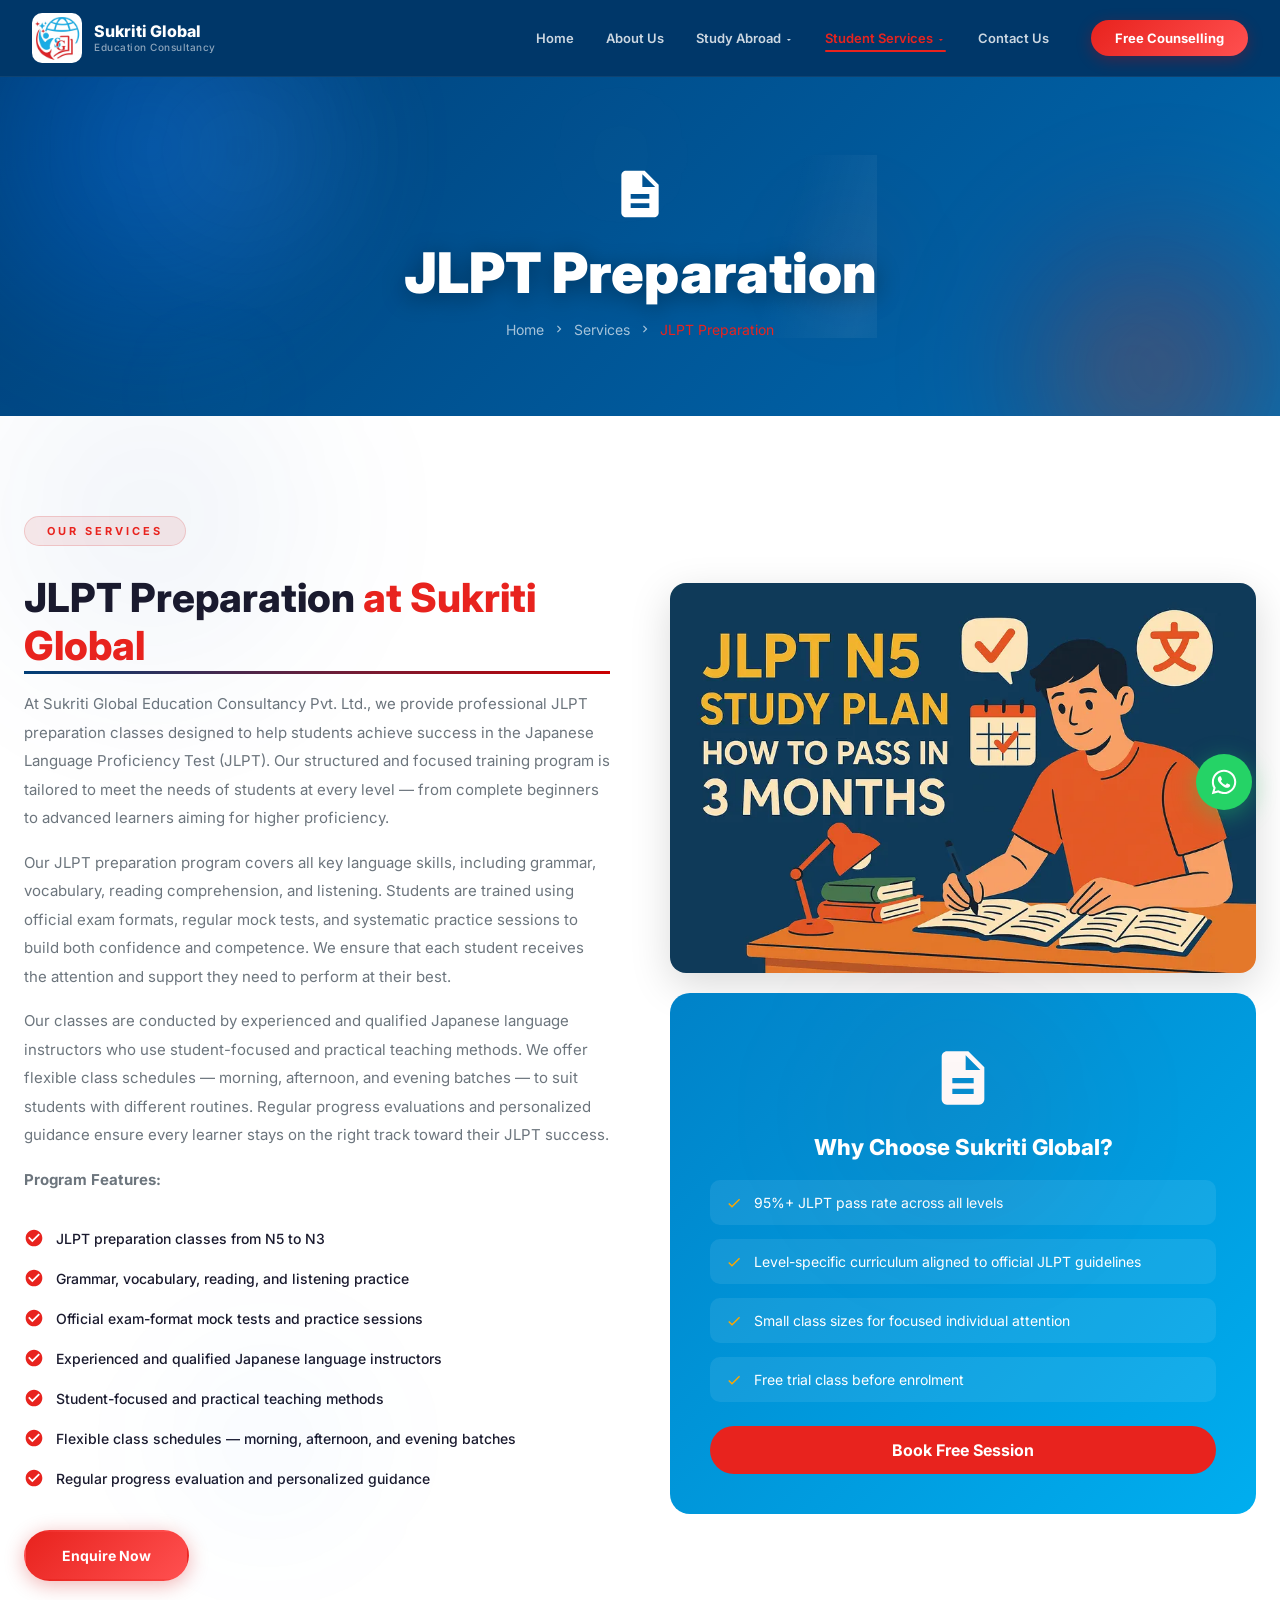
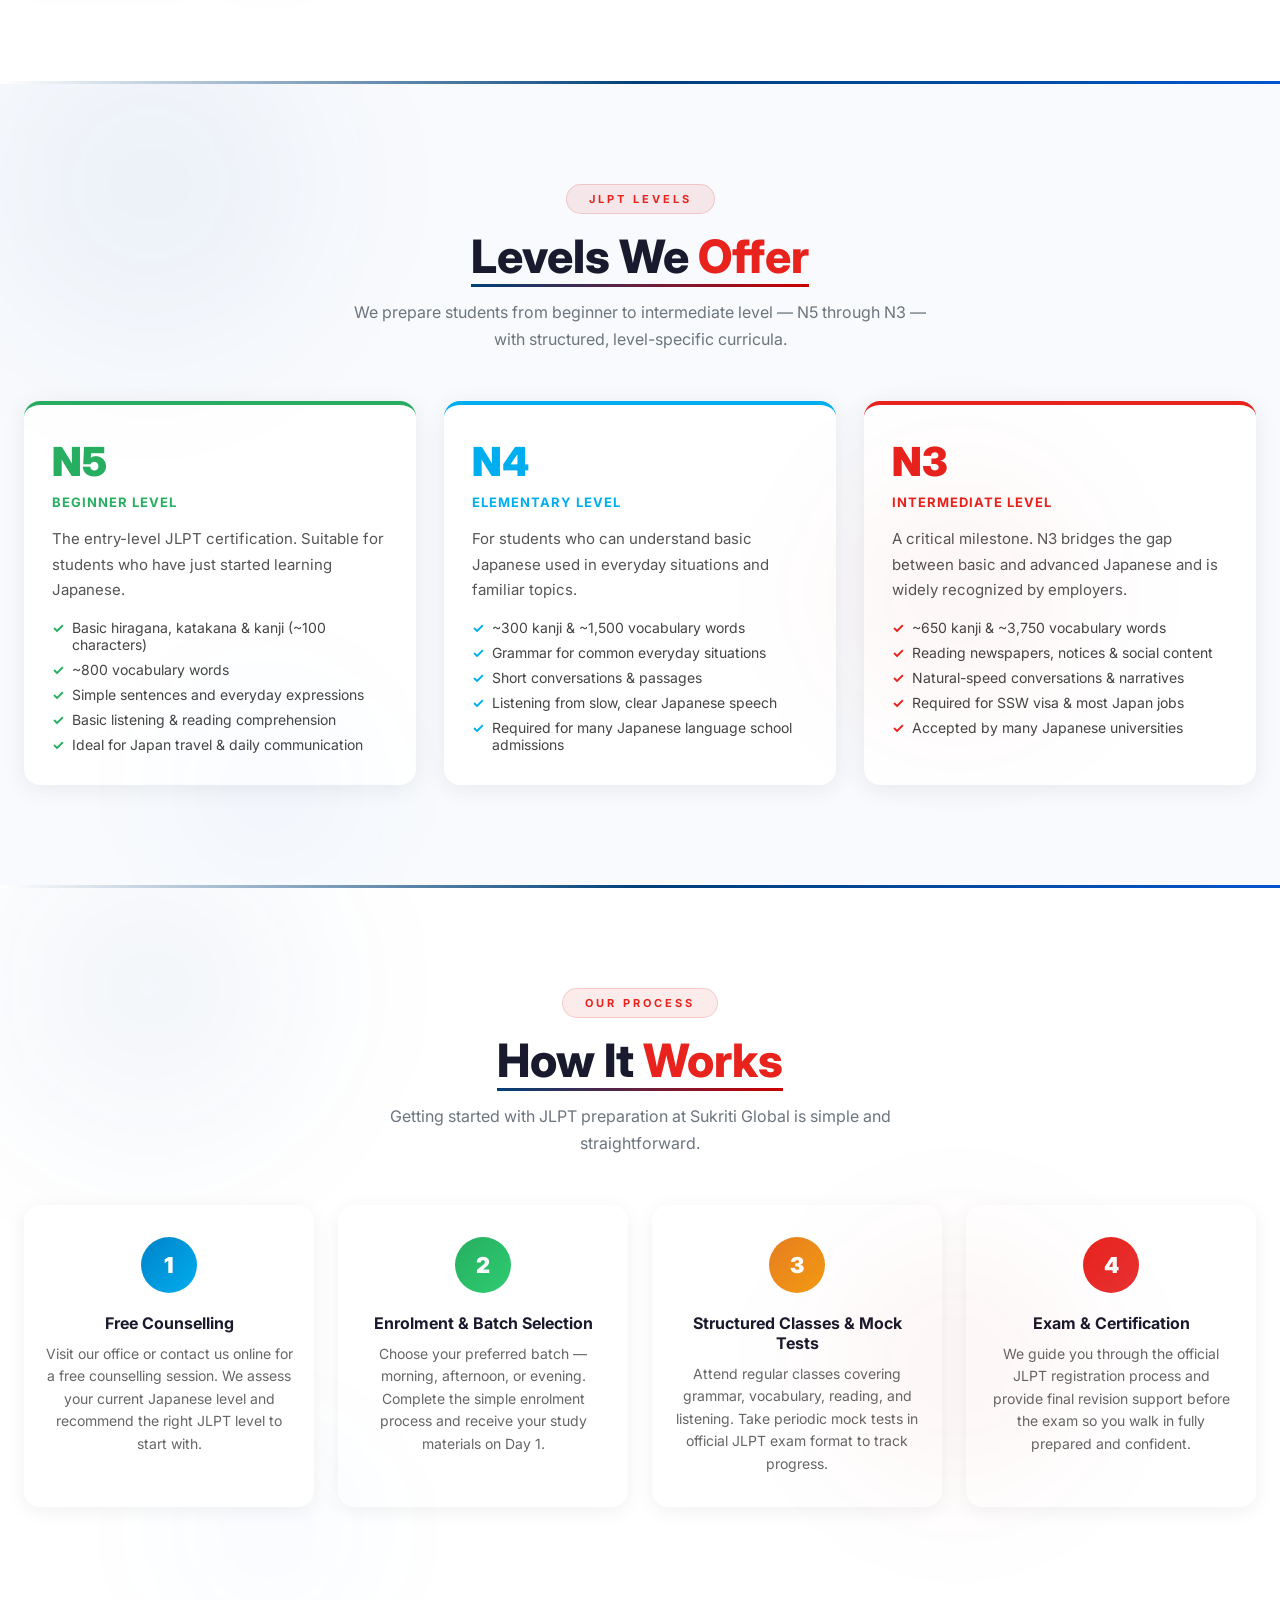
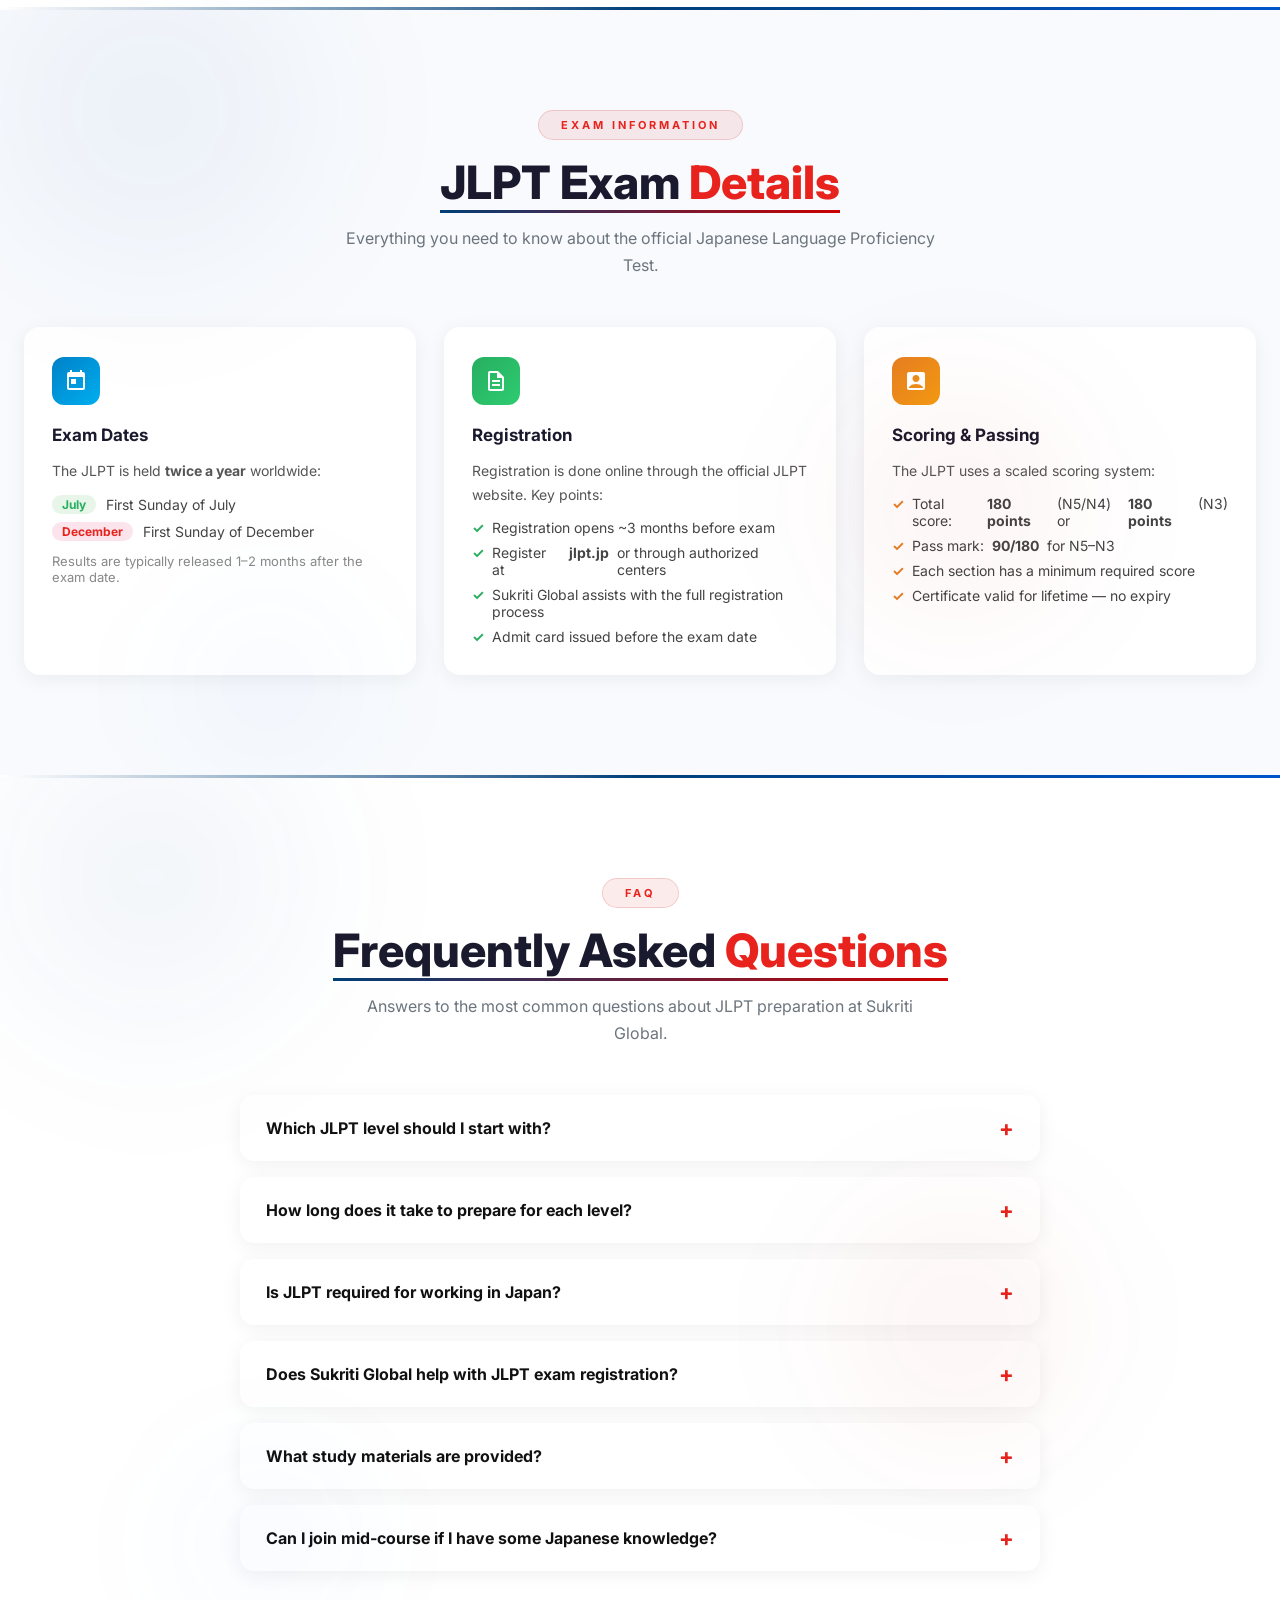
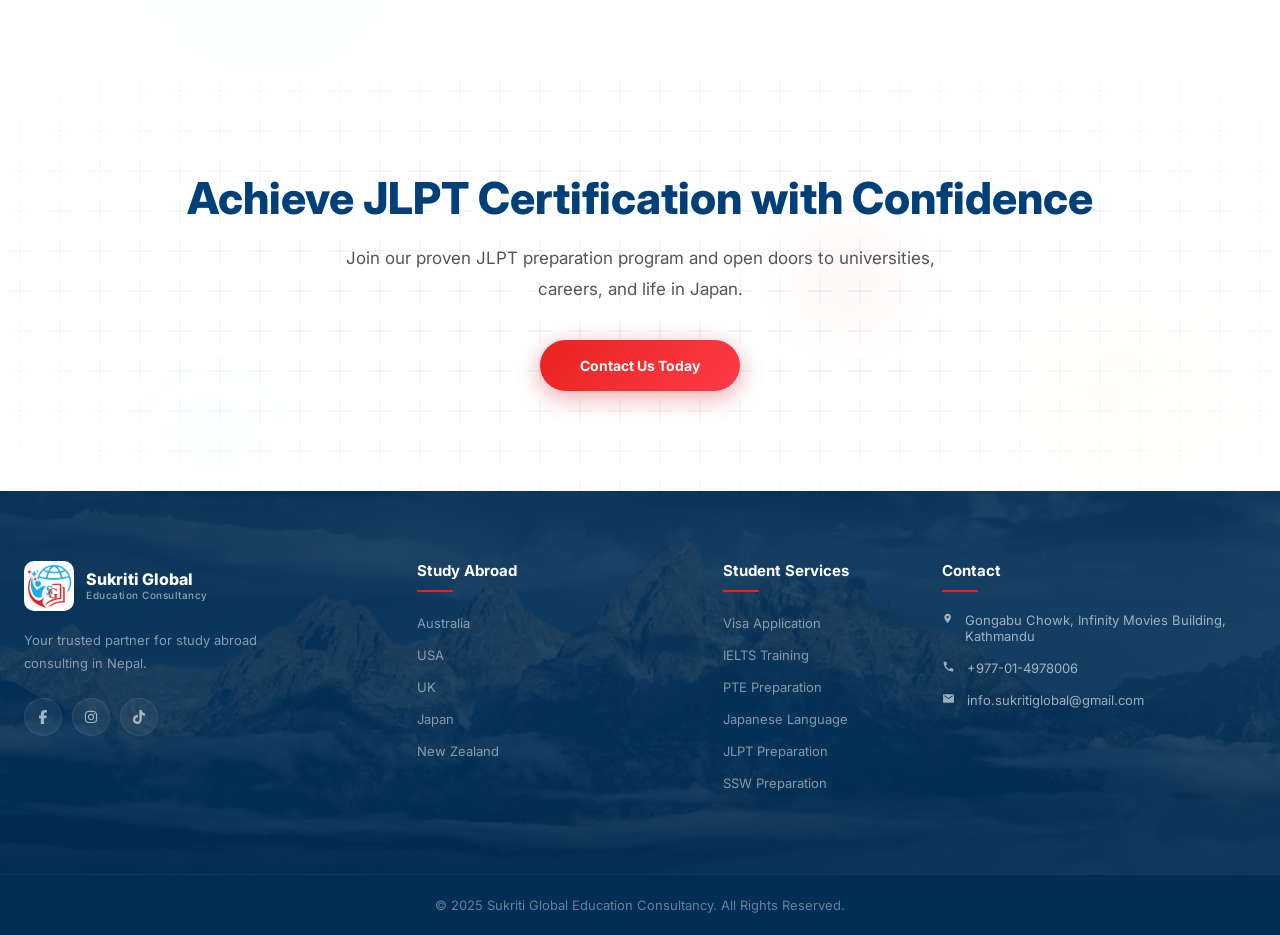
<file: services/jlpt.html>
﻿<!DOCTYPE html>
<html lang="en">

<head>
    <meta charset="UTF-8">
    <meta name="viewport" content="width=device-width, initial-scale=1.0">
    <title>JLPT Preparation - Sukriti Global Education Consultancy</title>
    <style>
        *,
        *::before,
        *::after {
            box-sizing: border-box;
            margin: 0;
            padding: 0
        }

        body {
            font-family: sans-serif;
            overflow-x: hidden
        }

        #preloader {
            position: fixed;
            inset: 0;
            background: #003F78;
            display: flex;
            align-items: center;
            justify-content: center;
            z-index: 9999;
            transition: opacity 0.6s ease, visibility 0.6s ease
        }

        .preloader-ring {
            width: 80px;
            height: 80px;
            border: 4px solid rgba(255, 255, 255, 0.1);
            border-top-color: #CC0000;
            border-right-color: #fff;
            border-radius: 50%;
            animation: spin 1s linear infinite
        }

        .preloader-logo {
            position: absolute;
            font-family: sans-serif;
            font-weight: 900;
            font-size: 22px;
            color: #fff
        }

        @keyframes spin {
            to {
                transform: rotate(360deg)
            }
        }
    </style>
    <link rel="stylesheet" href="../css/style.css">
    <link rel="preconnect" href="https://fonts.googleapis.com">
    <link rel="preconnect" href="https://fonts.gstatic.com" crossorigin>
    <link href="https://fonts.googleapis.com/css2?family=Inter:wght@300;400;500;600;700;800;900&display=swap"
        rel="stylesheet" media="print" onload="this.media='all'">
</head>

<body>
    <div id="preloader"
        style="position:fixed;inset:0;background:linear-gradient(135deg, #003F78, #007BB2, #00BFFF);display:flex;align-items:center;justify-content:center;z-index:9999;transition:opacity 0.6s,visibility 0.6s">
        <div class="preloader-inner">
            <div class="preloader-ring"></div>
            <div class="preloader-logo"><img src="../Sukriti Logo.png" alt="SG"
                    style="width:100%;height:100%;object-fit:contain" onerror="this.outerHTML='SG'"></div>
        </div>
    </div>
    <script>document.addEventListener("DOMContentLoaded", function () { var p = document.getElementById("preloader"); if (p) { p.style.transition = "opacity 0.4s"; p.style.opacity = "0"; setTimeout(function () { p.style.display = "none"; }, 400); } });</script>
    <header id="main-header">
        <nav class="navbar">
            <a href="../index.html" class="nav-logo">
                <div class="logo-wrap"><img src="../Sukriti Logo.png" alt="Logo" class="logo-img"
                        onerror="this.style.display='none';document.getElementById('logofb').style.display='flex'">
                    <div class="logo-fb" id="logofb" style="display:none">SG</div>
                </div>
                <div class="logo-text-block"><span class="logo-title">Sukriti Global</span><span
                        class="logo-subtitle">Education
                        Consultancy</span></div>
            </a>
            <button class="hamburger" id="hamburger"><span></span><span></span><span></span></button>
            <ul class="nav-menu" id="nav-menu">
                <li><a href="../index.html" class="nav-link">Home</a></li>
                <li><a href="../about.html" class="nav-link">About Us</a></li>
                <li class="has-dropdown"><a href="#" class="nav-link">Study Abroad <svg
                            xmlns="http://www.w3.org/2000/svg" viewBox="0 0 24 24" width="0.75em" height="0.75em"
                            fill="currentColor" style="vertical-align:middle">
                            <path d="M7 10l5 5 5-5z" />
                        </svg></a>
                    <ul class="dropdown">
                        <li><a href="../study-australia.html">Australia</a></li>
                        <li><a href="../study-usa.html">USA</a></li>
                        <li><a href="../study-uk.html">UK</a></li>
                        <li><a href="../study-japan.html">Japan</a></li>
            <li><a href="../study-newzealand.html">New Zealand</a></li>
                    </ul>
                </li>
                <li class="has-dropdown"><a href="#" class="nav-link active">Student Services <svg
                            xmlns="http://www.w3.org/2000/svg" viewBox="0 0 24 24" width="0.75em" height="0.75em"
                            fill="currentColor" style="vertical-align:middle">
                            <path d="M7 10l5 5 5-5z" />
                        </svg></a>
                    <ul class="dropdown">
                        <li><a href="visa-application.html">Visa Application</a></li>
                        <li><a href="pte-preparation.html">PTE Test Preparation</a></li>
                        <li><a href="ielts-training.html">IELTS Training</a></li>
                        <li><a href="japanese-language.html">Japanese Language</a></li>
                        <li><a href="jlpt.html">JLPT Preparation</a></li>
                        <li><a href="ssw-preparation.html">SSW Preparation</a></li>
                    </ul>
                </li>
                <li><a href="../contact.html" class="nav-link">Contact Us</a></li>
            </ul>
            <div class="nav-actions"><a href="../contact.html" class="btn-consult">Free
                    Counselling</a></div>
        </nav>
    </header>

    <section class="page-hero">
        <div class="page-hero-content">
            <div style="font-size:56px;margin-bottom:16px"><svg xmlns="http://www.w3.org/2000/svg" viewBox="0 0 24 24"
                    width="1em" height="1em" fill="currentColor" style="vertical-align:middle">
                    <path
                        d="M14 2H6c-1.1 0-1.99.9-1.99 2L4 20c0 1.1.89 2 1.99 2H18c1.1 0 2-.9 2-2V8l-6-6zm2 16H8v-2h8v2zm0-4H8v-2h8v2zm-3-5V3.5L18.5 9H13z" />
                </svg></div>
            <h1 class="anim-fadeup">JLPT Preparation</h1>
            <div class="breadcrumb anim-fadeup"><a href="../index.html">Home</a> <svg xmlns="http://www.w3.org/2000/svg"
                    viewBox="0 0 24 24" width="1em" height="1em" fill="currentColor" style="vertical-align:middle">
                    <path d="M10 6L8.59 7.41 13.17 12l-4.58 4.59L10 18l6-6z" />
                </svg> <a href="#">Services</a> <svg xmlns="http://www.w3.org/2000/svg" viewBox="0 0 24 24" width="1em"
                    height="1em" fill="currentColor" style="vertical-align:middle">
                    <path d="M10 6L8.59 7.41 13.17 12l-4.58 4.59L10 18l6-6z" />
                </svg> <span>JLPT Preparation</span></div>
        </div>
    </section>

    <section class="section">
        <div class="container">
            <div class="two-col">
                <div class="col-content reveal-left" style="order:1">
                    <div class="tag-label">Our Services</div>
                    <h2>JLPT Preparation <span class="red">at Sukriti Global</span></h2>
                    <p>At Sukriti Global Education Consultancy Pvt. Ltd., we provide professional JLPT preparation classes designed to help students achieve success in the Japanese Language Proficiency Test (JLPT). Our structured and focused training program is tailored to meet the needs of students at every level — from complete beginners to advanced learners aiming for higher proficiency.</p>
                    <p>Our JLPT preparation program covers all key language skills, including grammar, vocabulary, reading comprehension, and listening. Students are trained using official exam formats, regular mock tests, and systematic practice sessions to build both confidence and competence. We ensure that each student receives the attention and support they need to perform at their best.</p>
                    <p>Our classes are conducted by experienced and qualified Japanese language instructors who use student-focused and practical teaching methods. We offer flexible class schedules — morning, afternoon, and evening batches — to suit students with different routines. Regular progress evaluations and personalized guidance ensure every learner stays on the right track toward their JLPT success.</p>
                    <p><strong>Program Features:</strong></p>
                    <ul class="check-list">
                        <li><svg xmlns="http://www.w3.org/2000/svg" viewBox="0 0 24 24" width="1em" height="1em"
                                fill="currentColor" style="vertical-align:middle">
                                <path
                                    d="M12 2C6.48 2 2 6.48 2 12s4.48 10 10 10 10-4.48 10-10S17.52 2 12 2zm-2 15-5-5 1.41-1.41L10 14.17l7.59-7.59L19 8l-9 9z" />
                            </svg> JLPT preparation classes from N5 to N3</li>
                        <li><svg xmlns="http://www.w3.org/2000/svg" viewBox="0 0 24 24" width="1em" height="1em"
                                fill="currentColor" style="vertical-align:middle">
                                <path
                                    d="M12 2C6.48 2 2 6.48 2 12s4.48 10 10 10 10-4.48 10-10S17.52 2 12 2zm-2 15-5-5 1.41-1.41L10 14.17l7.59-7.59L19 8l-9 9z" />
                            </svg> Grammar, vocabulary, reading, and listening practice</li>
                        <li><svg xmlns="http://www.w3.org/2000/svg" viewBox="0 0 24 24" width="1em" height="1em"
                                fill="currentColor" style="vertical-align:middle">
                                <path
                                    d="M12 2C6.48 2 2 6.48 2 12s4.48 10 10 10 10-4.48 10-10S17.52 2 12 2zm-2 15-5-5 1.41-1.41L10 14.17l7.59-7.59L19 8l-9 9z" />
                            </svg> Official exam-format mock tests and practice sessions</li>
                        <li><svg xmlns="http://www.w3.org/2000/svg" viewBox="0 0 24 24" width="1em" height="1em"
                                fill="currentColor" style="vertical-align:middle">
                                <path
                                    d="M12 2C6.48 2 2 6.48 2 12s4.48 10 10 10 10-4.48 10-10S17.52 2 12 2zm-2 15-5-5 1.41-1.41L10 14.17l7.59-7.59L19 8l-9 9z" />
                            </svg> Experienced and qualified Japanese language instructors</li>
                        <li><svg xmlns="http://www.w3.org/2000/svg" viewBox="0 0 24 24" width="1em" height="1em"
                                fill="currentColor" style="vertical-align:middle">
                                <path
                                    d="M12 2C6.48 2 2 6.48 2 12s4.48 10 10 10 10-4.48 10-10S17.52 2 12 2zm-2 15-5-5 1.41-1.41L10 14.17l7.59-7.59L19 8l-9 9z" />
                            </svg> Student-focused and practical teaching methods</li>
                        <li><svg xmlns="http://www.w3.org/2000/svg" viewBox="0 0 24 24" width="1em" height="1em"
                                fill="currentColor" style="vertical-align:middle">
                                <path
                                    d="M12 2C6.48 2 2 6.48 2 12s4.48 10 10 10 10-4.48 10-10S17.52 2 12 2zm-2 15-5-5 1.41-1.41L10 14.17l7.59-7.59L19 8l-9 9z" />
                            </svg> Flexible class schedules — morning, afternoon, and evening batches</li>
                        <li><svg xmlns="http://www.w3.org/2000/svg" viewBox="0 0 24 24" width="1em" height="1em"
                                fill="currentColor" style="vertical-align:middle">
                                <path
                                    d="M12 2C6.48 2 2 6.48 2 12s4.48 10 10 10 10-4.48 10-10S17.52 2 12 2zm-2 15-5-5 1.41-1.41L10 14.17l7.59-7.59L19 8l-9 9z" />
                            </svg> Regular progress evaluation and personalized guidance</li>
                    </ul>
                    <a href="../contact.html" class="btn-primary">Enquire Now</a>
                </div>
                <div class="reveal-right" style="order:2">
                    <img src="../photos/JLPT-N5.webp" alt="JLPT Preparation" style="width:100%;border-radius:16px;margin-bottom:20px;object-fit:contain;box-shadow:0 12px 40px rgba(0,0,0,0.15)">
                    <div
                        style="background:linear-gradient(135deg,var(--blue-dark),var(--blue));border-radius:20px;padding:40px;color:#fff">
                        <div style="font-size:64px;text-align:center;margin-bottom:24px"><svg
                                xmlns="http://www.w3.org/2000/svg" viewBox="0 0 24 24" width="1em" height="1em"
                                fill="currentColor" style="vertical-align:middle">
                                <path
                                    d="M14 2H6c-1.1 0-1.99.9-1.99 2L4 20c0 1.1.89 2 1.99 2H18c1.1 0 2-.9 2-2V8l-6-6zm2 16H8v-2h8v2zm0-4H8v-2h8v2zm-3-5V3.5L18.5 9H13z" />
                            </svg>
                        </div>
                        <h3
                            style="font-family:Montserrat;font-weight:800;font-size:22px;margin-bottom:20px;text-align:center">
                            Why Choose Sukriti Global?</h3>
                        <div style="display:flex;flex-direction:column;gap:14px">
                            <div
                                style="display:flex;align-items:center;gap:12px;background:rgba(255,255,255,0.08);padding:14px 16px;border-radius:10px">
                                <svg xmlns="http://www.w3.org/2000/svg" viewBox="0 0 24 24" width="1em" height="1em"
                                    fill="#ffa800" style="vertical-align:middle">
                                    <path d="M9 16.17L4.83 12l-1.42 1.41L9 19 21 7l-1.41-1.41z" />
                                </svg><span style="font-size:14px">95%+ JLPT pass rate across all levels</span>
                            </div>
                            <div
                                style="display:flex;align-items:center;gap:12px;background:rgba(255,255,255,0.08);padding:14px 16px;border-radius:10px">
                                <svg xmlns="http://www.w3.org/2000/svg" viewBox="0 0 24 24" width="1em" height="1em"
                                    fill="#ffa800" style="vertical-align:middle">
                                    <path d="M9 16.17L4.83 12l-1.42 1.41L9 19 21 7l-1.41-1.41z" />
                                </svg><span style="font-size:14px">Level-specific curriculum aligned to official JLPT
                                    guidelines</span>
                            </div>
                            <div
                                style="display:flex;align-items:center;gap:12px;background:rgba(255,255,255,0.08);padding:14px 16px;border-radius:10px">
                                <svg xmlns="http://www.w3.org/2000/svg" viewBox="0 0 24 24" width="1em" height="1em"
                                    fill="#ffa800" style="vertical-align:middle">
                                    <path d="M9 16.17L4.83 12l-1.42 1.41L9 19 21 7l-1.41-1.41z" />
                                </svg><span style="font-size:14px">Small class sizes for focused individual
                                    attention</span>
                            </div>
                            <div
                                style="display:flex;align-items:center;gap:12px;background:rgba(255,255,255,0.08);padding:14px 16px;border-radius:10px">
                                <svg xmlns="http://www.w3.org/2000/svg" viewBox="0 0 24 24" width="1em" height="1em"
                                    fill="#ffa800" style="vertical-align:middle">
                                    <path d="M9 16.17L4.83 12l-1.42 1.41L9 19 21 7l-1.41-1.41z" />
                                </svg><span style="font-size:14px">Free trial class before enrolment</span>
                            </div>
                        </div>
                        <a href="../contact.html"
                            style="display:block;background:var(--red);color:#fff;text-align:center;padding:14px 28px;border-radius:50px;font-family:Montserrat;font-weight:700;margin-top:24px;transition:all 0.3s"
                            onmouseover="this.style.background='#e63333'"
                            onmouseout="this.style.background='var(--red)'">Book Free
                            Session</a>
                    </div>
                </div>
            </div>
        </div>
    </section>

    <!-- JLPT Levels Overview -->
    <section class="section" style="background:#f8fafd">
        <div class="container">
            <div class="sec-header" style="margin-bottom:48px">
                <div class="tag-label">JLPT Levels</div>
                <h2>Levels We <span class="red">Offer</span></h2>
                <p>We prepare students from beginner to intermediate level — N5 through N3 — with structured, level-specific curricula.</p>
            </div>
            <div style="display:grid;grid-template-columns:repeat(3,1fr);gap:28px">
                <div style="background:#fff;border-radius:16px;padding:32px 28px;box-shadow:0 4px 24px rgba(0,0,0,0.07);border-top:4px solid #27ae60">
                    <div style="font-size:40px;font-weight:900;color:#27ae60;font-family:Montserrat;margin-bottom:8px">N5</div>
                    <div style="font-size:13px;font-weight:700;color:#27ae60;letter-spacing:1px;text-transform:uppercase;margin-bottom:16px">Beginner Level</div>
                    <p style="color:#555;font-size:15px;line-height:1.7;margin-bottom:16px">The entry-level JLPT certification. Suitable for students who have just started learning Japanese.</p>
                    <ul style="list-style:none;padding:0;display:flex;flex-direction:column;gap:8px">
                        <li style="font-size:14px;color:#444;display:flex;gap:8px;align-items:flex-start"><span style="color:#27ae60;font-weight:700;flex-shrink:0">✓</span> Basic hiragana, katakana &amp; kanji (~100 characters)</li>
                        <li style="font-size:14px;color:#444;display:flex;gap:8px;align-items:flex-start"><span style="color:#27ae60;font-weight:700;flex-shrink:0">✓</span> ~800 vocabulary words</li>
                        <li style="font-size:14px;color:#444;display:flex;gap:8px;align-items:flex-start"><span style="color:#27ae60;font-weight:700;flex-shrink:0">✓</span> Simple sentences and everyday expressions</li>
                        <li style="font-size:14px;color:#444;display:flex;gap:8px;align-items:flex-start"><span style="color:#27ae60;font-weight:700;flex-shrink:0">✓</span> Basic listening &amp; reading comprehension</li>
                        <li style="font-size:14px;color:#444;display:flex;gap:8px;align-items:flex-start"><span style="color:#27ae60;font-weight:700;flex-shrink:0">✓</span> Ideal for Japan travel &amp; daily communication</li>
                    </ul>
                </div>
                <div style="background:#fff;border-radius:16px;padding:32px 28px;box-shadow:0 4px 24px rgba(0,0,0,0.07);border-top:4px solid var(--blue)">
                    <div style="font-size:40px;font-weight:900;color:var(--blue);font-family:Montserrat;margin-bottom:8px">N4</div>
                    <div style="font-size:13px;font-weight:700;color:var(--blue);letter-spacing:1px;text-transform:uppercase;margin-bottom:16px">Elementary Level</div>
                    <p style="color:#555;font-size:15px;line-height:1.7;margin-bottom:16px">For students who can understand basic Japanese used in everyday situations and familiar topics.</p>
                    <ul style="list-style:none;padding:0;display:flex;flex-direction:column;gap:8px">
                        <li style="font-size:14px;color:#444;display:flex;gap:8px;align-items:flex-start"><span style="color:var(--blue);font-weight:700;flex-shrink:0">✓</span> ~300 kanji &amp; ~1,500 vocabulary words</li>
                        <li style="font-size:14px;color:#444;display:flex;gap:8px;align-items:flex-start"><span style="color:var(--blue);font-weight:700;flex-shrink:0">✓</span> Grammar for common everyday situations</li>
                        <li style="font-size:14px;color:#444;display:flex;gap:8px;align-items:flex-start"><span style="color:var(--blue);font-weight:700;flex-shrink:0">✓</span> Short conversations &amp; passages</li>
                        <li style="font-size:14px;color:#444;display:flex;gap:8px;align-items:flex-start"><span style="color:var(--blue);font-weight:700;flex-shrink:0">✓</span> Listening from slow, clear Japanese speech</li>
                        <li style="font-size:14px;color:#444;display:flex;gap:8px;align-items:flex-start"><span style="color:var(--blue);font-weight:700;flex-shrink:0">✓</span> Required for many Japanese language school admissions</li>
                    </ul>
                </div>
                <div style="background:#fff;border-radius:16px;padding:32px 28px;box-shadow:0 4px 24px rgba(0,0,0,0.07);border-top:4px solid var(--red)">
                    <div style="font-size:40px;font-weight:900;color:var(--red);font-family:Montserrat;margin-bottom:8px">N3</div>
                    <div style="font-size:13px;font-weight:700;color:var(--red);letter-spacing:1px;text-transform:uppercase;margin-bottom:16px">Intermediate Level</div>
                    <p style="color:#555;font-size:15px;line-height:1.7;margin-bottom:16px">A critical milestone. N3 bridges the gap between basic and advanced Japanese and is widely recognized by employers.</p>
                    <ul style="list-style:none;padding:0;display:flex;flex-direction:column;gap:8px">
                        <li style="font-size:14px;color:#444;display:flex;gap:8px;align-items:flex-start"><span style="color:var(--red);font-weight:700;flex-shrink:0">✓</span> ~650 kanji &amp; ~3,750 vocabulary words</li>
                        <li style="font-size:14px;color:#444;display:flex;gap:8px;align-items:flex-start"><span style="color:var(--red);font-weight:700;flex-shrink:0">✓</span> Reading newspapers, notices &amp; social content</li>
                        <li style="font-size:14px;color:#444;display:flex;gap:8px;align-items:flex-start"><span style="color:var(--red);font-weight:700;flex-shrink:0">✓</span> Natural-speed conversations &amp; narratives</li>
                        <li style="font-size:14px;color:#444;display:flex;gap:8px;align-items:flex-start"><span style="color:var(--red);font-weight:700;flex-shrink:0">✓</span> Required for SSW visa &amp; most Japan jobs</li>
                        <li style="font-size:14px;color:#444;display:flex;gap:8px;align-items:flex-start"><span style="color:var(--red);font-weight:700;flex-shrink:0">✓</span> Accepted by many Japanese universities</li>
                    </ul>
                </div>
            </div>
        </div>
    </section>

    <!-- How It Works -->
    <section class="section">
        <div class="container">
            <div class="sec-header" style="margin-bottom:48px">
                <div class="tag-label">Our Process</div>
                <h2>How It <span class="red">Works</span></h2>
                <p>Getting started with JLPT preparation at Sukriti Global is simple and straightforward.</p>
            </div>
            <div style="display:grid;grid-template-columns:repeat(4,1fr);gap:24px">
                <div style="text-align:center;padding:32px 20px;background:#fff;border-radius:16px;box-shadow:0 4px 20px rgba(0,0,0,0.06);position:relative">
                    <div style="width:56px;height:56px;background:linear-gradient(135deg,var(--blue-dark),var(--blue));border-radius:50%;display:flex;align-items:center;justify-content:center;margin:0 auto 20px;color:#fff;font-family:Montserrat;font-weight:900;font-size:22px">1</div>
                    <h4 style="font-family:Montserrat;font-weight:700;font-size:16px;margin-bottom:10px">Free Counselling</h4>
                    <p style="color:#666;font-size:14px;line-height:1.6">Visit our office or contact us online for a free counselling session. We assess your current Japanese level and recommend the right JLPT level to start with.</p>
                </div>
                <div style="text-align:center;padding:32px 20px;background:#fff;border-radius:16px;box-shadow:0 4px 20px rgba(0,0,0,0.06)">
                    <div style="width:56px;height:56px;background:linear-gradient(135deg,#27ae60,#2ecc71);border-radius:50%;display:flex;align-items:center;justify-content:center;margin:0 auto 20px;color:#fff;font-family:Montserrat;font-weight:900;font-size:22px">2</div>
                    <h4 style="font-family:Montserrat;font-weight:700;font-size:16px;margin-bottom:10px">Enrolment &amp; Batch Selection</h4>
                    <p style="color:#666;font-size:14px;line-height:1.6">Choose your preferred batch — morning, afternoon, or evening. Complete the simple enrolment process and receive your study materials on Day 1.</p>
                </div>
                <div style="text-align:center;padding:32px 20px;background:#fff;border-radius:16px;box-shadow:0 4px 20px rgba(0,0,0,0.06)">
                    <div style="width:56px;height:56px;background:linear-gradient(135deg,#e67e22,#f39c12);border-radius:50%;display:flex;align-items:center;justify-content:center;margin:0 auto 20px;color:#fff;font-family:Montserrat;font-weight:900;font-size:22px">3</div>
                    <h4 style="font-family:Montserrat;font-weight:700;font-size:16px;margin-bottom:10px">Structured Classes &amp; Mock Tests</h4>
                    <p style="color:#666;font-size:14px;line-height:1.6">Attend regular classes covering grammar, vocabulary, reading, and listening. Take periodic mock tests in official JLPT exam format to track progress.</p>
                </div>
                <div style="text-align:center;padding:32px 20px;background:#fff;border-radius:16px;box-shadow:0 4px 20px rgba(0,0,0,0.06)">
                    <div style="width:56px;height:56px;background:linear-gradient(135deg,var(--red),#e63333);border-radius:50%;display:flex;align-items:center;justify-content:center;margin:0 auto 20px;color:#fff;font-family:Montserrat;font-weight:900;font-size:22px">4</div>
                    <h4 style="font-family:Montserrat;font-weight:700;font-size:16px;margin-bottom:10px">Exam &amp; Certification</h4>
                    <p style="color:#666;font-size:14px;line-height:1.6">We guide you through the official JLPT registration process and provide final revision support before the exam so you walk in fully prepared and confident.</p>
                </div>
            </div>
        </div>
    </section>

    <!-- Exam Info -->
    <section class="section" style="background:#f8fafd">
        <div class="container">
            <div class="sec-header" style="margin-bottom:48px">
                <div class="tag-label">Exam Information</div>
                <h2>JLPT Exam <span class="red">Details</span></h2>
                <p>Everything you need to know about the official Japanese Language Proficiency Test.</p>
            </div>
            <div style="display:grid;grid-template-columns:repeat(3,1fr);gap:28px">
                <div style="background:#fff;border-radius:16px;padding:30px 28px;box-shadow:0 4px 20px rgba(0,0,0,0.06)">
                    <div style="width:48px;height:48px;background:linear-gradient(135deg,var(--blue-dark),var(--blue));border-radius:12px;display:flex;align-items:center;justify-content:center;margin-bottom:20px">
                        <svg xmlns="http://www.w3.org/2000/svg" viewBox="0 0 24 24" width="24" height="24" fill="#fff"><path d="M19 3h-1V1h-2v2H8V1H6v2H5c-1.1 0-2 .9-2 2v14c0 1.1.9 2 2 2h14c1.1 0 2-.9 2-2V5c0-1.1-.9-2-2-2zm0 16H5V8h14v11zM7 10h5v5H7z"/></svg>
                    </div>
                    <h4 style="font-family:Montserrat;font-weight:700;font-size:17px;margin-bottom:14px">Exam Dates</h4>
                    <p style="color:#555;font-size:14px;line-height:1.7;margin-bottom:12px">The JLPT is held <strong>twice a year</strong> worldwide:</p>
                    <ul style="list-style:none;padding:0;display:flex;flex-direction:column;gap:8px">
                        <li style="font-size:14px;color:#444;display:flex;gap:10px;align-items:center"><span style="background:#e8f5e9;color:#27ae60;padding:2px 10px;border-radius:20px;font-weight:700;font-size:12px">July</span> First Sunday of July</li>
                        <li style="font-size:14px;color:#444;display:flex;gap:10px;align-items:center"><span style="background:#fce4ec;color:var(--red);padding:2px 10px;border-radius:20px;font-weight:700;font-size:12px">December</span> First Sunday of December</li>
                    </ul>
                    <p style="color:#888;font-size:13px;margin-top:12px">Results are typically released 1–2 months after the exam date.</p>
                </div>
                <div style="background:#fff;border-radius:16px;padding:30px 28px;box-shadow:0 4px 20px rgba(0,0,0,0.06)">
                    <div style="width:48px;height:48px;background:linear-gradient(135deg,#27ae60,#2ecc71);border-radius:12px;display:flex;align-items:center;justify-content:center;margin-bottom:20px">
                        <svg xmlns="http://www.w3.org/2000/svg" viewBox="0 0 24 24" width="24" height="24" fill="#fff"><path d="M14 2H6c-1.1 0-2 .9-2 2v16c0 1.1.9 2 2 2h12c1.1 0 2-.9 2-2V8l-6-6zm4 18H6V4h7v5h5v11zM8 15h8v2H8zm0-4h8v2H8z"/></svg>
                    </div>
                    <h4 style="font-family:Montserrat;font-weight:700;font-size:17px;margin-bottom:14px">Registration</h4>
                    <p style="color:#555;font-size:14px;line-height:1.7;margin-bottom:12px">Registration is done online through the official JLPT website. Key points:</p>
                    <ul style="list-style:none;padding:0;display:flex;flex-direction:column;gap:8px">
                        <li style="font-size:14px;color:#444;display:flex;gap:8px;align-items:flex-start"><span style="color:#27ae60;font-weight:700;flex-shrink:0">✓</span> Registration opens ~3 months before exam</li>
                        <li style="font-size:14px;color:#444;display:flex;gap:8px;align-items:flex-start"><span style="color:#27ae60;font-weight:700;flex-shrink:0">✓</span> Register at <strong>jlpt.jp</strong> or through authorized centers</li>
                        <li style="font-size:14px;color:#444;display:flex;gap:8px;align-items:flex-start"><span style="color:#27ae60;font-weight:700;flex-shrink:0">✓</span> Sukriti Global assists with the full registration process</li>
                        <li style="font-size:14px;color:#444;display:flex;gap:8px;align-items:flex-start"><span style="color:#27ae60;font-weight:700;flex-shrink:0">✓</span> Admit card issued before the exam date</li>
                    </ul>
                </div>
                <div style="background:#fff;border-radius:16px;padding:30px 28px;box-shadow:0 4px 20px rgba(0,0,0,0.06)">
                    <div style="width:48px;height:48px;background:linear-gradient(135deg,#e67e22,#f39c12);border-radius:12px;display:flex;align-items:center;justify-content:center;margin-bottom:20px">
                        <svg xmlns="http://www.w3.org/2000/svg" viewBox="0 0 24 24" width="24" height="24" fill="#fff"><path d="M19 3H5c-1.1 0-2 .9-2 2v14c0 1.1.9 2 2 2h14c1.1 0 2-.9 2-2V5c0-1.1-.9-2-2-2zm-7 3c1.93 0 3.5 1.57 3.5 3.5S13.93 13 12 13s-3.5-1.57-3.5-3.5S10.07 6 12 6zm7 13H5v-.23c0-.62.28-1.2.76-1.58C7.47 15.82 9.64 15 12 15s4.53.82 6.24 2.19c.48.38.76.97.76 1.58V19z"/></svg>
                    </div>
                    <h4 style="font-family:Montserrat;font-weight:700;font-size:17px;margin-bottom:14px">Scoring &amp; Passing</h4>
                    <p style="color:#555;font-size:14px;line-height:1.7;margin-bottom:12px">The JLPT uses a scaled scoring system:</p>
                    <ul style="list-style:none;padding:0;display:flex;flex-direction:column;gap:8px">
                        <li style="font-size:14px;color:#444;display:flex;gap:8px;align-items:flex-start"><span style="color:#e67e22;font-weight:700;flex-shrink:0">✓</span> Total score: <strong>180 points</strong> (N5/N4) or <strong>180 points</strong> (N3)</li>
                        <li style="font-size:14px;color:#444;display:flex;gap:8px;align-items:flex-start"><span style="color:#e67e22;font-weight:700;flex-shrink:0">✓</span> Pass mark: <strong>90/180</strong> for N5–N3</li>
                        <li style="font-size:14px;color:#444;display:flex;gap:8px;align-items:flex-start"><span style="color:#e67e22;font-weight:700;flex-shrink:0">✓</span> Each section has a minimum required score</li>
                        <li style="font-size:14px;color:#444;display:flex;gap:8px;align-items:flex-start"><span style="color:#e67e22;font-weight:700;flex-shrink:0">✓</span> Certificate valid for lifetime — no expiry</li>
                    </ul>
                </div>
            </div>
        </div>
    </section>

    <!-- FAQ -->
    <section class="section">
        <div class="container">
            <div class="sec-header" style="margin-bottom:48px">
                <div class="tag-label">FAQ</div>
                <h2>Frequently Asked <span class="red">Questions</span></h2>
                <p>Answers to the most common questions about JLPT preparation at Sukriti Global.</p>
            </div>
            <div style="max-width:800px;margin:0 auto;display:flex;flex-direction:column;gap:16px">
                <details style="background:#fff;border-radius:14px;padding:22px 26px;box-shadow:0 4px 20px rgba(0,0,0,0.06);cursor:pointer">
                    <summary style="font-family:Montserrat;font-weight:700;font-size:16px;color:#111;list-style:none;display:flex;justify-content:space-between;align-items:center">Which JLPT level should I start with? <span style="color:var(--red);font-size:22px;line-height:1">+</span></summary>
                    <p style="margin-top:14px;color:#555;font-size:15px;line-height:1.7">If you have no prior Japanese knowledge, we recommend starting with N5. Students who have some basic Japanese background may begin with N4. Our counsellors will assess your current level and guide you to the right starting point during your free counselling session.</p>
                </details>
                <details style="background:#fff;border-radius:14px;padding:22px 26px;box-shadow:0 4px 20px rgba(0,0,0,0.06);cursor:pointer">
                    <summary style="font-family:Montserrat;font-weight:700;font-size:16px;color:#111;list-style:none;display:flex;justify-content:space-between;align-items:center">How long does it take to prepare for each level? <span style="color:var(--red);font-size:22px;line-height:1">+</span></summary>
                    <p style="margin-top:14px;color:#555;font-size:15px;line-height:1.7">Preparation time varies by level: N5 typically takes 3–4 months, N4 takes 4–6 months, and N3 takes 6–8 months for students with prior N4 knowledge. Our flexible class schedules ensure you can prepare at a pace that suits your routine.</p>
                </details>
                <details style="background:#fff;border-radius:14px;padding:22px 26px;box-shadow:0 4px 20px rgba(0,0,0,0.06);cursor:pointer">
                    <summary style="font-family:Montserrat;font-weight:700;font-size:16px;color:#111;list-style:none;display:flex;justify-content:space-between;align-items:center">Is JLPT required for working in Japan? <span style="color:var(--red);font-size:22px;line-height:1">+</span></summary>
                    <p style="margin-top:14px;color:#555;font-size:15px;line-height:1.7">Yes, for many Japan work pathways. The Specified Skilled Worker (SSW) visa typically requires N4 or passing the JFT-Basic test. Many Japanese companies and language schools require N3 or higher. N3 is also recognized as a key language requirement for employment in various industries in Japan.</p>
                </details>
                <details style="background:#fff;border-radius:14px;padding:22px 26px;box-shadow:0 4px 20px rgba(0,0,0,0.06);cursor:pointer">
                    <summary style="font-family:Montserrat;font-weight:700;font-size:16px;color:#111;list-style:none;display:flex;justify-content:space-between;align-items:center">Does Sukriti Global help with JLPT exam registration? <span style="color:var(--red);font-size:22px;line-height:1">+</span></summary>
                    <p style="margin-top:14px;color:#555;font-size:15px;line-height:1.7">Yes. We guide students through the entire JLPT registration process — from creating an account on the official website to submitting the application. We also notify students about registration deadlines and exam schedules well in advance.</p>
                </details>
                <details style="background:#fff;border-radius:14px;padding:22px 26px;box-shadow:0 4px 20px rgba(0,0,0,0.06);cursor:pointer">
                    <summary style="font-family:Montserrat;font-weight:700;font-size:16px;color:#111;list-style:none;display:flex;justify-content:space-between;align-items:center">What study materials are provided? <span style="color:var(--red);font-size:22px;line-height:1">+</span></summary>
                    <p style="margin-top:14px;color:#555;font-size:15px;line-height:1.7">Students receive comprehensive study materials including level-specific textbooks, grammar notes, vocabulary lists, and printed mock tests. Instructors also share supplementary resources and practice sheets throughout the course to reinforce learning.</p>
                </details>
                <details style="background:#fff;border-radius:14px;padding:22px 26px;box-shadow:0 4px 20px rgba(0,0,0,0.06);cursor:pointer">
                    <summary style="font-family:Montserrat;font-weight:700;font-size:16px;color:#111;list-style:none;display:flex;justify-content:space-between;align-items:center">Can I join mid-course if I have some Japanese knowledge? <span style="color:var(--red);font-size:22px;line-height:1">+</span></summary>
                    <p style="margin-top:14px;color:#555;font-size:15px;line-height:1.7">Yes. We conduct a brief assessment to evaluate your current Japanese proficiency and place you in the appropriate batch and level. You do not need to start from the very beginning if you already have foundational knowledge.</p>
                </details>
            </div>
        </div>
    </section>

    <section class="cta-sec">
        <div class="container">
            <h2 class="anim-fadeup">Achieve JLPT Certification with Confidence</h2>
            <p class="anim-fadeup">Join our proven JLPT preparation program and open doors to universities, careers, and
                life in Japan.</p>
            <a href="../contact.html" class="btn-white anim-fadeup">Contact Us Today</a>
        </div>
    </section>

    <footer class="footer">
        <div class="footer-body">
            <div class="container">
                <div class="footer-grid">
                    <div class="f-brand">
                        <div class="footer-logo">
                            <div class="logo-wrap">
                                <img src="../images/logo.png" alt="Sukriti Global" class="logo-img" style="width:100%;height:100%;object-fit:contain">
                            </div>
                            <div class="logo-text-block"><span class="logo-title">Sukriti Global</span><span
                                    class="logo-subtitle">Education Consultancy</span></div>
                        </div>
                        <p>Your trusted partner for study abroad consulting in Nepal.</p>
                        <div class="f-socials"><a href="https://www.facebook.com/profile.php?id=61583860509761&sk=reels_tab" target="_blank"><svg
                                    xmlns="http://www.w3.org/2000/svg" viewBox="0 0 320 512" width="1em" height="1em"
                                    fill="currentColor" style="vertical-align:middle">
                                    <path
                                        d="M80 299.3V512H196V299.3h86.5l18-97.8H196V166.9c0-51.7 20.3-71.5 72.7-71.5c16.3 0 29.4.4 37 1.2V7.9C291.4 4 256.4 0 236.2 0C129.3 0 80 50.5 80 159.4v42.1H14v97.8H80z" />
                                </svg></a><a href="https://www.instagram.com/sukritiglobal/" target="_blank"><svg
                                    xmlns="http://www.w3.org/2000/svg" viewBox="0 0 448 512" width="1em" height="1em"
                                    fill="currentColor" style="vertical-align:middle">
                                    <path
                                        d="M224.1 141c-63.6 0-114.9 51.3-114.9 114.9s51.3 114.9 114.9 114.9S339 319.5 339 255.9 287.7 141 224.1 141zm0 189.6c-41.1 0-74.7-33.5-74.7-74.7s33.5-74.7 74.7-74.7 74.7 33.5 74.7 74.7-33.6 74.7-74.7 74.7zm146.4-194.3c0 14.9-12 26.8-26.8 26.8-14.9 0-26.8-12-26.8-26.8s12-26.8 26.8-26.8 26.8 12 26.8 26.8zm76.1 27.2c-1.7-35.9-9.9-67.7-36.2-93.9-26.2-26.2-58-34.4-93.9-36.2-37-2.1-147.9-2.1-184.9 0-35.8 1.7-67.6 9.9-93.9 36.1s-34.4 58-36.2 93.9c-2.1 37-2.1 147.9 0 184.9 1.7 35.9 9.9 67.7 36.2 93.9s58 34.4 93.9 36.2c37 2.1 147.9 2.1 184.9 0 35.9-1.7 67.7-9.9 93.9-36.2 26.2-26.2 34.4-58 36.2-93.9 2.1-37 2.1-147.8 0-184.8zM398.8 388c-7.8 19.6-22.9 34.7-42.6 42.6-29.5 11.7-99.5 9-132.1 9s-102.7 2.6-132.1-9c-19.6-7.8-34.7-22.9-42.6-42.6-11.7-29.5-9-99.5-9-132.1s-2.6-102.7 9-132.1c7.8-19.6 22.9-34.7 42.6-42.6 29.5-11.7 99.5-9 132.1-9s102.7-2.6 132.1 9c19.6 7.8 34.7 22.9 42.6 42.6 11.7 29.5 9 99.5 9 132.1s2.7 102.7-9 132.1z" />
                                </svg></a><a href="https://www.tiktok.com/@sukritiglobal" target="_blank"><svg
                                    xmlns="http://www.w3.org/2000/svg" viewBox="0 0 448 512" width="1em" height="1em"
                                    fill="currentColor" style="vertical-align:middle">
                                    <path
                                        d="M448 209.9a210.1 210.1 0 0 1-122.8-39.3V349.4A162.6 162.6 0 1 1 185 188.3V278.2a74.6 74.6 0 1 0 52.2 71.2V0l88 0a121.2 121.2 0 0 0 1.9 22.2h0A122.2 122.2 0 0 0 381 102.4a121.4 121.4 0 0 0 67 20.1z" />
                                </svg></a></div>
                    </div>
                    <div class="f-col">
                        <h4>Study Abroad</h4>
                        <ul>
                            <li><a href="../study-australia.html">Australia</a></li>
                            <li><a href="../study-usa.html">USA</a></li>
                            <li><a href="../study-uk.html">UK</a></li>
                            <li><a href="../study-japan.html">Japan</a></li>
            <li><a href="../study-newzealand.html">New Zealand</a></li>
                        </ul>
                    </div>
                    <div class="f-col">
                        <h4>Student Services</h4>
                        <ul>
                            <li><a href="visa-application.html">Visa Application</a></li>
                            <li><a href="ielts-training.html">IELTS Training</a></li>
                            <li><a href="pte-preparation.html">PTE Preparation</a></li>
                            <li><a href="japanese-language.html">Japanese Language</a></li>
                            <li><a href="jlpt.html">JLPT Preparation</a></li>
                                <li><a href="ssw-preparation.html">SSW Preparation</a></li>
                        </ul>
                    </div>
                    <div class="f-col">
                        <h4>Contact</h4>
                        <div class="f-contact"><svg xmlns="http://www.w3.org/2000/svg" viewBox="0 0 24 24" width="1em"
                                height="1em" fill="currentColor" style="vertical-align:middle">
                                <path
                                    d="M12 2C8.13 2 5 5.13 5 9c0 5.25 7 13 7 13s7-7.75 7-13c0-3.87-3.13-7-7-7zm0 9.5c-1.38 0-2.5-1.12-2.5-2.5s1.12-2.5 2.5-2.5 2.5 1.12 2.5 2.5-1.12 2.5-2.5 2.5z" />
                            </svg><span>Gongabu Chowk, Infinity Movies
                                Building, Kathmandu</span></div>
                        <div class="f-contact"><svg xmlns="http://www.w3.org/2000/svg" viewBox="0 0 24 24" width="1em"
                                height="1em" fill="currentColor" style="vertical-align:middle">
                                <path
                                    d="M6.62 10.79c1.44 2.83 3.76 5.14 6.59 6.59l2.2-2.2c.27-.27.67-.36 1.02-.24 1.12.37 2.33.57 3.57.57.55 0 1 .45 1 1V20c0 .55-.45 1-1 1-9.39 0-17-7.61-17-17 0-.55.45-1 1-1h3.5c.55 0 1 .45 1 1 0 1.25.2 2.45.57 3.57.11.35.03.74-.25 1.02l-2.2 2.2z" />
                            </svg><span>+977-01-4978006</span></div>
                        <div class="f-contact"><svg xmlns="http://www.w3.org/2000/svg" viewBox="0 0 24 24" width="1em"
                                height="1em" fill="currentColor" style="vertical-align:middle">
                                <path
                                    d="M20 4H4c-1.1 0-2 .9-2 2v12c0 1.1.9 2 2 2h16c1.1 0 2-.9 2-2V6c0-1.1-.9-2-2-2zm0 4-8 5-8-5V6l8 5 8-5v2z" />
                            </svg><span>info.sukritiglobal@gmail.com</span>
                        </div>
                    </div>
                </div>
            </div>
        </div>
        <div class="footer-bottom">
            <div class="container">
                <p>&copy; 2025 Sukriti Global Education Consultancy. All Rights Reserved.</p>
                
            </div>
        </div>
    </footer>
    <button class="back-top" id="back-top"><svg xmlns="http://www.w3.org/2000/svg" viewBox="0 0 24 24" width="1em"
            height="1em" fill="currentColor" style="vertical-align:middle">
            <path d="M4 12l1.41 1.41L11 7.83V20h2V7.83l5.58 5.59L20 12l-8-8-8 8z" />
        </svg></button>
    <a href="https://wa.me/9779851159978?text=Hello%20Sukriti%20Global!" target="_blank" class="whatsapp-float"><svg
            xmlns="http://www.w3.org/2000/svg" viewBox="0 0 448 512" width="1em" height="1em" fill="currentColor"
            style="vertical-align:middle">
            <path
                d="M380.9 97.1C339 55.1 283.2 32 223.9 32c-122.4 0-222 99.6-222 222 0 39.1 10.2 77.3 29.6 111L0 480l117.7-30.9c32.4 17.7 68.9 27 106.1 27h.1c122.3 0 224.1-99.6 224.1-222 0-59.3-25.2-115-67.1-157zm-157 341.6c-33.2 0-65.7-8.9-94-25.7l-6.7-4-69.8 18.3L72 359.2l-4.4-7c-18.5-29.4-28.2-63.3-28.2-98.2 0-101.7 82.8-184.5 184.6-184.5 49.3 0 95.6 19.2 130.4 54.1 34.8 34.9 56.2 81.2 56.1 130.5 0 101.8-84.9 184.6-186.6 184.6zm101.2-138.2c-5.5-2.8-32.8-16.2-37.9-18-5.1-1.9-8.8-2.8-12.5 2.8-3.7 5.6-14.3 18-17.6 21.8-3.2 3.7-6.5 4.2-12 1.4-32.6-16.3-54-29.1-75.5-66-5.7-9.8 5.7-9.1 16.3-30.3 1.8-3.7.9-6.9-.5-9.7-1.4-2.8-12.5-30.1-17.1-41.2-4.5-10.8-9.1-9.3-12.5-9.5-3.2-.2-6.9-.2-10.6-.2-3.7 0-9.7 1.4-14.8 6.9-5.1 5.6-19.4 19-19.4 46.3 0 27.3 19.9 53.7 22.6 57.4 2.8 3.7 39.1 59.7 94.8 83.8 35.2 15.2 49 16.5 66.6 13.9 10.7-1.6 32.8-13.4 37.4-26.4 4.6-13 4.6-24.1 3.2-26.4-1.3-2.5-5-3.9-10.5-6.6z" />
        </svg></a>
    <script src="../js/main.js" defer></script>
</body>

</html>
</file>
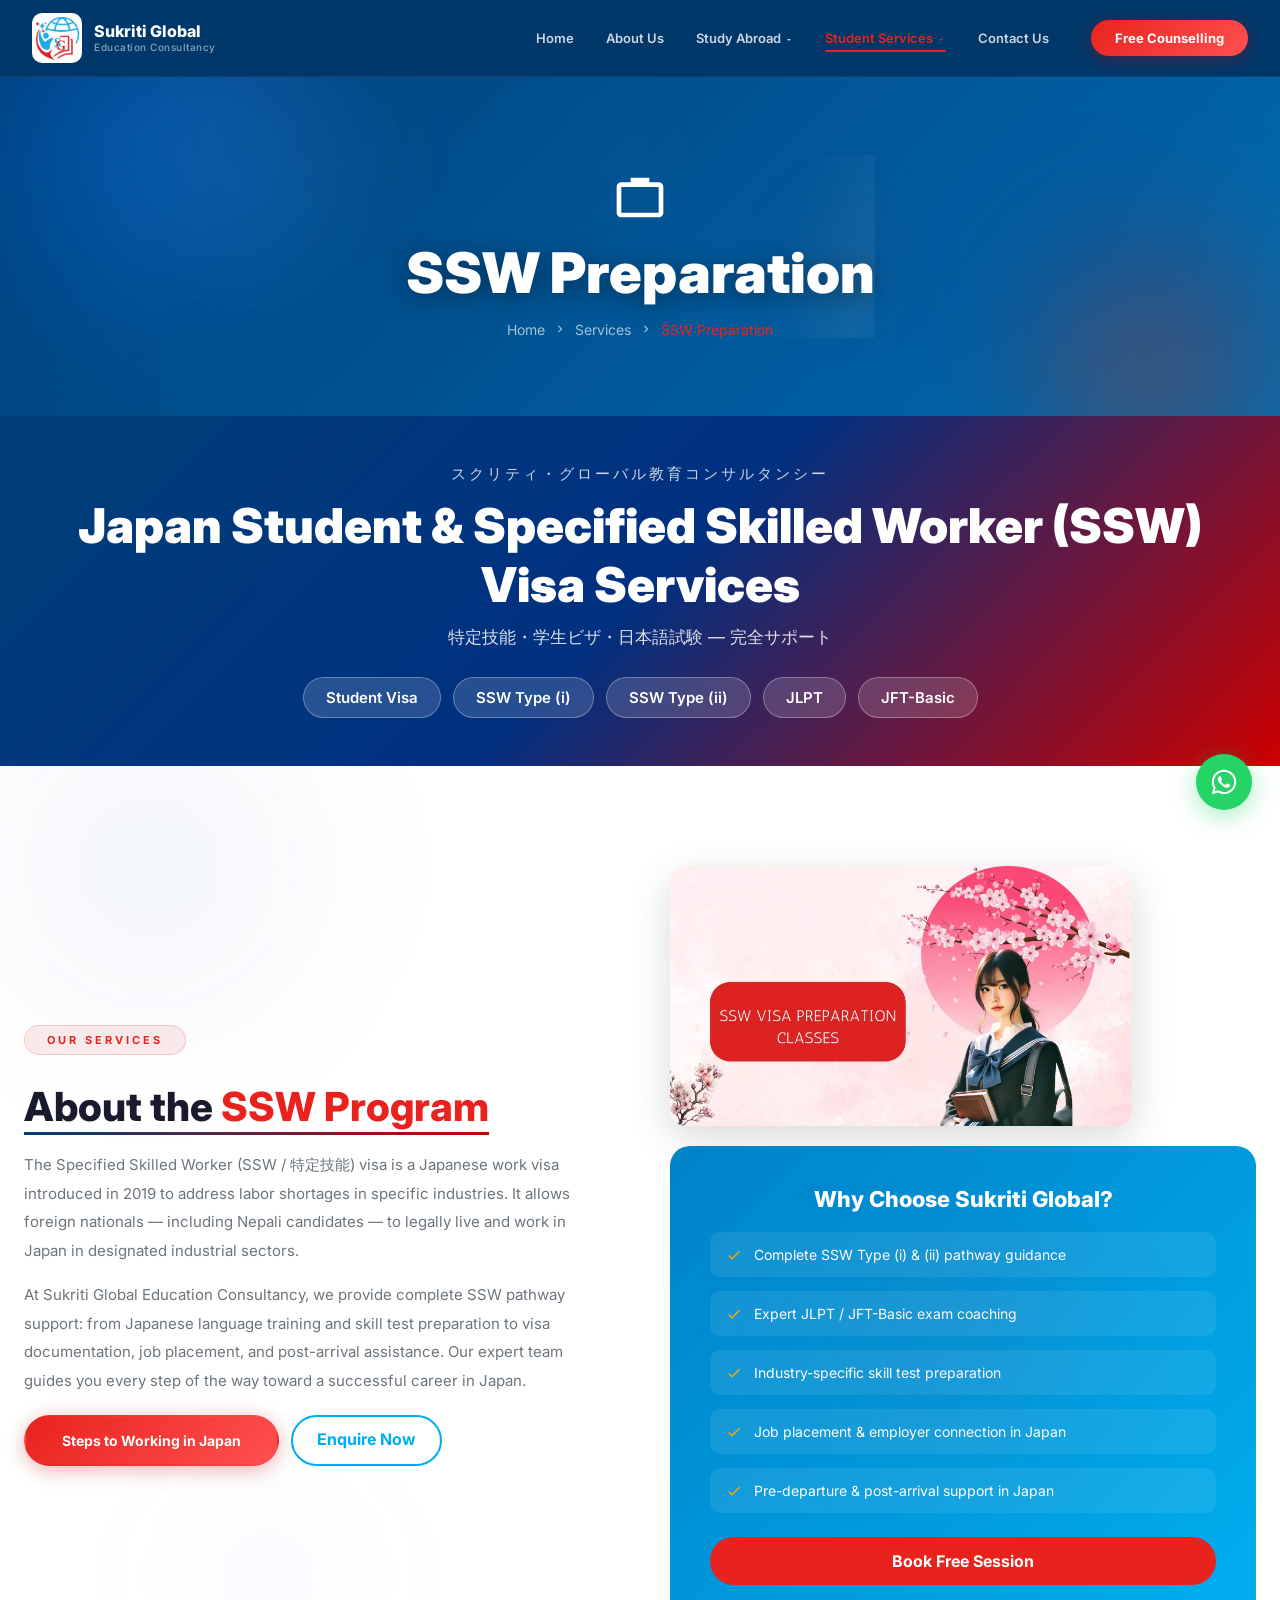
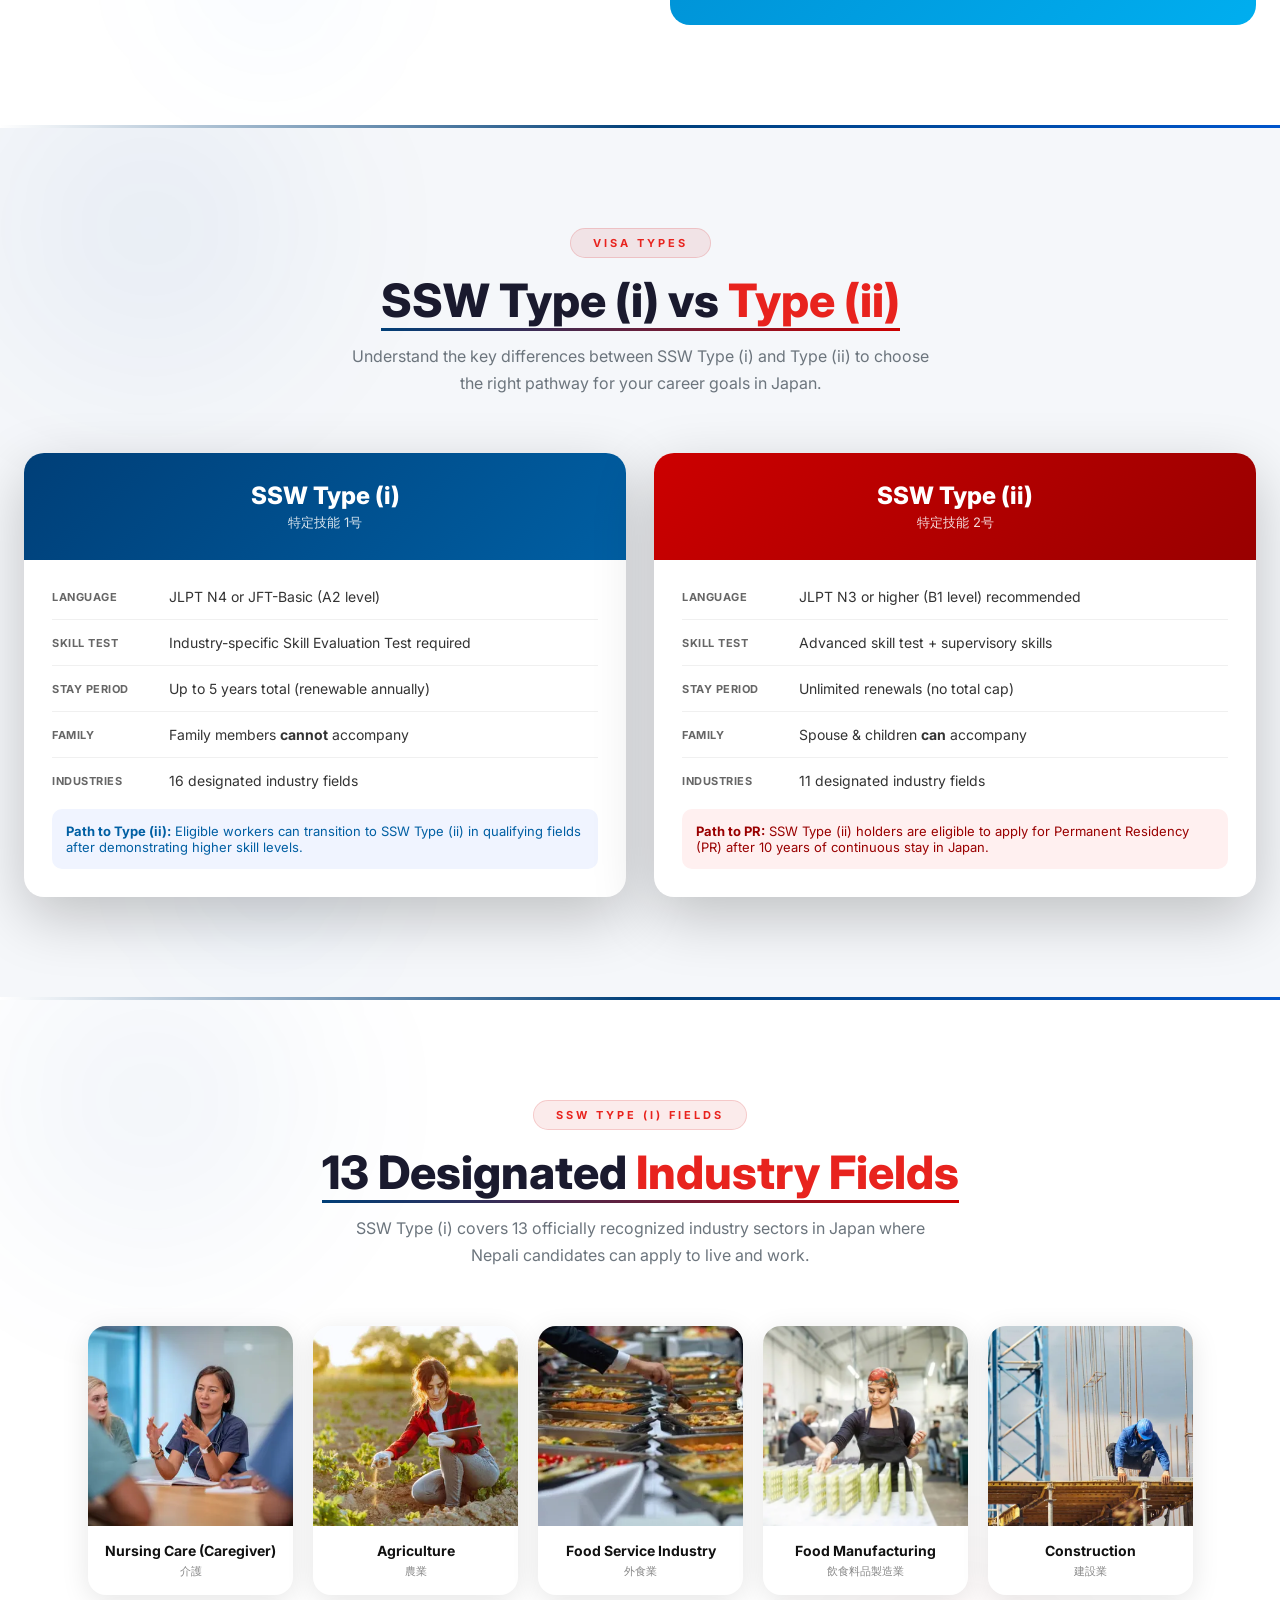
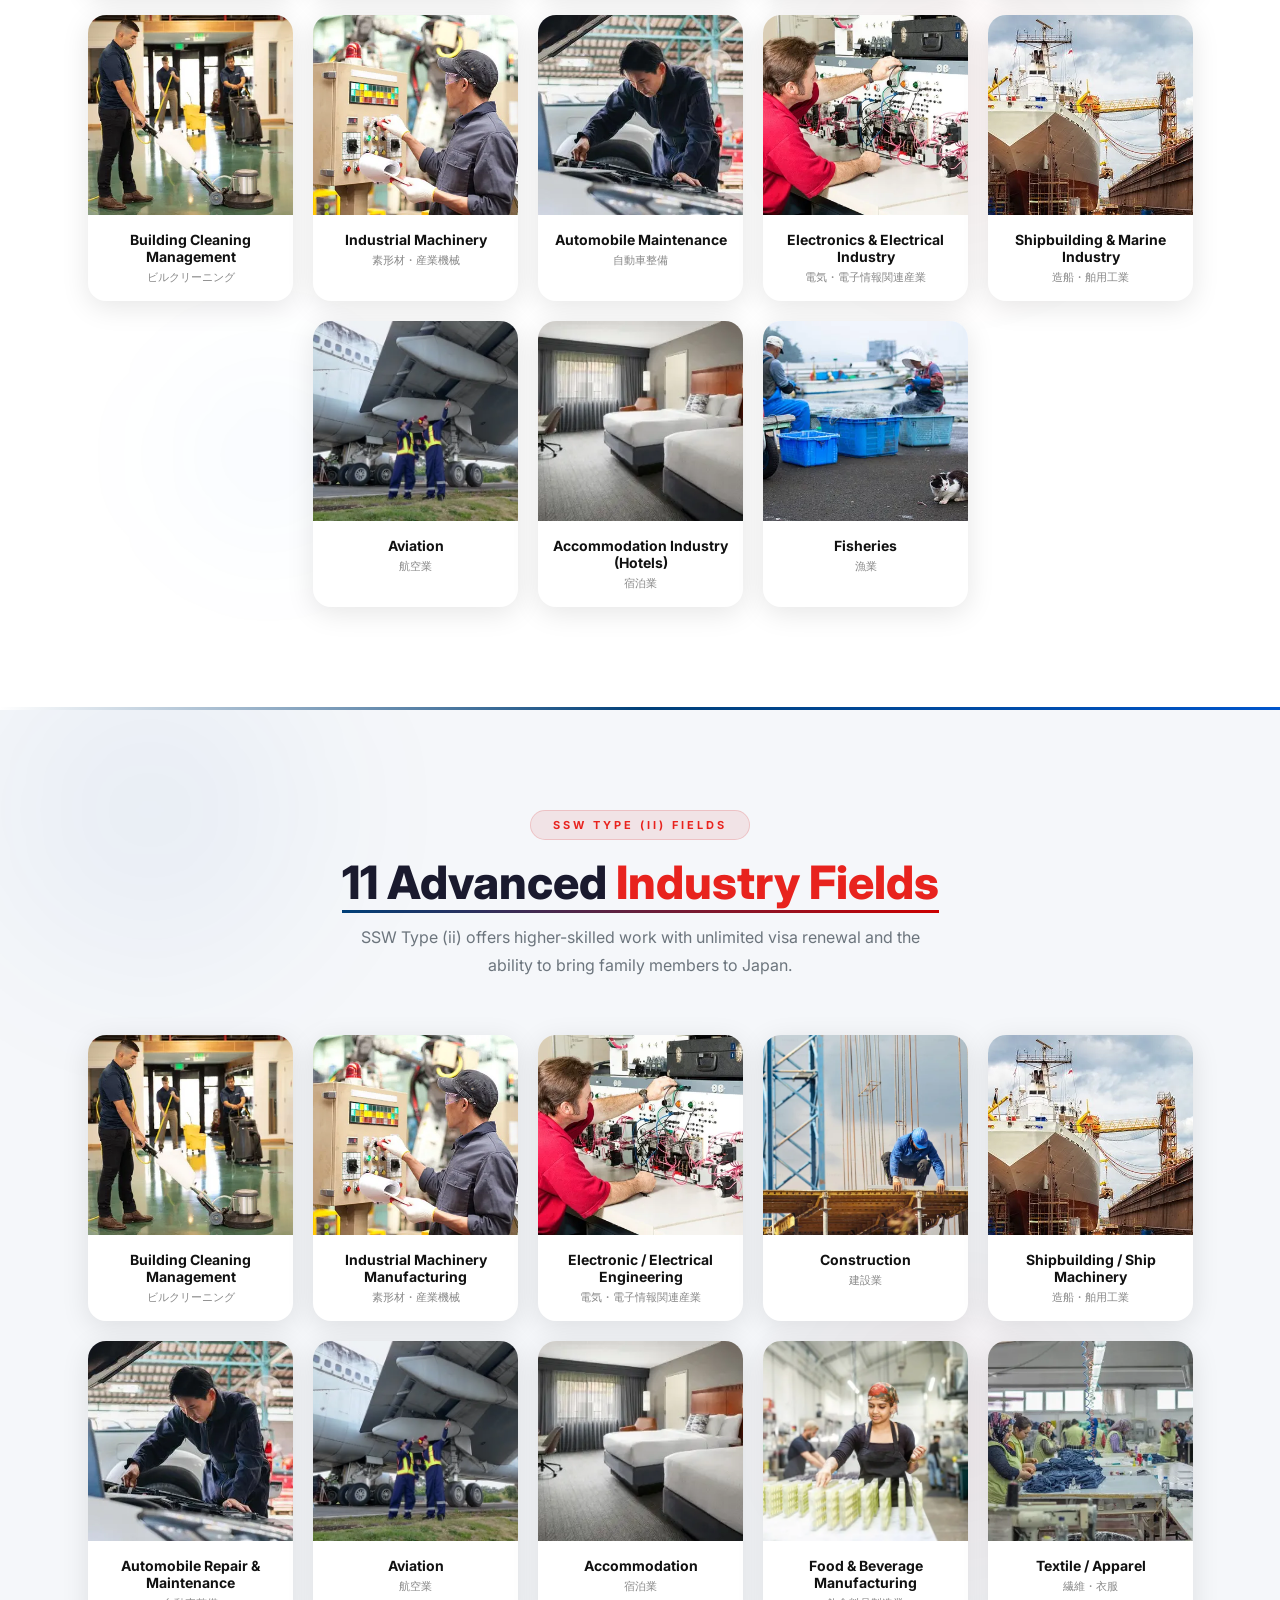
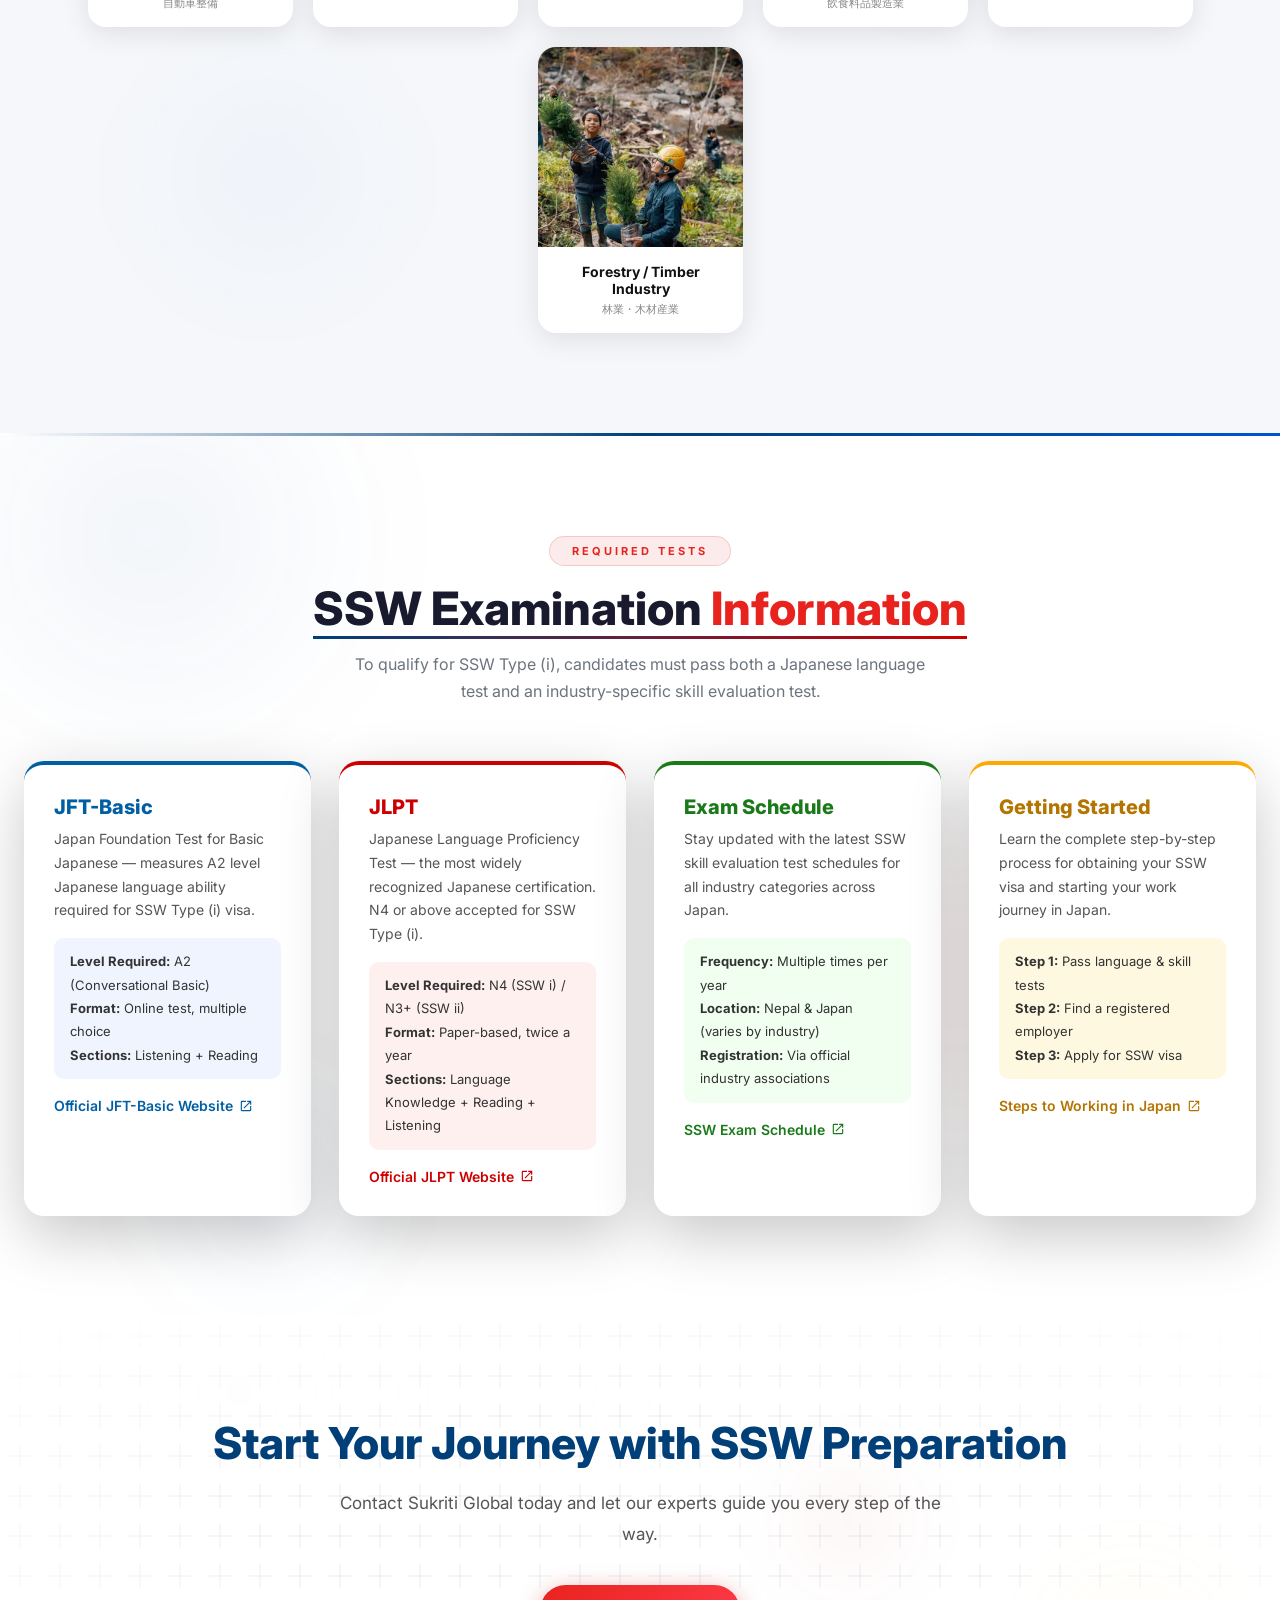
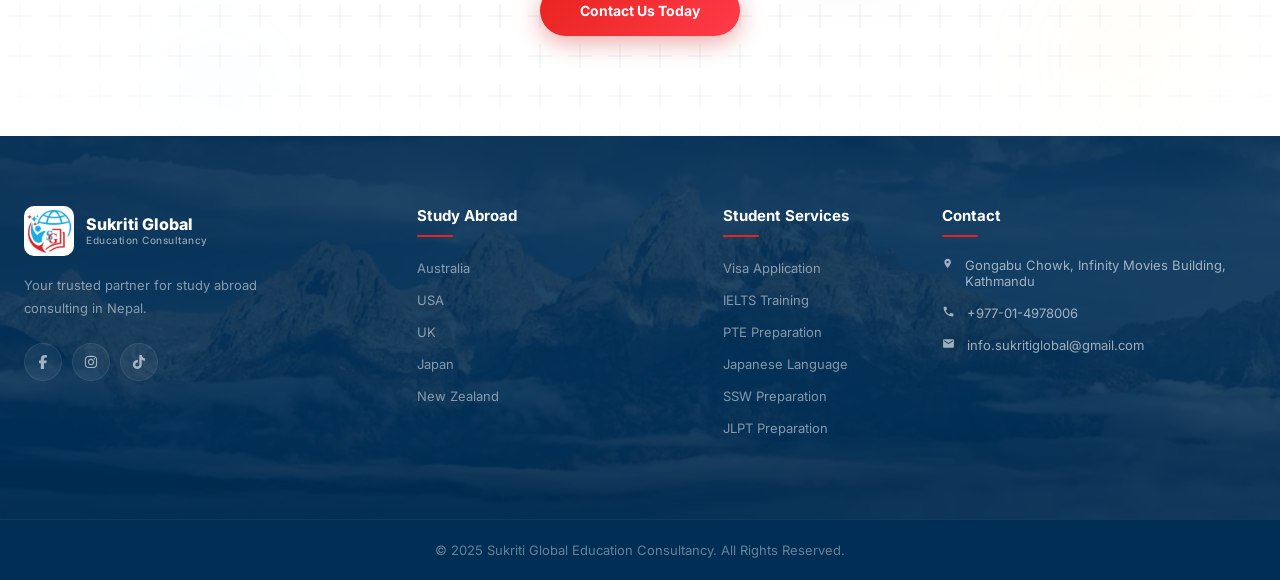
<file: services/ssw-preparation.html>
﻿<!DOCTYPE html>
<html lang="en">

<head>
    <meta charset="UTF-8">
    <meta name="viewport" content="width=device-width, initial-scale=1.0">
    <title>SSW Preparation - Sukriti Global Education Consultancy</title>
    <style>
        *,
        *::before,
        *::after {
            box-sizing: border-box;
            margin: 0;
            padding: 0
        }

        body {
            font-family: sans-serif;
            overflow-x: hidden
        }

        #preloader {
            position: fixed;
            inset: 0;
            background: #003F78;
            display: flex;
            align-items: center;
            justify-content: center;
            z-index: 9999;
            transition: opacity 0.6s ease, visibility 0.6s ease
        }

        .preloader-ring {
            width: 80px;
            height: 80px;
            border: 4px solid rgba(255, 255, 255, 0.1);
            border-top-color: #CC0000;
            border-right-color: #fff;
            border-radius: 50%;
            animation: spin 1s linear infinite
        }

        .preloader-logo {
            position: absolute;
            font-family: sans-serif;
            font-weight: 900;
            font-size: 22px;
            color: #fff
        }

        @keyframes spin {
            to {
                transform: rotate(360deg)
            }
        }
    </style>
    <link rel="stylesheet" href="../css/style.css">
    <link rel="preconnect" href="https://fonts.googleapis.com">
    <link rel="preconnect" href="https://fonts.gstatic.com" crossorigin>
    <link href="https://fonts.googleapis.com/css2?family=Inter:wght@300;400;500;600;700;800;900&display=swap"
        rel="stylesheet" media="print" onload="this.media='all'">
</head>

<body>
    <div id="preloader"
        style="position:fixed;inset:0;background:linear-gradient(135deg, #003F78, #007BB2, #00BFFF);display:flex;align-items:center;justify-content:center;z-index:9999;transition:opacity 0.6s,visibility 0.6s">
        <div class="preloader-inner">
            <div class="preloader-ring"></div>
            <div class="preloader-logo"><img src="../Sukriti Logo.png" alt="SG"
                    style="flex:0 0 205px;height:100%;object-fit:contain" onerror="this.outerHTML='SG'"></div>
        </div>
    </div>
    <header id="main-header">
        <nav class="navbar">
            <a href="../index.html" class="nav-logo">
                <div class="logo-wrap"><img src="../Sukriti Logo.png" alt="Logo" class="logo-img"
                        onerror="this.style.display='none';document.getElementById('logofb').style.display='flex'">
                    <div class="logo-fb" id="logofb" style="display:none">SG</div>
                </div>
                <div class="logo-text-block"><span class="logo-title">Sukriti Global</span><span
                        class="logo-subtitle">Education
                        Consultancy</span></div>
            </a>
            <button class="hamburger" id="hamburger"><span></span><span></span><span></span></button>
            <ul class="nav-menu" id="nav-menu">
                <li><a href="../index.html" class="nav-link">Home</a></li>
                <li><a href="../about.html" class="nav-link">About Us</a></li>
                <li class="has-dropdown"><a href="#" class="nav-link">Study Abroad <svg
                            xmlns="http://www.w3.org/2000/svg" viewBox="0 0 24 24" width="0.75em" height="0.75em"
                            fill="currentColor" style="vertical-align:middle">
                            <path d="M7 10l5 5 5-5z" />
                        </svg></a>
                    <ul class="dropdown">
                        <li><a href="../study-australia.html">Australia</a></li>
                        <li><a href="../study-usa.html">USA</a></li>
                        <li><a href="../study-uk.html">UK</a></li>
                        <li><a href="../study-japan.html">Japan</a></li>
            <li><a href="../study-newzealand.html">New Zealand</a></li>
                    </ul>
                </li>
                <li class="has-dropdown"><a href="#" class="nav-link active">Student Services <svg
                            xmlns="http://www.w3.org/2000/svg" viewBox="0 0 24 24" width="0.75em" height="0.75em"
                            fill="currentColor" style="vertical-align:middle">
                            <path d="M7 10l5 5 5-5z" />
                        </svg></a>
                    <ul class="dropdown">
                        <li><a href="visa-application.html">Visa Application</a></li>
                        <li><a href="pte-preparation.html">PTE Test Preparation</a></li>
                        <li><a href="ielts-training.html">IELTS Training</a></li>
                        <li><a href="japanese-language.html">Japanese Language</a></li>
                        <li><a href="jlpt.html">JLPT Preparation</a></li>
                        <li><a href="ssw-preparation.html">SSW Preparation</a></li>
                    </ul>
                </li>
                <li><a href="../contact.html" class="nav-link">Contact Us</a></li>
            </ul>
            <div class="nav-actions"><a href="../contact.html" class="btn-consult">Free
                    Counselling</a></div>
        </nav>
    </header>

    <section class="page-hero">
        <div class="page-hero-content">
            <div style="font-size:56px;margin-bottom:16px"><svg xmlns="http://www.w3.org/2000/svg" viewBox="0 0 24 24"
                    width="1em" height="1em" fill="currentColor" style="vertical-align:middle">
                    <path
                        d="M20 7H4c-1.1 0-2 .9-2 2v11c0 1.1.9 2 2 2h16c1.1 0 2-.9 2-2V9c0-1.1-.9-2-2-2zm0 13H4V9h16v11zM8 7V5h8v2H8z" />
                </svg></div>
            <h1 class="anim-fadeup">SSW Preparation</h1>
            <div class="breadcrumb anim-fadeup"><a href="../index.html">Home</a> <svg xmlns="http://www.w3.org/2000/svg"
                    viewBox="0 0 24 24" width="1em" height="1em" fill="currentColor" style="vertical-align:middle">
                    <path d="M10 6L8.59 7.41 13.17 12l-4.58 4.59L10 18l6-6z" />
                </svg> <a href="#">Services</a> <svg xmlns="http://www.w3.org/2000/svg" viewBox="0 0 24 24" width="1em"
                    height="1em" fill="currentColor" style="vertical-align:middle">
                    <path d="M10 6L8.59 7.41 13.17 12l-4.58 4.59L10 18l6-6z" />
                </svg> <span>SSW Preparation</span></div>
        </div>
    </section>

    <!-- Bilingual Banner -->
    <section style="background:linear-gradient(135deg,#003F78,#003080,#CC0000);padding:48px 0">
        <div class="container" style="text-align:center;color:#fff">
            <div style="font-size:15px;letter-spacing:3px;text-transform:uppercase;opacity:0.8;margin-bottom:12px">スクリティ・グローバル教育コンサルタンシー</div>
            <h2 style="font-family:Montserrat;font-weight:900;font-size:clamp(26px,4.5vw,48px);margin-bottom:12px">Japan Student &amp; Specified Skilled Worker (SSW) Visa Services</h2>
            <div style="font-size:17px;opacity:0.85;margin-bottom:28px">特定技能・学生ビザ・日本語試験 — 完全サポート</div>
            <div style="display:flex;flex-wrap:wrap;gap:12px;justify-content:center">
                <span style="background:rgba(255,255,255,0.15);border:1px solid rgba(255,255,255,0.3);padding:10px 22px;border-radius:50px;font-size:15px;font-weight:600">Student Visa</span>
                <span style="background:rgba(255,255,255,0.15);border:1px solid rgba(255,255,255,0.3);padding:10px 22px;border-radius:50px;font-size:15px;font-weight:600">SSW Type (i)</span>
                <span style="background:rgba(255,255,255,0.15);border:1px solid rgba(255,255,255,0.3);padding:10px 22px;border-radius:50px;font-size:15px;font-weight:600">SSW Type (ii)</span>
                <span style="background:rgba(255,255,255,0.15);border:1px solid rgba(255,255,255,0.3);padding:10px 22px;border-radius:50px;font-size:15px;font-weight:600">JLPT</span>
                <span style="background:rgba(255,255,255,0.15);border:1px solid rgba(255,255,255,0.3);padding:10px 22px;border-radius:50px;font-size:15px;font-weight:600">JFT-Basic</span>
            </div>
        </div>
    </section>

    <!-- About SSW Section -->
    <section class="section">
        <div class="container">
            <div class="two-col">
                <div class="col-content reveal-left" style="order:1">
                    <div class="tag-label">Our Services</div>
                    <h2>About the <span class="red">SSW Program</span></h2>
                    <p>The Specified Skilled Worker (SSW / 特定技能) visa is a Japanese work visa introduced in 2019 to address labor shortages in specific industries. It allows foreign nationals — including Nepali candidates — to legally live and work in Japan in designated industrial sectors.</p>
                    <p>At Sukriti Global Education Consultancy, we provide complete SSW pathway support: from Japanese language training and skill test preparation to visa documentation, job placement, and post-arrival assistance. Our expert team guides you every step of the way toward a successful career in Japan.</p>
                    <div style="margin-top:20px;display:flex;flex-wrap:wrap;gap:12px">
                        <a href="https://www.ssw.go.jp/en/about/step/" target="_blank" rel="noopener" class="btn-primary">Steps to Working in Japan</a>
                        <a href="../contact.html" style="border:2px solid var(--blue);color:var(--blue);padding:12px 24px;border-radius:50px;font-family:Montserrat;font-weight:700;text-decoration:none;display:inline-block;transition:all 0.3s" onmouseover="this.style.background='var(--blue)';this.style.color='#fff'" onmouseout="this.style.background='transparent';this.style.color='var(--blue)'">Enquire Now</a>
                    </div>
                </div>
                <div class="reveal-right" style="order:2">
                    <img src="../photos/ssw preparation.webp" alt="SSW Preparation" style="flex:0 0 205px;border-radius:16px;margin-bottom:20px;object-fit:cover;max-height:260px;box-shadow:0 12px 40px rgba(0,0,0,0.15)">
                    <div style="background:linear-gradient(135deg,var(--blue-dark),var(--blue));border-radius:20px;padding:40px;color:#fff">
                        <h3 style="font-family:Montserrat;font-weight:800;font-size:22px;margin-bottom:20px;text-align:center">Why Choose Sukriti Global?</h3>
                        <div style="display:flex;flex-direction:column;gap:14px">
                            <div style="display:flex;align-items:center;gap:12px;background:rgba(255,255,255,0.08);padding:14px 16px;border-radius:10px">
                                <svg xmlns="http://www.w3.org/2000/svg" viewBox="0 0 24 24" width="1em" height="1em" fill="#ffa800"><path d="M9 16.17L4.83 12l-1.42 1.41L9 19 21 7l-1.41-1.41z"/></svg>
                                <span style="font-size:14px">Complete SSW Type (i) &amp; (ii) pathway guidance</span>
                            </div>
                            <div style="display:flex;align-items:center;gap:12px;background:rgba(255,255,255,0.08);padding:14px 16px;border-radius:10px">
                                <svg xmlns="http://www.w3.org/2000/svg" viewBox="0 0 24 24" width="1em" height="1em" fill="#ffa800"><path d="M9 16.17L4.83 12l-1.42 1.41L9 19 21 7l-1.41-1.41z"/></svg>
                                <span style="font-size:14px">Expert JLPT / JFT-Basic exam coaching</span>
                            </div>
                            <div style="display:flex;align-items:center;gap:12px;background:rgba(255,255,255,0.08);padding:14px 16px;border-radius:10px">
                                <svg xmlns="http://www.w3.org/2000/svg" viewBox="0 0 24 24" width="1em" height="1em" fill="#ffa800"><path d="M9 16.17L4.83 12l-1.42 1.41L9 19 21 7l-1.41-1.41z"/></svg>
                                <span style="font-size:14px">Industry-specific skill test preparation</span>
                            </div>
                            <div style="display:flex;align-items:center;gap:12px;background:rgba(255,255,255,0.08);padding:14px 16px;border-radius:10px">
                                <svg xmlns="http://www.w3.org/2000/svg" viewBox="0 0 24 24" width="1em" height="1em" fill="#ffa800"><path d="M9 16.17L4.83 12l-1.42 1.41L9 19 21 7l-1.41-1.41z"/></svg>
                                <span style="font-size:14px">Job placement &amp; employer connection in Japan</span>
                            </div>
                            <div style="display:flex;align-items:center;gap:12px;background:rgba(255,255,255,0.08);padding:14px 16px;border-radius:10px">
                                <svg xmlns="http://www.w3.org/2000/svg" viewBox="0 0 24 24" width="1em" height="1em" fill="#ffa800"><path d="M9 16.17L4.83 12l-1.42 1.41L9 19 21 7l-1.41-1.41z"/></svg>
                                <span style="font-size:14px">Pre-departure &amp; post-arrival support in Japan</span>
                            </div>
                        </div>
                        <a href="../contact.html" style="display:block;background:var(--red);color:#fff;text-align:center;padding:14px 28px;border-radius:50px;font-family:Montserrat;font-weight:700;margin-top:24px;transition:all 0.3s" onmouseover="this.style.background='#e63333'" onmouseout="this.style.background='var(--red)'">Book Free Session</a>
                    </div>
                </div>
            </div>
        </div>
    </section>

    <!-- SSW Type Comparison Section -->
    <section class="section" style="background:var(--gray)">
        <div class="container">
            <div class="sec-header">
                <div class="tag-label">Visa Types</div>
                <h2>SSW Type (i) vs <span class="red">Type (ii)</span></h2>
                <p>Understand the key differences between SSW Type (i) and Type (ii) to choose the right pathway for your career goals in Japan.</p>
            </div>
            <div style="display:grid;grid-template-columns:repeat(auto-fit,minmax(300px,1fr));gap:28px;margin-top:32px">
                <div class="reveal-card" style="background:#fff;border-radius:20px;overflow:hidden;box-shadow:var(--shadow-lg)">
                    <div style="background:linear-gradient(135deg,#003F78,#005FA3);padding:28px;color:#fff;text-align:center">
                        <h3 style="font-family:Montserrat;font-weight:800;font-size:24px;margin-bottom:4px">SSW Type (i)</h3>
                        <div style="font-size:13px;opacity:0.85">特定技能 1号</div>
                    </div>
                    <div style="padding:28px">
                        <div style="display:flex;flex-direction:column;gap:14px">
                            <div style="display:flex;gap:12px;padding-bottom:14px;border-bottom:1px solid #f0f0f0">
                                <div style="min-width:105px;font-size:11px;font-weight:700;color:#666;text-transform:uppercase;letter-spacing:0.5px;padding-top:2px">Language</div>
                                <div style="font-size:14px;color:#333">JLPT N4 or JFT-Basic (A2 level)</div>
                            </div>
                            <div style="display:flex;gap:12px;padding-bottom:14px;border-bottom:1px solid #f0f0f0">
                                <div style="min-width:105px;font-size:11px;font-weight:700;color:#666;text-transform:uppercase;letter-spacing:0.5px;padding-top:2px">Skill Test</div>
                                <div style="font-size:14px;color:#333">Industry-specific Skill Evaluation Test required</div>
                            </div>
                            <div style="display:flex;gap:12px;padding-bottom:14px;border-bottom:1px solid #f0f0f0">
                                <div style="min-width:105px;font-size:11px;font-weight:700;color:#666;text-transform:uppercase;letter-spacing:0.5px;padding-top:2px">Stay Period</div>
                                <div style="font-size:14px;color:#333">Up to 5 years total (renewable annually)</div>
                            </div>
                            <div style="display:flex;gap:12px;padding-bottom:14px;border-bottom:1px solid #f0f0f0">
                                <div style="min-width:105px;font-size:11px;font-weight:700;color:#666;text-transform:uppercase;letter-spacing:0.5px;padding-top:2px">Family</div>
                                <div style="font-size:14px;color:#333">Family members <strong>cannot</strong> accompany</div>
                            </div>
                            <div style="display:flex;gap:12px">
                                <div style="min-width:105px;font-size:11px;font-weight:700;color:#666;text-transform:uppercase;letter-spacing:0.5px;padding-top:2px">Industries</div>
                                <div style="font-size:14px;color:#333">16 designated industry fields</div>
                            </div>
                        </div>
                        <div style="background:#f0f4ff;border-radius:10px;padding:14px;margin-top:20px;font-size:13px;color:#005FA3"><strong>Path to Type (ii):</strong> Eligible workers can transition to SSW Type (ii) in qualifying fields after demonstrating higher skill levels.</div>
                    </div>
                </div>
                <div class="reveal-card" style="background:#fff;border-radius:20px;overflow:hidden;box-shadow:var(--shadow-lg)">
                    <div style="background:linear-gradient(135deg,#CC0000,#990000);padding:28px;color:#fff;text-align:center">
                        <h3 style="font-family:Montserrat;font-weight:800;font-size:24px;margin-bottom:4px">SSW Type (ii)</h3>
                        <div style="font-size:13px;opacity:0.85">特定技能 2号</div>
                    </div>
                    <div style="padding:28px">
                        <div style="display:flex;flex-direction:column;gap:14px">
                            <div style="display:flex;gap:12px;padding-bottom:14px;border-bottom:1px solid #f0f0f0">
                                <div style="min-width:105px;font-size:11px;font-weight:700;color:#666;text-transform:uppercase;letter-spacing:0.5px;padding-top:2px">Language</div>
                                <div style="font-size:14px;color:#333">JLPT N3 or higher (B1 level) recommended</div>
                            </div>
                            <div style="display:flex;gap:12px;padding-bottom:14px;border-bottom:1px solid #f0f0f0">
                                <div style="min-width:105px;font-size:11px;font-weight:700;color:#666;text-transform:uppercase;letter-spacing:0.5px;padding-top:2px">Skill Test</div>
                                <div style="font-size:14px;color:#333">Advanced skill test + supervisory skills</div>
                            </div>
                            <div style="display:flex;gap:12px;padding-bottom:14px;border-bottom:1px solid #f0f0f0">
                                <div style="min-width:105px;font-size:11px;font-weight:700;color:#666;text-transform:uppercase;letter-spacing:0.5px;padding-top:2px">Stay Period</div>
                                <div style="font-size:14px;color:#333">Unlimited renewals (no total cap)</div>
                            </div>
                            <div style="display:flex;gap:12px;padding-bottom:14px;border-bottom:1px solid #f0f0f0">
                                <div style="min-width:105px;font-size:11px;font-weight:700;color:#666;text-transform:uppercase;letter-spacing:0.5px;padding-top:2px">Family</div>
                                <div style="font-size:14px;color:#333">Spouse &amp; children <strong>can</strong> accompany</div>
                            </div>
                            <div style="display:flex;gap:12px">
                                <div style="min-width:105px;font-size:11px;font-weight:700;color:#666;text-transform:uppercase;letter-spacing:0.5px;padding-top:2px">Industries</div>
                                <div style="font-size:14px;color:#333">11 designated industry fields</div>
                            </div>
                        </div>
                        <div style="background:#fff0f0;border-radius:10px;padding:14px;margin-top:20px;font-size:13px;color:#990000"><strong>Path to PR:</strong> SSW Type (ii) holders are eligible to apply for Permanent Residency (PR) after 10 years of continuous stay in Japan.</div>
                    </div>
                </div>
            </div>
        </div>
    </section>

    <!-- SSW (i) Fields Section -->
    <section class="section">
        <div class="container">
            <div class="sec-header">
                <div class="tag-label">SSW Type (i) Fields</div>
                <h2>13 Designated <span class="red">Industry Fields</span></h2>
                <p>SSW Type (i) covers 13 officially recognized industry sectors in Japan where Nepali candidates can apply to live and work.</p>
            </div>
            <div style="display:flex;flex-wrap:wrap;justify-content:center;gap:20px;margin-top:32px">

                <div class="reveal-card" style="background:#fff;border-radius:18px;overflow:hidden;box-shadow:0 6px 28px rgba(0,0,0,0.10);text-align:center;transition:transform .25s,box-shadow .25s;flex:0 0 205px" onmouseover="this.style.transform='translateY(-6px)';this.style.boxShadow='0 18px 44px rgba(0,0,0,0.16)'" onmouseout="this.style.transform='';this.style.boxShadow=''">
                    <img src="../photos/nurses.webp" alt="Nursing Care" style="width:100%;height:200px;object-fit:cover;display:block">
                    <div style="padding:16px 14px">
                        <div style="font-family:Montserrat;font-weight:700;font-size:14px;color:#111;margin-bottom:5px">Nursing Care (Caregiver)</div>
                        <div style="font-size:11px;color:#888">介護</div>
                    </div>
                </div>

                <div class="reveal-card" style="background:#fff;border-radius:18px;overflow:hidden;box-shadow:0 6px 28px rgba(0,0,0,0.10);text-align:center;transition:transform .25s,box-shadow .25s;flex:0 0 205px" onmouseover="this.style.transform='translateY(-6px)';this.style.boxShadow='0 18px 44px rgba(0,0,0,0.16)'" onmouseout="this.style.transform='';this.style.boxShadow=''">
                    <img src="../photos/agriculture.webp" alt="Agriculture" style="width:100%;height:200px;object-fit:cover;display:block">
                    <div style="padding:16px 14px">
                        <div style="font-family:Montserrat;font-weight:700;font-size:14px;color:#111;margin-bottom:5px">Agriculture</div>
                        <div style="font-size:11px;color:#888">農業</div>
                    </div>
                </div>

                <div class="reveal-card" style="background:#fff;border-radius:18px;overflow:hidden;box-shadow:0 6px 28px rgba(0,0,0,0.10);text-align:center;transition:transform .25s,box-shadow .25s;flex:0 0 205px" onmouseover="this.style.transform='translateY(-6px)';this.style.boxShadow='0 18px 44px rgba(0,0,0,0.16)'" onmouseout="this.style.transform='';this.style.boxShadow=''">
                    <img src="../photos/Food-Service-Industry-issues.webp" alt="Food Service" style="width:100%;height:200px;object-fit:cover;display:block">
                    <div style="padding:16px 14px">
                        <div style="font-family:Montserrat;font-weight:700;font-size:14px;color:#111;margin-bottom:5px">Food Service Industry</div>
                        <div style="font-size:11px;color:#888">外食業</div>
                    </div>
                </div>

                <div class="reveal-card" style="background:#fff;border-radius:18px;overflow:hidden;box-shadow:0 6px 28px rgba(0,0,0,0.10);text-align:center;transition:transform .25s,box-shadow .25s;flex:0 0 205px" onmouseover="this.style.transform='translateY(-6px)';this.style.boxShadow='0 18px 44px rgba(0,0,0,0.16)'" onmouseout="this.style.transform='';this.style.boxShadow=''">
                    <img src="../photos/food manufacturing.webp" alt="Food Manufacturing" style="width:100%;height:200px;object-fit:cover;display:block">
                    <div style="padding:16px 14px">
                        <div style="font-family:Montserrat;font-weight:700;font-size:14px;color:#111;margin-bottom:5px">Food Manufacturing</div>
                        <div style="font-size:11px;color:#888">飲食料品製造業</div>
                    </div>
                </div>

                <div class="reveal-card" style="background:#fff;border-radius:18px;overflow:hidden;box-shadow:0 6px 28px rgba(0,0,0,0.10);text-align:center;transition:transform .25s,box-shadow .25s;flex:0 0 205px" onmouseover="this.style.transform='translateY(-6px)';this.style.boxShadow='0 18px 44px rgba(0,0,0,0.16)'" onmouseout="this.style.transform='';this.style.boxShadow=''">
                    <img src="../photos/construction.webp" alt="Construction" style="width:100%;height:200px;object-fit:cover;display:block">
                    <div style="padding:16px 14px">
                        <div style="font-family:Montserrat;font-weight:700;font-size:14px;color:#111;margin-bottom:5px">Construction</div>
                        <div style="font-size:11px;color:#888">建設業</div>
                    </div>
                </div>

                <div class="reveal-card" style="background:#fff;border-radius:18px;overflow:hidden;box-shadow:0 6px 28px rgba(0,0,0,0.10);text-align:center;transition:transform .25s,box-shadow .25s;flex:0 0 205px" onmouseover="this.style.transform='translateY(-6px)';this.style.boxShadow='0 18px 44px rgba(0,0,0,0.16)'" onmouseout="this.style.transform='';this.style.boxShadow=''">
                    <img src="../photos/building cleaning management.webp" alt="Building Cleaning" style="width:100%;height:200px;object-fit:cover;display:block">
                    <div style="padding:16px 14px">
                        <div style="font-family:Montserrat;font-weight:700;font-size:14px;color:#111;margin-bottom:5px">Building Cleaning Management</div>
                        <div style="font-size:11px;color:#888">ビルクリーニング</div>
                    </div>
                </div>

                <div class="reveal-card" style="background:#fff;border-radius:18px;overflow:hidden;box-shadow:0 6px 28px rgba(0,0,0,0.10);text-align:center;transition:transform .25s,box-shadow .25s;flex:0 0 205px" onmouseover="this.style.transform='translateY(-6px)';this.style.boxShadow='0 18px 44px rgba(0,0,0,0.16)'" onmouseout="this.style.transform='';this.style.boxShadow=''">
                    <img src="../photos/Industrial Machinery Manufacturing.webp" alt="Industrial Machinery" style="width:100%;height:200px;object-fit:cover;display:block">
                    <div style="padding:16px 14px">
                        <div style="font-family:Montserrat;font-weight:700;font-size:14px;color:#111;margin-bottom:5px">Industrial Machinery</div>
                        <div style="font-size:11px;color:#888">素形材・産業機械</div>
                    </div>
                </div>

                <div class="reveal-card" style="background:#fff;border-radius:18px;overflow:hidden;box-shadow:0 6px 28px rgba(0,0,0,0.10);text-align:center;transition:transform .25s,box-shadow .25s;flex:0 0 205px" onmouseover="this.style.transform='translateY(-6px)';this.style.boxShadow='0 18px 44px rgba(0,0,0,0.16)'" onmouseout="this.style.transform='';this.style.boxShadow=''">
                    <img src="../photos/automobile.webp" alt="Automobile Maintenance" style="width:100%;height:200px;object-fit:cover;display:block">
                    <div style="padding:16px 14px">
                        <div style="font-family:Montserrat;font-weight:700;font-size:14px;color:#111;margin-bottom:5px">Automobile Maintenance</div>
                        <div style="font-size:11px;color:#888">自動車整備</div>
                    </div>
                </div>

                <div class="reveal-card" style="background:#fff;border-radius:18px;overflow:hidden;box-shadow:0 6px 28px rgba(0,0,0,0.10);text-align:center;transition:transform .25s,box-shadow .25s;flex:0 0 205px" onmouseover="this.style.transform='translateY(-6px)';this.style.boxShadow='0 18px 44px rgba(0,0,0,0.16)'" onmouseout="this.style.transform='';this.style.boxShadow=''">
                    <img src="../photos/Electronic Electrical Engineering.webp" alt="Electronics" style="width:100%;height:200px;object-fit:cover;display:block">
                    <div style="padding:16px 14px">
                        <div style="font-family:Montserrat;font-weight:700;font-size:14px;color:#111;margin-bottom:5px">Electronics &amp; Electrical Industry</div>
                        <div style="font-size:11px;color:#888">電気・電子情報関連産業</div>
                    </div>
                </div>

                <div class="reveal-card" style="background:#fff;border-radius:18px;overflow:hidden;box-shadow:0 6px 28px rgba(0,0,0,0.10);text-align:center;transition:transform .25s,box-shadow .25s;flex:0 0 205px" onmouseover="this.style.transform='translateY(-6px)';this.style.boxShadow='0 18px 44px rgba(0,0,0,0.16)'" onmouseout="this.style.transform='';this.style.boxShadow=''">
                    <img src="../photos/ship.webp" alt="Shipbuilding" style="width:100%;height:200px;object-fit:cover;display:block">
                    <div style="padding:16px 14px">
                        <div style="font-family:Montserrat;font-weight:700;font-size:14px;color:#111;margin-bottom:5px">Shipbuilding &amp; Marine Industry</div>
                        <div style="font-size:11px;color:#888">造船・舶用工業</div>
                    </div>
                </div>

                <div class="reveal-card" style="background:#fff;border-radius:18px;overflow:hidden;box-shadow:0 6px 28px rgba(0,0,0,0.10);text-align:center;transition:transform .25s,box-shadow .25s;flex:0 0 205px" onmouseover="this.style.transform='translateY(-6px)';this.style.boxShadow='0 18px 44px rgba(0,0,0,0.16)'" onmouseout="this.style.transform='';this.style.boxShadow=''">
                    <img src="../photos/aviation.webp" alt="Aviation" style="width:100%;height:200px;object-fit:cover;display:block">
                    <div style="padding:16px 14px">
                        <div style="font-family:Montserrat;font-weight:700;font-size:14px;color:#111;margin-bottom:5px">Aviation</div>
                        <div style="font-size:11px;color:#888">航空業</div>
                    </div>
                </div>

                <div class="reveal-card" style="background:#fff;border-radius:18px;overflow:hidden;box-shadow:0 6px 28px rgba(0,0,0,0.10);text-align:center;transition:transform .25s,box-shadow .25s;flex:0 0 205px" onmouseover="this.style.transform='translateY(-6px)';this.style.boxShadow='0 18px 44px rgba(0,0,0,0.16)'" onmouseout="this.style.transform='';this.style.boxShadow=''">
                    <img src="../photos/accommodation industry hotel.webp" alt="Accommodation" style="width:100%;height:200px;object-fit:cover;display:block">
                    <div style="padding:16px 14px">
                        <div style="font-family:Montserrat;font-weight:700;font-size:14px;color:#111;margin-bottom:5px">Accommodation Industry (Hotels)</div>
                        <div style="font-size:11px;color:#888">宿泊業</div>
                    </div>
                </div>

                <div class="reveal-card" style="background:#fff;border-radius:18px;overflow:hidden;box-shadow:0 6px 28px rgba(0,0,0,0.10);text-align:center;transition:transform .25s,box-shadow .25s;flex:0 0 205px" onmouseover="this.style.transform='translateY(-6px)';this.style.boxShadow='0 18px 44px rgba(0,0,0,0.16)'" onmouseout="this.style.transform='';this.style.boxShadow=''">
                    <img src="../photos/japanese-fishing-port.webp" alt="Fisheries" style="width:100%;height:200px;object-fit:cover;display:block">
                    <div style="padding:16px 14px">
                        <div style="font-family:Montserrat;font-weight:700;font-size:14px;color:#111;margin-bottom:5px">Fisheries</div>
                        <div style="font-size:11px;color:#888">漁業</div>
                    </div>
                </div>

            </div>
        </div>
    </section>

    <!-- SSW (ii) Fields Section -->
    <section class="section" style="background:var(--gray)">
        <div class="container">
            <div class="sec-header">
                <div class="tag-label">SSW Type (ii) Fields</div>
                <h2>11 Advanced <span class="red">Industry Fields</span></h2>
                <p>SSW Type (ii) offers higher-skilled work with unlimited visa renewal and the ability to bring family members to Japan.</p>
            </div>
            <div style="display:flex;flex-wrap:wrap;justify-content:center;gap:20px;margin-top:32px">

                <div class="reveal-card" style="background:#fff;border-radius:18px;overflow:hidden;box-shadow:0 6px 28px rgba(0,0,0,0.10);text-align:center;transition:transform .25s,box-shadow .25s;flex:0 0 205px" onmouseover="this.style.transform='translateY(-6px)';this.style.boxShadow='0 18px 44px rgba(0,0,0,0.16)'" onmouseout="this.style.transform='';this.style.boxShadow=''">
                    <img src="../photos/building cleaning management.webp" alt="Building Cleaning" style="width:100%;height:200px;object-fit:cover;display:block">
                    <div style="padding:16px 14px">
                        <div style="font-family:Montserrat;font-weight:700;font-size:14px;color:#111;margin-bottom:5px">Building Cleaning Management</div>
                        <div style="font-size:11px;color:#888">ビルクリーニング</div>
                    </div>
                </div>

                <div class="reveal-card" style="background:#fff;border-radius:18px;overflow:hidden;box-shadow:0 6px 28px rgba(0,0,0,0.10);text-align:center;transition:transform .25s,box-shadow .25s;flex:0 0 205px" onmouseover="this.style.transform='translateY(-6px)';this.style.boxShadow='0 18px 44px rgba(0,0,0,0.16)'" onmouseout="this.style.transform='';this.style.boxShadow=''">
                    <img src="../photos/Industrial Machinery Manufacturing.webp" alt="Industrial Machinery" style="width:100%;height:200px;object-fit:cover;display:block">
                    <div style="padding:16px 14px">
                        <div style="font-family:Montserrat;font-weight:700;font-size:14px;color:#111;margin-bottom:5px">Industrial Machinery Manufacturing</div>
                        <div style="font-size:11px;color:#888">素形材・産業機械</div>
                    </div>
                </div>

                <div class="reveal-card" style="background:#fff;border-radius:18px;overflow:hidden;box-shadow:0 6px 28px rgba(0,0,0,0.10);text-align:center;transition:transform .25s,box-shadow .25s;flex:0 0 205px" onmouseover="this.style.transform='translateY(-6px)';this.style.boxShadow='0 18px 44px rgba(0,0,0,0.16)'" onmouseout="this.style.transform='';this.style.boxShadow=''">
                    <img src="../photos/Electronic Electrical Engineering.webp" alt="Electronics" style="width:100%;height:200px;object-fit:cover;display:block">
                    <div style="padding:16px 14px">
                        <div style="font-family:Montserrat;font-weight:700;font-size:14px;color:#111;margin-bottom:5px">Electronic / Electrical Engineering</div>
                        <div style="font-size:11px;color:#888">電気・電子情報関連産業</div>
                    </div>
                </div>

                <div class="reveal-card" style="background:#fff;border-radius:18px;overflow:hidden;box-shadow:0 6px 28px rgba(0,0,0,0.10);text-align:center;transition:transform .25s,box-shadow .25s;flex:0 0 205px" onmouseover="this.style.transform='translateY(-6px)';this.style.boxShadow='0 18px 44px rgba(0,0,0,0.16)'" onmouseout="this.style.transform='';this.style.boxShadow=''">
                    <img src="../photos/construction.webp" alt="Construction" style="width:100%;height:200px;object-fit:cover;display:block">
                    <div style="padding:16px 14px">
                        <div style="font-family:Montserrat;font-weight:700;font-size:14px;color:#111;margin-bottom:5px">Construction</div>
                        <div style="font-size:11px;color:#888">建設業</div>
                    </div>
                </div>

                <div class="reveal-card" style="background:#fff;border-radius:18px;overflow:hidden;box-shadow:0 6px 28px rgba(0,0,0,0.10);text-align:center;transition:transform .25s,box-shadow .25s;flex:0 0 205px" onmouseover="this.style.transform='translateY(-6px)';this.style.boxShadow='0 18px 44px rgba(0,0,0,0.16)'" onmouseout="this.style.transform='';this.style.boxShadow=''">
                    <img src="../photos/ship.webp" alt="Shipbuilding" style="width:100%;height:200px;object-fit:cover;display:block">
                    <div style="padding:16px 14px">
                        <div style="font-family:Montserrat;font-weight:700;font-size:14px;color:#111;margin-bottom:5px">Shipbuilding / Ship Machinery</div>
                        <div style="font-size:11px;color:#888">造船・舶用工業</div>
                    </div>
                </div>

                <div class="reveal-card" style="background:#fff;border-radius:18px;overflow:hidden;box-shadow:0 6px 28px rgba(0,0,0,0.10);text-align:center;transition:transform .25s,box-shadow .25s;flex:0 0 205px" onmouseover="this.style.transform='translateY(-6px)';this.style.boxShadow='0 18px 44px rgba(0,0,0,0.16)'" onmouseout="this.style.transform='';this.style.boxShadow=''">
                    <img src="../photos/automobile.webp" alt="Automobile" style="width:100%;height:200px;object-fit:cover;display:block">
                    <div style="padding:16px 14px">
                        <div style="font-family:Montserrat;font-weight:700;font-size:14px;color:#111;margin-bottom:5px">Automobile Repair &amp; Maintenance</div>
                        <div style="font-size:11px;color:#888">自動車整備</div>
                    </div>
                </div>

                <div class="reveal-card" style="background:#fff;border-radius:18px;overflow:hidden;box-shadow:0 6px 28px rgba(0,0,0,0.10);text-align:center;transition:transform .25s,box-shadow .25s;flex:0 0 205px" onmouseover="this.style.transform='translateY(-6px)';this.style.boxShadow='0 18px 44px rgba(0,0,0,0.16)'" onmouseout="this.style.transform='';this.style.boxShadow=''">
                    <img src="../photos/aviation.webp" alt="Aviation" style="width:100%;height:200px;object-fit:cover;display:block">
                    <div style="padding:16px 14px">
                        <div style="font-family:Montserrat;font-weight:700;font-size:14px;color:#111;margin-bottom:5px">Aviation</div>
                        <div style="font-size:11px;color:#888">航空業</div>
                    </div>
                </div>

                <div class="reveal-card" style="background:#fff;border-radius:18px;overflow:hidden;box-shadow:0 6px 28px rgba(0,0,0,0.10);text-align:center;transition:transform .25s,box-shadow .25s;flex:0 0 205px" onmouseover="this.style.transform='translateY(-6px)';this.style.boxShadow='0 18px 44px rgba(0,0,0,0.16)'" onmouseout="this.style.transform='';this.style.boxShadow=''">
                    <img src="../photos/accommodation industry hotel.webp" alt="Accommodation" style="width:100%;height:200px;object-fit:cover;display:block">
                    <div style="padding:16px 14px">
                        <div style="font-family:Montserrat;font-weight:700;font-size:14px;color:#111;margin-bottom:5px">Accommodation</div>
                        <div style="font-size:11px;color:#888">宿泊業</div>
                    </div>
                </div>

                <div class="reveal-card" style="background:#fff;border-radius:18px;overflow:hidden;box-shadow:0 6px 28px rgba(0,0,0,0.10);text-align:center;transition:transform .25s,box-shadow .25s;flex:0 0 205px" onmouseover="this.style.transform='translateY(-6px)';this.style.boxShadow='0 18px 44px rgba(0,0,0,0.16)'" onmouseout="this.style.transform='';this.style.boxShadow=''">
                    <img src="../photos/food manufacturing.webp" alt="Food Manufacturing" style="width:100%;height:200px;object-fit:cover;display:block">
                    <div style="padding:16px 14px">
                        <div style="font-family:Montserrat;font-weight:700;font-size:14px;color:#111;margin-bottom:5px">Food &amp; Beverage Manufacturing</div>
                        <div style="font-size:11px;color:#888">飲食料品製造業</div>
                    </div>
                </div>

                <div class="reveal-card" style="background:#fff;border-radius:18px;overflow:hidden;box-shadow:0 6px 28px rgba(0,0,0,0.10);text-align:center;transition:transform .25s,box-shadow .25s;flex:0 0 205px" onmouseover="this.style.transform='translateY(-6px)';this.style.boxShadow='0 18px 44px rgba(0,0,0,0.16)'" onmouseout="this.style.transform='';this.style.boxShadow=''">
                    <img src="../photos/texttile.webp" alt="Textile" style="width:100%;height:200px;object-fit:cover;display:block">
                    <div style="padding:16px 14px">
                        <div style="font-family:Montserrat;font-weight:700;font-size:14px;color:#111;margin-bottom:5px">Textile / Apparel</div>
                        <div style="font-size:11px;color:#888">繊維・衣服</div>
                    </div>
                </div>

                <div class="reveal-card" style="background:#fff;border-radius:18px;overflow:hidden;box-shadow:0 6px 28px rgba(0,0,0,0.10);text-align:center;transition:transform .25s,box-shadow .25s;flex:0 0 205px" onmouseover="this.style.transform='translateY(-6px)';this.style.boxShadow='0 18px 44px rgba(0,0,0,0.16)'" onmouseout="this.style.transform='';this.style.boxShadow=''">
                    <img src="../photos/Forestry Timber Industry.webp" alt="Forestry" style="width:100%;height:200px;object-fit:cover;display:block">
                    <div style="padding:16px 14px">
                        <div style="font-family:Montserrat;font-weight:700;font-size:14px;color:#111;margin-bottom:5px">Forestry / Timber Industry</div>
                        <div style="font-size:11px;color:#888">林業・木材産業</div>
                    </div>
                </div>

            </div>
        </div>
    </section>

    <!-- Test Information Section -->
    <section class="section">
        <div class="container">
            <div class="sec-header">
                <div class="tag-label">Required Tests</div>
                <h2>SSW Examination <span class="red">Information</span></h2>
                <p>To qualify for SSW Type (i), candidates must pass both a Japanese language test and an industry-specific skill evaluation test.</p>
            </div>
            <div style="display:grid;grid-template-columns:repeat(auto-fit,minmax(250px,1fr));gap:28px;margin-top:32px">
                <div class="reveal-card" style="background:#fff;border-radius:20px;padding:30px;box-shadow:var(--shadow-lg);border-top:4px solid #005FA3">
                    <h3 style="font-family:Montserrat;font-weight:800;font-size:20px;color:#005FA3;margin-bottom:8px">JFT-Basic</h3>
                    <p style="font-size:14px;color:#555;line-height:1.7;margin-bottom:16px">Japan Foundation Test for Basic Japanese — measures A2 level Japanese language ability required for SSW Type (i) visa.</p>
                    <div style="background:#f0f4ff;border-radius:10px;padding:12px 16px;margin-bottom:16px;font-size:13px;color:#333;line-height:1.8">
                        <strong>Level Required:</strong> A2 (Conversational Basic)<br>
                        <strong>Format:</strong> Online test, multiple choice<br>
                        <strong>Sections:</strong> Listening + Reading
                    </div>
                    <a href="https://www.jpf.go.jp/jft-basic/e/index.html" target="_blank" rel="noopener" style="display:inline-flex;align-items:center;gap:6px;color:#005FA3;font-weight:600;font-size:14px;text-decoration:none">Official JFT-Basic Website <svg xmlns="http://www.w3.org/2000/svg" viewBox="0 0 24 24" width="14" height="14" fill="currentColor"><path d="M19 19H5V5h7V3H5c-1.11 0-2 .9-2 2v14c0 1.1.89 2 2 2h14c1.1 0 2-.9 2-2v-7h-2v7zM14 3v2h3.59l-9.83 9.83 1.41 1.41L19 6.41V10h2V3h-7z"/></svg></a>
                </div>
                <div class="reveal-card" style="background:#fff;border-radius:20px;padding:30px;box-shadow:var(--shadow-lg);border-top:4px solid #CC0000">
                    <h3 style="font-family:Montserrat;font-weight:800;font-size:20px;color:#CC0000;margin-bottom:8px">JLPT</h3>
                    <p style="font-size:14px;color:#555;line-height:1.7;margin-bottom:16px">Japanese Language Proficiency Test — the most widely recognized Japanese certification. N4 or above accepted for SSW Type (i).</p>
                    <div style="background:#fff0f0;border-radius:10px;padding:12px 16px;margin-bottom:16px;font-size:13px;color:#333;line-height:1.8">
                        <strong>Level Required:</strong> N4 (SSW i) / N3+ (SSW ii)<br>
                        <strong>Format:</strong> Paper-based, twice a year<br>
                        <strong>Sections:</strong> Language Knowledge + Reading + Listening
                    </div>
                    <a href="https://www.jlpt.jp/e/index.cgi" target="_blank" rel="noopener" style="display:inline-flex;align-items:center;gap:6px;color:#CC0000;font-weight:600;font-size:14px;text-decoration:none">Official JLPT Website <svg xmlns="http://www.w3.org/2000/svg" viewBox="0 0 24 24" width="14" height="14" fill="currentColor"><path d="M19 19H5V5h7V3H5c-1.11 0-2 .9-2 2v14c0 1.1.89 2 2 2h14c1.1 0 2-.9 2-2v-7h-2v7zM14 3v2h3.59l-9.83 9.83 1.41 1.41L19 6.41V10h2V3h-7z"/></svg></a>
                </div>
                <div class="reveal-card" style="background:#fff;border-radius:20px;padding:30px;box-shadow:var(--shadow-lg);border-top:4px solid #1a7a1a">
                    <h3 style="font-family:Montserrat;font-weight:800;font-size:20px;color:#1a7a1a;margin-bottom:8px">Exam Schedule</h3>
                    <p style="font-size:14px;color:#555;line-height:1.7;margin-bottom:16px">Stay updated with the latest SSW skill evaluation test schedules for all industry categories across Japan.</p>
                    <div style="background:#f0fff0;border-radius:10px;padding:12px 16px;margin-bottom:16px;font-size:13px;color:#333;line-height:1.8">
                        <strong>Frequency:</strong> Multiple times per year<br>
                        <strong>Location:</strong> Nepal &amp; Japan (varies by industry)<br>
                        <strong>Registration:</strong> Via official industry associations
                    </div>
                    <a href="https://www.ssw.go.jp/en/about/sswv/exam/" target="_blank" rel="noopener" style="display:inline-flex;align-items:center;gap:6px;color:#1a7a1a;font-weight:600;font-size:14px;text-decoration:none">SSW Exam Schedule <svg xmlns="http://www.w3.org/2000/svg" viewBox="0 0 24 24" width="14" height="14" fill="currentColor"><path d="M19 19H5V5h7V3H5c-1.11 0-2 .9-2 2v14c0 1.1.89 2 2 2h14c1.1 0 2-.9 2-2v-7h-2v7zM14 3v2h3.59l-9.83 9.83 1.41 1.41L19 6.41V10h2V3h-7z"/></svg></a>
                </div>
                <div class="reveal-card" style="background:#fff;border-radius:20px;padding:30px;box-shadow:var(--shadow-lg);border-top:4px solid #ffa800">
                    <h3 style="font-family:Montserrat;font-weight:800;font-size:20px;color:#b37500;margin-bottom:8px">Getting Started</h3>
                    <p style="font-size:14px;color:#555;line-height:1.7;margin-bottom:16px">Learn the complete step-by-step process for obtaining your SSW visa and starting your work journey in Japan.</p>
                    <div style="background:#fff8e0;border-radius:10px;padding:12px 16px;margin-bottom:16px;font-size:13px;color:#333;line-height:1.8">
                        <strong>Step 1:</strong> Pass language &amp; skill tests<br>
                        <strong>Step 2:</strong> Find a registered employer<br>
                        <strong>Step 3:</strong> Apply for SSW visa
                    </div>
                    <a href="https://www.ssw.go.jp/en/about/step/" target="_blank" rel="noopener" style="display:inline-flex;align-items:center;gap:6px;color:#b37500;font-weight:600;font-size:14px;text-decoration:none">Steps to Working in Japan <svg xmlns="http://www.w3.org/2000/svg" viewBox="0 0 24 24" width="14" height="14" fill="currentColor"><path d="M19 19H5V5h7V3H5c-1.11 0-2 .9-2 2v14c0 1.1.89 2 2 2h14c1.1 0 2-.9 2-2v-7h-2v7zM14 3v2h3.59l-9.83 9.83 1.41 1.41L19 6.41V10h2V3h-7z"/></svg></a>
                </div>
            </div>
        </div>
    </section>

    <section class="cta-sec">
        <div class="container">
            <h2 class="anim-fadeup">Start Your Journey with SSW Preparation</h2>
            <p class="anim-fadeup">Contact Sukriti Global today and let our experts guide you every step of the way.</p>
            <a href="../contact.html" class="btn-white anim-fadeup">Contact Us Today</a>
        </div>
    </section>

    <footer class="footer">
        <div class="footer-body">
            <div class="container">
                <div class="footer-grid">
                    <div class="f-brand">
                        <div class="footer-logo">
                            <div class="logo-wrap">
                                <img src="../images/logo.png" alt="Sukriti Global" class="logo-img" style="flex:0 0 205px;height:100%;object-fit:contain">
                            </div>
                            <div class="logo-text-block"><span class="logo-title">Sukriti Global</span><span
                                    class="logo-subtitle">Education Consultancy</span></div>
                        </div>
                        <p>Your trusted partner for study abroad consulting in Nepal.</p>
                        <div class="f-socials"><a href="https://www.facebook.com/profile.php?id=61583860509761&sk=reels_tab" target="_blank"><svg
                                    xmlns="http://www.w3.org/2000/svg" viewBox="0 0 320 512" width="1em" height="1em"
                                    fill="currentColor" style="vertical-align:middle">
                                    <path
                                        d="M80 299.3V512H196V299.3h86.5l18-97.8H196V166.9c0-51.7 20.3-71.5 72.7-71.5c16.3 0 29.4.4 37 1.2V7.9C291.4 4 256.4 0 236.2 0C129.3 0 80 50.5 80 159.4v42.1H14v97.8H80z" />
                                </svg></a><a href="https://www.instagram.com/sukritiglobal/" target="_blank"><svg
                                    xmlns="http://www.w3.org/2000/svg" viewBox="0 0 448 512" width="1em" height="1em"
                                    fill="currentColor" style="vertical-align:middle">
                                    <path
                                        d="M224.1 141c-63.6 0-114.9 51.3-114.9 114.9s51.3 114.9 114.9 114.9S339 319.5 339 255.9 287.7 141 224.1 141zm0 189.6c-41.1 0-74.7-33.5-74.7-74.7s33.5-74.7 74.7-74.7 74.7 33.5 74.7 74.7-33.6 74.7-74.7 74.7zm146.4-194.3c0 14.9-12 26.8-26.8 26.8-14.9 0-26.8-12-26.8-26.8s12-26.8 26.8-26.8 26.8 12 26.8 26.8zm76.1 27.2c-1.7-35.9-9.9-67.7-36.2-93.9-26.2-26.2-58-34.4-93.9-36.2-37-2.1-147.9-2.1-184.9 0-35.8 1.7-67.6 9.9-93.9 36.1s-34.4 58-36.2 93.9c-2.1 37-2.1 147.9 0 184.9 1.7 35.9 9.9 67.7 36.2 93.9s58 34.4 93.9 36.2c37 2.1 147.9 2.1 184.9 0 35.9-1.7 67.7-9.9 93.9-36.2 26.2-26.2 34.4-58 36.2-93.9 2.1-37 2.1-147.8 0-184.8zM398.8 388c-7.8 19.6-22.9 34.7-42.6 42.6-29.5 11.7-99.5 9-132.1 9s-102.7 2.6-132.1-9c-19.6-7.8-34.7-22.9-42.6-42.6-11.7-29.5-9-99.5-9-132.1s-2.6-102.7 9-132.1c7.8-19.6 22.9-34.7 42.6-42.6 29.5-11.7 99.5-9 132.1-9s102.7-2.6 132.1 9c19.6 7.8 34.7 22.9 42.6 42.6 11.7 29.5 9 99.5 9 132.1s2.7 102.7-9 132.1z" />
                                </svg></a><a href="https://www.tiktok.com/@sukritiglobal" target="_blank"><svg
                                    xmlns="http://www.w3.org/2000/svg" viewBox="0 0 448 512" width="1em" height="1em"
                                    fill="currentColor" style="vertical-align:middle">
                                    <path
                                        d="M448 209.9a210.1 210.1 0 0 1-122.8-39.3V349.4A162.6 162.6 0 1 1 185 188.3V278.2a74.6 74.6 0 1 0 52.2 71.2V0l88 0a121.2 121.2 0 0 0 1.9 22.2h0A122.2 122.2 0 0 0 381 102.4a121.4 121.4 0 0 0 67 20.1z" />
                                </svg></a></div>
                    </div>
                    <div class="f-col">
                        <h4>Study Abroad</h4>
                        <ul>
                            <li><a href="../study-australia.html">Australia</a></li>
                            <li><a href="../study-usa.html">USA</a></li>
                            <li><a href="../study-uk.html">UK</a></li>
                            <li><a href="../study-japan.html">Japan</a></li>
            <li><a href="../study-newzealand.html">New Zealand</a></li>
                        </ul>
                    </div>
                    <div class="f-col">
                        <h4>Student Services</h4>
                        <ul>
                            <li><a href="visa-application.html">Visa Application</a></li>
                            <li><a href="ielts-training.html">IELTS Training</a></li>
                            <li><a href="pte-preparation.html">PTE Preparation</a></li>
                            <li><a href="japanese-language.html">Japanese Language</a></li>
                            <li><a href="ssw-preparation.html">SSW Preparation</a></li>
                                <li><a href="jlpt.html">JLPT Preparation</a></li>
                        </ul>
                    </div>
                    <div class="f-col">
                        <h4>Contact</h4>
                        <div class="f-contact"><svg xmlns="http://www.w3.org/2000/svg" viewBox="0 0 24 24" width="1em"
                                height="1em" fill="currentColor" style="vertical-align:middle">
                                <path
                                    d="M12 2C8.13 2 5 5.13 5 9c0 5.25 7 13 7 13s7-7.75 7-13c0-3.87-3.13-7-7-7zm0 9.5c-1.38 0-2.5-1.12-2.5-2.5s1.12-2.5 2.5-2.5 2.5 1.12 2.5 2.5-1.12 2.5-2.5 2.5z" />
                            </svg><span>Gongabu Chowk, Infinity Movies
                                Building, Kathmandu</span></div>
                        <div class="f-contact"><svg xmlns="http://www.w3.org/2000/svg" viewBox="0 0 24 24" width="1em"
                                height="1em" fill="currentColor" style="vertical-align:middle">
                                <path
                                    d="M6.62 10.79c1.44 2.83 3.76 5.14 6.59 6.59l2.2-2.2c.27-.27.67-.36 1.02-.24 1.12.37 2.33.57 3.57.57.55 0 1 .45 1 1V20c0 .55-.45 1-1 1-9.39 0-17-7.61-17-17 0-.55.45-1 1-1h3.5c.55 0 1 .45 1 1 0 1.25.2 2.45.57 3.57.11.35.03.74-.25 1.02l-2.2 2.2z" />
                            </svg><span>+977-01-4978006</span></div>
                        <div class="f-contact"><svg xmlns="http://www.w3.org/2000/svg" viewBox="0 0 24 24" width="1em"
                                height="1em" fill="currentColor" style="vertical-align:middle">
                                <path
                                    d="M20 4H4c-1.1 0-2 .9-2 2v12c0 1.1.9 2 2 2h16c1.1 0 2-.9 2-2V6c0-1.1-.9-2-2-2zm0 4-8 5-8-5V6l8 5 8-5v2z" />
                            </svg><span>info.sukritiglobal@gmail.com</span>
                        </div>
                    </div>
                </div>
            </div>
        </div>
        <div class="footer-bottom">
            <div class="container">
                <p>&copy; 2025 Sukriti Global Education Consultancy. All Rights Reserved.</p>
              
            </div>
        </div>
    </footer>
    <button class="back-top" id="back-top"><svg xmlns="http://www.w3.org/2000/svg" viewBox="0 0 24 24" width="1em"
            height="1em" fill="currentColor" style="vertical-align:middle">
            <path d="M4 12l1.41 1.41L11 7.83V20h2V7.83l5.58 5.59L20 12l-8-8-8 8z" />
        </svg></button>
    <a href="https://wa.me/9779851159978?text=Hello%20Sukriti%20Global!" target="_blank" class="whatsapp-float"><svg
            xmlns="http://www.w3.org/2000/svg" viewBox="0 0 448 512" width="1em" height="1em" fill="currentColor"
            style="vertical-align:middle">
            <path
                d="M380.9 97.1C339 55.1 283.2 32 223.9 32c-122.4 0-222 99.6-222 222 0 39.1 10.2 77.3 29.6 111L0 480l117.7-30.9c32.4 17.7 68.9 27 106.1 27h.1c122.3 0 224.1-99.6 224.1-222 0-59.3-25.2-115-67.1-157zm-157 341.6c-33.2 0-65.7-8.9-94-25.7l-6.7-4-69.8 18.3L72 359.2l-4.4-7c-18.5-29.4-28.2-63.3-28.2-98.2 0-101.7 82.8-184.5 184.6-184.5 49.3 0 95.6 19.2 130.4 54.1 34.8 34.9 56.2 81.2 56.1 130.5 0 101.8-84.9 184.6-186.6 184.6zm101.2-138.2c-5.5-2.8-32.8-16.2-37.9-18-5.1-1.9-8.8-2.8-12.5 2.8-3.7 5.6-14.3 18-17.6 21.8-3.2 3.7-6.5 4.2-12 1.4-32.6-16.3-54-29.1-75.5-66-5.7-9.8 5.7-9.1 16.3-30.3 1.8-3.7.9-6.9-.5-9.7-1.4-2.8-12.5-30.1-17.1-41.2-4.5-10.8-9.1-9.3-12.5-9.5-3.2-.2-6.9-.2-10.6-.2-3.7 0-9.7 1.4-14.8 6.9-5.1 5.6-19.4 19-19.4 46.3 0 27.3 19.9 53.7 22.6 57.4 2.8 3.7 39.1 59.7 94.8 83.8 35.2 15.2 49 16.5 66.6 13.9 10.7-1.6 32.8-13.4 37.4-26.4 4.6-13 4.6-24.1 3.2-26.4-1.3-2.5-5-3.9-10.5-6.6z" />
        </svg></a>
    <script src="../js/main.js" defer></script>
</body>

</html>
</file>
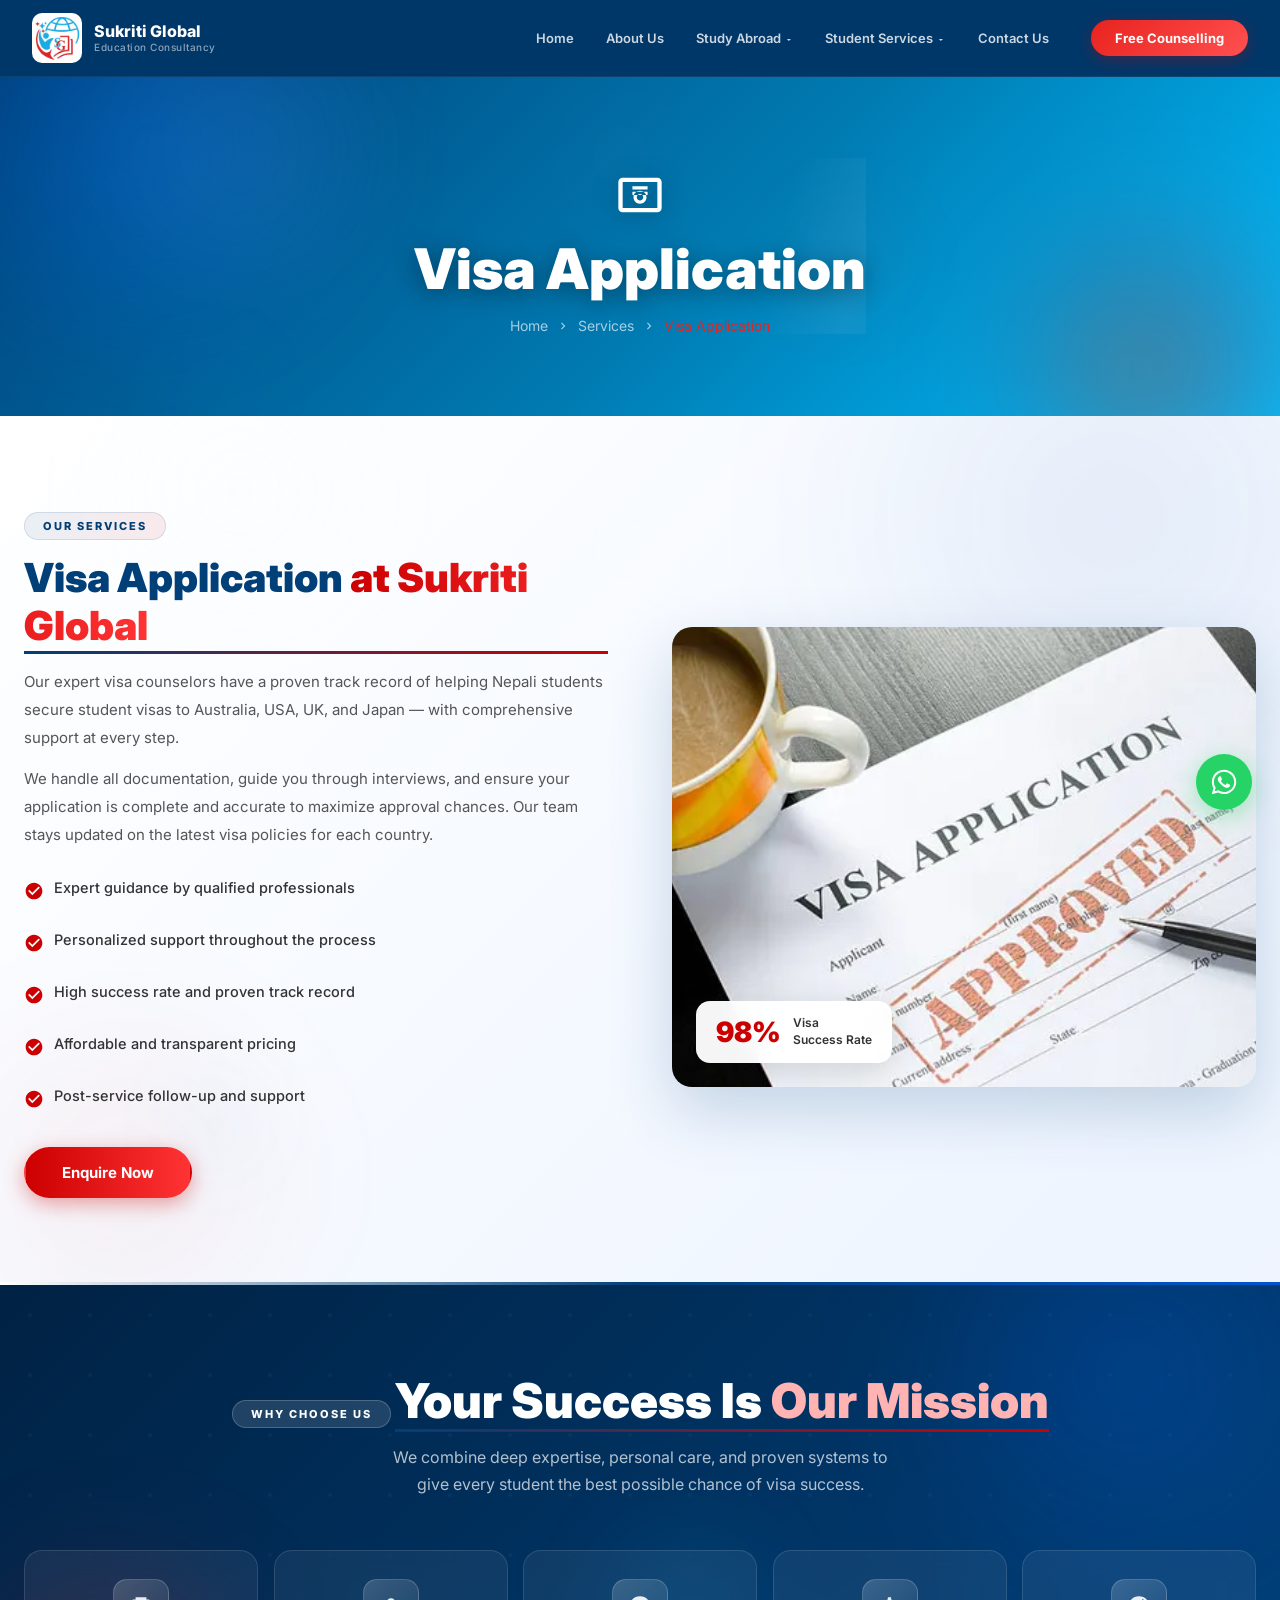
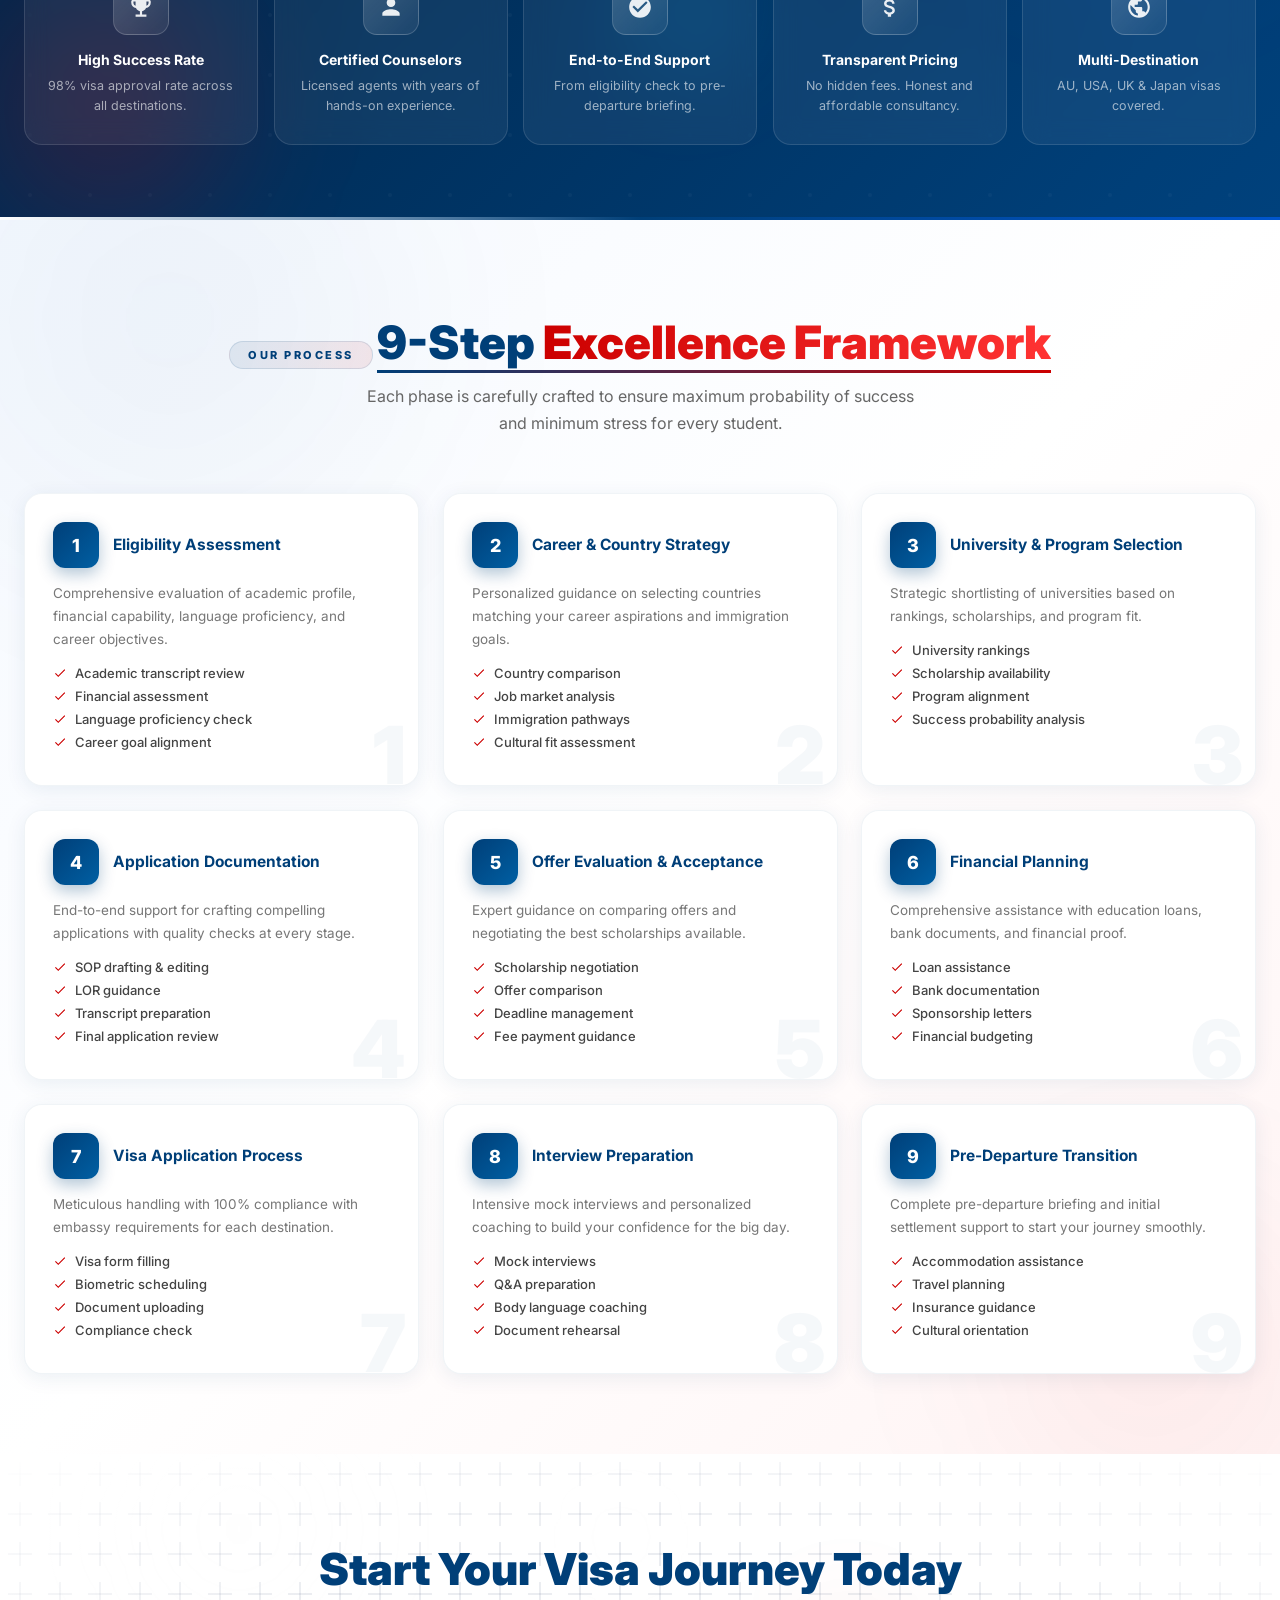
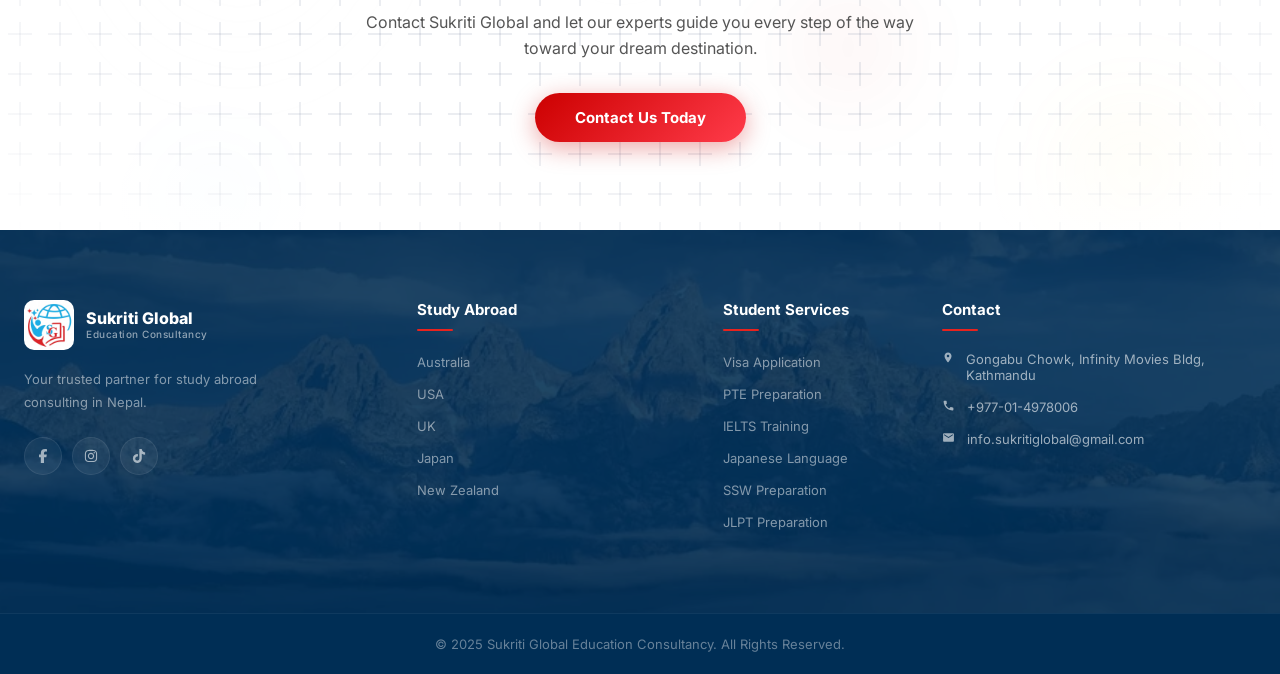
<file: services/visa-application.html>
﻿<!doctype html>
<html lang="en">
<head>
  <meta charset="UTF-8"/>
  <meta name="viewport" content="width=device-width, initial-scale=1.0"/>
  <title>Visa Application - Sukriti Global Education Consultancy</title>
  <link rel="stylesheet" href="../css/style.css"/>
    <style>
    #page-hero { background: linear-gradient(135deg, #003F78 0%, #007bb2 55%, #00bfff 100%) !important; animation: none !important; }
    .page-hero .page-hero-content { position: relative; z-index: 2; }
  </style>
  <link rel="preconnect" href="https://fonts.googleapis.com"/>
  <link rel="preconnect" href="https://fonts.gstatic.com" crossorigin/>
  <link href="https://fonts.googleapis.com/css2?family=Inter:wght@300;400;500;600;700;800;900&display=swap" rel="stylesheet" media="print" onload="this.media='all'"/>
  <style>
    *,*::before,*::after{box-sizing:border-box;margin:0;padding:0}
    body{font-family:'Inter',sans-serif;overflow-x:hidden}

    /* ── Preloader ── */
    #preloader{position:fixed;inset:0;background:linear-gradient(135deg,#003F78,#007bb2,#00bfff);display:flex;align-items:center;justify-content:center;z-index:9999;transition:opacity .6s}
    .preloader-ring{width:80px;height:80px;border:4px solid rgba(255,255,255,.15);border-top-color:#cc0000;border-right-color:#fff;border-radius:50%;animation:spin 1s linear infinite}
    .preloader-logo{position:absolute;width:50px;height:50px}
    @keyframes spin{to{transform:rotate(360deg)}}

    /* ── Video hero ── */
    .hero-video{position:absolute;inset:0;width:100%;height:100%;object-fit:cover;z-index:0;opacity:0;transition:opacity 1.2s ease}
    .hero-video.loaded{opacity:1}
    .hero-video-overlay{position:absolute;inset:0;z-index:1;background:linear-gradient(135deg,rgba(0, 50, 100,.72) 0%,rgba(0, 65, 120,.55) 40%,rgba(100,0,0,.45) 100%)}
    .page-hero .page-hero-content{position:relative;z-index:2}
    .page-hero .orb-layer{position:absolute;inset:0;z-index:1;pointer-events:none}

    /* ── Global keyframes ── */
    @keyframes gradShift{0%,100%{background-position:0% 50%}50%{background-position:100% 50%}}
    @keyframes orbFloat{0%{transform:translate(0,0) scale(1)}33%{transform:translate(40px,-30px) scale(1.1)}66%{transform:translate(-25px,20px) scale(.92)}100%{transform:translate(0,0) scale(1)}}
    @keyframes orbFloat2{0%{transform:translate(0,0) scale(1)}33%{transform:translate(-35px,25px) scale(1.08)}66%{transform:translate(30px,-18px) scale(.94)}100%{transform:translate(0,0) scale(1)}}
    @keyframes fadeUp{from{opacity:0;transform:translateY(40px)}to{opacity:1;transform:translateY(0)}}
    @keyframes fadeLeft{from{opacity:0;transform:translateX(-50px)}to{opacity:1;transform:translateX(0)}}
    @keyframes fadeRight{from{opacity:0;transform:translateX(50px)}to{opacity:1;transform:translateX(0)}}
    @keyframes badgeBounce{0%,100%{transform:translateY(0)}50%{transform:translateY(-6px)}}
    @keyframes shimmer{0%{background-position:-200% 0}100%{background-position:200% 0}}
    @keyframes rotateBadge{0%,100%{transform:rotate(-3deg) scale(1)}50%{transform:rotate(3deg) scale(1.05)}}
    @keyframes cardFloat{0%,100%{transform:translateY(0) rotateX(0deg)}50%{transform:translateY(-6px) rotateX(2deg)}}
    @keyframes pulseGlow{0%,100%{box-shadow:0 0 0 0 rgba(0, 65, 120,.2)}50%{box-shadow:0 0 0 12px rgba(0, 65, 120,0)}}

    /* ── Reveal system ── */
    .rv{opacity:0;transform:translateY(36px);transition:opacity .7s cubic-bezier(.4,0,.2,1),transform .7s cubic-bezier(.4,0,.2,1)}
    .rv.rl{transform:translateX(-46px)}
    .rv.rr{transform:translateX(46px)}
    .rv.on{opacity:1!important;transform:none!important}
    .rv-d1{transition-delay:.1s}.rv-d2{transition-delay:.2s}.rv-d3{transition-delay:.3s}
    .rv-d4{transition-delay:.4s}.rv-d5{transition-delay:.5s}

    /* ══════════════════════════════
       INTRO SECTION
    ══════════════════════════════ */
    .va-intro{
      padding:96px 0 80px;
      background:linear-gradient(135deg,#ffffff 0%,#eef5ff 30%,#fff3f3 65%,#f5f9ff 100%);
      background-size:300% 300%;
      animation:gradShift 14s ease infinite;
      position:relative;overflow:hidden;
    }
    .va-intro::before{content:'';position:absolute;width:700px;height:700px;border-radius:50%;background:radial-gradient(circle,rgba(0,61,153,.07) 0%,transparent 70%);top:-250px;right:-180px;filter:blur(60px);animation:orbFloat 16s ease-in-out infinite;pointer-events:none}
    .va-intro::after{content:'';position:absolute;width:450px;height:450px;border-radius:50%;background:radial-gradient(circle,rgba(204,0,0,.05) 0%,transparent 70%);bottom:-120px;left:-100px;filter:blur(50px);animation:orbFloat2 18s ease-in-out infinite;pointer-events:none}

    .intro-grid{display:grid;grid-template-columns:1fr 1fr;gap:64px;align-items:center;position:relative;z-index:1}
    @media(max-width:860px){.intro-grid{grid-template-columns:1fr;gap:40px}}

    .intro-tag{display:inline-block;background:linear-gradient(90deg,rgba(0, 65, 120,.08),rgba(204,0,0,.08));color:#003F78;font-size:11px;font-weight:800;letter-spacing:2px;text-transform:uppercase;padding:6px 18px;border-radius:100px;border:1px solid rgba(0, 65, 120,.12);margin-bottom:14px}
    .intro-h2{font-size:clamp(26px,3.5vw,40px);font-weight:900;color:#003F78;line-height:1.2;margin-bottom:18px}
    .intro-h2 .red{background:linear-gradient(90deg,#cc0000,#ff3333);-webkit-background-clip:text;-webkit-text-fill-color:transparent;background-clip:text}
    .intro-p{color:#555;line-height:1.85;margin-bottom:14px;font-size:15px}

    .check-list{list-style:none;margin:20px 0 28px}
    .check-list li{display:flex;align-items:flex-start;gap:10px;font-size:14.5px;color:#333;margin-bottom:10px;font-weight:500;transition:transform .2s}
    .check-list li:hover{transform:translateX(4px)}
    .check-list li svg{flex-shrink:0;margin-top:2px}

    /* image wrap */
    .va-img-wrap{position:relative;border-radius:20px;overflow:hidden;height:460px;box-shadow:0 24px 64px rgba(0, 65, 120,.2);transform-style:preserve-3d}
    .va-img-wrap img{position:absolute;inset:0;width:100%;height:100%;object-fit:cover;transition:transform .8s ease}
    .va-img-wrap:hover img{transform:scale(1.05)}
    .va-img-badge{position:absolute;bottom:24px;left:24px;background:rgba(255,255,255,.96);backdrop-filter:blur(10px);border-radius:14px;padding:14px 20px;display:flex;align-items:center;gap:12px;box-shadow:0 8px 32px rgba(0,0,0,.14);animation:badgeBounce 3s ease-in-out infinite}
    .va-img-badge .bnum{font-size:28px;font-weight:900;color:#cc0000;line-height:1}
    .va-img-badge .btxt{font-size:12px;font-weight:600;color:#333;line-height:1.4}
    /* 3D tilt overlay shimmer */
    .va-img-wrap::after{content:'';position:absolute;inset:0;background:linear-gradient(105deg,transparent 30%,rgba(255,255,255,.12) 50%,transparent 70%);background-size:200% 100%;animation:shimmer 4s linear infinite;pointer-events:none}

    /* ══════════════════════════════
       WHY CHOOSE US
    ══════════════════════════════ */
    .va-why{padding:88px 0 72px;position:relative;overflow:hidden}
    .va-why-bg{position:absolute;inset:0;background:linear-gradient(135deg,#002244 0%,#003F78 30%,#004E96 55%,#5c0000 80%,#002244 100%);background-size:300% 300%;animation:gradShift 10s ease infinite}
    .va-why-bg::after{content:'';position:absolute;inset:0;background:url("data:image/svg+xml,%3Csvg width='60' height='60' viewBox='0 0 60 60' xmlns='http://www.w3.org/2000/svg'%3E%3Cg fill='%23ffffff' fill-opacity='0.03'%3E%3Ccircle cx='30' cy='30' r='2'/%3E%3C/g%3E%3C/svg%3E")}
    .why-orb1{position:absolute;width:500px;height:500px;border-radius:50%;background:radial-gradient(circle,rgba(0,100,255,.22) 0%,transparent 70%);top:-160px;right:-100px;filter:blur(55px);animation:orbFloat 11s ease-in-out infinite;pointer-events:none}
    .why-orb2{position:absolute;width:380px;height:380px;border-radius:50%;background:radial-gradient(circle,rgba(204,0,0,.25) 0%,transparent 70%);bottom:-80px;left:-80px;filter:blur(50px);animation:orbFloat2 14s ease-in-out infinite;pointer-events:none}
    .why-orb3{position:absolute;width:220px;height:220px;border-radius:50%;background:radial-gradient(circle,rgba(0,180,255,.15) 0%,transparent 70%);top:40%;left:45%;filter:blur(40px);animation:orbFloat 8s ease-in-out infinite -3s;pointer-events:none}
    .va-why>.container{position:relative;z-index:1}

    .why-tag{display:inline-block;background:rgba(255,255,255,.12);color:#fff;font-size:11px;font-weight:800;letter-spacing:2px;text-transform:uppercase;padding:6px 18px;border-radius:100px;border:1px solid rgba(255,255,255,.2);margin-bottom:16px}
    .why-h2{font-size:clamp(30px,4vw,48px);font-weight:900;color:#fff;line-height:1.15;margin-bottom:12px}
    .why-sub{color:rgba(255,255,255,.7);font-size:16px;max-width:520px;margin:0 auto 52px;line-height:1.7}

    .why-grid{display:grid;grid-template-columns:repeat(5,1fr);gap:16px}
    @media(max-width:1100px){.why-grid{grid-template-columns:repeat(3,1fr)}}
    @media(max-width:680px){.why-grid{grid-template-columns:repeat(2,1fr)}}
    @media(max-width:420px){.why-grid{grid-template-columns:1fr}}

    .why-card{
      background:rgba(255,255,255,.06);border:1px solid rgba(255,255,255,.12);border-radius:18px;padding:28px 18px;text-align:center;
      backdrop-filter:blur(12px);
      transition:transform .4s cubic-bezier(.34,1.56,.64,1),background .3s,box-shadow .3s;
      transform-style:preserve-3d;cursor:default;
    }
    .why-card:hover{transform:translateY(-12px) rotateX(4deg) rotateY(-3deg);background:rgba(255,255,255,.13);box-shadow:0 20px 48px rgba(0,0,0,.3)}
    .wc-icon{width:56px;height:56px;background:linear-gradient(135deg,rgba(255,255,255,.18),rgba(255,255,255,.05));border-radius:14px;display:flex;align-items:center;justify-content:center;margin:0 auto 16px;border:1px solid rgba(255,255,255,.18);transition:transform .3s}
    .why-card:hover .wc-icon{transform:scale(1.15) rotateZ(5deg)}
    .why-card h4{color:#fff;font-size:14px;font-weight:700;margin-bottom:8px}
    .why-card p{color:rgba(255,255,255,.6);font-size:12.5px;line-height:1.6}

    /* ══════════════════════════════
       9-STEP FRAMEWORK
    ══════════════════════════════ */
    .va-fw{padding:96px 0 80px;position:relative;overflow:hidden}
    .va-fw-bg{position:absolute;inset:0;background:linear-gradient(135deg,#f5f9ff 0%,#fff 50%,#fff4f4 100%);z-index:0}
    .va-fw-bg::before{content:'';position:absolute;width:700px;height:700px;border-radius:50%;background:radial-gradient(circle,rgba(0, 65, 120,.05) 0%,transparent 70%);top:-250px;left:-180px;filter:blur(70px);animation:orbFloat 18s ease-in-out infinite}
    .va-fw-bg::after{content:'';position:absolute;width:500px;height:500px;border-radius:50%;background:radial-gradient(circle,rgba(204,0,0,.05) 0%,transparent 70%);bottom:-150px;right:-120px;filter:blur(60px);animation:orbFloat2 20s ease-in-out infinite}
    .va-fw>.container{position:relative;z-index:1}

    .sec-label{display:inline-block;background:linear-gradient(90deg,rgba(0, 65, 120,.08),rgba(204,0,0,.08));color:#003F78;font-size:11px;font-weight:800;letter-spacing:2.5px;text-transform:uppercase;padding:6px 18px;border-radius:100px;border:1px solid rgba(0, 65, 120,.12);margin-bottom:14px}
    .sec-h2{font-size:clamp(28px,4vw,46px);font-weight:900;color:#003F78;line-height:1.15;margin-bottom:14px}
    .sec-h2 .rg{background:linear-gradient(90deg,#cc0000,#ff3333);-webkit-background-clip:text;-webkit-text-fill-color:transparent;background-clip:text}
    .sec-sub{color:#666;font-size:16px;line-height:1.7;max-width:560px;margin:0 auto 56px}

    /* 3D framework grid */
    .fw-grid{display:grid;grid-template-columns:repeat(3,1fr);gap:24px;perspective:1200px}
    @media(max-width:960px){.fw-grid{grid-template-columns:repeat(2,1fr)}}
    @media(max-width:580px){.fw-grid{grid-template-columns:1fr}}

    .fw-card{
      background:#fff;border-radius:18px;padding:28px;
      box-shadow:0 4px 20px rgba(0, 65, 120,.08);
      border:1px solid rgba(0, 65, 120,.06);
      position:relative;overflow:hidden;
      transform-style:preserve-3d;
      transition:transform .5s cubic-bezier(.34,1.56,.64,1),box-shadow .4s,border-color .3s;
      cursor:default;
    }
    .fw-card::before{content:'';position:absolute;top:0;left:0;right:0;height:3px;background:linear-gradient(90deg,#003F78,#0055cc,#cc0000);transform:scaleX(0);transform-origin:left;transition:transform .4s ease;border-radius:18px 18px 0 0}
    .fw-card::after{content:'';position:absolute;inset:0;background:linear-gradient(135deg,rgba(0, 65, 120,.02),rgba(204,0,0,.02));opacity:0;transition:opacity .3s}
    .fw-card:hover{transform:translateY(-12px) rotateX(4deg) rotateY(-2deg) scale(1.02);box-shadow:0 28px 60px rgba(0, 65, 120,.16);border-color:rgba(0, 65, 120,.12)}
    .fw-card:hover::before{transform:scaleX(1)}
    .fw-card:hover::after{opacity:1}

    .fw-badge{width:46px;height:46px;border-radius:12px;background:linear-gradient(135deg,#003F78,#005FA3);color:#fff;font-size:18px;font-weight:800;display:flex;align-items:center;justify-content:center;flex-shrink:0;box-shadow:0 6px 16px rgba(0, 65, 120,.3);transition:transform .4s cubic-bezier(.34,1.56,.64,1),background .3s;animation:pulseGlow 3s ease-in-out infinite}
    .fw-card:hover .fw-badge{transform:scale(1.15) rotateZ(-8deg);background:linear-gradient(135deg,#cc0000,#ff3333)}
    .fw-head{display:flex;align-items:center;gap:14px;margin-bottom:14px}
    .fw-head h3{font-size:15.5px;font-weight:700;color:#003F78;line-height:1.3}
    .fw-card>p{color:#777;font-size:13.5px;line-height:1.7;margin-bottom:14px}
    .fw-list{list-style:none}
    .fw-list li{display:flex;align-items:center;gap:8px;font-size:13px;color:#444;margin-bottom:7px;font-weight:500;transition:transform .2s,color .2s}
    .fw-list li:hover{transform:translateX(4px);color:#003F78}
    .fw-list li svg{flex-shrink:0}

    /* number watermark */
    .fw-card .fw-watermark{position:absolute;bottom:-10px;right:12px;font-size:80px;font-weight:900;color:rgba(0, 65, 120,.04);line-height:1;pointer-events:none;transition:color .3s}
    .fw-card:hover .fw-watermark{color:rgba(0, 65, 120,.07)}

    /* ══════════════════════════════
       CTA
    ══════════════════════════════ */
    .cta-sec{padding:88px 0;position:relative;overflow:hidden;text-align:center;background:#ffffff}
    .cta-bg{position:absolute;inset:0;background-image:url("data:image/svg+xml,%3Csvg width='40' height='40' viewBox='0 0 40 40' xmlns='http://www.w3.org/2000/svg'%3E%3Cpath d='M20 8v24M8 20h24' stroke='%23001f4d' stroke-width='1' stroke-opacity='0.08'/%3E%3C/svg%3E");background-size:40px 40px;pointer-events:none}
    .cta-orb1{display:none}
    .cta-orb2{display:none}
    .cta-sec>.container{position:relative;z-index:1}
    .cta-sec h2{font-size:clamp(26px,4vw,44px);font-weight:900;color:#003F78;margin-bottom:14px}
    .cta-sec p{color:#555;font-size:16px;margin-bottom:32px;line-height:1.6;max-width:560px;margin-left:auto;margin-right:auto}
    .btn-white{display:inline-flex;align-items:center;gap:8px;background:linear-gradient(135deg,#cc0000,#ff3b4a);color:#fff;font-weight:700;font-size:15px;padding:15px 40px;border-radius:50px;text-decoration:none;transition:transform .35s cubic-bezier(.34,1.56,.64,1),box-shadow .3s;box-shadow:0 6px 24px rgba(204,0,0,.35)}
    .btn-white:hover{transform:translateY(-5px) scale(1.05);box-shadow:0 16px 40px rgba(204,0,0,.5)}
    .btn-primary{display:inline-block;background:linear-gradient(90deg,#cc0000,#ff3333);color:#fff;font-weight:700;font-size:15px;padding:14px 36px;border-radius:50px;text-decoration:none;box-shadow:0 6px 20px rgba(204,0,0,.35);transition:transform .35s cubic-bezier(.34,1.56,.64,1),box-shadow .3s}
    .btn-primary:hover{transform:translateY(-4px) scale(1.04);box-shadow:0 14px 36px rgba(204,0,0,.45)}
  </style>
</head>
<body>

<!-- Preloader -->
<div id="preloader">
  <div class="preloader-inner">
    <div class="preloader-ring"></div>
    <div class="preloader-logo">
      <img src="../Sukriti Logo.png" alt="SG" style="width:100%;height:100%;object-fit:contain" onerror="this.outerHTML='SG'"/>
    </div>
  </div>
</div>
<script>
  document.addEventListener("DOMContentLoaded",function(){
    var p=document.getElementById("preloader");
    if(p){p.style.opacity="0";setTimeout(function(){p.style.display="none"},600)}
  });
</script>

<!-- Header -->
<header id="main-header">
  <nav class="navbar">
    <a href="../index.html" class="nav-logo">
      <div class="logo-wrap">
        <img src="../Sukriti Logo.png" alt="Logo" class="logo-img" onerror="this.style.display='none';document.getElementById('logofb').style.display='flex';"/>
        <div class="logo-fb" id="logofb" style="display:none">SG</div>
      </div>
      <div class="logo-text-block">
        <span class="logo-title">Sukriti Global</span>
        <span class="logo-subtitle">Education Consultancy</span>
      </div>
    </a>
    <button class="hamburger" id="hamburger"><span></span><span></span><span></span></button>
    <ul class="nav-menu" id="nav-menu">
      <li><a href="../index.html" class="nav-link">Home</a></li>
      <li><a href="../about.html" class="nav-link">About Us</a></li>
      <li class="has-dropdown">
        <a href="#" class="nav-link">Study Abroad <svg xmlns="http://www.w3.org/2000/svg" viewBox="0 0 24 24" width=".75em" height=".75em" fill="currentColor" style="vertical-align:middle"><path d="M7 10l5 5 5-5z"/></svg></a>
        <ul class="dropdown">
          <li><a href="../study-australia.html">Australia</a></li>
          <li><a href="../study-usa.html">USA</a></li>
          <li><a href="../study-uk.html">UK</a></li>
          <li><a href="../study-japan.html">Japan</a></li>
            <li><a href="../study-newzealand.html">New Zealand</a></li>
        </ul>
      </li>
      <li class="has-dropdown">
        <a href="#" class="nav-link active">Student Services <svg xmlns="http://www.w3.org/2000/svg" viewBox="0 0 24 24" width=".75em" height=".75em" fill="currentColor" style="vertical-align:middle"><path d="M7 10l5 5 5-5z"/></svg></a>
        <ul class="dropdown">
          <li><a href="visa-application.html">Visa Application</a></li>
          <li><a href="pte-preparation.html">PTE Test Preparation</a></li>
          <li><a href="ielts-training.html">IELTS Training</a></li>
          <li><a href="japanese-language.html">Japanese Language</a></li>
          <li><a href="jlpt.html">JLPT Preparation</a></li>
          <li><a href="ssw-preparation.html">SSW Preparation</a></li>
        </ul>
      </li>
      <li><a href="../contact.html" class="nav-link">Contact Us</a></li>
    </ul>
    <div class="nav-actions"><a href="../contact.html" class="btn-consult">Free Counselling</a></div>
  </nav>
</header>

<!-- Page Hero -->
<section class="page-hero" id="page-hero">
  <!-- video background (add hero-video.mp4 to photos/ folder) -->

  <div class="page-hero-content">
    <div style="font-size:52px;margin-bottom:14px;animation:fadeUp .8s ease both">
      <svg xmlns="http://www.w3.org/2000/svg" viewBox="0 0 24 24" width="1em" height="1em" fill="currentColor" style="vertical-align:middle;filter:drop-shadow(0 4px 12px rgba(0,0,0,.3))">
        <path d="M20 4H4c-1.1 0-2 .9-2 2v12c0 1.1.9 2 2 2h16c1.1 0 2-.9 2-2V6c0-1.1-.9-2-2-2zm0 14H4V6h16v12zm-8-2c1.66 0 3-1.34 3-3s-1.34-3-3-3-3 1.34-3 3 1.34 3 3 3zm0-4.5c.83 0 1.5.67 1.5 1.5s-.67 1.5-1.5 1.5-1.5-.67-1.5-1.5.67-1.5 1.5-1.5zM8.5 8h7v1.5h-7zm0 2.5h7V12h-7z"/>
      </svg>
    </div>
    <h1 style="animation:fadeUp .8s .1s ease both">Visa Application</h1>
    <div class="breadcrumb" style="animation:fadeUp .8s .2s ease both">
      <a href="../index.html">Home</a>
      <svg xmlns="http://www.w3.org/2000/svg" viewBox="0 0 24 24" width="1em" height="1em" fill="currentColor" style="vertical-align:middle"><path d="M10 6L8.59 7.41 13.17 12l-4.58 4.59L10 18l6-6z"/></svg>
      <a href="#">Services</a>
      <svg xmlns="http://www.w3.org/2000/svg" viewBox="0 0 24 24" width="1em" height="1em" fill="currentColor" style="vertical-align:middle"><path d="M10 6L8.59 7.41 13.17 12l-4.58 4.59L10 18l6-6z"/></svg>
      <span>Visa Application</span>
    </div>
  </div>
</section>

<!-- ══ 1. INTRO ══ -->
<section class="va-intro">
  <div class="container">
    <div class="intro-grid">
      <div class="rv rl">
        <div class="intro-tag">Our Services</div>
        <h2 class="intro-h2">Visa Application <span class="red">at Sukriti Global</span></h2>
        <p class="intro-p">Our expert visa counselors have a proven track record of helping Nepali students secure student visas to Australia, USA, UK, and Japan — with comprehensive support at every step.</p>
        <p class="intro-p">We handle all documentation, guide you through interviews, and ensure your application is complete and accurate to maximize approval chances. Our team stays updated on the latest visa policies for each country.</p>
        <ul class="check-list">
          <li><svg xmlns="http://www.w3.org/2000/svg" viewBox="0 0 24 24" width="18" height="18" fill="#cc0000"><path d="M12 2C6.48 2 2 6.48 2 12s4.48 10 10 10 10-4.48 10-10S17.52 2 12 2zm-2 15-5-5 1.41-1.41L10 14.17l7.59-7.59L19 8l-9 9z"/></svg>Expert guidance by qualified professionals</li>
          <li><svg xmlns="http://www.w3.org/2000/svg" viewBox="0 0 24 24" width="18" height="18" fill="#cc0000"><path d="M12 2C6.48 2 2 6.48 2 12s4.48 10 10 10 10-4.48 10-10S17.52 2 12 2zm-2 15-5-5 1.41-1.41L10 14.17l7.59-7.59L19 8l-9 9z"/></svg>Personalized support throughout the process</li>
          <li><svg xmlns="http://www.w3.org/2000/svg" viewBox="0 0 24 24" width="18" height="18" fill="#cc0000"><path d="M12 2C6.48 2 2 6.48 2 12s4.48 10 10 10 10-4.48 10-10S17.52 2 12 2zm-2 15-5-5 1.41-1.41L10 14.17l7.59-7.59L19 8l-9 9z"/></svg>High success rate and proven track record</li>
          <li><svg xmlns="http://www.w3.org/2000/svg" viewBox="0 0 24 24" width="18" height="18" fill="#cc0000"><path d="M12 2C6.48 2 2 6.48 2 12s4.48 10 10 10 10-4.48 10-10S17.52 2 12 2zm-2 15-5-5 1.41-1.41L10 14.17l7.59-7.59L19 8l-9 9z"/></svg>Affordable and transparent pricing</li>
          <li><svg xmlns="http://www.w3.org/2000/svg" viewBox="0 0 24 24" width="18" height="18" fill="#cc0000"><path d="M12 2C6.48 2 2 6.48 2 12s4.48 10 10 10 10-4.48 10-10S17.52 2 12 2zm-2 15-5-5 1.41-1.41L10 14.17l7.59-7.59L19 8l-9 9z"/></svg>Post-service follow-up and support</li>
        </ul>
        <a href="../contact.html" class="btn-primary">Enquire Now</a>
      </div>
      <div class="rv rr">
        <div class="va-img-wrap">
          <img src="../photos/visa-application.webp" alt="Visa Application Services" onerror="this.style.display='none';this.parentElement.style.background='linear-gradient(135deg,#003F78,#005FA3)'"/>
          <div class="va-img-badge">
            <div class="bnum">98%</div>
            <div class="btxt">Visa<br>Success Rate</div>
          </div>
        </div>
      </div>
    </div>
  </div>
</section>

<!-- ══ 2. WHY CHOOSE US ══ -->
<section class="va-why">
  <div class="va-why-bg"></div>
  <div class="why-orb1"></div><div class="why-orb2"></div><div class="why-orb3"></div>
  <div class="container">
    <div class="rv" style="text-align:center">
      <div class="why-tag">Why Choose Us</div>
      <h2 class="why-h2">Your Success Is <span style="color:#ffb3b3">Our Mission</span></h2>
      <p class="why-sub">We combine deep expertise, personal care, and proven systems to give every student the best possible chance of visa success.</p>
    </div>
    <div style="display:grid;grid-template-columns:repeat(5,1fr);gap:16px" class="why-grid">
      <div class="why-card rv rv-d1">
        <div class="wc-icon"><svg xmlns="http://www.w3.org/2000/svg" viewBox="0 0 24 24" width="26" height="26" fill="rgba(255,255,255,.9)"><path d="M19 5h-2V3H7v2H5c-1.1 0-2 .9-2 2v1c0 2.55 1.92 4.63 4.39 4.94.63 1.5 1.98 2.63 3.61 2.96V19H7v2h10v-2h-4v-3.1c1.63-.33 2.98-1.46 3.61-2.96C19.08 12.63 21 10.55 21 8V7c0-1.1-.9-2-2-2zM5 8V7h2v3.82C5.84 10.4 5 9.3 5 8zm14 0c0 1.3-.84 2.4-2 2.82V7h2v1z"/></svg></div>
        <h4>High Success Rate</h4>
        <p>98% visa approval rate across all destinations.</p>
      </div>
      <div class="why-card rv rv-d2">
        <div class="wc-icon"><svg xmlns="http://www.w3.org/2000/svg" viewBox="0 0 24 24" width="26" height="26" fill="rgba(255,255,255,.9)"><path d="M12 12c2.21 0 4-1.79 4-4s-1.79-4-4-4-4 1.79-4 4 1.79 4 4 4zm0 2c-2.67 0-8 1.34-8 4v2h16v-2c0-2.66-5.33-4-8-4z"/></svg></div>
        <h4>Certified Counselors</h4>
        <p>Licensed agents with years of hands-on experience.</p>
      </div>
      <div class="why-card rv rv-d3">
        <div class="wc-icon"><svg xmlns="http://www.w3.org/2000/svg" viewBox="0 0 24 24" width="26" height="26" fill="rgba(255,255,255,.9)"><path d="M12 2C6.48 2 2 6.48 2 12s4.48 10 10 10 10-4.48 10-10S17.52 2 12 2zm-2 15-5-5 1.41-1.41L10 14.17l7.59-7.59L19 8l-9 9z"/></svg></div>
        <h4>End-to-End Support</h4>
        <p>From eligibility check to pre-departure briefing.</p>
      </div>
      <div class="why-card rv rv-d4">
        <div class="wc-icon"><svg xmlns="http://www.w3.org/2000/svg" viewBox="0 0 24 24" width="26" height="26" fill="rgba(255,255,255,.9)"><path d="M11.8 10.9c-2.27-.59-3-1.2-3-2.15 0-1.09 1.01-1.85 2.7-1.85 1.78 0 2.44.85 2.5 2.1h2.21c-.07-1.72-1.12-3.3-3.21-3.81V3h-3v2.16c-1.94.42-3.5 1.68-3.5 3.61 0 2.31 1.91 3.46 4.7 4.13 2.5.6 3 1.48 3 2.41 0 .69-.49 1.79-2.7 1.79-2.06 0-2.87-.92-2.98-2.1h-2.2c.12 2.19 1.76 3.42 3.68 3.83V21h3v-2.15c1.95-.37 3.5-1.5 3.5-3.55 0-2.84-2.43-3.81-4.7-4.4z"/></svg></div>
        <h4>Transparent Pricing</h4>
        <p>No hidden fees. Honest and affordable consultancy.</p>
      </div>
      <div class="why-card rv rv-d5">
        <div class="wc-icon"><svg xmlns="http://www.w3.org/2000/svg" viewBox="0 0 24 24" width="26" height="26" fill="rgba(255,255,255,.9)"><path d="M12 2C6.48 2 2 6.48 2 12s4.48 10 10 10 10-4.48 10-10S17.52 2 12 2zm-1 17.93c-3.95-.49-7-3.85-7-7.93 0-.62.08-1.21.21-1.79L9 15v1c0 1.1.9 2 2 2v1.93zm6.9-2.54c-.26-.81-1-1.39-1.9-1.39h-1v-3c0-.55-.45-1-1-1H8v-2h2c.55 0 1-.45 1-1V7h2c1.1 0 2-.9 2-2v-.41c2.93 1.19 5 4.06 5 7.41 0 2.08-.8 3.97-2.1 5.39z"/></svg></div>
        <h4>Multi-Destination</h4>
        <p>AU, USA, UK &amp; Japan visas covered.</p>
      </div>
    </div>
  </div>
</section>

<!-- ══ 3. 9-STEP FRAMEWORK ══ -->
<section class="va-fw">
  <div class="va-fw-bg"></div>
  <div class="container">
    <div class="rv" style="text-align:center">
      <div class="sec-label">Our Process</div>
      <h2 class="sec-h2">9-Step <span class="rg">Excellence Framework</span></h2>
      <p class="sec-sub">Each phase is carefully crafted to ensure maximum probability of success and minimum stress for every student.</p>
    </div>
    <div class="fw-grid">

      <div class="fw-card rv rv-d1">
        <span class="fw-watermark">1</span>
        <div class="fw-head"><div class="fw-badge">1</div><h3>Eligibility Assessment</h3></div>
        <p>Comprehensive evaluation of academic profile, financial capability, language proficiency, and career objectives.</p>
        <ul class="fw-list">
          <li><svg xmlns="http://www.w3.org/2000/svg" viewBox="0 0 24 24" width="14" height="14" fill="#cc0000"><path d="M9 16.17L4.83 12l-1.42 1.41L9 19 21 7l-1.41-1.41z"/></svg>Academic transcript review</li>
          <li><svg xmlns="http://www.w3.org/2000/svg" viewBox="0 0 24 24" width="14" height="14" fill="#cc0000"><path d="M9 16.17L4.83 12l-1.42 1.41L9 19 21 7l-1.41-1.41z"/></svg>Financial assessment</li>
          <li><svg xmlns="http://www.w3.org/2000/svg" viewBox="0 0 24 24" width="14" height="14" fill="#cc0000"><path d="M9 16.17L4.83 12l-1.42 1.41L9 19 21 7l-1.41-1.41z"/></svg>Language proficiency check</li>
          <li><svg xmlns="http://www.w3.org/2000/svg" viewBox="0 0 24 24" width="14" height="14" fill="#cc0000"><path d="M9 16.17L4.83 12l-1.42 1.41L9 19 21 7l-1.41-1.41z"/></svg>Career goal alignment</li>
        </ul>
      </div>

      <div class="fw-card rv rv-d2">
        <span class="fw-watermark">2</span>
        <div class="fw-head"><div class="fw-badge">2</div><h3>Career &amp; Country Strategy</h3></div>
        <p>Personalized guidance on selecting countries matching your career aspirations and immigration goals.</p>
        <ul class="fw-list">
          <li><svg xmlns="http://www.w3.org/2000/svg" viewBox="0 0 24 24" width="14" height="14" fill="#cc0000"><path d="M9 16.17L4.83 12l-1.42 1.41L9 19 21 7l-1.41-1.41z"/></svg>Country comparison</li>
          <li><svg xmlns="http://www.w3.org/2000/svg" viewBox="0 0 24 24" width="14" height="14" fill="#cc0000"><path d="M9 16.17L4.83 12l-1.42 1.41L9 19 21 7l-1.41-1.41z"/></svg>Job market analysis</li>
          <li><svg xmlns="http://www.w3.org/2000/svg" viewBox="0 0 24 24" width="14" height="14" fill="#cc0000"><path d="M9 16.17L4.83 12l-1.42 1.41L9 19 21 7l-1.41-1.41z"/></svg>Immigration pathways</li>
          <li><svg xmlns="http://www.w3.org/2000/svg" viewBox="0 0 24 24" width="14" height="14" fill="#cc0000"><path d="M9 16.17L4.83 12l-1.42 1.41L9 19 21 7l-1.41-1.41z"/></svg>Cultural fit assessment</li>
        </ul>
      </div>

      <div class="fw-card rv rv-d3">
        <span class="fw-watermark">3</span>
        <div class="fw-head"><div class="fw-badge">3</div><h3>University &amp; Program Selection</h3></div>
        <p>Strategic shortlisting of universities based on rankings, scholarships, and program fit.</p>
        <ul class="fw-list">
          <li><svg xmlns="http://www.w3.org/2000/svg" viewBox="0 0 24 24" width="14" height="14" fill="#cc0000"><path d="M9 16.17L4.83 12l-1.42 1.41L9 19 21 7l-1.41-1.41z"/></svg>University rankings</li>
          <li><svg xmlns="http://www.w3.org/2000/svg" viewBox="0 0 24 24" width="14" height="14" fill="#cc0000"><path d="M9 16.17L4.83 12l-1.42 1.41L9 19 21 7l-1.41-1.41z"/></svg>Scholarship availability</li>
          <li><svg xmlns="http://www.w3.org/2000/svg" viewBox="0 0 24 24" width="14" height="14" fill="#cc0000"><path d="M9 16.17L4.83 12l-1.42 1.41L9 19 21 7l-1.41-1.41z"/></svg>Program alignment</li>
          <li><svg xmlns="http://www.w3.org/2000/svg" viewBox="0 0 24 24" width="14" height="14" fill="#cc0000"><path d="M9 16.17L4.83 12l-1.42 1.41L9 19 21 7l-1.41-1.41z"/></svg>Success probability analysis</li>
        </ul>
      </div>

      <div class="fw-card rv rv-d1">
        <span class="fw-watermark">4</span>
        <div class="fw-head"><div class="fw-badge">4</div><h3>Application Documentation</h3></div>
        <p>End-to-end support for crafting compelling applications with quality checks at every stage.</p>
        <ul class="fw-list">
          <li><svg xmlns="http://www.w3.org/2000/svg" viewBox="0 0 24 24" width="14" height="14" fill="#cc0000"><path d="M9 16.17L4.83 12l-1.42 1.41L9 19 21 7l-1.41-1.41z"/></svg>SOP drafting &amp; editing</li>
          <li><svg xmlns="http://www.w3.org/2000/svg" viewBox="0 0 24 24" width="14" height="14" fill="#cc0000"><path d="M9 16.17L4.83 12l-1.42 1.41L9 19 21 7l-1.41-1.41z"/></svg>LOR guidance</li>
          <li><svg xmlns="http://www.w3.org/2000/svg" viewBox="0 0 24 24" width="14" height="14" fill="#cc0000"><path d="M9 16.17L4.83 12l-1.42 1.41L9 19 21 7l-1.41-1.41z"/></svg>Transcript preparation</li>
          <li><svg xmlns="http://www.w3.org/2000/svg" viewBox="0 0 24 24" width="14" height="14" fill="#cc0000"><path d="M9 16.17L4.83 12l-1.42 1.41L9 19 21 7l-1.41-1.41z"/></svg>Final application review</li>
        </ul>
      </div>

      <div class="fw-card rv rv-d2">
        <span class="fw-watermark">5</span>
        <div class="fw-head"><div class="fw-badge">5</div><h3>Offer Evaluation &amp; Acceptance</h3></div>
        <p>Expert guidance on comparing offers and negotiating the best scholarships available.</p>
        <ul class="fw-list">
          <li><svg xmlns="http://www.w3.org/2000/svg" viewBox="0 0 24 24" width="14" height="14" fill="#cc0000"><path d="M9 16.17L4.83 12l-1.42 1.41L9 19 21 7l-1.41-1.41z"/></svg>Scholarship negotiation</li>
          <li><svg xmlns="http://www.w3.org/2000/svg" viewBox="0 0 24 24" width="14" height="14" fill="#cc0000"><path d="M9 16.17L4.83 12l-1.42 1.41L9 19 21 7l-1.41-1.41z"/></svg>Offer comparison</li>
          <li><svg xmlns="http://www.w3.org/2000/svg" viewBox="0 0 24 24" width="14" height="14" fill="#cc0000"><path d="M9 16.17L4.83 12l-1.42 1.41L9 19 21 7l-1.41-1.41z"/></svg>Deadline management</li>
          <li><svg xmlns="http://www.w3.org/2000/svg" viewBox="0 0 24 24" width="14" height="14" fill="#cc0000"><path d="M9 16.17L4.83 12l-1.42 1.41L9 19 21 7l-1.41-1.41z"/></svg>Fee payment guidance</li>
        </ul>
      </div>

      <div class="fw-card rv rv-d3">
        <span class="fw-watermark">6</span>
        <div class="fw-head"><div class="fw-badge">6</div><h3>Financial Planning</h3></div>
        <p>Comprehensive assistance with education loans, bank documents, and financial proof.</p>
        <ul class="fw-list">
          <li><svg xmlns="http://www.w3.org/2000/svg" viewBox="0 0 24 24" width="14" height="14" fill="#cc0000"><path d="M9 16.17L4.83 12l-1.42 1.41L9 19 21 7l-1.41-1.41z"/></svg>Loan assistance</li>
          <li><svg xmlns="http://www.w3.org/2000/svg" viewBox="0 0 24 24" width="14" height="14" fill="#cc0000"><path d="M9 16.17L4.83 12l-1.42 1.41L9 19 21 7l-1.41-1.41z"/></svg>Bank documentation</li>
          <li><svg xmlns="http://www.w3.org/2000/svg" viewBox="0 0 24 24" width="14" height="14" fill="#cc0000"><path d="M9 16.17L4.83 12l-1.42 1.41L9 19 21 7l-1.41-1.41z"/></svg>Sponsorship letters</li>
          <li><svg xmlns="http://www.w3.org/2000/svg" viewBox="0 0 24 24" width="14" height="14" fill="#cc0000"><path d="M9 16.17L4.83 12l-1.42 1.41L9 19 21 7l-1.41-1.41z"/></svg>Financial budgeting</li>
        </ul>
      </div>

      <div class="fw-card rv rv-d1">
        <span class="fw-watermark">7</span>
        <div class="fw-head"><div class="fw-badge">7</div><h3>Visa Application Process</h3></div>
        <p>Meticulous handling with 100% compliance with embassy requirements for each destination.</p>
        <ul class="fw-list">
          <li><svg xmlns="http://www.w3.org/2000/svg" viewBox="0 0 24 24" width="14" height="14" fill="#cc0000"><path d="M9 16.17L4.83 12l-1.42 1.41L9 19 21 7l-1.41-1.41z"/></svg>Visa form filling</li>
          <li><svg xmlns="http://www.w3.org/2000/svg" viewBox="0 0 24 24" width="14" height="14" fill="#cc0000"><path d="M9 16.17L4.83 12l-1.42 1.41L9 19 21 7l-1.41-1.41z"/></svg>Biometric scheduling</li>
          <li><svg xmlns="http://www.w3.org/2000/svg" viewBox="0 0 24 24" width="14" height="14" fill="#cc0000"><path d="M9 16.17L4.83 12l-1.42 1.41L9 19 21 7l-1.41-1.41z"/></svg>Document uploading</li>
          <li><svg xmlns="http://www.w3.org/2000/svg" viewBox="0 0 24 24" width="14" height="14" fill="#cc0000"><path d="M9 16.17L4.83 12l-1.42 1.41L9 19 21 7l-1.41-1.41z"/></svg>Compliance check</li>
        </ul>
      </div>

      <div class="fw-card rv rv-d2">
        <span class="fw-watermark">8</span>
        <div class="fw-head"><div class="fw-badge">8</div><h3>Interview Preparation</h3></div>
        <p>Intensive mock interviews and personalized coaching to build your confidence for the big day.</p>
        <ul class="fw-list">
          <li><svg xmlns="http://www.w3.org/2000/svg" viewBox="0 0 24 24" width="14" height="14" fill="#cc0000"><path d="M9 16.17L4.83 12l-1.42 1.41L9 19 21 7l-1.41-1.41z"/></svg>Mock interviews</li>
          <li><svg xmlns="http://www.w3.org/2000/svg" viewBox="0 0 24 24" width="14" height="14" fill="#cc0000"><path d="M9 16.17L4.83 12l-1.42 1.41L9 19 21 7l-1.41-1.41z"/></svg>Q&amp;A preparation</li>
          <li><svg xmlns="http://www.w3.org/2000/svg" viewBox="0 0 24 24" width="14" height="14" fill="#cc0000"><path d="M9 16.17L4.83 12l-1.42 1.41L9 19 21 7l-1.41-1.41z"/></svg>Body language coaching</li>
          <li><svg xmlns="http://www.w3.org/2000/svg" viewBox="0 0 24 24" width="14" height="14" fill="#cc0000"><path d="M9 16.17L4.83 12l-1.42 1.41L9 19 21 7l-1.41-1.41z"/></svg>Document rehearsal</li>
        </ul>
      </div>

      <div class="fw-card rv rv-d3">
        <span class="fw-watermark">9</span>
        <div class="fw-head"><div class="fw-badge">9</div><h3>Pre-Departure Transition</h3></div>
        <p>Complete pre-departure briefing and initial settlement support to start your journey smoothly.</p>
        <ul class="fw-list">
          <li><svg xmlns="http://www.w3.org/2000/svg" viewBox="0 0 24 24" width="14" height="14" fill="#cc0000"><path d="M9 16.17L4.83 12l-1.42 1.41L9 19 21 7l-1.41-1.41z"/></svg>Accommodation assistance</li>
          <li><svg xmlns="http://www.w3.org/2000/svg" viewBox="0 0 24 24" width="14" height="14" fill="#cc0000"><path d="M9 16.17L4.83 12l-1.42 1.41L9 19 21 7l-1.41-1.41z"/></svg>Travel planning</li>
          <li><svg xmlns="http://www.w3.org/2000/svg" viewBox="0 0 24 24" width="14" height="14" fill="#cc0000"><path d="M9 16.17L4.83 12l-1.42 1.41L9 19 21 7l-1.41-1.41z"/></svg>Insurance guidance</li>
          <li><svg xmlns="http://www.w3.org/2000/svg" viewBox="0 0 24 24" width="14" height="14" fill="#cc0000"><path d="M9 16.17L4.83 12l-1.42 1.41L9 19 21 7l-1.41-1.41z"/></svg>Cultural orientation</li>
        </ul>
      </div>

    </div>
  </div>
</section>

<!-- ══ 4. CTA ══ -->
<section class="cta-sec">
  <div class="cta-bg"></div>
  <div class="cta-orb1"></div><div class="cta-orb2"></div>
  <div class="container">
    <h2 class="rv">Start Your Visa Journey Today</h2>
    <p class="rv rv-d1">Contact Sukriti Global and let our experts guide you every step of the way toward your dream destination.</p>
    <a href="../contact.html" class="btn-white rv rv-d2">Contact Us Today</a>
  </div>
</section>

<!-- Footer -->
<footer class="footer">
  <div class="footer-body">
    <div class="container">
      <div class="footer-grid">
        <div class="f-brand">
          <div class="footer-logo">
            <div class="logo-wrap"><img src="../images/logo.png" alt="Sukriti Global" class="logo-img" style="width:100%;height:100%;object-fit:contain"></div>
            <div class="logo-text-block">
              <span class="logo-title">Sukriti Global</span>
              <span class="logo-subtitle">Education Consultancy</span>
            </div>
          </div>
          <p>Your trusted partner for study abroad consulting in Nepal.</p>
          <div class="f-socials">
            <a href="https://www.facebook.com/profile.php?id=61583860509761&sk=reels_tab" target="_blank"><svg xmlns="http://www.w3.org/2000/svg" viewBox="0 0 320 512" width="1em" height="1em" fill="currentColor"><path d="M80 299.3V512H196V299.3h86.5l18-97.8H196V166.9c0-51.7 20.3-71.5 72.7-71.5c16.3 0 29.4.4 37 1.2V7.9C291.4 4 256.4 0 236.2 0C129.3 0 80 50.5 80 159.4v42.1H14v97.8H80z"/></svg></a>
            <a href="https://www.instagram.com/sukritiglobal/" target="_blank"><svg xmlns="http://www.w3.org/2000/svg" viewBox="0 0 448 512" width="1em" height="1em" fill="currentColor"><path d="M224.1 141c-63.6 0-114.9 51.3-114.9 114.9s51.3 114.9 114.9 114.9S339 319.5 339 255.9 287.7 141 224.1 141zm0 189.6c-41.1 0-74.7-33.5-74.7-74.7s33.5-74.7 74.7-74.7 74.7 33.5 74.7 74.7-33.6 74.7-74.7 74.7zm146.4-194.3c0 14.9-12 26.8-26.8 26.8-14.9 0-26.8-12-26.8-26.8s12-26.8 26.8-26.8 26.8 12 26.8 26.8zm76.1 27.2c-1.7-35.9-9.9-67.7-36.2-93.9-26.2-26.2-58-34.4-93.9-36.2-37-2.1-147.9-2.1-184.9 0-35.8 1.7-67.6 9.9-93.9 36.1s-34.4 58-36.2 93.9c-2.1 37-2.1 147.9 0 184.9 1.7 35.9 9.9 67.7 36.2 93.9s58 34.4 93.9 36.2c37 2.1 147.9 2.1 184.9 0 35.9-1.7 67.7-9.9 93.9-36.2 26.2-26.2 34.4-58 36.2-93.9 2.1-37 2.1-147.8 0-184.8zM398.8 388c-7.8 19.6-22.9 34.7-42.6 42.6-29.5 11.7-99.5 9-132.1 9s-102.7 2.6-132.1-9c-19.6-7.8-34.7-22.9-42.6-42.6-11.7-29.5-9-99.5-9-132.1s-2.6-102.7 9-132.1c7.8-19.6 22.9-34.7 42.6-42.6 29.5-11.7 99.5-9 132.1-9s102.7-2.6 132.1 9c19.6 7.8 34.7 22.9 42.6 42.6 11.7 29.5 9 99.5 9 132.1s2.7 102.7-9 132.1z"/></svg></a>
            <a href="https://www.tiktok.com/@sukritiglobal" target="_blank"><svg xmlns="http://www.w3.org/2000/svg" viewBox="0 0 448 512" width="1em" height="1em" fill="currentColor"><path d="M448 209.9a210.1 210.1 0 0 1-122.8-39.3V349.4A162.6 162.6 0 1 1 185 188.3V278.2a74.6 74.6 0 1 0 52.2 71.2V0l88 0a121.2 121.2 0 0 0 1.9 22.2h0A122.2 122.2 0 0 0 381 102.4a121.4 121.4 0 0 0 67 20.1z"/></svg></a>
          </div>
        </div>
        <div class="f-col">
          <h4>Study Abroad</h4>
          <ul>
            <li><a href="../study-australia.html">Australia</a></li>
            <li><a href="../study-usa.html">USA</a></li>
            <li><a href="../study-uk.html">UK</a></li>
            <li><a href="../study-japan.html">Japan</a></li>
            <li><a href="../study-newzealand.html">New Zealand</a></li>
          </ul>
        </div>
        <div class="f-col">
          <h4>Student Services</h4>
          <ul>
            <li><a href="visa-application.html">Visa Application</a></li>
            <li><a href="pte-preparation.html">PTE Preparation</a></li>
            <li><a href="ielts-training.html">IELTS Training</a></li>
            <li><a href="japanese-language.html">Japanese Language</a></li>
            <li><a href="ssw-preparation.html">SSW Preparation</a></li>
              <li><a href="jlpt.html">JLPT Preparation</a></li>
          </ul>
        </div>
        <div class="f-col">
          <h4>Contact</h4>
          <div class="f-contact">
            <svg xmlns="http://www.w3.org/2000/svg" viewBox="0 0 24 24" width="1em" height="1em" fill="currentColor"><path d="M12 2C8.13 2 5 5.13 5 9c0 5.25 7 13 7 13s7-7.75 7-13c0-3.87-3.13-7-7-7zm0 9.5c-1.38 0-2.5-1.12-2.5-2.5s1.12-2.5 2.5-2.5 2.5 1.12 2.5 2.5-1.12 2.5-2.5 2.5z"/></svg>
            <span>Gongabu Chowk, Infinity Movies Bldg, Kathmandu</span>
          </div>
          <div class="f-contact">
            <svg xmlns="http://www.w3.org/2000/svg" viewBox="0 0 24 24" width="1em" height="1em" fill="currentColor"><path d="M6.62 10.79c1.44 2.83 3.76 5.14 6.59 6.59l2.2-2.2c.27-.27.67-.36 1.02-.24 1.12.37 2.33.57 3.57.57.55 0 1 .45 1 1V20c0 .55-.45 1-1 1-9.39 0-17-7.61-17-17 0-.55.45-1 1-1h3.5c.55 0 1 .45 1 1 0 1.25.2 2.45.57 3.57.11.35.03.74-.25 1.02l-2.2 2.2z"/></svg>
            <span>+977-01-4978006</span>
          </div>
          <div class="f-contact">
            <svg xmlns="http://www.w3.org/2000/svg" viewBox="0 0 24 24" width="1em" height="1em" fill="currentColor"><path d="M20 4H4c-1.1 0-2 .9-2 2v12c0 1.1.9 2 2 2h16c1.1 0 2-.9 2-2V6c0-1.1-.9-2-2-2zm0 4-8 5-8-5V6l8 5 8-5v2z"/></svg>
            <span>info.sukritiglobal@gmail.com</span>
          </div>
        </div>
      </div>
    </div>
  </div>
  <div class="footer-bottom">
    <div class="container">
      <p>&copy; 2025 Sukriti Global Education Consultancy. All Rights Reserved.</p>
    </div>
  </div>
</footer>

<button class="back-top" id="back-top">
  <svg xmlns="http://www.w3.org/2000/svg" viewBox="0 0 24 24" width="1em" height="1em" fill="currentColor"><path d="M4 12l1.41 1.41L11 7.83V20h2V7.83l5.58 5.59L20 12l-8-8-8 8z"/></svg>
</button>

<a href="https://wa.me/9779851159978" target="_blank" class="whatsapp-float" style="position:fixed;bottom:90px;right:28px;width:56px;height:56px;border-radius:50%;background:#25d366;display:flex;align-items:center;justify-content:center;color:#fff;font-size:28px;box-shadow:0 6px 24px rgba(37,211,102,.4);z-index:998;text-decoration:none">
  <svg xmlns="http://www.w3.org/2000/svg" viewBox="0 0 448 512" width="1em" height="1em" fill="currentColor"><path d="M380.9 97.1C339 55.1 283.2 32 223.9 32c-122.4 0-222 99.6-222 222 0 39.1 10.2 77.3 29.6 111L0 480l117.7-30.9c32.4 17.7 68.9 27 106.1 27h.1c122.3 0 224.1-99.6 224.1-222 0-59.3-25.2-115-67.1-157zm-157 341.6c-33.2 0-65.7-8.9-94-25.7l-6.7-4-69.8 18.3L72 359.2l-4.4-7c-18.5-29.4-28.2-63.3-28.2-98.2 0-101.7 82.8-184.5 184.6-184.5 49.3 0 95.6 19.2 130.4 54.1 34.8 34.9 56.2 81.2 56.1 130.5 0 101.8-84.9 184.6-186.6 184.6zm101.2-138.2c-5.5-2.8-32.8-16.2-37.9-18-5.1-1.9-8.8-2.8-12.5 2.8-3.7 5.6-14.3 18-17.6 21.8-3.2 3.7-6.5 4.2-12 1.4-32.6-16.3-54-29.1-75.5-66-5.7-9.8 5.7-9.1 16.3-30.3 1.8-3.7.9-6.9-.5-9.7-1.4-2.8-12.5-30.1-17.1-41.2-4.5-10.8-9.1-9.3-12.5-9.5-3.2-.2-6.9-.2-10.6-.2-3.7 0-9.7 1.4-14.8 6.9-5.1 5.6-19.4 19-19.4 46.3 0 27.3 19.9 53.7 22.6 57.4 2.8 3.7 39.1 59.7 94.8 83.8 35.2 15.2 49 16.5 66.6 13.9 10.7-1.6 32.8-13.4 37.4-26.4 4.6-13 4.6-24.1 3.2-26.4-1.3-2.5-5-3.9-10.5-6.6z"/></svg>
</a>

<script src="../js/main.js" defer></script>
<script>
  /* ── Video autoplay on scroll into view ── */
  (function(){
    var video = document.getElementById('heroVideo');
    if(!video) return;

    /* fade in once enough data loaded */
    video.addEventListener('canplay', function(){
      video.classList.add('loaded');
    });

    /* play/pause based on visibility */
    if('IntersectionObserver' in window){
      var vObs = new IntersectionObserver(function(entries){
        entries.forEach(function(e){
          if(e.isIntersecting){
            video.play().catch(function(){});
          } else {
            video.pause();
          }
        });
      }, {threshold: 0.1});
      vObs.observe(document.getElementById('page-hero'));
    } else {
      /* fallback: just play */
      video.play().catch(function(){});
    }
  })();

  /* scroll reveal */
  (function(){
    var els=document.querySelectorAll('.rv');
    if(!('IntersectionObserver' in window)){els.forEach(function(e){e.classList.add('on')});return}
    var io=new IntersectionObserver(function(entries){
      entries.forEach(function(e){if(e.isIntersecting){e.target.classList.add('on');io.unobserve(e.target)}})
    },{threshold:0.1});
    els.forEach(function(e){io.observe(e)});
  })();

  /* 3D mouse-tilt on framework cards */
  (function(){
    document.querySelectorAll('.fw-card').forEach(function(card){
      card.addEventListener('mousemove',function(e){
        var r=card.getBoundingClientRect();
        var x=(e.clientX-r.left)/r.width-.5;
        var y=(e.clientY-r.top)/r.height-.5;
        card.style.transform='translateY(-12px) rotateX('+(-y*10)+'deg) rotateY('+(x*10)+'deg) scale(1.02)';
      });
      card.addEventListener('mouseleave',function(){
        card.style.transform='';
      });
    });
  })();

  /* 3D mouse-tilt on why-cards */
  (function(){
    document.querySelectorAll('.why-card').forEach(function(card){
      card.addEventListener('mousemove',function(e){
        var r=card.getBoundingClientRect();
        var x=(e.clientX-r.left)/r.width-.5;
        var y=(e.clientY-r.top)/r.height-.5;
        card.style.transform='translateY(-12px) rotateX('+(-y*12)+'deg) rotateY('+(x*12)+'deg)';
      });
      card.addEventListener('mouseleave',function(){
        card.style.transform='';
      });
    });
  })();
</script>
</body>
</html>
</file>
<file: css/style.css>
﻿/* ============================================================
   SUKRITI GLOBAL EDUCATION CONSULTANCY - ADVANCED STYLESHEET
   Theme: Sky Blue (#00BFFF), Red (#CC0000), White (#FFFFFF)
   Full-width, Edge-to-edge, Dynamic & Animated
============================================================ */
@import url('animations.css');

@import url("https://fonts.googleapis.com/css2?family=Inter:wght@300;400;500;600;700;800;900&family=Poppins:wght@400;500;600;700;800;900&display=swap");

:root {
  --blue: #00AEEF;
  --blue-dark: #0082C8;
  --blue-light: #B3E5FC;
  --red: #E8231E;
  --red-light: #FF5050;
  --red-dark: #AA1515;
  --white: #ffffff;
  --gray: #f5f7fa;
  --gray-dark: #6c757d;
  --text: #1a1a2e;
  --border: rgba(255, 255, 255, 0.18);
  --gold: #ffd700;
  --shadow: 0 8px 32px rgba(0, 0, 0, 0.18);
  --shadow-lg: 0 20px 60px rgba(0, 0, 0, 0.22);
  --shadow-xl: 0 30px 80px rgba(0, 0, 0, 0.26);
  --transition: all 0.35s cubic-bezier(0.4, 0, 0.2, 1);
  --transition-spring: all 0.5s cubic-bezier(0.34, 1.56, 0.64, 1);
}

*,
*::before,
*::after {
  box-sizing: border-box;
  margin: 0;
  padding: 0;
}

html {
  scroll-behavior: smooth;
}

body {
  font-family: var(--site-font);
  color: var(--text);
  overflow-x: hidden;
  background: #fff;
  width: 100%;
}

a {
  text-decoration: none;
  color: inherit;
}

ul {
  list-style: none;
}

img {
  max-width: 100%;
  display: block;
}

.container {
  max-width: 1320px;
  margin: 0 auto;
  padding: 0 24px;
  width: 100%;
}

.red {
  color: var(--red);
}

.section {
  padding: 100px 0;
}

/* Hide reveal animation classes so sections appear instantly */
.reveal-left,
.reveal-right,
.reveal-card {
  opacity: 1 !important;
  transform: none !important;
  transition: none !important;
}

/* ============ WELCOME PRELOADER ============ */
#preloader {
  position: fixed;
  inset: 0;
  background: linear-gradient(135deg, #003F78 0%, #007bb2 40%, #00bfff 100%);
  display: flex;
  align-items: center;
  justify-content: center;
  flex-direction: column;
  gap: 30px;
  z-index: 9999;
  transition:
    opacity 0.8s ease,
    visibility 0.8s ease;
}

#preloader.hidden {
  opacity: 0;
  visibility: hidden;
  pointer-events: none;
}

.preloader-inner {
  position: relative;
  display: flex;
  flex-direction: column;
  align-items: center;
  justify-content: center;
  gap: 28px;
}

.preloader-ring {
  width: 90px;
  height: 90px;
  border: 4px solid rgba(255, 255, 255, 0.06);
  border-top-color: var(--red);
  border-right-color: var(--gold);
  border-radius: 50%;
  animation: spin 0.9s linear infinite;
}

.preloader-logo {
  position: absolute;
  top: 50%;
  left: 50%;
  transform: translate(-50%, -50%);
  width: 50px;
  height: 50px;
  border-radius: 10px;
  overflow: hidden;
}

.preloader-logo img {
  width: 100%;
  height: 100%;
  object-fit: contain;
}

.welcome-text {
  text-align: center;
  color: #fff;
  animation: welcomeFade 1.2s ease forwards;
}

.welcome-text h2 {
  font-family: "Poppins", sans-serif;
  font-weight: 300;
  font-size: clamp(18px, 3vw, 26px);
  letter-spacing: 6px;
  text-transform: uppercase;
  opacity: 0;
  animation: slideUp 0.8s 0.3s ease forwards;
}

.welcome-text h1 {
  font-family: "Poppins", sans-serif;
  font-weight: 800;
  font-size: clamp(24px, 4vw, 38px);
  background: linear-gradient(90deg, #fff, var(--gold), #fff);
  -webkit-background-clip: text;
  -webkit-text-fill-color: transparent;
  background-clip: text;
  opacity: 0;
  animation: slideUp 0.8s 0.6s ease forwards;
}

.welcome-text p {
  font-size: 14px;
  opacity: 0;
  color: rgba(255, 255, 255, 0.5);
  animation: slideUp 0.8s 0.9s ease forwards;
  letter-spacing: 2px;
}

.preloader-progress {
  width: 200px;
  height: 3px;
  background: rgba(255, 255, 255, 0.1);
  border-radius: 3px;
  overflow: hidden;
  opacity: 0;
  animation: slideUp 0.5s 1.1s ease forwards;
}

.preloader-progress-bar {
  width: 0%;
  height: 100%;
  background: linear-gradient(90deg, var(--red), var(--gold));
  border-radius: 3px;
  animation: loadBar 2s 1.2s ease forwards;
}

@keyframes spin {
  to {
    transform: rotate(360deg);
  }
}

@keyframes welcomeFade {
  from {
    opacity: 0;
  }

  to {
    opacity: 1;
  }
}

@keyframes slideUp {
  from {
    opacity: 0;
    transform: translateY(20px);
  }

  to {
    opacity: 1;
    transform: translateY(0);
  }
}

@keyframes loadBar {
  to {
    width: 100%;
  }
}

/* ============ HEADER ============ */
#main-header {
  position: fixed;
  top: 0;
  left: 0;
  right: 0;
  z-index: 9999;
  overflow: visible;
  background: rgb(0, 55, 105);
  border-bottom: 1px solid rgba(255, 255, 255, 0.06);
  transition: var(--transition);
}

#main-header::before {
  display: none;
}

#main-header.scrolled {
  background: rgb(0, 45, 88);
  box-shadow: 0 4px 40px rgba(0, 0, 0, 0.4);
}

#main-header.scrolled {
  border-bottom-color: rgba(255, 255, 255, 0.06);
}

.navbar {
  display: flex;
  align-items: center;
  gap: 16px;
  padding: 0 32px;
  height: 76px;
  max-width: 1400px;
  margin: 0 auto;
  flex-wrap: wrap;
  justify-content: space-between;
  overflow: visible;
}

.nav-logo {
  display: flex;
  align-items: center;
  gap: 12px;
  text-decoration: none;
}

.logo-wrap {
  width: 50px;
  height: 50px;
  background: transparent;
  border-radius: 10px;
  display: flex;
  align-items: center;
  justify-content: center;
  overflow: hidden;
  flex-shrink: 0;
  transition: var(--transition);
}

.logo-wrap:hover {
  transform: scale(1.05) rotate(-2deg);
}

.logo-img {
  width: 100%;
  height: 100%;
  object-fit: contain;
}

.logo-fb {
  display: flex;
  align-items: center;
  justify-content: center;
  font-family: "Poppins", sans-serif;
  font-weight: 900;
  font-size: 18px;
  color: #fff;
  width: 100%;
  height: 100%;
  background: var(--red);
  border-radius: 10px;
}

.logo-text-block {
  display: flex;
  flex-direction: column;
}

.logo-title {
  font-family: "Poppins", sans-serif;
  font-weight: 800;
  font-size: 16px;
  color: #fff;
  line-height: 1.1;
}

.logo-subtitle {
  font-size: 10px;
  color: rgba(255, 255, 255, 0.55);
  letter-spacing: 0.5px;
  font-weight: 500;
}

.nav-menu {
  display: flex;
  height: fit-content;
  align-items: center;
  gap: 4px;
  margin-left: auto;
}

.nav-link {
  font-family: "Poppins", sans-serif;
  font-weight: 600;
  font-size: 13px;
  color: rgba(255, 255, 255, 0.8);
  padding: 8px 14px;
  border-radius: 8px;
  transition: var(--transition);
  white-space: nowrap;
  position: relative;
  display: inline-block;
}

.nav-link::after {
  content: "";
  position: absolute;
  bottom: 2px;
  left: 14px;
  width: calc(100% - 28px);
  height: 2px;
  background: var(--red);
  border-radius: 2px;
  transform: scaleX(0);
  transform-origin: left center;
  transition: transform 0.3s ease;
}

.nav-link:hover::after,
.nav-link.active::after {
  transform: scaleX(1);
}

.nav-link:hover {
  color: #fff;
}

.nav-link.active {
  color: var(--red);
}

.has-dropdown {
  position: relative;
}

.has-dropdown:hover .dropdown {
  opacity: 1;
  visibility: visible;
  transform: translateY(0);
}

.dropdown {
  position: absolute;
  top: 100%;
  left: 0;
  min-width: 220px;
  background: rgba(0, 55, 105, 0.98);
  backdrop-filter: blur(20px);
  border-radius: 14px;
  padding: 10px;
  box-shadow: 0 20px 60px rgba(0, 0, 0, 0.5);
  opacity: 0;
  visibility: hidden;
  transform: translateY(12px);
  transition: var(--transition);
  border: 1px solid rgba(255, 255, 255, 0.08);
  border-top: 3px solid var(--red);
  z-index: 99999;
  max-height: calc(100vh - 100px);
  overflow-y: auto;
}

.dropdown li a {
  display: flex;
  align-items: center;
  gap: 10px;
  padding: 11px 16px;
  border-radius: 8px;
  color: rgba(255, 255, 255, 0.8);
  font-size: 13px;
  font-family: "Poppins", sans-serif;
  font-weight: 500;
  transition: var(--transition);
}

.dropdown li a:hover {
  background: rgba(204, 0, 0, 0.12);
  color: #fff;
  padding-left: 22px;
}

.nav-actions {
  display: flex;
  align-items: center;
  gap: 10px;
  margin-left: 12px;
}

.nav-social {
  width: 36px;
  height: 36px;
  background: rgba(255, 255, 255, 0.07);
  border-radius: 50%;
  display: flex;
  align-items: center;
  justify-content: center;
  color: rgba(255, 255, 255, 0.7);
  font-size: 13px;
  transition: var(--transition);
  border: 1px solid rgba(255, 255, 255, 0.06);
}

.nav-social:hover {
  background: var(--red);
  color: #fff;
  transform: scale(1.15);
  border-color: var(--red);
}

.btn-consult {
  background: linear-gradient(135deg, var(--red), var(--red-light));
  color: #fff;
  padding: 10px 24px;
  border-radius: 50px;
  font-family: "Poppins", sans-serif;
  font-weight: 700;
  font-size: 13px;
  transition: var(--transition);
  white-space: nowrap;
  box-shadow: 0 4px 15px rgba(204, 0, 0, 0.3);
}

.btn-consult:hover {
  transform: translateY(-2px);
  box-shadow: 0 8px 25px rgba(204, 0, 0, 0.5);
}

.hamburger {
  display: none;
  flex-direction: column;
  gap: 5px;
  background: none;
  border: none;
  cursor: pointer;
  padding: 4px;
  margin-left: auto;
}

.hamburger span {
  display: block;
  width: 26px;
  height: 2px;
  background: #fff;
  border-radius: 2px;
  transition: var(--transition);
}

.hamburger.open span:nth-child(1) {
  transform: rotate(45deg) translate(5px, 5px);
}

.hamburger.open span:nth-child(2) {
  opacity: 0;
}

.hamburger.open span:nth-child(3) {
  transform: rotate(-45deg) translate(5px, -5px);
}

/* ============ HERO ============ */
.hero {
  position: relative;
  height: 100vh;
  min-height: 650px;
  display: flex;
  align-items: center;
  justify-content: center;
  overflow: hidden;
  width: 100%;
}

.hero-bg-slider {
  position: absolute;
  inset: 0;
}

.hero-slide {
  position: absolute;
  inset: 0;
  background-size: cover;
  background-position: center;
  opacity: 0;
  transition: opacity 1.8s ease;
  background-color: var(--blue-dark);
}

.hero-slide.active {
  opacity: 1;
}

.hero-overlay {
  position: absolute;
  inset: 0;
  background: linear-gradient(
    160deg,
    rgba(0, 45, 88, 0.92) 0%,
    rgba(0, 70, 140, 0.7) 40%,
    rgba(204, 0, 0, 0.25) 100%
  );
}

.hero-particles {
  position: absolute;
  inset: 0;
  z-index: 1;
  overflow: hidden;
  pointer-events: none;
}

.hero-particle {
  position: absolute;
  width: 3px;
  height: 3px;
  background: rgba(255, 255, 255, 0.3);
  border-radius: 50%;
  animation: particleFloat linear infinite;
}

@keyframes particleFloat {
  0% {
    transform: translateY(100vh) rotate(0deg);
    opacity: 0;
  }

  10% {
    opacity: 1;
  }

  90% {
    opacity: 0.5;
  }

  100% {
    transform: translateY(-10vh) rotate(720deg);
    opacity: 0;
  }
}

.hero-content {
  position: relative;
  z-index: 2;
  text-align: center;
  color: #fff;
  padding: 0 24px;
  max-width: 900px;
  opacity: 0;
  animation: sectionFadeIn 1s ease 0.3s forwards;
}

@keyframes sectionFadeIn {
  from {
    opacity: 0;
    transform: translateY(16px);
  }

  to {
    opacity: 1;
    transform: translateY(0);
  }
}

.hero-badge {
  display: inline-flex;
  align-items: center;
  gap: 8px;
  background: rgba(204, 0, 0, 0.85);
  backdrop-filter: blur(10px);
  color: #fff;
  padding: 10px 28px;
  border-radius: 50px;
  font-size: 13px;
  font-family: "Poppins", sans-serif;
  font-weight: 600;
  letter-spacing: 1.5px;
  margin-bottom: 24px;
  border: 1px solid rgba(255, 255, 255, 0.1);
}

.hero-content h1 {
  font-family: "Poppins", sans-serif;
  font-weight: 900;
  font-size: clamp(38px, 6vw, 76px);
  line-height: 1.08;
  margin-bottom: 24px;
  text-shadow: 0 4px 30px rgba(0, 0, 0, 0.5);
}

.hero-highlight {
  color: transparent;
  background: linear-gradient(90deg, var(--red), #ff4444, var(--red));
  -webkit-background-clip: text;
  background-clip: text;
  position: relative;
}

.hero-content p {
  font-size: clamp(16px, 2vw, 20px);
  opacity: 0.85;
  margin-bottom: 40px;
  line-height: 1.7;
  font-weight: 300;
}

.hero-btns {
  display: flex;
  gap: 16px;
  justify-content: center;
  flex-wrap: wrap;
}

.btn-primary {
  display: inline-flex;
  align-items: center;
  gap: 8px;
  background: linear-gradient(135deg, var(--red), var(--red-light));
  color: #fff;
  padding: 15px 36px;
  border-radius: 50px;
  font-family: "Poppins", sans-serif;
  font-weight: 700;
  font-size: 14px;
  transition: var(--transition);
  border: 2px solid transparent;
  box-shadow: 0 4px 20px rgba(204, 0, 0, 0.3);
  cursor: pointer;
}

.btn-primary:hover {
  transform: translateY(-3px);
  box-shadow: 0 12px 36px rgba(204, 0, 0, 0.5);
}

.btn-outline-white {
  display: inline-flex;
  align-items: center;
  gap: 8px;
  background: rgba(255, 255, 255, 0.06);
  color: #fff;
  padding: 15px 36px;
  border-radius: 50px;
  font-family: "Poppins", sans-serif;
  font-weight: 700;
  font-size: 14px;
  border: 2px solid rgba(255, 255, 255, 0.4);
  transition: var(--transition);
  backdrop-filter: blur(6px);
}

.btn-outline-white:hover {
  background: rgba(255, 255, 255, 0.15);
  border-color: #fff;
  transform: translateY(-3px);
}

.hero-dots {
  position: absolute;
  bottom: 32px;
  left: 50%;
  transform: translateX(-50%);
  display: flex;
  gap: 8px;
  z-index: 3;
}

.hero-dot {
  width: 8px;
  height: 8px;
  border-radius: 50%;
  background: rgba(255, 255, 255, 0.3);
  cursor: pointer;
  transition: var(--transition);
}

.hero-dot.active {
  background: var(--red);
  width: 28px;
  border-radius: 4px;
}

.hero-socials {
  position: absolute;
  right: 28px;
  top: 50%;
  transform: translateY(-50%);
  display: flex;
  flex-direction: column;
  gap: 12px;
  z-index: 3;
}

.hero-socials a {
  width: 42px;
  height: 42px;
  background: rgba(255, 255, 255, 0.08);
  border: 1px solid rgba(255, 255, 255, 0.15);
  border-radius: 50%;
  display: flex;
  align-items: center;
  justify-content: center;
  color: #fff;
  font-size: 14px;
  transition: var(--transition);
  backdrop-filter: blur(8px);
}

.hero-socials a:hover {
  background: var(--red);
  border-color: var(--red);
  transform: scale(1.2);
}

.scroll-down {
  position: absolute;
  bottom: 34px;
  left: 50%;
  transform: translateX(-50%);
  color: rgba(255, 255, 255, 0.5);
  font-size: 22px;
  z-index: 3;
  animation: bounce 2s infinite;
}

@keyframes bounce {
  0%,
  100% {
    transform: translateX(-50%) translateY(0);
  }

  50% {
    transform: translateX(-50%) translateY(10px);
  }
}

/* ============ ANIMATIONS ============ */
.anim-fadeup {
  opacity: 1 !important;
  transform: none !important;
  animation: none !important;
}

/* keeping the keyframes in case other components reference them */
@keyframes fadeUp {
  to {
    opacity: 1;
    transform: translateY(0);
  }
}

.reveal-left {
  opacity: 0;
  transform: translateX(-60px);
  transition:
    opacity 0.9s ease,
    transform 0.9s ease;
}

.reveal-right {
  opacity: 0;
  transform: translateX(60px);
  transition:
    opacity 0.9s ease,
    transform 0.9s ease;
}

.reveal-card {
  opacity: 0;
  transform: translateY(50px);
  transition:
    opacity 0.7s ease,
    transform 0.7s ease;
}

.reveal-left.visible,
.reveal-right.visible,
.reveal-card.visible {
  opacity: 1;
  transform: none;
}

/* ============ STATS BAR ============ */
.stats-bar {
  background: linear-gradient(
    135deg,
    var(--blue-dark) 0%,
    var(--blue) 50%,
    var(--blue-dark) 100%
  );
  padding: 48px 0;
  position: relative;
  z-index: 2;
  box-shadow: 0 8px 40px rgba(0, 0, 0, 0.3);
  width: 100%;
}

.stats-bar::before {
  content: "";
  position: absolute;
  inset: 0;
  background: repeating-linear-gradient(
    90deg,
    transparent,
    transparent 25%,
    rgba(255, 255, 255, 0.02) 25%,
    rgba(255, 255, 255, 0.02) 25.5%
  );
}

.stats-grid {
  display: grid;
  grid-template-columns: repeat(4, 1fr);
  gap: 20px;
  text-align: center;
  position: relative;
}

.stat-box {
  padding: 28px 16px;
  color: #fff;
  position: relative;
  display: flex;
  flex-direction: column;
  align-items: center;
}

.stat-box::after {
  content: "";
  position: absolute;
  right: 0;
  top: 20%;
  bottom: 20%;
  width: 1px;
  background: rgba(255, 255, 255, 0.08);
}

.stat-box:last-child::after {
  display: none;
}

.stat-ico {
  font-size: 36px;
  color: var(--gold);
  margin-bottom: 12px;
  display: block;
  flex-shrink: 0;
  width: 36px;
  height: 36px;
}

.stat-num {
  font-family: "Poppins", sans-serif;
  font-weight: 900;
  font-size: 44px;
  color: #fff;
  display: inline;
}

.stat-sym {
  font-family: "Poppins", sans-serif;
  font-weight: 900;
  font-size: 34px;
  color: var(--red);
}

.stat-lbl {
  font-size: 13px;
  color: rgba(255, 255, 255, 0.6);
  margin-top: 6px;
  letter-spacing: 0.5px;
}

.stat-info {
  text-align: center;
}

/* ============ SECTION HEADERS ============ */
.sec-header {
  display: flex;
  flex-direction: column;
  align-items: center;
  text-align: center;
  margin-bottom: 56px;
}

.tag-label {
  display: inline-block;
  background: rgba(204, 0, 0, 0.08);
  color: var(--red);
  padding: 7px 22px;
  border-radius: 50px;
  font-size: 11px;
  font-family: "Poppins", sans-serif;
  font-weight: 700;
  letter-spacing: 3px;
  text-transform: uppercase;
  border: 1px solid rgba(204, 0, 0, 0.15);
  margin-bottom: 16px;
}

.sec-header h2 {
  font-family: "Poppins", sans-serif;
  font-weight: 800;
  font-size: clamp(28px, 4vw, 46px);
  margin-bottom: 16px;
  color: var(--text);
  line-height: 1.15;
}

.sec-header p {
  color: var(--gray-dark);
  font-size: 16px;
  max-width: 600px;
  margin: 0 auto;
  line-height: 1.7;
}

.light-header h2 {
  color: #fff;
  text-shadow: 0 2px 12px rgba(0, 0, 0, 0.5);
}

.light-header p {
  color: rgba(255, 255, 255, 0.65);
}

.light-header .tag-label {
  background: rgba(255, 255, 255, 0.08);
  border-color: rgba(255, 255, 255, 0.15);
  color: rgba(255, 255, 255, 0.9);
}

/* Force map section headers to remain visible on dark backgrounds */
.map-sec .sec-header h2 {
  color: #fff;
  text-shadow: 0 2px 12px rgba(0, 0, 0, 0.5);
}

.map-sec .sec-header p {
  color: rgba(255, 255, 255, 0.75);
}

/* ============ ABOUT INTRO ============ */
.about-intro {
  background: var(--gray);
}

.two-col {
  display: grid;
  grid-template-columns: 1fr 1fr;
  gap: 60px;
  align-items: center;
}

.col-img {
  position: relative;
  padding-bottom: 30px;
}

.col-img img {
  border-radius: 20px;
  box-shadow: var(--shadow-lg);
  width: 100%;
}

.img-badge {
  position: absolute;
  bottom: -24px;
  right: -24px;
  background: linear-gradient(135deg, var(--red), var(--red-dark));
  color: #fff;
  padding: 22px 28px;
  border-radius: 16px;
  text-align: center;
  box-shadow: 0 12px 32px rgba(204, 0, 0, 0.4);
}

.badge-n {
  display: block;
  font-family: "Poppins", sans-serif;
  font-weight: 900;
  font-size: 36px;
}

.badge-t {
  font-size: 12px;
  opacity: 0.9;
}

.col-content h2 {
  font-family: "Poppins", sans-serif;
  font-weight: 800;
  font-size: clamp(26px, 3.5vw, 40px);
  margin: 12px 0 20px;
  line-height: 1.2;
}

.col-content p {
  color: var(--gray-dark);
  line-height: 1.9;
  margin-bottom: 16px;
  font-size: 15px;
}

.check-list {
  margin: 24px 0 32px;
}

.check-list li {
  display: flex;
  align-items: center;
  gap: 12px;
  padding: 10px 0;
  font-size: 14px;
  color: var(--text);
  font-weight: 500;
}

.check-list li i,
.check-list li svg {
  color: var(--red);
  font-size: 20px;
  flex-shrink: 0;
  width: 20px;
  height: 20px;
}

/* ============ COUNTRIES ============ */
.countries-sec {
  background: #fff;
}

.countries-grid {
  display: flex;
  flex-wrap: wrap;
  gap: 24px;
  justify-content: center;
}

.country-card {
  flex: 0 0 calc(25% - 18px);
  max-width: calc(25% - 18px);
}

.country-card {
  border-radius: 20px;
  overflow: hidden;
  box-shadow: var(--shadow);
  transition: var(--transition-spring);
  background: #fff;
  position: relative;
}

.country-card:hover {
  transform: translateY(-14px);
  box-shadow: var(--shadow-xl);
}

.cc-img {
  position: relative;
  overflow: hidden;
  height: 200px;
}

.cc-img img {
  width: 100%;
  height: 100%;
  object-fit: cover;
  transition: transform 0.6s ease;
}

.country-card:hover .cc-img img {
  transform: scale(1.12);
}

.cc-flag {
  position: absolute;
  top: 12px;
  right: 12px;
  font-size: 0;
  line-height: 0;
}
.cc-flag img {
  width: 44px;
  height: 30px;
  object-fit: cover;
  border-radius: 5px;
  box-shadow: 0 2px 8px rgba(0,0,0,0.45);
  display: block;
}

.cc-body {
  padding: 22px;
}

.cc-body h3 {
  font-family: "Poppins", sans-serif;
  font-weight: 700;
  font-size: 17px;
  margin-bottom: 8px;
  color: var(--blue-dark);
}

.cc-body p {
  font-size: 13px;
  color: var(--gray-dark);
  line-height: 1.7;
  margin-bottom: 14px;
}

.cc-link {
  display: inline-flex;
  align-items: center;
  gap: 6px;
  color: var(--red);
  font-family: "Poppins", sans-serif;
  font-weight: 700;
  font-size: 13px;
  transition: var(--transition);
}

.cc-link:hover {
  gap: 12px;
}

/* ============ SERVICES ============ */
.services-sec {
  background: var(--gray);
}

.services-grid {
  display: grid;
  grid-template-columns: repeat(3, 1fr);
  grid-auto-rows: 1fr;
  gap: 28px;
  justify-items: center;
  align-items: stretch;
}

.services-grid > :last-child:nth-child(3n+1) {
  grid-column: 2 / 3;
  width: 100%;
}

@keyframes floatY {
  0%,
  100% {
    transform: translateY(0);
  }

  50% {
    transform: translateY(-12px);
  }
}

@keyframes slideDown {
  from {
    opacity: 0;
    transform: translateY(-10px);
  }

  to {
    opacity: 1;
    transform: translateY(0);
  }
}

.svc-card-video {
  width: calc(100% + 52px);
  margin: -34px -26px 20px;
  height: 180px;
  overflow: hidden;
  border-radius: 20px 20px 0 0;
}
.svc-card-video video,
.svc-card-video img {
  width: 100%;
  height: 100%;
  object-fit: cover;
  display: block;
}

.svc-card {
  background: #fff;
  border-radius: 20px;
  padding: 34px 26px;
  box-shadow: var(--shadow);
  transition: transform 0.4s cubic-bezier(0.34, 1.56, 0.64, 1), box-shadow 0.4s ease, border-color 0.3s ease;
  display: block;
  position: relative;
  overflow: hidden;
  border-bottom: 3px solid transparent;
  cursor: pointer;
  animation: floatY 6s ease-in-out infinite;
  width: 100%;
  box-sizing: border-box;
}

/* Staggered wave float — each card offset */
.svc-card:nth-child(1) { animation-delay: 0s; }
.svc-card:nth-child(2) { animation-delay: 0.8s; }
.svc-card:nth-child(3) { animation-delay: 1.6s; }
.svc-card:nth-child(4) { animation-delay: 2.4s; }
.svc-card:nth-child(5) { animation-delay: 3.2s; }
.svc-card:nth-child(6) { animation-delay: 4.0s; }

.svc-card:hover,
.svc-card.open {
  animation-play-state: paused;
}

/* Top gradient bar */
.svc-card::before {
  content: "";
  position: absolute;
  top: 0;
  left: 0;
  right: 0;
  height: 3px;
  background: linear-gradient(90deg, var(--blue), var(--red));
  opacity: 0;
  transition: opacity 0.3s ease;
}

/* Shimmer sweep on hover */
.svc-card::after {
  content: "";
  position: absolute;
  top: 0;
  left: -100%;
  width: 55%;
  height: 100%;
  background: linear-gradient(105deg, transparent 30%, rgba(255, 255, 255, 0.55) 50%, transparent 70%);
  transition: left 0.65s ease;
  pointer-events: none;
  z-index: 1;
}

.svc-card:hover::after {
  left: 160%;
}

.svc-card:hover {
  transform: translateY(-14px) scale(1.045);
  box-shadow: 0 24px 60px rgba(0, 123, 178, 0.22), 0 8px 24px rgba(204, 0, 0, 0.1);
  border-bottom-color: var(--red);
}

.svc-card:hover::before {
  opacity: 1;
}

.svc-card .svc-details {
  max-height: 0;
  overflow: hidden;
  transition:
    max-height 0.45s cubic-bezier(0.4, 0, 0.2, 1),
    opacity 0.3s ease,
    padding 0.35s ease;
  margin-top: 12px;
  color: var(--gray-dark);
  padding: 0;
  border-radius: 16px;
  opacity: 0;
  background: rgba(0, 58, 110, 0.95);
  border: 1px solid rgba(0, 103, 184, 0.35);
  box-shadow: 0 10px 18px rgba(0, 80, 135, 0.45);
}

.svc-card.open .svc-details {
  color: #fff;
  opacity: 1;
}

.svc-card.open .svc-details ul {
  margin: 0;
  padding-left: 18px;
}

.svc-card.open .svc-details li {
  margin-bottom: 8px;
}

.svc-card.open .svc-details li::marker {
  color: rgba(255, 255, 255, 0.75);
}

.svc-card.open .svc-details p,
.svc-card.open .svc-details li {
  color: rgba(255, 255, 255, 0.9);
}

.svc-card .svc-toggle {
  display: flex;
  align-items: center;
  gap: 8px;
  font-family: "Poppins", sans-serif;
  font-weight: 700;
  color: var(--blue);
  margin-top: 12px;
  font-size: 13px;
  transition: var(--transition);
  cursor: pointer;
  user-select: none;
}

.svc-card .svc-toggle:hover {
  color: var(--red);
}

.svc-card .svc-toggle i {
  transition: var(--transition);
}

.svc-card.open .svc-toggle i {
  transform: rotate(180deg);
}

/* Key Requirements popup overlay — triggered by CSS :hover, no JS toggle */
.key-req-card {
  overflow: visible;
}

.key-req-card .svc-details {
  position: absolute;
  top: 0;
  left: 0;
  right: 0;
  width: 100%;
  height: auto;
  max-height: none !important;
  overflow: visible;
  opacity: 0;
  transform: translateY(6px) scale(0.98);
  pointer-events: none;
  transition:
    opacity 0.25s ease,
    transform 0.25s ease;
  background: linear-gradient(
    160deg,
    rgba(0, 65, 120, 0.97),
    rgba(0, 85, 170, 0.96)
  );
  border-radius: 20px;
  padding: 24px 22px;
  z-index: 20;
  color: rgba(255, 255, 255, 0.92);
  font-size: 13px;
  line-height: 1.65;
  box-shadow: 0 16px 40px rgba(0, 55, 105, 0.55);
}

.key-req-card:hover {
  z-index: 30;
}

.key-req-card:hover .svc-details {
  opacity: 1;
  transform: translateY(0) scale(1);
  pointer-events: auto;
}

.key-req-card .svc-details ul {
  margin: 0;
  padding-left: 20px;
}

.key-req-card .svc-details li {
  margin-bottom: 9px;
  color: rgba(255, 255, 255, 0.9);
}

.key-req-card .svc-details li::marker {
  color: rgba(255, 255, 255, 0.55);
}

.key-req-card .svc-toggle {
  display: none;
}

@keyframes iconBounce {
  0%   { transform: scale(1) rotate(0deg); }
  20%  { transform: scale(1.18) rotate(-8deg); }
  40%  { transform: scale(1.12) rotate(6deg); }
  60%  { transform: scale(1.16) rotate(-4deg); }
  80%  { transform: scale(1.1) rotate(3deg); }
  100% { transform: scale(1.08) rotate(0deg); }
}

@keyframes iconGlow {
  0%, 100% { box-shadow: 0 0 0 0 rgba(0, 123, 178, 0); }
  50%       { box-shadow: 0 0 0 8px rgba(0, 123, 178, 0.18); }
}

.svc-icon {
  width: 68px;
  height: 68px;
  background: linear-gradient(135deg, var(--blue-dark), var(--blue));
  border-radius: 18px;
  display: flex;
  align-items: center;
  justify-content: center;
  font-size: 28px;
  color: #fff;
  margin-bottom: 20px;
  transition: background 0.35s ease;
  position: relative;
  z-index: 2;
}

.svc-icon.svc-icon-red {
  background: linear-gradient(135deg, var(--red), var(--red-light));
}

.svc-card:hover .svc-icon {
  background: linear-gradient(135deg, var(--red), var(--red-light));
  animation: iconBounce 0.55s ease forwards, iconGlow 1.5s ease-in-out 0.55s infinite;
}

.svc-card:hover .svc-icon.svc-icon-red {
  background: linear-gradient(135deg, var(--blue-dark), var(--blue));
}

.svc-card h3 {
  font-family: "Poppins", sans-serif;
  font-weight: 700;
  font-size: 17px;
  margin-bottom: 10px;
  color: var(--blue);
}

.svc-card p {
  font-size: 13px;
  color: var(--gray-dark);
  line-height: 1.7;
  margin-bottom: 16px;
}

.svc-link {
  display: inline-flex;
  align-items: center;
  gap: 6px;
  color: var(--red);
  font-family: "Poppins", sans-serif;
  font-weight: 700;
  font-size: 13px;
  transition: color 0.3s ease, gap 0.3s ease;
  position: relative;
  z-index: 2;
}

.svc-card:hover .svc-link {
  color: var(--blue-dark);
  gap: 10px;
}

/* ============ MAP SECTION ============ */
.map-sec {
  background: linear-gradient(160deg, #003F78 0%, #007bb2 40%, #00bfff 100%);
  padding: 100px 0;
  position: relative;
  overflow: hidden;
  width: 100%;
}

.map-sec::before {
  content: "";
  position: absolute;
  inset: 0;
  background: radial-gradient(
    ellipse at 50% 50%,
    rgba(0, 90, 160, 0.15) 0%,
    transparent 70%
  );
}

.map-wrapper {
  background: rgba(255, 255, 255, 0.04);
  border-radius: 24px;
  padding: 6px;
  border: 1px solid rgba(255, 255, 255, 0.08);
  margin-bottom: 40px;
  box-shadow: 0 20px 60px rgba(0, 0, 0, 0.3);
  position: relative;
  overflow: hidden;
}

#world-map {
  width: 100%;
  border-radius: 20px;
  min-height: 520px;
}

.map-legend {
  display: flex;
  gap: 24px;
  justify-content: center;
  margin-top: 16px;
}

.leg-item {
  display: flex;
  align-items: center;
  gap: 8px;
  color: rgba(255, 255, 255, 0.7);
  font-size: 13px;
  font-weight: 500;
}

.leg-dot {
  width: 12px;
  height: 12px;
  border-radius: 50%;
}

.leg-dot.gold {
  background: var(--gold);
  box-shadow: 0 0 8px rgba(255, 215, 0, 0.5);
}

.leg-dot.red {
  background: var(--red);
  box-shadow: 0 0 8px rgba(204, 0, 0, 0.5);
}

.map-stats {
  display: grid;
  grid-template-columns: repeat(3, 1fr);
  gap: 24px;
  text-align: center;
}

.ms-item {
  padding: 24px;
  background: rgba(255, 255, 255, 0.04);
  border-radius: 16px;
  border: 1px solid rgba(255, 255, 255, 0.06);
  transition: var(--transition);
}

.ms-item:hover {
  background: rgba(255, 255, 255, 0.08);
  transform: translateY(-4px);
}

.ms-n {
  display: block;
  font-family: "Poppins", sans-serif;
  font-weight: 900;
  font-size: 34px;
  color: var(--gold);
  margin-bottom: 6px;
}

.ms-l {
  color: rgba(255, 255, 255, 0.6);
  font-size: 14px;
}

/* ============ GOALS SECTION ============ */
.goals-sec {
  background: #fff;
}

/* Slide-in animations for Why Choose Us section */
.slide-from-left {
  opacity: 0 !important;
  transform: translateX(-80px) !important;
  transition: opacity 0.8s ease, transform 0.8s ease !important;
}

.slide-from-right {
  opacity: 0 !important;
  transform: translateX(80px) !important;
  transition: opacity 0.8s ease, transform 0.8s cubic-bezier(0.34, 1.56, 0.64, 1) !important;
}

.slide-from-left.in-view,
.slide-from-right.in-view {
  opacity: 1 !important;
  transform: translateX(0) !important;
}

.goals-imgs {
  position: relative;
  min-height: 420px;
}

.gi1 {
  width: 82%;
  border-radius: 20px;
  box-shadow: var(--shadow-xl);
  position: relative;
  z-index: 2;
}

.gi2 {
  width: 58%;
  border-radius: 20px;
  box-shadow: var(--shadow-xl);
  position: absolute;
  bottom: 0;
  right: 0;
  z-index: 3;
  border: 5px solid #fff;
}

.goal-items {
  display: flex;
  flex-direction: column;
  gap: 22px;
  margin: 28px 0 36px;
}

.goal-item {
  display: flex;
  gap: 18px;
  align-items: flex-start;
  padding: 16px;
  border-radius: 14px;
  transition: var(--transition);
}

.goal-item:hover {
  background: var(--gray);
}

.gi-icon {
  width: 54px;
  height: 54px;
  flex-shrink: 0;
  background: linear-gradient(135deg, var(--blue), var(--blue-light));
  border-radius: 14px;
  display: flex;
  align-items: center;
  justify-content: center;
  color: #fff;
  font-size: 22px;
  transition: var(--transition);
}

.goal-item:hover .gi-icon {
  background: linear-gradient(135deg, var(--red), var(--red-light));
}

.gi-text h4 {
  font-family: "Poppins", sans-serif;
  font-weight: 700;
  font-size: 16px;
  margin-bottom: 4px;
  color: var(--blue);
}

.gi-text p {
  font-size: 13px;
  color: var(--gray-dark);
  line-height: 1.7;
}

/* ============ REVIEWS ============ */
.reviews-sec {
  background: var(--gray);
}

.testimonials-grid {
  display: flex;
  flex-wrap: wrap;
  gap: 24px;
  justify-content: center;
  padding: 10px 0 20px;
}

.testimonials-grid .rev-card {
  flex: 1 1 calc(33.333% - 24px);
  max-width: 360px;
  min-width: 260px;
}

@media (max-width: 900px) {
  .testimonials-grid .rev-card {
    flex: 1 1 calc(50% - 24px);
  }
}

@media (max-width: 560px) {
  .testimonials-grid .rev-card {
    flex: 1 1 100%;
    max-width: 100%;
  }
}

.reviews-wrap {
  position: relative;
  overflow: hidden;
  -webkit-mask-image: linear-gradient(
    to right,
    transparent 0%,
    black 8%,
    black 92%,
    transparent 100%
  );
  mask-image: linear-gradient(
    to right,
    transparent 0%,
    black 8%,
    black 92%,
    transparent 100%
  );
}

.reviews-slider {
  display: flex;
  gap: 24px;
  transition: transform 0.6s cubic-bezier(0.4, 0, 0.2, 1);
}

.rev-card {
  min-width: calc(33.333% - 16px);
  background: #fff;
  border-radius: 20px;
  padding: 30px;
  box-shadow: var(--shadow);
  flex-shrink: 0;
  transition: var(--transition-spring);
  border-top: 3px solid var(--blue);
  position: relative;
}

.rev-card:hover {
  transform: translateY(-6px);
  box-shadow: var(--shadow-lg);
}

.rev-head {
  display: flex;
  align-items: center;
  gap: 14px;
  margin-bottom: 16px;
}

.rev-avatar {
  width: 56px;
  height: 56px;
  border-radius: 50%;
  background: linear-gradient(135deg, var(--blue), var(--blue-light));
  display: flex;
  align-items: center;
  justify-content: center;
  color: #fff;
  font-size: 22px;
  font-weight: 700;
  overflow: hidden;
  flex-shrink: 0;
  font-family: "Poppins", sans-serif;
}

/* Passport-size photo — 3:4 ratio, rectangular with soft corners */
.rev-avatar.has-photo {
  width: 70px;
  height: 93px;
  border-radius: 8px;
  background: #e8edf2;
  border: 2px solid rgba(0, 123, 178, 0.18);
  box-shadow: 0 2px 10px rgba(0, 0, 0, 0.12);
}

.rev-avatar img {
  width: 100%;
  height: 100%;
  object-fit: cover;
}

.rev-info h4 {
  font-family: "Poppins", sans-serif;
  font-weight: 700;
  font-size: 15px;
  color: var(--text);
}

.rev-info span {
  font-size: 12px;
  color: var(--gray-dark);
}

.rev-stars {
  color: #ffa800;
  font-size: 14px;
  margin-bottom: 12px;
  letter-spacing: 2px;
}

.rev-msg {
  font-size: 14px;
  color: var(--gray-dark);
  line-height: 1.8;
  font-style: italic;
}

.rev-msg::before {
  content: "\201C";
  font-size: 44px;
  color: var(--red);
  line-height: 0;
  vertical-align: -16px;
  margin-right: 4px;
  opacity: 0.5;
}

.rev-nav {
  display: flex;
  align-items: center;
  justify-content: center;
  gap: 16px;
  margin-top: 36px;
}

.rev-btn {
  width: 48px;
  height: 48px;
  border-radius: 50%;
  background: var(--blue);
  color: #fff;
  border: none;
  cursor: pointer;
  font-size: 16px;
  transition: var(--transition);
  display: flex;
  align-items: center;
  justify-content: center;
}

.rev-btn:hover {
  background: var(--red);
  transform: scale(1.12);
}

.rev-dots {
  display: flex;
  gap: 8px;
}

.rev-dot {
  width: 8px;
  height: 8px;
  border-radius: 50%;
  background: var(--border);
  cursor: pointer;
  transition: var(--transition);
}

.rev-dot.active {
  background: var(--red);
  width: 28px;
  border-radius: 4px;
}

/* ============ REVIEWS ZIGZAG LAYOUT ============ */
.reviews-zigzag {
  padding: 10px 0 60px;
}

/* 7-column grid: row 1 → cols 1-6 (col 7 empty), row 2 → cols 2-7 (col 1 empty) */
.zz-grid {
  display: grid;
  grid-template-columns: repeat(7, 1fr);
  column-gap: 20px;
  row-gap: 0;
  width: 100%;
  align-items: start;
}

.zz-c1 { grid-column: 1 / 3; grid-row: 1; }
.zz-c2 { grid-column: 3 / 5; grid-row: 1; }
.zz-c3 { grid-column: 5 / 7; grid-row: 1; }

.zz-connector {
  grid-column: 1 / -1;
  grid-row: 2;
  display: flex;
  justify-content: center;
  gap: 10px;
  padding: 6px 0 4px;
  margin-top: -36px;
}

.zz-c4 { grid-column: 2 / 4; grid-row: 3; }
.zz-c5 { grid-column: 4 / 6; grid-row: 3; }
.zz-c6 { grid-column: 6 / 8; grid-row: 3; }

.zz-card {
  min-height: 270px;
  clip-path: polygon(0 0, 100% 0, 100% 83%, 50% 100%, 0 83%);
  padding: 28px 22px 60px;
  display: flex;
  flex-direction: column;
  align-items: center;
  text-align: center;
  position: relative;
  filter: drop-shadow(0 6px 18px rgba(0, 0, 0, 0.13));
  transition: filter 0.3s ease, transform 0.3s ease;
  cursor: default;
  box-sizing: border-box;
}

.zz-card:hover {
  filter: drop-shadow(0 12px 30px rgba(0, 0, 0, 0.22));
  transform: translateY(-8px);
}

.zz-passport {
  width: 64px;
  height: 85px;
  border-radius: 6px;
  overflow: hidden;
  margin-bottom: 14px;
  flex-shrink: 0;
  border: 2px solid rgba(255, 255, 255, 0.55);
}

.zz-passport img {
  width: 100%;
  height: 100%;
  object-fit: cover;
}

.zz-initials {
  width: 62px;
  height: 62px;
  border-radius: 50%;
  display: flex;
  align-items: center;
  justify-content: center;
  font-size: 22px;
  font-weight: 700;
  color: #fff;
  margin-bottom: 14px;
  flex-shrink: 0;
}

.zz-name {
  font-family: "Poppins", sans-serif;
  font-weight: 700;
  font-size: 13px;
  color: #1a1a2e;
  margin-bottom: 3px;
  line-height: 1.3;
}

.zz-dest {
  font-size: 11px;
  color: #6c757d;
  margin-bottom: 6px;
}

.zz-stars {
  color: #ffa800;
  font-size: 12px;
  letter-spacing: 1px;
  margin-bottom: 8px;
}

.zz-msg {
  font-size: 12px;
  color: #555;
  line-height: 1.65;
  font-style: italic;
  display: -webkit-box;
  -webkit-line-clamp: 4;
  -webkit-box-orient: vertical;
  overflow: hidden;
}

.zz-dot {
  width: 9px;
  height: 9px;
  border-radius: 50%;
  background: rgba(0, 0, 0, 0.2);
}

/* Tablet: straight 3-column grid, no stagger */
@media (max-width: 768px) {
  .zz-grid {
    grid-template-columns: repeat(3, 1fr);
    column-gap: 16px;
  }

  .zz-c1 { grid-column: 1; grid-row: 1; }
  .zz-c2 { grid-column: 2; grid-row: 1; }
  .zz-c3 { grid-column: 3; grid-row: 1; }
  .zz-connector { grid-column: 1 / -1; grid-row: 2; margin-top: -32px; }
  .zz-c4 { grid-column: 1; grid-row: 3; }
  .zz-c5 { grid-column: 2; grid-row: 3; }
  .zz-c6 { grid-column: 3; grid-row: 3; }

  .zz-card {
    min-height: 220px;
    padding: 20px 14px 50px;
  }
}

/* Mobile: 2-column, flat cards */
@media (max-width: 480px) {
  .zz-grid {
    grid-template-columns: repeat(2, 1fr);
    column-gap: 14px;
    row-gap: 16px;
  }

  .zz-c1 { grid-column: 1; grid-row: 1; }
  .zz-c2 { grid-column: 2; grid-row: 1; }
  .zz-c3 { grid-column: 1; grid-row: 2; }
  .zz-connector { display: none; }
  .zz-c4 { grid-column: 2; grid-row: 2; }
  .zz-c5 { grid-column: 1; grid-row: 3; }
  .zz-c6 { grid-column: 2; grid-row: 3; }

  .zz-card {
    clip-path: none;
    border-radius: 16px;
    min-height: auto;
    padding: 18px 14px 20px;
  }
}

/* WRITE REVIEW FORM */
.write-review {
  margin-top: 24px;
}

.rev-form-card {
  max-width: 720px;
  margin: 0 auto;
  background: #fff;
  border-radius: 24px;
  padding: 44px;
  box-shadow: var(--shadow-lg);
  border-top: 4px solid var(--red);
}

.rf-top {
  display: flex;
  gap: 20px;
  align-items: flex-start;
  margin-bottom: 20px;
}

.rf-avatar {
  width: 80px;
  height: 80px;
  border-radius: 50%;
  background: linear-gradient(135deg, var(--blue), var(--blue-light));
  display: flex;
  align-items: center;
  justify-content: center;
  color: #fff;
  font-size: 32px;
  flex-shrink: 0;
  overflow: hidden;
}

.rf-avatar img {
  width: 100%;
  height: 100%;
  object-fit: cover;
}

.rf-fields {
  flex: 1;
  display: flex;
  flex-direction: column;
  gap: 12px;
}

.rf-fields input,
#rf-msg {
  width: 100%;
  padding: 13px 18px;
  border: 2px solid var(--border);
  border-radius: 12px;
  font-family: "DM Sans", sans-serif;
  font-size: 14px;
  transition: var(--transition);
  outline: none;
  background: #fafbfc;
}

.rf-fields input:focus,
#rf-msg:focus {
  border-color: var(--blue);
  background: #fff;
}

#rf-msg {
  resize: vertical;
  min-height: 100px;
  width: 100%;
  display: block;
}

.rf-stars {
  display: flex;
  align-items: center;
  gap: 8px;
  margin-bottom: 16px;
  font-family: "Poppins", sans-serif;
  font-weight: 600;
  color: var(--text);
}

.rstar {
  font-size: 30px;
  color: #ddd;
  cursor: pointer;
  transition:
    color 0.2s,
    transform 0.3s;
}

.rstar.active,
.rstar:hover {
  color: #ffa800;
  transform: scale(1.25);
}

.rf-photo-label {
  display: flex;
  align-items: center;
  gap: 8px;
  background: var(--gray);
  border: 2px dashed var(--border);
  border-radius: 12px;
  padding: 14px 20px;
  cursor: pointer;
  font-size: 14px;
  color: var(--gray-dark);
  transition: var(--transition);
  margin-bottom: 20px;
}

.rf-photo-label:hover {
  border-color: var(--blue);
  background: rgba(0, 90, 160, 0.04);
}

.rf-photo-label input {
  display: none;
}

/* ============ CTA SECTION ============ */
.cta-sec {
  position: relative;
  padding: 100px 0;
  text-align: center;
  background: #ffffff;
  overflow: hidden;
  width: 100%;
}

/* Cross/plus texture pattern */
.cta-sec::before {
  content: "";
  position: absolute;
  inset: 0;
  background-image: url("data:image/svg+xml,%3Csvg width='40' height='40' viewBox='0 0 40 40' xmlns='http://www.w3.org/2000/svg'%3E%3Cg fill='none'%3E%3Cpath d='M20 8v24M8 20h24' stroke='%23001f4d' stroke-width='1' stroke-opacity='0.08'/%3E%3C/g%3E%3C/svg%3E");
  background-size: 40px 40px;
  pointer-events: none;
  z-index: 0;
}

/* Soft radial fade so edges blend into white */
.cta-sec::after {
  content: "";
  position: absolute;
  inset: 0;
  background: radial-gradient(ellipse 70% 70% at 50% 50%, transparent 40%, #ffffff 100%);
  pointer-events: none;
  z-index: 0;
}

.cta-sec .container {
  position: relative;
  z-index: 1;
}

.cta-sec h2 {
  font-family: "Poppins", sans-serif;
  font-weight: 800;
  font-size: clamp(26px, 4vw, 44px);
  color: #003F78;
  margin-bottom: 18px;
  position: relative;
}

.cta-sec p {
  color: #555;
  font-size: 17px;
  max-width: 640px;
  margin: 0 auto 36px;
  position: relative;
  line-height: 1.8;
}

.btn-white {
  display: inline-flex;
  align-items: center;
  gap: 8px;
  background: linear-gradient(135deg, var(--red), #ff3b4a);
  color: #fff;
  padding: 17px 40px;
  border-radius: 50px;
  font-family: "Poppins", sans-serif;
  font-weight: 700;
  font-size: 14px;
  transition: var(--transition);
  position: relative;
  box-shadow: 0 6px 24px rgba(204, 0, 0, 0.35);
}

.btn-white:hover {
  transform: translateY(-4px);
  box-shadow: 0 14px 40px rgba(204, 0, 0, 0.5);
  background: linear-gradient(135deg, #b30000, var(--red));
}

/* ============ FOOTER ============ */
.footer {
  background: #002E55;
  width: 100%;
  position: relative;
  overflow: hidden;
}

.footer-body {
  padding: 70px 0;
  position: relative;
}

/* Background image — behind all footer content */
.footer-body::before {
  content: "";
  position: absolute;
  inset: 0;
  background: url('../photos/for footer section.webp') center center / cover no-repeat;
  opacity: 0.12;
  z-index: 0;
  pointer-events: none;
}

.footer .container,
.footer-grid,
.footer-bottom .container {
  position: relative;
  z-index: 1;
}

.footer-grid {
  display: grid;
  grid-template-columns: 2fr 1.5fr 1fr 1.8fr;
  gap: 44px;
}

.f-brand {
  max-width: 300px;
}

.footer-logo {
  display: flex;
  align-items: center;
  gap: 12px;
  margin-bottom: 18px;
}

.f-brand p {
  font-size: 13px;
  color: rgba(255, 255, 255, 0.5);
  line-height: 1.8;
  margin-bottom: 22px;
}

.f-socials {
  display: flex;
  gap: 10px;
}

.f-socials a {
  width: 38px;
  height: 38px;
  border-radius: 50%;
  background: rgba(255, 255, 255, 0.06);
  border: 1px solid rgba(255, 255, 255, 0.08);
  display: flex;
  align-items: center;
  justify-content: center;
  color: rgba(255, 255, 255, 0.6);
  font-size: 14px;
  transition: var(--transition);
}

.f-socials a:hover {
  background: var(--red);
  color: #fff;
  transform: translateY(-4px);
  border-color: var(--red);
}

.f-growth-img {
  margin-top: 18px;
  padding-top: 14px;
  border-top: 1px solid rgba(255, 255, 255, 0.08);
  display: flex;
  flex-direction: row;
  flex-wrap: wrap;
  gap: 12px;
  align-items: center;
}

.f-growth-img img {
  width: auto;
  height: 50px;
  object-fit: contain;
  border-radius: 8px;
  opacity: 0.92;
  background: #fff;
  padding: 5px 10px;
}

.f-growth-img img.f-partner-nn {
  height: 120px;
}

.f-partners {
  margin-top: 18px;
  padding-top: 14px;
  border-top: 1px solid rgba(255, 255, 255, 0.08);
}

.f-partners-label {
  font-size: 11px;
  font-weight: 600;
  letter-spacing: 1.2px;
  text-transform: uppercase;
  color: rgba(255, 255, 255, 0.4);
  margin-bottom: 10px;
}

.f-partners-list {
  display: flex;
  flex-direction: column;
  gap: 6px;
}

.f-partners-list span {
  font-size: 12.5px;
  color: rgba(255, 255, 255, 0.65);
  display: flex;
  align-items: center;
  gap: 7px;
}

.f-partners-list span::before {
  content: "";
  width: 5px;
  height: 5px;
  border-radius: 50%;
  background: var(--red);
  flex-shrink: 0;
}

.f-col h4 {
  font-family: "Poppins", sans-serif;
  font-weight: 700;
  font-size: 15px;
  color: #fff;
  margin-bottom: 20px;
  position: relative;
  padding-bottom: 12px;
}

.f-col h4::after {
  content: "";
  position: absolute;
  bottom: 0;
  left: 0;
  width: 36px;
  height: 2px;
  background: var(--red);
  border-radius: 2px;
}

.f-col ul li {
  margin-bottom: 12px;
}

.f-col ul li a {
  color: rgba(255, 255, 255, 0.5);
  font-size: 13px;
  transition: var(--transition);
  display: inline-flex;
  align-items: center;
  gap: 6px;
}

.f-col ul li a:hover {
  color: #fff;
  padding-left: 8px;
}

/* Footer scroll-reveal animation */
.footer-anim .f-brand,
.footer-anim .f-col {
  opacity: 0;
  transform: translateY(32px);
  transition: opacity 0.6s ease, transform 0.6s ease;
}

.footer-anim-on .f-brand,
.footer-anim-on .f-col {
  opacity: 1;
  transform: none;
}

.footer-anim-on .f-brand        { transition-delay: 0s; }
.footer-anim-on .f-col:nth-child(1) { transition-delay: 0.1s; }
.footer-anim-on .f-col:nth-child(2) { transition-delay: 0.2s; }
.footer-anim-on .f-col:nth-child(3) { transition-delay: 0.3s; }
.footer-anim-on .f-col:nth-child(4) { transition-delay: 0.4s; }

.f-contact {
  display: flex;
  align-items: flex-start;
  gap: 12px;
  margin-bottom: 16px;
  color: rgba(255, 255, 255, 0.6);
  font-size: 13px;
}

.f-contact i {
  color: var(--red);
  margin-top: 3px;
  flex-shrink: 0;
}

.footer-bottom {
  border-top: 1px solid rgba(255, 255, 255, 0.06);
  padding: 22px 0;
}

.footer-bottom .container {
  display: flex;
  justify-content: center;
  align-items: center;
  flex-wrap: wrap;
  gap: 10px;
  text-align: center;
}

.footer-bottom p {
  font-size: 13px;
  color: rgba(255, 255, 255, 0.4);
}

/* ============ BACK TO TOP ============ */
.back-top {
  position: fixed;
  bottom: 28px;
  right: 28px;
  width: 50px;
  height: 50px;
  border-radius: 50%;
  background: linear-gradient(135deg, var(--red), var(--red-light));
  color: #fff;
  border: none;
  cursor: pointer;
  font-size: 18px;
  display: flex;
  align-items: center;
  justify-content: center;
  box-shadow: 0 6px 24px rgba(204, 0, 0, 0.4);
  opacity: 0;
  visibility: hidden;
  transition: var(--transition);
  z-index: 999;
}

.back-top.visible {
  opacity: 1;
  visibility: visible;
}

.back-top:hover {
  transform: translateY(-5px);
}

/* ============ WHATSAPP FLOAT ============ */
.whatsapp-float {
  position: fixed;
  bottom: 90px;
  right: 28px;
  width: 56px;
  height: 56px;
  border-radius: 50%;
  background: #25d366;
  display: flex;
  align-items: center;
  justify-content: center;
  color: #fff;
  font-size: 28px;
  box-shadow: 0 6px 24px rgba(37, 211, 102, 0.4);
  z-index: 998;
  transition: var(--transition);
  animation: whatsappPulse 2s infinite;
}

.whatsapp-float:hover {
  transform: scale(1.12);
  box-shadow: 0 8px 32px rgba(37, 211, 102, 0.5);
}

@keyframes whatsappPulse {
  0%,
  100% {
    box-shadow: 0 6px 24px rgba(37, 211, 102, 0.4);
  }

  50% {
    box-shadow:
      0 6px 24px rgba(37, 211, 102, 0.4),
      0 0 0 12px rgba(37, 211, 102, 0.15);
  }
}

/* ============ PAGE HERO (inner pages) ============ */
@keyframes heroGradientShift {
  0%   { background-position: 0% 50%; }
  50%  { background-position: 100% 50%; }
  100% { background-position: 0% 50%; }
}
@keyframes heroOrb1 {
  0%   { transform: translate(0, 0) scale(1); }
  33%  { transform: translate(60px, -40px) scale(1.12); }
  66%  { transform: translate(-30px, 30px) scale(0.9); }
  100% { transform: translate(0, 0) scale(1); }
}
@keyframes heroOrb2 {
  0%   { transform: translate(0, 0) scale(1); }
  33%  { transform: translate(-50px, 30px) scale(1.08); }
  66%  { transform: translate(40px, -20px) scale(0.95); }
  100% { transform: translate(0, 0) scale(1); }
}
@keyframes heroOrb3 {
  0%   { transform: translate(0, 0) scale(1); opacity: 0.6; }
  50%  { transform: translate(20px, -30px) scale(1.15); opacity: 1; }
  100% { transform: translate(0, 0) scale(1); opacity: 0.6; }
}
@keyframes heroParticle {
  0%   { transform: translateY(0) translateX(0); opacity: 0; }
  10%  { opacity: 1; }
  90%  { opacity: 1; }
  100% { transform: translateY(-300px) translateX(30px); opacity: 0; }
}

.page-hero {
  height: 340px;
  display: flex;
  align-items: center;
  justify-content: center;
  position: relative;
  overflow: hidden;
  margin-top: 76px;
  background: linear-gradient(
    135deg,
    #003F78 0%,
    #005FA3 25%,
    #0095D0 50%,
    #00aaff 75%,
    #cc0000 100%
  );
  background-size: 300% 300%;
  animation: heroGradientShift 8s ease infinite;
  width: 100%;
}

/* floating orb layers */
.page-hero::before {
  content: "";
  position: absolute;
  width: 500px; height: 500px;
  border-radius: 50%;
  background: radial-gradient(circle, rgba(0,120,255,0.35) 0%, transparent 70%);
  top: -180px; left: -100px;
  filter: blur(40px);
  animation: heroOrb1 10s ease-in-out infinite;
}

.page-hero::after {
  content: "";
  position: absolute;
  width: 400px; height: 400px;
  border-radius: 50%;
  background: radial-gradient(circle, rgba(204,0,0,0.3) 0%, transparent 70%);
  bottom: -150px; right: -80px;
  filter: blur(50px);
  animation: heroOrb2 13s ease-in-out infinite;
}

/* shimmer sweep */
.page-hero .page-hero-content::before {
  content: "";
  position: absolute;
  inset: 0;
  background: linear-gradient(
    105deg,
    transparent 40%,
    rgba(255,255,255,0.06) 50%,
    transparent 60%
  );
  background-size: 200% 100%;
  animation: heroGradientShift 4s linear infinite;
  pointer-events: none;
  z-index: 0;
}

.page-hero-img {
  position: absolute;
  inset: 0;
  object-fit: cover;
  width: 100%;
  height: 100%;
  opacity: 0.25;
}

/* video background support for all inner page heroes */
.page-hero video.hero-video {
  position: absolute;
  inset: 0;
  width: 100%;
  height: 100%;
  object-fit: cover;
  z-index: 0;
  opacity: 0;
  transition: opacity 1.2s ease;
}
.page-hero video.hero-video.loaded {
  opacity: 1;
}
.page-hero .hero-video-overlay {
  position: absolute;
  inset: 0;
  z-index: 1;
  background: linear-gradient(135deg,rgba(0, 50, 100,.72) 0%,rgba(0, 65, 120,.55) 40%,rgba(100,0,0,.45) 100%);
}
.page-hero .page-hero-content {
  position: relative;
  z-index: 2;
}
.page-hero .orb-layer {
  position: absolute;
  inset: 0;
  z-index: 1;
  pointer-events: none;
}

.page-hero-content {
  position: relative;
  z-index: 2;
  text-align: center;
  color: #fff;
}

.page-hero-content h1 {
  font-family: "Poppins", sans-serif;
  font-weight: 900;
  font-size: clamp(32px, 5vw, 56px);
  margin-bottom: 14px;
  text-shadow: 0 4px 24px rgba(0, 0, 0, 0.4);
}

.breadcrumb {
  display: flex;
  gap: 8px;
  justify-content: center;
  align-items: center;
  font-size: 14px;
  color: rgba(255, 255, 255, 0.65);
}

.breadcrumb a {
  color: rgba(255, 255, 255, 0.65);
  transition: var(--transition);
}

.breadcrumb a:hover {
  color: #fff;
}

.breadcrumb span {
  color: var(--red);
}

/* ============ INNER PAGE CONTENT ============ */
.inner-content {
  padding: 80px 0;
}

.content-block {
  max-width: 800px;
  margin: 0 auto;
}

.content-block h2 {
  font-family: "Poppins", sans-serif;
  font-weight: 800;
  font-size: clamp(24px, 3vw, 36px);
  color: var(--blue);
  margin-bottom: 20px;
}

.content-block p {
  color: var(--gray-dark);
  line-height: 1.9;
  margin-bottom: 16px;
}

/* ============ CONTACT PAGE ============ */
.contact-grid {
  display: grid;
  grid-template-columns: 1fr 1.5fr;
  gap: 48px;
  align-items: stretch;
}

.contact-info-card,
.contact-form-card {
  height: 100%;
  box-sizing: border-box;
}

.contact-info-card {
  background: linear-gradient(160deg, var(--blue-dark), var(--blue));
  border-radius: 24px;
  padding: 44px;
  color: #fff;
  position: relative;
  overflow: hidden;
}

.contact-info-card::before {
  content: "";
  position: absolute;
  top: -50%;
  right: -50%;
  width: 100%;
  height: 100%;
  background: radial-gradient(circle, rgba(204, 0, 0, 0.1), transparent);
  pointer-events: none;
}

.contact-info-card h3 {
  font-family: "Poppins", sans-serif;
  font-weight: 800;
  font-size: 24px;
  margin-bottom: 24px;
}

.ci-item {
  display: flex;
  gap: 16px;
  align-items: flex-start;
  margin-bottom: 24px;
  position: relative;
}

.ci-icon {
  width: 50px;
  height: 50px;
  border-radius: 14px;
  background: rgba(255, 255, 255, 0.08);
  display: flex;
  align-items: center;
  justify-content: center;
  color: var(--gold);
  font-size: 20px;
  flex-shrink: 0;
  border: 1px solid rgba(255, 255, 255, 0.06);
  transition: var(--transition);
}

.ci-item:hover .ci-icon {
  background: rgba(204, 0, 0, 0.2);
}

.ci-text h5 {
  font-family: "Poppins", sans-serif;
  font-weight: 700;
  font-size: 14px;
  margin-bottom: 4px;
}

.ci-text p {
  font-size: 13px;
  opacity: 0.7;
  line-height: 1.6;
}

.contact-form-card {
  background: #fff;
  border-radius: 24px;
  padding: 44px;
  box-shadow: var(--shadow-xl);
}

.contact-form-card h3 {
  font-family: "Poppins", sans-serif;
  font-weight: 800;
  font-size: 24px;
  color: var(--blue);
  margin-bottom: 28px;
}

.form-row {
  display: grid;
  grid-template-columns: 1fr 1fr;
  gap: 16px;
}

.form-group {
  margin-bottom: 16px;
}

.form-group input,
.form-group select,
.form-group textarea {
  width: 100%;
  padding: 14px 18px;
  border: 2px solid var(--border);
  border-radius: 12px;
  font-family: "DM Sans", sans-serif;
  font-size: 14px;
  transition: var(--transition);
  outline: none;
  background: #fafbfc;
}

.form-group input:focus,
.form-group select:focus,
.form-group textarea:focus {
  border-color: var(--blue);
  background: #fff;
  box-shadow: 0 0 0 4px rgba(0, 90, 160, 0.08);
}

.form-group textarea {
  resize: vertical;
  min-height: 120px;
}

.map-embed {
  border-radius: 20px;
  overflow: hidden;
  margin-top: 32px;
}

.map-embed iframe {
  display: block;
}

/* ============ TWO COL SIMPLE ============ */
.two-col-simple {
}

/* ============ RESPONSIVE ============ */
@media (max-width: 1200px) {
  .services-grid {
    grid-template-columns: repeat(2, 1fr);
  }
}

@media (max-width: 1024px) {
  .country-card {
    flex: 0 0 calc(33.333% - 16px);
    max-width: calc(33.333% - 16px);
  }

}

@media (max-width: 1100px) {
  .nav-menu {
    display: none;
  }

  .nav-actions {
    display: none;
  }

  .hamburger {
    display: flex;
  }

  .nav-menu.open {
    display: flex;
    flex-direction: column;
    position: fixed;
    top: 76px;
    left: 0;
    right: 0;
    bottom: 0;
    background: rgba(0, 45, 88, 0.98);
    backdrop-filter: blur(20px);
    padding: 20px;
    gap: 24px;
    z-index: 999;
    overflow-y: auto;
  }

  .has-dropdown .dropdown {
    position: static;
    opacity: 1;
    visibility: visible;
    transform: none;
    box-shadow: none;
    background: rgba(255, 255, 255, 0.04);
    border-top: none;
    border: none;
    display: none;
    padding: 4px 0 4px 16px;
  }

  .has-dropdown.open .dropdown {
    display: block;
  }

  .has-dropdown.open .nav-link {
    display: flex;
    justify-content: center;
  }

  .footer-grid {
    grid-template-columns: 1fr 1fr;
  }

  .f-brand {
    max-width: 100%;
  }
}

@media (max-width: 900px) {
  .nav-menu {
    display: none;
  }

  .nav-actions {
    display: none;
  }

  .hamburger {
    display: flex;
  }

  .nav-menu.open {
    display: flex;
    flex-direction: column;
    position: fixed;
    top: 76px;
    left: 0;
    right: 0;
    bottom: 0;
    background: rgba(0, 45, 88, 0.98);
    backdrop-filter: blur(20px);
    padding: 20px;
    gap: 24px;
    z-index: 999;
    overflow-y: auto;
  }

  .has-dropdown .dropdown {
    position: static;
    opacity: 1;
    visibility: visible;
    transform: none;
    box-shadow: none;
    background: rgba(255, 255, 255, 0.04);
    border-top: none;
    border: none;
    display: none;
    padding: 4px 0 4px 16px;
  }

  .has-dropdown.open .dropdown {
    display: block;
  }

  .has-dropdown.open .nav-link {
    display: flex;
    justify-content: center;
  }

  .two-col {
    grid-template-columns: 1fr;
    gap: 44px;
  }

  .img-badge {
    bottom: 10px;
    right: 10px;
  }

  .goals-imgs {
    min-height: 300px;
  }

  .stats-grid {
    grid-template-columns: repeat(2, 1fr);
  }

  .rev-card {
    min-width: calc(50% - 12px);
  }

  .contact-grid {
    grid-template-columns: 1fr;
  }

  .form-row {
    grid-template-columns: 1fr;
  }

  .country-card {
    flex: 0 0 calc(50% - 12px);
    max-width: calc(50% - 12px);
  }

  .services-grid {
    grid-template-columns: repeat(2, 1fr);
  }

  .section {
    padding: 80px 0;
  }

  .sec-header {
    margin-bottom: 44px;
  }
}

@media (max-width: 900px) {
  .mvs-grid {
    grid-template-columns: 1fr !important;
  }
}

@media (max-width: 768px) {
  .nirajan-profile {
    grid-template-columns: 1fr !important;
  }
  .nirajan-profile .vision-grid {
    grid-template-columns: 1fr !important;
  }
}

@media (max-width: 600px) {
  .hero-socials {
    display: none;
  }

  .country-card {
    flex: 0 0 calc(50% - 12px);
    max-width: calc(50% - 12px);
  }

  .services-grid {
    grid-template-columns: 1fr;
  }

  .rev-card {
    min-width: 100%;
  }

  .footer-grid {
    grid-template-columns: 1fr;
  }

  .stats-grid {
    grid-template-columns: 1fr 1fr;
  }

  .map-stats {
    grid-template-columns: 1fr;
  }

  .rf-top {
    flex-direction: column;
  }

  .hero-btns {
    flex-direction: column;
    align-items: center;
  }

  .section {
    padding: 70px 0;
  }

  .sec-header {
    margin-bottom: 36px;
  }

  .navbar {
    padding: 0 16px;
  }

  .container {
    padding: 0 16px;
  }

  .two-col-simple {
    grid-template-columns: 1fr !important;
  }

  .two-col {
    gap: 36px;
  }

  .check-list li {
    padding: 8px 0;
  }
}

@media (max-width: 480px) {
  .country-card {
    flex: 0 0 100%;
    max-width: 100%;
  }

  .stats-grid {
    grid-template-columns: 1fr;
  }
}

/* ---------------------------------------------------------- */
/* Force a human-friendly font across the site (overrides Poppins/DM Sans usage) */
:root {
  --site-font: "Inter", sans-serif;
}

body,
body * {
  font-family: var(--site-font) !important;
}
</file>
